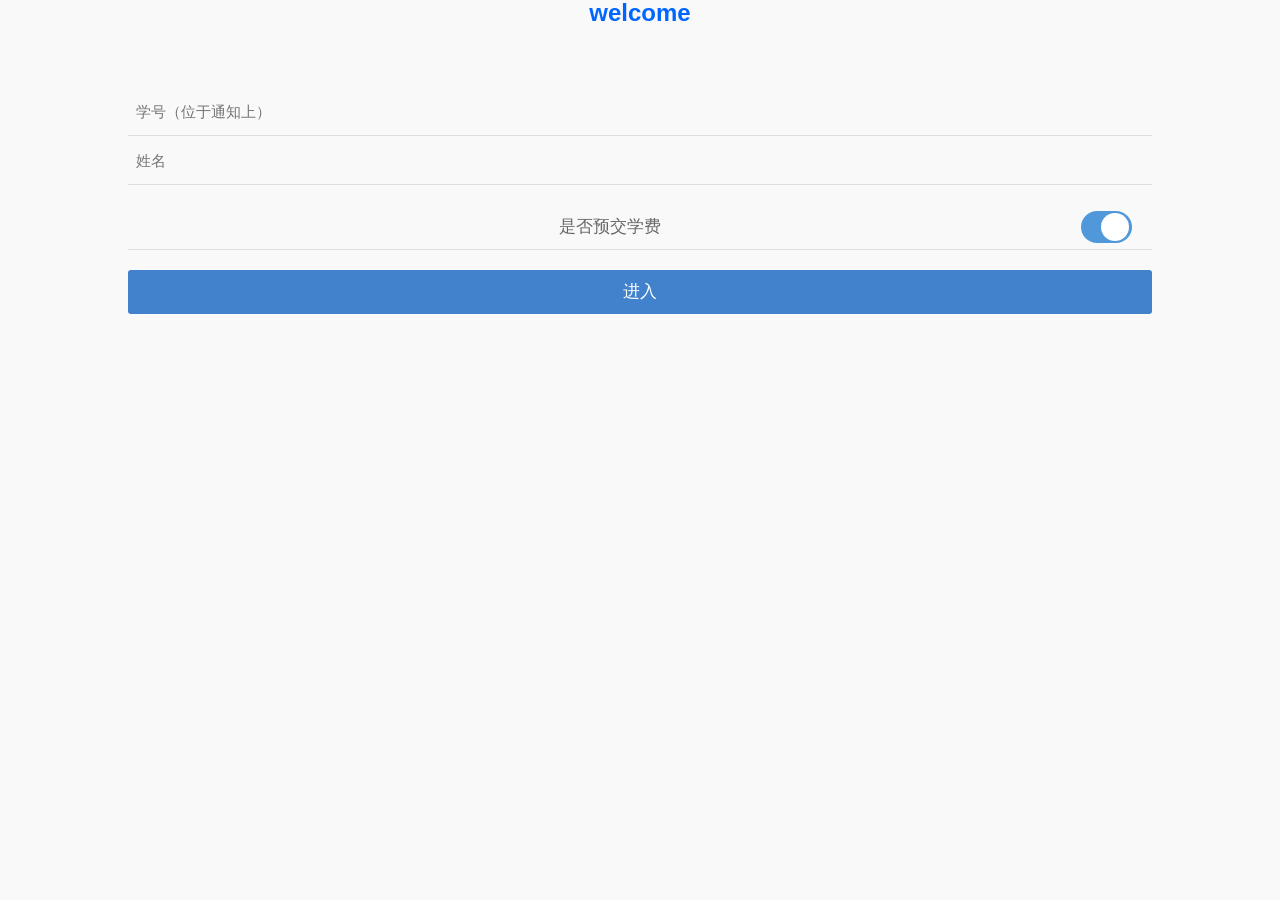
<file: src/main/webapp/login.html>
<!DOCTYPE HTML PUBLIC "-//W3C//DTD HTML 4.01 Transitional//EN">
<html>
<head>
    <meta charset="UTF-8">
    <link href="css/onsen-css-components.css" rel="stylesheet" type="text/css"/>
    <link href="css/onsenui.css" rel="stylesheet" type="text/css"/>

    <link href="css/MyCss.css" rel="stylesheet" type="text/css"/>

    <script type="text/javascript" src="js/angular/angular.js"></script>
    <script type="text/javascript" src="js/onsenui.js"></script>
    <script type="text/javascript" src="js/jquery-1.11.3.min.js"></script>

    <script type="text/javascript" src="js/common.js"></script>
    <script type="text/javascript" src="js/SuperMap.Include.js"></script>

    <script type="text/javascript">
        var global_path = "/nsff/";
    </script>
    <script type="text/javascript" src="common/ajax.js"></script>
    <style type="text/css">
        .login-form {
            text-align: center;
            width: 80%;
            margin: 60px auto 0;
        }

        input[type=text] {
            display: block;
            width: 100%;
            margin: 0 auto;
            outline: none;
            padding-top: 24px;
            padding-bottom: 24px;
        }

        .login-button {
            width: 100%;
            margin: 0 auto;
        }

        .radio-button {
            width: 100%
        }
    </style>

    <script>
        ons.bootstrap();
        //var global_path = 'http://123.57.251.92:8080/nsff/';
        var global_path = "/nsff/";

        function login() {
            var queryString = $('#loginFrom').serialize();
            $.ajax({
                url : global_path + 'student/student_login.action',
                cache : false,
                async : true,
                type : "post",
                dataType : 'json',
                data : queryString,
                success : function(data) {
                    if(data.result == 'success'){
                        window.location.href=global_path + 'mobile/mobile_guide.action';
                    }
                    else{
                        alert(data.msg);
                    }
                },
                error : function(result) {
                }
            });
        }
    </script>

    <title>welcome</title>
</head>
<body>
<ons-page>
    <h3 style="color:#0066FF" align="center">welcome</h3>
    <form id="loginFrom" class="login-form">
        <input type="text" name="student.id" class="text-input--underbar"
               placeholder="学号（位于通知上）" value=""> <input type="text"
                                                        name="student.name" class="text-input--underbar" placeholder="姓名"
                                                        value=""> <br>
        <ons-list-item> <span style="color: #666">是否预交学费</span>
            <ons-switch  modifier="list-item" checked></ons-switch>
        </ons-list-item>
        <br />

        <ons-button onclick="login()" modifier="large" class="login-button">进入</ons-button>
        <br>
        <br>
    </form>
</ons-page>
</body>
</html>
</file>
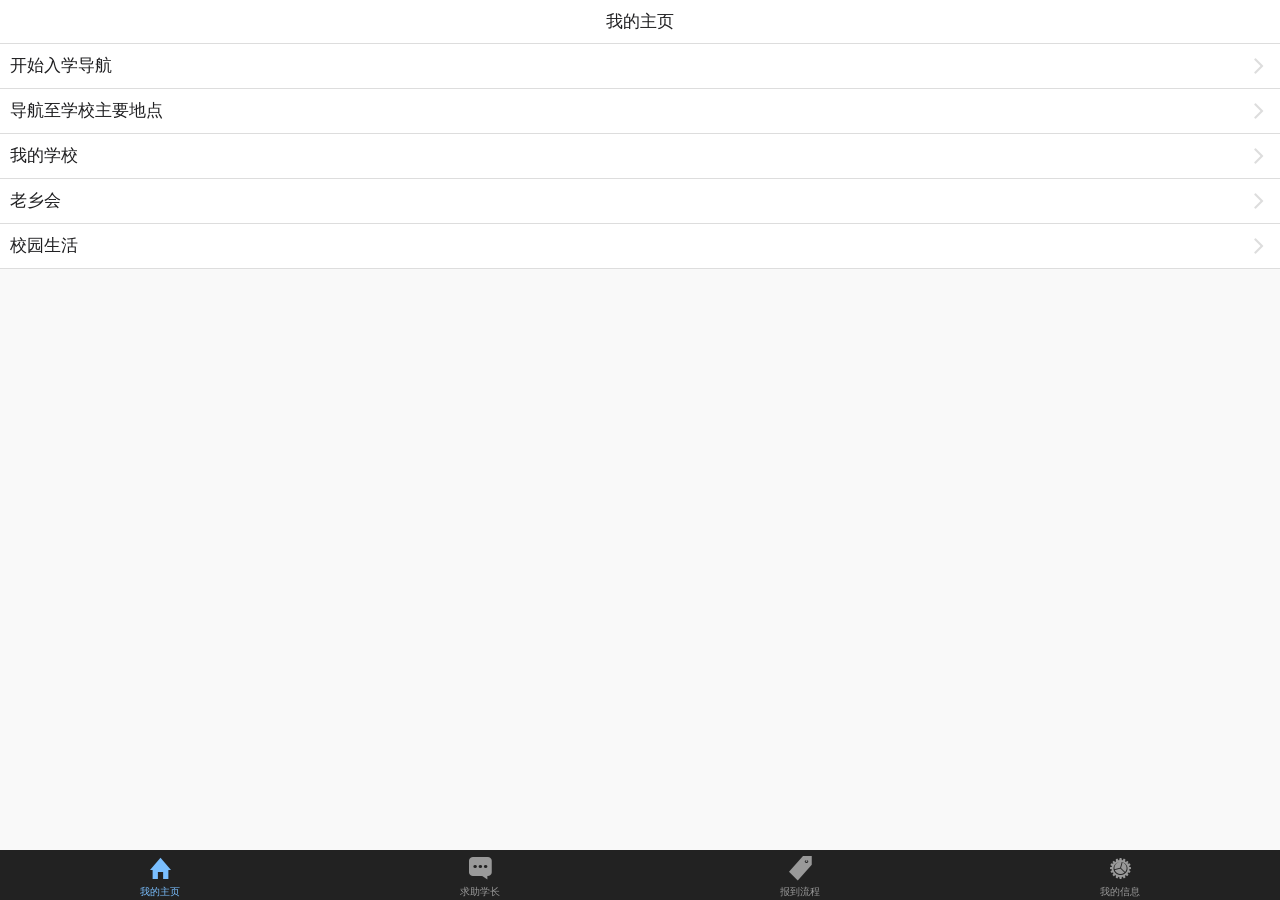
<file: src/main/webapp/mobile/main/main.html>
﻿<!DOCTYPE html PUBLIC "-//W3C//DTD XHTML 1.0 Transitional//EN" "http://www.w3.org/TR/xhtml1/DTD/xhtml1-transitional.dtd">
<html xmlns="http://www.w3.org/1999/xhtml">
<head>
    <meta http-equiv="Content-Type" content="text/html; charset="UTF-8" />
    <title>nsff</title>
    <link rel="stylesheet" type="text/css" href="../css/onsen-css-components.css" />
    <link rel="stylesheet" type="text/css" href="../css/onsenui.css" />
    <script type="text/javascript" src="../js/angular/angular.js"></script>
    <script type="text/javascript" src="../js/onsenui.js"></script>
    <script type="text/javascript" src="../js/common.js"></script>
	<script type="text/javascript" src="../js/jquery-1.11.3.min.js"></script>
    <link href="../css/MyCss.css" rel="stylesheet" />

    <script src="Scripts/supermap/SuperMap.Include.js"></script>

    <!--<script type="text/javascript">
    function disp_alert()
    {
    alert("我是一个消息框！")
    }
    </script>
    -->

    <script type="text/javascript">
        var xloc, yloc, locationName, step, TimeO;
        var isStart = 0;
        var isNavigation = false;

        function alert1() {

            ons.notification.alert({ message: '确定退出吗？' });

        };

        function confirm() {
            ons.notification.confirm({
                message: '是否开始下一次导航 ?',
                callback: function (idx) {
                    switch (idx) {
                        case 0:
                            if (step==1||step==2) {
                                step = 3;
                                //写入数据库
                            }
                            if (step==2||step==4) {
                                step = step + 1;
                                //写入数据库
                            }
                            break;
                        case 1:
                            if (step == 1 || step == 2) {
                                step = 3;
                                //写入数据库
                            }
                            if (step == 2 || step == 4) {
                                step = step + 1;
                                //写入数据库
                            }
                            //得到终点坐标

                            clearElements();
                            clearTimeout(TimeO);
                            isStart = 0;
                            geoLocation();
                            break;
                    }
                }
            });
        }

        //0未开始，1绿色通道，2交费处，3报到点，4宿舍，5报道导航完成
        function confirm_step0() {
            ons.notification.confirm({
                message: '请确定是否已经缴费 ?',
                callback: function (idx) {
                    switch (idx) {
                        case 0:
                            step = step + 3;
                            //写进数据库
                            //获取到达报到点的坐标
                            xloc = 4158.5057275359;
                            yloc = -3151.8838173298;
                            init();
                            geoLocation(locationName);
                            break;
                        case 1:
                            confirm_step1();
                            break;
                    }
                }
            });
        }
        
        function confirm_step1() {
            ons.notification.confirm({
                message: '是否选择绿色通道 ?',
                callback: function (idx) {
                    switch (idx) {
                        case 0:
                            step = step + 2;
                            //写进数据库
                            //获取到达报到点的坐标
                            xloc = 4158.5057275359;
                            yloc = -3151.8838173298;
                            init();
                            geoLocation(locationName);
                            break;
                        case 1:
                            step = step + 1;
                            //写进数据库
                            //获取到达报到点的坐标
                            xloc = 4158.5057275359;
                            yloc = -3151.8838173298;
                            init();
                            geoLocation(locationName);
                            break;
                    }
                }
            });
        }

        $(function () {
            myNavigator.on('postpush', function (event) {
                //根据locationName，判断是否需要开始导航，进入特定的一些页面才进入导航
                if (isNavigation && locationName == "开始入学导航" && step == 0) {
                    confirm_step0();
                    return;
                }


                if (isNavigation) {
                    init();
                    geoLocation(locationName);
                }

                

            });

            myNavigator.on('postpop', function (event) {
                isStart = 0;
                isNavigation = false;

            });

            //TimeO = setTimeout(geoLocation(), 30000);
            //clearTimeout(TimeO);
        });

        function getReady(id) {


            locationName = $.trim(id.innerText);
            if (locationName=="开始入学导航") {
                //得到开始入学导航的导航步骤
            }
            //得到终点坐标
            xloc=4158.5057275359;
            yloc = -3151.8838173298;
            isNavigation = true;

        }


   
        //var host = document.location.toString().match(/file:\/\//) ? "http://localhost:8090" : 'http://' + document.location.host;
        var host = "http://localhost:8090";
        var local, map, layer, vectorLayer, markerLayer, geolocate,
        drawPoint, select,marker,
        nodeArray = [], pathTime, i = 0, j = 0,
        style = {
            strokeColor: "#304DBE",
            strokeWidth: 3,
            pointerEvents: "visiblePainted",
            fill: false
        },
        styleGuidePoint = {
            pointRadius: 10,
            externalGraphic: "images/walk.png"
        },
        styleGuideLine = {
            strokeColor: "#25FF25",
            strokeWidth: 6,
            fill: false
        },
        url1 = host + "/iserver/services/map-changchun/rest/maps/长春市区图",
        url2 = host + "/iserver/services/transportationanalyst-sample/rest/networkanalyst/RoadNet@Changchun";
        //加载地图
        function init() {
            vectorLayer = new SuperMap.Layer.Vector("Vector Layer");

            drawPoint = new SuperMap.Control.DrawFeature(vectorLayer, SuperMap.Handler.Point);

            select = new SuperMap.Control.SelectFeature(vectorLayer, { onSelect: onFeatureSelect, onUnselect: onFeatureUnselect });

            drawPoint.events.on({ "featureadded": drawCompleted });
            map = new SuperMap.Map("map", {
                controls: [
                new SuperMap.Control.LayerSwitcher(),
                new SuperMap.Control.Zoom(),
                new SuperMap.Control.Navigation({
                    dragPanOptions: {
                        enableKinetic: true
                    }
                }),
                drawPoint,
                select], units: "m"
            });

            //添加geo定位控件
            //地理定位控件包装了w3c 的geolocation 接口，与map结合使用；在位置改变时可以响应事件。
            //通过 activate 和 deactivate 两个方法，实现动态的激活和注销。
            geolocate = new SuperMap.Control.Geolocate({
                bind: false,
                geolocationOptions: {
                    //指示浏览器获取高精度的位置，默认为false
                    enableHighAccuracy: false,
                    maximumAge: 0
                },
                eventListeners: {
                    //locationupdated 当浏览器返回新的位置时触发。
                    //locationfailed 当地理定位失败时触发。
                    //locationuncapable 当前浏览器不支持地理定位时触发。
                    "locationupdated": getGeolocationCompleted,
                    "locationfailed": getGeolocationFailed
                }
            });
            //激活控件
            map.addControl(geolocate);

            layer = new SuperMap.Layer.TiledDynamicRESTLayer("Changchun", url1, { transparent: true, cacheEnabled: true }, { maxResolution: "auto" });
            layer.events.on({ "layerInitialized": addLayer });
            markerLayer = new SuperMap.Layer.Markers("Markers");
        }

        function addLayer() {
            map.addLayers([layer, vectorLayer, markerLayer]);
            map.setCenter(new SuperMap.LonLat(4503.6240321526, -3861.911472192499), 1);
        }

        //响应选择站点按钮点击事件
        function selectPoints() {
            clearElements();
            drawPoint.activate();
        }

        //当添加要素时会触发此事件
        function drawCompleted(drawGeometryArgs) {
            var point = drawGeometryArgs.feature.geometry,
            size = new SuperMap.Size(44, 33),
            offset = new SuperMap.Pixel(-(size.w / 2), -size.h),
            icon = new SuperMap.Icon("../theme/images/marker.png", size, offset);
            markerLayer.addMarker(new SuperMap.Marker(new SuperMap.LonLat(point.x, point.y), icon));
            nodeArray.push(point);
        }

        //选中时显示路径指引信息
        function onFeatureSelect(feature) {
            if (feature.attributes.description) {
                popup = new SuperMap.Popup("chicken",
                feature.geometry.getBounds().getCenterLonLat(),
                new SuperMap.Size(200, 30),
                "<div style='font-size:.8em; opacity: 0.8'>" + feature.attributes.description + "</div>",
                null, false);
                feature.popup = popup;
                map.addPopup(popup);
            }
            if (feature.geometry.CLASS_NAME != "SuperMap.Geometry.Point") {
                feature.style = styleGuideLine;
                vectorLayer.redraw();
            }
        }

        //清除要素时调用此函数
        function onFeatureUnselect(feature) {
            map.removePopup(feature.popup);
            feature.popup.destroy();
            feature.popup = null;
            if (feature.geometry.CLASS_NAME != "SuperMap.Geometry.Point") {
                feature.style = style;
            }
            vectorLayer.redraw();

        }

        //响应提交按钮点击事件
        function findPath() {
            drawPoint.deactivate();
            var findPathService, parameter, analystParameter, resultSetting;
            resultSetting = new SuperMap.REST.TransportationAnalystResultSetting({
                returnEdgeFeatures: true,
                returnEdgeGeometry: true,
                returnEdgeIDs: true,
                returnNodeFeatures: true,
                returnNodeGeometry: true,
                returnNodeIDs: true,
                returnPathGuides: true,
                returnRoutes: true
            });
            analystParameter = new SuperMap.REST.TransportationAnalystParameter({
                resultSetting: resultSetting,
                weightFieldName: "length"
            });
            parameter = new SuperMap.REST.FindPathParameters({
                isAnalyzeById: false,
                nodes: nodeArray,
                hasLeastEdgeCount: false,
                parameter: analystParameter
            });
            if (nodeArray.length <= 1) {
                alert("站点数目有误");
            }
            findPathService = new SuperMap.REST.FindPathService(url2, {
                eventListeners: { "processCompleted": processCompleted }
            });
            findPathService.processAsync(parameter);
        }

        //服务端成功返回最佳路径分析结果时触发事件
        function processCompleted(findPathEventArgs) {
            var result = findPathEventArgs.result;
            allScheme(result);
        }
        function allScheme(result) {
            if (i < result.pathList.length) {
                addPath(result);
            } else {
                i = 0;
                addPathGuideItems(result);

            }
        }

        ////以动画效果显示分析结果
        function addPath(result) {
            if (j < result.pathList[i].route.components.length) {
                var pathFeature = new SuperMap.Feature.Vector();
                var points = [];
                for (var k = 0; k < 2; k++) {
                    if (result.pathList[i].route.components[j + k]) {
                        points.push(new SuperMap.Geometry.Point(result.pathList[i].route.components[j + k].x, result.pathList[i].route.components[j + k].y));
                    }
                }
                var curLine = new SuperMap.Geometry.LinearRing(points);
                pathFeature.geometry = curLine;
                pathFeature.style = style;
                vectorLayer.addFeatures(pathFeature);
                pathTime = setTimeout(function () { addPath(result); }, 0.001);
                j++;
            } else {
                clearTimeout(pathTime);
                j = 0;
                i++;
                allScheme(result);
            }
        }

        var sesul ;
        //线绘制完成后会绘制关于路径指引点的信息
        function addPathGuideItems(result) {
            resul = result;
            vectorLayer.removeAllFeatures();
            for (var k = 0; k < result.pathList.length; k++) {
                var pathGuideItems = result.pathList[i].pathGuideItems, len = pathGuideItems.length;
                for (var m = 0; m < len; m++) {
                    var guideFeature = new SuperMap.Feature.Vector();
                    guideFeature.geometry = pathGuideItems[m].geometry;
                    guideFeature.attributes = { description: pathGuideItems[m].description };
                    if (guideFeature.geometry.CLASS_NAME === "SuperMap.Geometry.Point") {
                        guideFeature.style = styleGuidePoint;
                    }
                    else {
                        guideFeature.style = style;
                    }
                    vectorLayer.addFeatures(guideFeature);
                }

                select.activate();

            }
        }
            //清楚要素
            function clearElements() {
                n = 0;
                i = 0;
                j = 0;
                nodeArray = [];
                select.deactivate();
                if (vectorLayer.selectedFeatures.length > 0) {
                    map.removePopup(vectorLayer.selectedFeatures[0].popup);
                }
                vectorLayer.removeAllFeatures();
                markerLayer.clearMarkers();
            }

            //function walking_route() {
            //    var pathGuideItems = resul.pathList[0].pathGuideItems;
            //    var path
            //    var steps = [];
            //    route_text = "";
            //    for (var v = 0; v < pathGuideItems.length; v++) {
            //        if (v % 2 == 0 && v != 0) {
            //            var instruction = pathGuideItems[v - 1].description + pathGuideItems[v].description;
            //            steps.push(instruction);
            //        }
            //    }
            //    for (var i = 0 ; i < steps.length; i++) {
            //        route_text += "<tr><td >" + i + "." + steps[i] + "</td></tr>";
            //    }
            //    route_text = "<table cellspacing=\"5 px\" >" + route_text + "</table>";
            //    document.getElementById("result").innerHTML = route_text;

            //}

            function geoLocation() {
                if (!geolocate.active) {
                    geolocate.activate();
                }
                geolocate.getCurrentLocation();
            }

            var j=0;
            //更新定位
            function getGeolocationCompleted(event) {
                var isDingWeiDian = false;
                if (isStart == 0) {
                    drawpoint(2599.3728359303, -3700.8742721205,"qidian.png",isDingWeiDian);
                    drawpoint(xloc, yloc,"zhongdian.png",isDingWeiDian);
                    isStart++;
                    findPath();
                    geolocate.deactivate();
                    TimeO = setTimeout("geoLocation()", 10000);
                    return;
                }
                if (isStart < 4) {
                    isStart++;
                    return;
                }
                var lonLat = new SuperMap.LonLat(event.point.x, event.point.y);
                //if (isDingWeiDian>4) {
                //    isDingWeiDian = true;
                //    alert("settimeout执行成功");
                //}
                //if (isStart == 4) {
                //    alert("第五次");

                //}
                //if (isStart == 5) {
                //    alert("第六次");
                //}
                //if (isStart == 6) {
                //    alert("第七次");
                //}
                //if (isStart == 7) {
                //    alert("第八次");
                //}
                //if (isStart == 8) {
                //    alert("第九次");
                //}
                //if (isStart == 9) {
                //    alert("第十次");
                //}
                //positionLayer.clearMarkers()
                //size = new SuperMap.Size(44, 33),
                //offset = new SuperMap.Pixel(-(size.w / 2), -size.h),
                //icon = new SuperMap.Icon("../theme/images/marker.png", size, offset);
                //positionLayer.addMarker(new SuperMap.Marker(lonLat, icon));
                //map.setCenter(lonLat);
                drawpoint(2607.8522400652, -3682.5745902937, "dingWeiDian.png",isDingWeiDian);

                event.point.x = 2607.8522400652;
                event.point.y = -3682.5745902937;
                var hint_Text = getHint_Text(event, j);
                $("#hint_p").text(hint_Text);

                //event.point.x = 2622.1165105855;
                //event.point.y = -3641.7791667841;
                //var hint_Text2 = getHint_Text(event, j);
                //event.point.x = 2629.9119339793;
                //event.point.y = -3642.5297396713;
                //var hint_Text3 = getHint_Text(event, j);
                //hint_Text = "您已到达终点";
                //step = 1;
                if (hint_Text=="您已到达终点") {
                    if (locationName == "开始入学导航" && step < 4) {
                        confirm();
                    }

                }
            }

            function getGeolocationFailed(event) {
                alert("您当前使用的浏览器不支持地图定位服务");
            }
            //计算两点间的距离
            function getDistance(a,b) {
                var z = (a.x - b.x) * (a.x - b.x) + (a.y - b.y) * (a.y - b.y);
                var dis = Math.sqrt(z);
                return dis;
            }

            // p点到(a,b)点两所在直线的垂点坐标
            function getFoot(a, b, p) {
                var fa = b.y - a.y;
                var fb = a.x - b.x;
                var fc = a.y * b.x - a.x * b.y;
                var foot = new SuperMap.Geometry.Point(0, 0);
                foot.x = 13;
                var jd = (fb * fb * p.x - fa * fb * p.y - fa * fc) / (fa * fa + fb * fb);
                foot.x = (fb * fb * p.x - fa * fb * p.y - fa * fc) / (fa * fa + fb * fb);
                foot.y = (fa * fa * p.y - fa * fb * p.x - fb * fc) / (fa * fa + fb * fb);
                return foot;
            }

            //判断p点是否在(a,b)两点所在直线上
            function dotIsOnLine(a,b,foot) {
                return Math.min(a.x, b.x) <= foot.x && foot.x <= Math.max(a.x, b.x) && Math.min(a.y, b.y) <= foot.y && foot.y <= Math.max(a.y, b.y);
            }

            function getHint_Text(event, k) {
                var pathGuideItems = resul.pathList[0].pathGuideItems;
                var hint_Text;
                for (var i = k; i < pathGuideItems.length; i++) {
                    if (pathGuideItems[i].geometry.CLASS_NAME == "SuperMap.Geometry.Point") {
                        var disQian = getDistance(event.point, pathGuideItems[i].geometry);
                        var disZhong = getDistance(event.point, pathGuideItems[i + 2].geometry);
                        //判断是否在当前线段内
                        //当前线段
                        var foot2 = getFoot(pathGuideItems[i].geometry, pathGuideItems[i + 2].geometry, event.point);
                        var dis2 = getDistance(event.point, foot2);
                        var dotIsOnLine2 = dotIsOnLine(pathGuideItems[i].geometry, pathGuideItems[i + 2].geometry, foot2);
                        //当下一条线段为最后一条线段不能计算
                        if (i < pathGuideItems.length - 3) {
                            var foot3 = getFoot(pathGuideItems[i + 2].geometry, pathGuideItems[i + 4].geometry, event.point);
                            var dis3 = getDistance(event.point, foot3);
                            var dotIsOnLine3 = dotIsOnLine(pathGuideItems[i + 2].geometry, pathGuideItems[i + 4].geometry, foot3);
                        }

                        //当前线段为最后一条线段
                        if (i == pathGuideItems.length - 3) {
                            //在当前线段内
                            if (dotIsOnLine2 == true) {
                                hint_Text = getText(i, dis2, disZhong, pathGuideItems);
                                j = i;
                                return hint_Text;
                            }

                            if (dotIsOnLine2 == false) {
                                var dismin_2 = Math.min(disQian, disZhong);
                                //在上一条线段内
                                if (dismin_2 == disQian) {
                                    i = i - 3;
                                    continue;
                                }
                                //走过了终点
                                if (dismin_2 == disZhong) {
                                    hint_Text = "您已走过了终点";
                                    j = i;
                                    return hint_Text;
                                }
                            }
                        }

                        //在当前线段内
                        if (dotIsOnLine2 == true && dotIsOnLine3 == false) {
                            hint_Text = getText(i, dis2, disZhong, pathGuideItems);
                            j = i;
                            return hint_Text;
                        }

                        //在下一条线段内
                        if (dotIsOnLine2 == false && dotIsOnLine3 == true) {
                            i = i + 1;
                            continue;
                        }



                        if (dotIsOnLine2 == true && dotIsOnLine3 == true) {
                            //在下一条线段内
                            if (dis2 > dis3) {
                                i = i + 1;
                                continue;
                            }
                            //在当前线段内
                            if (dis2 <= dis3) {
                                hint_Text = getText(i, dis2, disZhong, pathGuideItems);
                                j = i;
                                return hint_Text;
                            }
                        }

                        if (dotIsOnLine2 == false && dotIsOnLine3 == false) {
                            var disHou = getDistance(event.point, pathGuideItems[i + 4].geometry);
                            var dismin = Math.min(disQian, disZhong, disHou);
                            //在上一条线段内
                            if (dismin == disQian) {
                                if (i > 0) {
                                    i = i - 3;
                                    continue;
                                }
                                //当前线段为第一条线段
                                if (i = 0) {
                                    hint_Text = "您走错了方向";
                                    j = o;
                                    return hint_Text;
                                }
                            }
                            //在下一条线段内
                            if (dismin == disHou) {
                                i = i + 1;
                                continue;
                            }
                            //在当前线段内
                            if (dismin == disZhong) {
                                hint_Text = getText(i, dis2, disZhong, pathGuideItems);
                                j = i;
                                return hint_Text;
                            }
                        }



                    }

                }
            }

            //已判断为在当前线段内，分析得到提示
            function getText(i, dis2, disZhong, pathGuideItems) {
                var hint_Text;

                //在当前线段内，判断是否偏离路径
                if (dis2 > 40) {
                    hint_Text = "偏离路径";
                    return hint_Text;
                }

                //判断是否到达终点
                if (i == pathGuideItems.length - 3 && disZhong < 20) {
                    hint_Text = "您已到达终点";
                    return hint_Text;
                }

                //在当前线段内，返回hint_Text
                if (pathGuideItems[i + 1].length > 50) {

                    if (disZhong > 50) {
                        hint_Text = pathGuideItems[i + 1].description;
                        return hint_Text;
                    }
                    else {
                        hint_Text = "50米后路口" + pathGuideItems[i + 2].description;
                        return hint_Text;
                    }
                }
                else {
                    hint_Text = pathGuideItems[i + 1].description + pathGuideItems[i + 2].description;
                    return hint_Text;
                }

            }






            function drawpoint(x, y, tubiao,isDingWeiDian) {
                if (isDingWeiDian) {
                    markerLayer.removeMarker(marker);
                }
                var point = new SuperMap.Geometry.Point(x, y);
                var size = new SuperMap.Size(44, 44),
                offset = new SuperMap.Pixel(-(size.w / 2), -size.h),
                tubiaoPath="theme/images/"+tubiao;
                icon = new SuperMap.Icon(tubiaoPath, size, offset);
                
                marker = new SuperMap.Marker(new SuperMap.LonLat(x, y), icon);
                markerLayer.addMarker(marker);
                
                nodeArray.push(point);
            }

                //function drawElements() {
                //    drawpoint(2599.3728359303, -3700.8742721205);
                //    drawpoint(4158.5057275359, -3151.8838173298);

                //}

    </script>



</head>

<body>
            
    <ons-tabbar>
        <ons-tab page="zhuye" label="我的主页" icon="ion-home" active="true"></ons-tab>
        <ons-tab page="help" label="求助学长" icon="ion-chatbox-working"></ons-tab>
        <ons-tab page="flow" label="报到流程" icon="ion-ios-pricetag"></ons-tab>
        <ons-tab page="myme" label="我的信息" icon="ion-ios-cog"></ons-tab>
    </ons-tabbar>

    <!------------------------------------我的主页----------------------------------------->
    <ons-template id="zhuye">
        <ons-navigator title="Navigator" var="myNavigator" ons-postpush="true" postpush="alert('postpush')" postpop="alert('postpop')" >
            <ons-page>
                <ons-toolbar>
                    <div class="center">我的主页</div>
                </ons-toolbar>

                <ons-list>
                    <ons-list-item modifier="chevron" onclick="getReady(this);myNavigator.pushPage('daohang', { animation: 'slide' }); ">
                        开始入学导航
                    </ons-list-item>
                    <ons-list-item modifier="chevron" onclick="myNavigator.pushPage('mainPlace', { animation : 'slide' } )">
                        导航至学校主要地点
                    </ons-list-item>
                    <ons-list-item modifier="chevron" onclick="myNavigator.pushPage('mySchool', { animation : 'slide' } )">
                        我的学校
                    </ons-list-item>
                    <ons-list-item modifier="chevron" onclick="myNavigator.pushPage('laoxiang', { animation : 'slide' } )">
                        老乡会
                    </ons-list-item>
                    <ons-list-item modifier="chevron" onclick="myNavigator.pushPage('sLife', { animation : 'slide' } )">
                        校园生活
                    </ons-list-item>
                </ons-list>
            </ons-page>
        </ons-navigator>
    </ons-template>

    <!------------------------------------我的主页----------------------------------------->
    <!----------------------地图导航界面导航---------------------------->

    <ons-template id="daohang">
        <ons-page>
            <ons-toolbar>
                <div class="left"><ons-back-button>Back</ons-back-button></div>
                <div class="center">实时导航</div>
                <!--<div class="right"><input type="button" value="开始导航" onclick="geoLocation();" /></div>-->
            </ons-toolbar>
            <div id="hint">
                <div id="hint_img_div"><img id="hint_img" src="Images/hint/walk.png" /></div>
                <div id="hint_p_div"><p id="hint_p">从此处开始出发</p></div>
            </div>
			<div id="map" >
            </div>

        </ons-page>
        
    </ons-template>
    <!----------------------地图导航界面导航---------------------------->

    <ons-template id="mainPlace">
        <ons-page>
            <ons-toolbar>
                <div class="left"><ons-back-button>Back</ons-back-button></div>
                <div class="center">请选择地点分类</div>
            </ons-toolbar>
            <ons-list>
                <ons-list-item modifier="chevron" onclick="myNavigator.pushPage('jiaoxuelou', { animation : 'slide' } )">
                    教学楼
                </ons-list-item>
                <ons-list-item modifier="chevron" onclick="myNavigator.pushPage('shitang', { animation : 'slide' } )">
                    食堂
                </ons-list-item>
                <ons-list-item modifier="chevron" onclick="myNavigator.pushPage('sushe', { animation : 'slide' } )">
                    宿舍
                </ons-list-item>
                <ons-list-item modifier="chevron" onclick="myNavigator.pushPage('tiyu', { animation : 'slide' } )">
                    体育运动
                </ons-list-item>
                <ons-list-item modifier="chevron" onclick="myNavigator.pushPage('daohang', { animation : 'slide' } )">
                    图书馆
                </ons-list-item>
                <ons-list-item modifier="chevron" onclick="myNavigator.pushPage('computer', { animation : 'slide' } )">
                    计算机中心
                </ons-list-item>
                <ons-list-item modifier="chevron" onclick="myNavigator.pushPage('daohang', { animation : 'slide' } )">
                    校医院
                </ons-list-item>
                <ons-list-item modifier="chevron" onclick="myNavigator.pushPage('daohang', { animation : 'slide' } )">
                    学术交流中心（嘉园）
                </ons-list-item>
                <ons-list-item modifier="chevron" onclick="myNavigator.pushPage('chaoshi', { animation : 'slide' } )">
                    校园超市
                </ons-list-item>
                <ons-list-item modifier="chevron" onclick="myNavigator.pushPage('xiyu', { animation : 'slide' } )">
                    洗浴中心
                </ons-list-item>
            </ons-list>
        </ons-page>
    </ons-template>

    <!-----------------------------------------教学楼------------------------------------------------------------>
    <ons-template id="jiaoxuelou">
        <ons-page>
            <ons-toolbar>
                <div class="left"><ons-back-button>Back</ons-back-button></div>
                <div class="center">教学楼</div>
            </ons-toolbar>

            <ons-list>
                <ons-list-header style="background-color:#33FFFF">主校区</ons-list-header>
                <ons-list-item modifier="chevron" onclick="myNavigator.pushPage('daohang', { animation : 'slide' } )">
                    主教
                </ons-list-item>
                <ons-list-item modifier="chevron" onclick="myNavigator.pushPage('daohang', { animation : 'slide' } )">
                    行政楼
                </ons-list-item>
                <ons-list-item modifier="chevron" onclick="myNavigator.pushPage('daohang', { animation : 'slide' } )">
                    电阶教室
                </ons-list-item>
                <ons-list-item modifier="chevron" onclick="myNavigator.pushPage('daohang', { animation : 'slide' } )">
                    第二教学楼
                </ons-list-item>
                <ons-list-item modifier="chevron" onclick="myNavigator.pushPage('daohang', { animation : 'slide' } )">
                    第三教学楼
                </ons-list-item>
                <ons-list-item modifier="chevron" onclick="myNavigator.pushPage('daohang', { animation : 'slide' } )">
                    第四教学楼
                </ons-list-item>
                <ons-list-item modifier="chevron" onclick="myNavigator.pushPage('daohang', { animation : 'slide' } )">
                    第五教学楼
                </ons-list-item>
                <ons-list-item modifier="chevron" onclick="myNavigator.pushPage('daohang', { animation : 'slide' } )">
                    第六教学楼
                </ons-list-item>
                <ons-list-item modifier="chevron" onclick="myNavigator.pushPage('daohang', { animation : 'slide' } )">
                    第七教学楼
                </ons-list-item>
                <ons-list-header style="background-color:#33FFFF">西校区</ons-list-header>
                <ons-list-item modifier="chevron" onclick="myNavigator.pushPage('daohang', { animation : 'slide' } )">
                    第八教学楼
                </ons-list-item>
                <ons-list-item modifier="chevron" onclick="myNavigator.pushPage('daohang', { animation : 'slide' } )">
                    第九教学楼
                </ons-list-item>
                <ons-list-item modifier="chevron" onclick="myNavigator.pushPage('daohang', { animation : 'slide' } )">
                    第十教学楼
                </ons-list-item>
                <ons-list-header style="background-color:#33FFFF">东校区（科信）</ons-list-header>
                <ons-list-item modifier="chevron" onclick="myNavigator.pushPage('daohang', { animation : 'slide' } )">
                    第十一教学楼
                </ons-list-item>
                <ons-list-item modifier="chevron" onclick="myNavigator.pushPage('daohang', { animation : 'slide' } )">
                    第十二教学楼
                </ons-list-item>
                <ons-list-item modifier="chevron" onclick="myNavigator.pushPage('daohang', { animation : 'slide' } )">
                    第十三教学楼
                </ons-list-item>
                <ons-list-item modifier="chevron" onclick="myNavigator.pushPage('daohang', { animation : 'slide' } )">
                    第十四教学楼
                </ons-list-item>
            </ons-list>
        </ons-page>
    </ons-template>
    <!-----------------------------------------教学楼------------------------------------------------------------>
    <!------------------------------------------食堂-------------------------------------------------------------->
    <ons-template id="shitang">
        <ons-page>
            <ons-toolbar>
                <div class="left"><ons-back-button>Back</ons-back-button></div>
                <div class="center">食堂</div>
            </ons-toolbar>
            <ons-list>
                <ons-list-header style="background-color:#33FFFF">主校食堂</ons-list-header>
                <ons-list-item modifier="chevron" onclick="myNavigator.pushPage('daohang', { animation : 'slide' } )">
                    第一餐厅
                </ons-list-item>
                <ons-list-item modifier="chevron" onclick="myNavigator.pushPage('daohang', { animation : 'slide' } )">
                    第二餐厅
                </ons-list-item>
                <ons-list-item modifier="chevron" onclick="myNavigator.pushPage('daohang', { animation : 'slide' } )">
                    好味道（德顺斋）
                </ons-list-item>
                <ons-list-item modifier="chevron" onclick="myNavigator.pushPage('daohang', { animation : 'slide' } )">
                    好时尚
                </ons-list-item>
                <ons-list-item modifier="chevron" onclick="myNavigator.pushPage('daohang', { animation : 'slide' } )">
                    红泥餐厅（米兰）
                </ons-list-item>
                <ons-list-item modifier="chevron" onclick="myNavigator.pushPage('daohang', { animation : 'slide' } )">
                    湖南风味餐厅
                </ons-list-item>
                <ons-list-item modifier="chevron" onclick="myNavigator.pushPage('daohang', { animation : 'slide' } )">
                    中和饮食广场
                </ons-list-item>
                <ons-list-header style="background-color:#33FFFF">东校区（科信）食堂</ons-list-header>
                <ons-list-item modifier="chevron" onclick="myNavigator.pushPage('daohang', { animation : 'slide' } )">
                    东苑饮食广场
                </ons-list-item>
                <ons-list-header style="background-color:#33FFFF">西校区食堂</ons-list-header>
                <ons-list-item modifier="chevron" onclick="myNavigator.pushPage('daohang', { animation : 'slide' } )">
                    公诚饮食广场
                </ons-list-item>
            </ons-list>
        </ons-page>
    </ons-template>
    <!------------------------------------------食堂-------------------------------------------------------------->
    <!--------------------------------------------宿舍------------------------------------------------------------>
    <ons-template id="sushe">
        <ons-page>
            <ons-toolbar>
                <div class="left"><ons-back-button>Back</ons-back-button></div>
                <div class="center">宿舍</div>
            </ons-toolbar>
            <ons-list>
                <ons-list-header style="background-color:#33FFFF">主校区宿舍</ons-list-header>
                <ons-list-item modifier="chevron" onclick="myNavigator.pushPage('daohang', { animation : 'slide' } )">
                    思静斋
                </ons-list-item>
                <ons-list-item modifier="chevron" onclick="myNavigator.pushPage('daohang', { animation : 'slide' } )">
                    思敏斋
                </ons-list-item>
                <ons-list-item modifier="chevron" onclick="myNavigator.pushPage('daohang', { animation : 'slide' } )">
                    思信斋
                </ons-list-item>
                <ons-list-item modifier="chevron" onclick="myNavigator.pushPage('daohang', { animation : 'slide' } )">
                    思齐斋
                </ons-list-item>
                <ons-list-item modifier="chevron" onclick="myNavigator.pushPage('daohang', { animation : 'slide' } )">
                    思远斋
                </ons-list-item>
                <ons-list-item modifier="chevron" onclick="myNavigator.pushPage('daohang', { animation : 'slide' } )">
                    临雅轩
                </ons-list-item>
                <ons-list-item modifier="chevron" onclick="myNavigator.pushPage('daohang', { animation : 'slide' } )">
                    临风轩
                </ons-list-item>
                <ons-list-item modifier="chevron" onclick="myNavigator.pushPage('daohang', { animation : 'slide' } )">
                    听湖轩
                </ons-list-item>
                <ons-list-item modifier="chevron" onclick="myNavigator.pushPage('daohang', { animation : 'slide' } )">
                    观湖轩
                </ons-list-item>
                <ons-list-item modifier="chevron" onclick="myNavigator.pushPage('daohang', { animation : 'slide' } )">
                    鉴湖轩
                </ons-list-item>
                <ons-list-item modifier="chevron" onclick="myNavigator.pushPage('daohang', { animation : 'slide' } )">
                    宏民苑
                </ons-list-item>
                <ons-list-item modifier="chevron" onclick="myNavigator.pushPage('daohang', { animation : 'slide' } )">
                    宏善苑
                </ons-list-item>
                <ons-list-item modifier="chevron" onclick="myNavigator.pushPage('daohang', { animation : 'slide' } )">
                    宏德苑
                </ons-list-item>
                <ons-list-header style="background-color:#33FFFF">东校区（科信）宿舍</ons-list-header>
                <ons-list-item modifier="chevron" onclick="myNavigator.pushPage('daohang', { animation : 'slide' } )">
                    致远楼
                </ons-list-item>
                <ons-list-item modifier="chevron" onclick="myNavigator.pushPage('daohang', { animation : 'slide' } )">
                    明志楼
                </ons-list-item>
                <ons-list-item modifier="chevron" onclick="myNavigator.pushPage('daohang', { animation : 'slide' } )">
                    成学楼
                </ons-list-item>
                <ons-list-item modifier="chevron" onclick="myNavigator.pushPage('daohang', { animation : 'slide' } )">
                    广才楼
                </ons-list-item>
                <ons-list-item modifier="chevron" onclick="myNavigator.pushPage('daohang', { animation : 'slide' } )">
                    养德楼
                </ons-list-item>
                <ons-list-item modifier="chevron" onclick="myNavigator.pushPage('daohang', { animation : 'slide' } )">
                    崇礼楼
                </ons-list-item>
                <ons-list-item modifier="chevron" onclick="myNavigator.pushPage('daohang', { animation : 'slide' } )">
                    修身楼
                </ons-list-item>
                <ons-list-item modifier="chevron" onclick="myNavigator.pushPage('daohang', { animation : 'slide' } )">
                    明德楼
                </ons-list-item>
                <ons-list-item modifier="chevron" onclick="myNavigator.pushPage('daohang', { animation : 'slide' } )">
                    知行楼
                </ons-list-item>
                <ons-list-header style="background-color:#33FFFF">西校区宿舍</ons-list-header>
                <ons-list-item modifier="chevron" onclick="myNavigator.pushPage('daohang', { animation : 'slide' } )">
                    朝曦楼
                </ons-list-item>
                <ons-list-item modifier="chevron" onclick="myNavigator.pushPage('daohang', { animation : 'slide' } )">
                    朝晖楼
                </ons-list-item>
                <ons-list-item modifier="chevron" onclick="myNavigator.pushPage('daohang', { animation : 'slide' } )">
                    朝华楼
                </ons-list-item>
                <ons-list-item modifier="chevron" onclick="myNavigator.pushPage('daohang', { animation : 'slide' } )">
                    朝阳楼
                </ons-list-item>
            </ons-list>
        </ons-page>
    </ons-template>

    <!--------------------------------------------宿舍------------------------------------------------------------>
    <!------------------------------------------体育运动------------------------------------------------------------->
    <ons-template id="tiyu">
        <ons-page>
            <ons-toolbar>
                <div class="left"><ons-back-button>Back</ons-back-button></div>
                <div class="center">体育运动</div>
            </ons-toolbar>

            <ons-list>
                <ons-list-header style="background-color:#33FFFF">主校区</ons-list-header>
                <ons-list-item modifier="chevron" onclick="myNavigator.pushPage('daohang', { animation : 'slide' } )">
                    主校塑胶篮球场
                </ons-list-item>
                <ons-list-item modifier="chevron" onclick="myNavigator.pushPage('daohang', { animation : 'slide' } )">
                    主校网球场
                </ons-list-item>
                <ons-list-item modifier="chevron" onclick="myNavigator.pushPage('daohang', { animation : 'slide' } )">
                    主校操场
                </ons-list-item>
                <ons-list-item modifier="chevron" onclick="myNavigator.pushPage('daohang', { animation : 'slide' } )">
                    主校乒乓球场
                </ons-list-item>
                <ons-list-item modifier="chevron" onclick="myNavigator.pushPage('daohang', { animation : 'slide' } )">
                    主校体育馆
                </ons-list-item>
                <ons-list-header style="background-color:#33FFFF">东校区（科信）</ons-list-header>
                <ons-list-item modifier="chevron" onclick="myNavigator.pushPage('daohang', { animation : 'slide' } )">
                    篮球场
                </ons-list-item>
                <ons-list-item modifier="chevron" onclick="myNavigator.pushPage('daohang', { animation : 'slide' } )">
                    东校区操场（体育场）
                </ons-list-item>
                <ons-list-header style="background-color:#33FFFF">西校区</ons-list-header>
                <ons-list-item modifier="chevron" onclick="myNavigator.pushPage('daohang', { animation : 'slide' } )">
                    篮球场（乒乓球场）
                </ons-list-item>
            </ons-list>
        </ons-page>
    </ons-template>

    <!------------------------------------------体育运动------------------------------------------------------------->
    <!-------------------------------------------计算机中心---------------------------------------------------------->
    <ons-template id="computer">
        <ons-page>
            <ons-toolbar>
                <div class="left"><ons-back-button>Back</ons-back-button></div>
                <div class="center">计算机中心</div>
            </ons-toolbar>
            <ons-list>
                <ons-list-header style="background-color:#33FFFF">主校区</ons-list-header>
                <ons-list-item modifier="chevron" onclick="myNavigator.pushPage('daohang', { animation : 'slide' } )">
                    主校区计算机中心
                </ons-list-item>
                <ons-list-header style="background-color:#33FFFF">东校区（科信）</ons-list-header>
                <ons-list-item modifier="chevron" onclick="myNavigator.pushPage('daohang', { animation : 'slide' } )">
                    东校区校区计算机中心
                </ons-list-item>
            </ons-list>
        </ons-page>
    </ons-template>
    <!-------------------------------------------计算机中心---------------------------------------------------------->
    <!----------------------------------------------超市------------------------------------------------------------>
    <ons-template id="chaoshi">
        <ons-page>
            <ons-toolbar>
                <div class="left"><ons-back-button>Back</ons-back-button></div>
                <div class="center">校园超市</div>
            </ons-toolbar>
            <ons-list>
                <ons-list-header style="background-color:#33FFFF">主校区</ons-list-header>
                <ons-list-item modifier="chevron" onclick="myNavigator.pushPage('daohang', { animation : 'slide' } )">
                    鉴园超市
                </ons-list-item>
                <ons-list-item modifier="chevron" onclick="myNavigator.pushPage('daohang', { animation : 'slide' } )">
                    塑胶篮球场小超市
                </ons-list-item>
                <ons-list-header style="background-color:#33FFFF">东校区（科信）</ons-list-header>
                <ons-list-item modifier="chevron" onclick="myNavigator.pushPage('daohang', { animation : 'slide' } )">
                    小超市
                </ons-list-item>
            </ons-list>
        </ons-page>
    </ons-template>
    <!----------------------------------------------超市------------------------------------------------------------>
    <!---------------------------------------------洗浴中心------------------------------------------------------->
    <ons-template id="xiyu">
        <ons-page>
            <ons-toolbar>
                <div class="left"><ons-back-button>Back</ons-back-button></div>
                <div class="center">洗浴中心</div>
            </ons-toolbar>
            <ons-list>
                <ons-list-header style="background-color:#33FFFF">主校区</ons-list-header>
                <ons-list-item modifier="chevron" onclick="myNavigator.pushPage('daohang', { animation : 'slide' } )">
                    学生洗浴中心（理发）
                </ons-list-item>
                <ons-list-header style="background-color:#33FFFF">东校区（科信）</ons-list-header>
                <ons-list-item modifier="chevron" onclick="myNavigator.pushPage('daohang', { animation : 'slide' } )">
                    学生洗浴中心
                </ons-list-item>
            </ons-list>
        </ons-page>
    </ons-template>
    <!---------------------------------------------洗浴中心------------------------------------------------------->
    <!-----------------------------------------------校园生活---------------------------------------------------->
    <ons-template id="sLife">
        <ons-page>
            <ons-toolbar>
                <div class="left"><ons-back-button>Back</ons-back-button></div>
                <div class="center">校园生活</div>
            </ons-toolbar>
            <ons-list>
                <ons-list-item modifier="chevron" onclick="myNavigator.pushPage('common', { animation : 'slide' } )">
                    学生会
                </ons-list-item>
                <ons-list-item modifier="chevron" onclick="myNavigator.pushPage('common', { animation : 'slide' } )">
                    社团组织介绍
                </ons-list-item>
                <ons-list-item modifier="chevron" onclick="myNavigator.pushPage('common', { animation : 'slide' } )">
                    校园一卡通
                </ons-list-item>
                <ons-list-item modifier="chevron" onclick="myNavigator.pushPage('common', { animation : 'slide' } )">
                    图书馆
                </ons-list-item>
            </ons-list>
        </ons-page>
    </ons-template>
    <!-----------------------------------------------校园生活---------------------------------------------------->
    <!------------------------------------------------老乡会------------------------------------------------------>
    <ons-template id="laoxiang">
        <ons-page>
            <ons-toolbar>
                <div class="left"><ons-back-button>Back</ons-back-button></div>
                <div class="center">老乡会信息</div>
            </ons-toolbar>
            <ons-list>
                <ons-list-header style="background-color:#33FFFF">乡长信息</ons-list-header>
                <ons-list-item>
                    姓名：****
                </ons-list-item>
                <ons-list-item>
                    手机号：12312423523
                </ons-list-item>
                <ons-list-item>
                    微信：
                </ons-list-item>
                <ons-list-item>
                    QQ：
                </ons-list-item>
                <ons-list-item>
                    学院专业：
                </ons-list-item>
                <ons-list-item>
                    年级：
                </ons-list-item>
                <ons-list-item>
                    老乡会QQ群：
                </ons-list-item>
            </ons-list>
        </ons-page>
    </ons-template>
    <!------------------------------------------------老乡会------------------------------------------------------>
    <!--------------------------------------------------我的学校------------------------------------------------>
    <ons-template id="mySchool">
        <ons-page>
            <ons-toolbar>
                <div class="left"><ons-back-button>Back</ons-back-button></div>
                <div class="center">我的学校</div>
            </ons-toolbar>
            <ons-list style=" padding-top:10px;">
                <ons-list-item modifier="chevron" onclick="myNavigator.pushPage('common', { animation : 'slide' } )">
                    学校简介
                </ons-list-item>
                <ons-list-item modifier="chevron" onclick="myNavigator.pushPage('common', { animation : 'slide' } )">
                    学校领导班子
                </ons-list-item>
                <ons-list-item modifier="chevron" onclick="myNavigator.pushPage('common', { animation : 'slide' } )">
                    荣誉校友
                </ons-list-item>
                <ons-list-item modifier="chevron" onclick="myNavigator.pushPage('common', { animation : 'slide' } )">
                    校园风光
                </ons-list-item>
            </ons-list>
        </ons-page>
    </ons-template>
    <!--------------------------------------------------我的学校------------------------------------------------>
    <!--------------------------------------------------common content----------------------------------------->
    <ons-template id="common">
        <ons-page>
            <ons-toolbar>
                <div class="left"><ons-back-button>Back</ons-back-button></div>
            </ons-toolbar>
            <p>信息正在完善中...</p>

        </ons-page>
    </ons-template>

    <!--------------------------------------------------common content----------------------------------------->
    <!------------------------------------------------help---------------------------------------------------------->
    <ons-template id="help">
        <ons-page>
            <ons-toolbar>
                <div class="center">求助学长</div>
            </ons-toolbar>

            <ons-list>
                <ons-list-header style="background-color:#33FFFF">联系方式</ons-list-header>

                <ons-list-item>QQ：1234355667</ons-list-item>
                <ons-list-item>微信：12234354364</ons-list-item>
                <ons-list-item>手机号：183****4204</ons-list-item>

                <ons-list-header style="background-color:#33FFFF">在线提问</ons-list-header>

                <section style="padding:8px">
                    <textarea class="textarea" ng-model="text2" placeholder="描述你的问题并留下你的联系方式" style="width: 100%; height:150px;"></textarea>
                </section>

                <form action="http://w3school.com.cn/example/html/form_action.asp" method="get">
                    <input type="submit" value="Submit" id="sub" style="margin-top:5px;width:200px;height:40px;line-height:35px;border:none;background-color:#33CCFF;margin-left:80px;" />
                </form>
                </ons-list-item>
            </ons-list>
        </ons-page>
    </ons-template>

    <!------------------------------------------------help---------------------------------------------------------->
    <!-------------------------------------------------tags-------------------------------------------------------->
    <ons-template id="flow">
        <ons-page>
            <ons-toolbar>
                <div class="left"><ons-back-button>Back</ons-back-button></div>
                <div class="center">报到流程</div>
            </ons-toolbar>
            <p>导入张恒首页的流程图</p>
        </ons-page>

    </ons-template>
    <!-------------------------------------------------tags-------------------------------------------------------->
    <!-------------------------------------------------me-------------------------------------------------------->

    <ons-template id="myme">
        <ons-navigator title="Navigator" var="myNavigator">
            <ons-page>
                <ons-toolbar>
                    <div class="left"><ons-back-button>Back</ons-back-button></div>
                    <div class="center">我的信息</div>
                </ons-toolbar>

                <ons-list>
                    <ons-list-header style="background-color:#33FFFF">基本信息</ons-list-header>
                    <ons-list-item modifier="chevron" onclick="myNavigator.pushPage('common', { animation : 'slide' } )">
                        我的报到步骤
                    </ons-list-item>
                    <ons-list-item modifier="chevron" onclick="myNavigator.pushPage('medaoyuan', { animation : 'slide' } )">
                        我的导员
                    </ons-list-item>
                    <ons-list-item modifier="chevron" onclick="myNavigator.pushPage('common', { animation : 'slide' } )">
                        我的学院介绍
                    </ons-list-item>
                    <ons-list-header style="background-color:#33FFFF">我的常用导航</ons-list-header>
                    <ons-list-item modifier="chevron" onclick="myNavigator.pushPage('daohang', { animation : 'slide' } )">
                        到我的宿舍
                    </ons-list-item>
                    <ons-list-item modifier="chevron" onclick="myNavigator.pushPage('daohang', { animation : 'slide' } )">
                        到我的学院
                    </ons-list-item>
                    <ons-list-header style="background-color:#33FFFF">账号管理</ons-list-header>
                    <ons-list-item modifier="chevron" onclick="alert1()">
                        <!--<input type="button" onclick="alert('确定退出吗？')" value="显示消息框" />-->
                        退出
                    </ons-list-item>
                </ons-list>

                <div style="margin:10px 0 0 10px;"></div>


            </ons-page>

        </ons-navigator>
    </ons-template>
    <!-------------------------------------------------me-------------------------------------------------------->
    <!----------------------------------------------我的导员----------------------------------------------------->
    <ons-template id="medaoyuan">
        <ons-page>
            <ons-toolbar>
                <div class="left"><ons-back-button>Back</ons-back-button></div>
                <div class="center">我的导员</div>
            </ons-toolbar>
            <ons-list>
                <ons-list-header style="background-color:#33FFFF">基本信息</ons-list-header>
                <ons-list-item>
                    姓名：****
                </ons-list-item>
                <ons-list-item>
                    性别：
                </ons-list-item>
                <ons-list-item>
                    手机号：12312423523
                </ons-list-item>
                <ons-list-item>
                    微信：
                </ons-list-item>
                <ons-list-item>
                    QQ：
                </ons-list-item>
                <ons-list-item>
                    教龄：
                </ons-list-item>
                <ons-list-item>
                    职称：
                </ons-list-item>
            </ons-list>
        </ons-page>
    </ons-template>
    <!----------------------------------------------我的导员----------------------------------------------------->


</body>
</html>
</file>
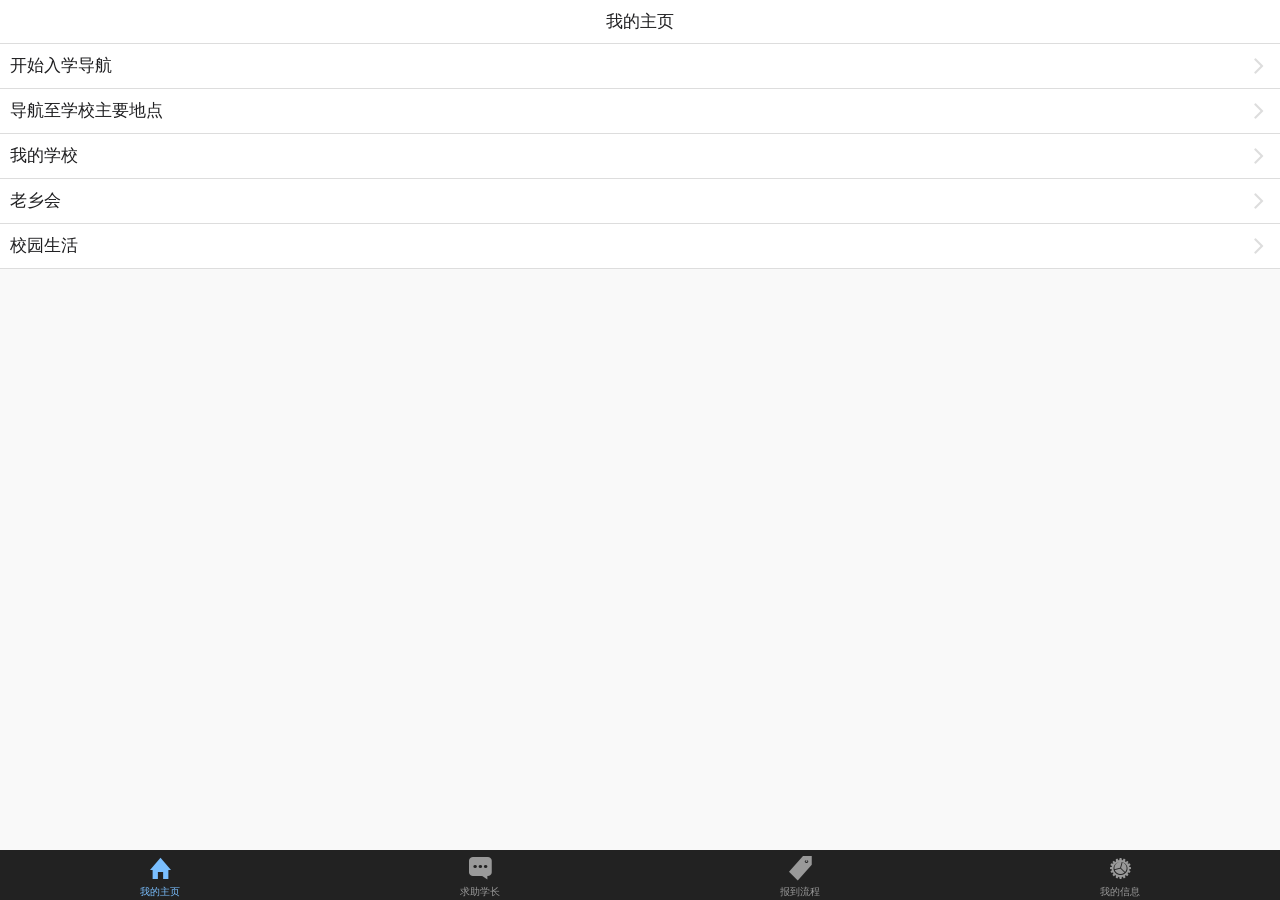
<file: src/main/webapp/mobile/main/main2.html>
﻿<!DOCTYPE html PUBLIC "-//W3C//DTD XHTML 1.0 Transitional//EN" "http://www.w3.org/TR/xhtml1/DTD/xhtml1-transitional.dtd">
<html xmlns="http://www.w3.org/1999/xhtml">
<head>
    <meta http-equiv="Content-Type" content="text/html; charset="UTF-8" />
    <title>nsff</title>
    <link rel="stylesheet" type="text/css" href="../css/onsen-css-components.css" />
    <link rel="stylesheet" type="text/css" href="../css/onsenui.css" />
    <script type="text/javascript" src="../js/angular/angular.js"></script>
    <script type="text/javascript" src="../js/onsenui.js"></script>
    <script type="text/javascript" src="../js/common.js"></script>
	<script type="text/javascript" src="../js/jquery-1.11.3.min.js"></script>
    <link href="../css/MyCss.css" rel="stylesheet" />

    <script src="Scripts/supermap/SuperMap.Include.js"></script>

    <script src="../js/ajax.js"></script>
    <!--<script type="text/javascript">
    function disp_alert()
    {
    alert("我是一个消息框！")
    }
    </script>
    -->

    <script type="text/javascript">
        var xloc, yloc, locationName, stepNumber, TimeO;
        var isStart = 0;
        var isNavigation = false;

        function alert1() {

            ons.notification.alert({ message: '确定退出吗？' });

        };

        function confirm() {
            ons.notification.confirm({
                message: '是否开始下一次导航 ?',
                callback: function (idx) {
                    switch (idx) {
                        case 0:
                            if (stepNumber == 1 || stepNumber == 2) {
                                stepNumber = 3;
                                //写入数据库
                                ajaxUtil.setStep(stepNumber)
                            }
                            if (stepNumber == 2 || stepNumber == 4) {
                                stepNumber = stepNumber + 1;
                                //写入数据库
                                ajaxUtil.setStep(stepNumber)
                            }
                            break;
                        case 1:
                            if (stepNumber == 1 || stepNumber == 2) {
                                stepNumber = 3;
                                //写入数据库
                                ajaxUtil.setStep(stepNumber)
                            }
                            if (stepNumber == 2 || stepNumber == 4) {
                                stepNumber = stepNumber + 1;
                                //写入数据库
                                ajaxUtil.setStep(stepNumber)
                            }
                            //得到终点坐标
                            ajaxUtil.getLoc(stepNumber);
                            xloc = 4158.5057275359;
                            yloc = -3151.8838173298;
                            clearElements();
                            clearTimeout(TimeO);
                            isStart = 0;
                            geoLocation();
                            break;
                    }
                }
            });
        }

        //0未开始，1绿色通道，2交费处，3报到点，4宿舍，5报道导航完成
        function confirm_step0() {
            ons.notification.confirm({
                message: '请确定是否已经缴费 ?',
                callback: function (idx) {
                    switch (idx) {
                        case 0:
                            stepNumber = stepNumber + 3;
                            //写进数据库
                            ajaxUtil.setStep(stepNumber)
                            //获取到达报到点的坐标
                            ajaxUtil.getLoc(stepNumber);
                            xloc = 4158.5057275359;
                            yloc = -3151.8838173298;
                            init();
                            geoLocation(locationName);
                            break;
                        case 1:
                            confirm_step1();
                            break;
                    }
                }
            });
        }
        
        function confirm_step1() {
            ons.notification.confirm({
                message: '是否选择绿色通道 ?',
                callback: function (idx) {
                    switch (idx) {
                        case 0:
                            stepNumber = stepNumber + 2;
                            //写进数据库
                            ajaxUtil.setStep(stepNumber)

                            //获取到达报到点的坐标
                            ajaxUtil.getLoc(stepNumber);
                            xloc = 4158.5057275359;
                            yloc = -3151.8838173298;
                            init();
                            geoLocation(locationName);
                            break;
                        case 1:
                            stepNumber = stepNumber + 1;
                            //写进数据库
                            ajaxUtil.setStep(stepNumber)
                            //获取到达报到点的坐标
                            ajaxUtil.getLoc(stepNumber);
                            xloc = 4158.5057275359;
                            yloc = -3151.8838173298;
                            init();
                            geoLocation(locationName);
                            break;
                    }
                }
            });
        }

        $(function () {
            myNavigator.on('postpush', function (event) {
                //根据locationName，判断是否需要开始导航，进入特定的一些页面才进入导航
                if (isNavigation && locationName == "开始入学导航" && stepNumber == 0) {
                    confirm_step0();
                    return;
                }


                if (isNavigation) {
                        init();
                }

                //$(function () {
                //    setTimeout("geoLocation()", 1000);
                //});


            });

            myNavigator.on('postpop', function (event) {
                isStart = 0;
                isNavigation = false;

            });

            //TimeO = setTimeout(geoLocation(), 30000);
            //clearTimeout(TimeO);
        });

        function getReady(id) {


            locationName = $.trim(id.innerText);
            if (locationName=="开始入学导航") {
                //得到开始入学导航的导航步骤
                //ajaxUtil.getStep();
            }
            //得到终点坐标
            //ajaxUtil.getLoc(stepNumber);
            xloc=4158.5057275359;
            yloc = -3151.8838173298;
            isNavigation = true;

        }


   
        //var host = document.location.toString().match(/file:\/\//) ? "http://localhost:8090" : 'http://' + document.location.host;
        var host = "http://192.168.1.109:8090";
        var local, map, layer, vectorLayer, markerLayer, geolocate,
        drawPoint, select,marker,
        nodeArray = [], pathTime, i = 0, j = 0,
        style = {
            strokeColor: "#304DBE",
            strokeWidth: 3,
            pointerEvents: "visiblePainted",
            fill: false
        },
        styleGuidePoint = {
            pointRadius: 10,
            externalGraphic: "images/walk.png"
        },
        styleGuideLine = {
            strokeColor: "#25FF25",
            strokeWidth: 6,
            fill: false
        },
        url1 = host + "/iserver/services/map-changchun/rest/maps/长春市区图",
        url2 = host + "/iserver/services/transportationanalyst-sample/rest/networkanalyst/RoadNet@Changchun";
        //加载地图
        function init() {
            vectorLayer = new SuperMap.Layer.Vector("Vector Layer");

            drawPoint = new SuperMap.Control.DrawFeature(vectorLayer, SuperMap.Handler.Point);

            select = new SuperMap.Control.SelectFeature(vectorLayer, { onSelect: onFeatureSelect, onUnselect: onFeatureUnselect });

            drawPoint.events.on({ "featureadded": drawCompleted });
            map = new SuperMap.Map("map", {
                controls: [
                new SuperMap.Control.LayerSwitcher(),
                new SuperMap.Control.Zoom(),
                new SuperMap.Control.Navigation({
                    dragPanOptions: {
                        enableKinetic: true
                    }
                }),
                drawPoint,
                select], units: "m"
            });

            //添加geo定位控件
            //地理定位控件包装了w3c 的geolocation 接口，与map结合使用；在位置改变时可以响应事件。
            //通过 activate 和 deactivate 两个方法，实现动态的激活和注销。
            geolocate = new SuperMap.Control.Geolocate({
                bind: false,
                geolocationOptions: {
                    //指示浏览器获取高精度的位置，默认为false
                    enableHighAccuracy: false,
                    maximumAge: 0
                },
                eventListeners: {
                    //locationupdated 当浏览器返回新的位置时触发。
                    //locationfailed 当地理定位失败时触发。
                    //locationuncapable 当前浏览器不支持地理定位时触发。
                    "locationupdated": getGeolocationCompleted,
                    "locationfailed": getGeolocationFailed
                }
            });
            //激活控件
            map.addControl(geolocate);

            layer = new SuperMap.Layer.TiledDynamicRESTLayer("Changchun", url1, { transparent: true, cacheEnabled: true }, { maxResolution: "auto" });
            layer.events.on({ "layerInitialized": addLayer });
            markerLayer = new SuperMap.Layer.Markers("Markers");
        }

        function addLayer() {
            map.addLayers([layer, vectorLayer, markerLayer]);
            map.setCenter(new SuperMap.LonLat(4503.6240321526, -3861.911472192499), 1);
            geoLocation();
        }

        //响应选择站点按钮点击事件
        function selectPoints() {
            clearElements();
            drawPoint.activate();
        }

        //当添加要素时会触发此事件
        function drawCompleted(drawGeometryArgs) {
            var point = drawGeometryArgs.feature.geometry,
            size = new SuperMap.Size(44, 33),
            offset = new SuperMap.Pixel(-(size.w / 2), -size.h),
            icon = new SuperMap.Icon("../theme/images/marker.png", size, offset);
            markerLayer.addMarker(new SuperMap.Marker(new SuperMap.LonLat(point.x, point.y), icon));
            nodeArray.push(point);
        }

        //选中时显示路径指引信息
        function onFeatureSelect(feature) {
            if (feature.attributes.description) {
                popup = new SuperMap.Popup("chicken",
                feature.geometry.getBounds().getCenterLonLat(),
                new SuperMap.Size(200, 30),
                "<div style='font-size:.8em; opacity: 0.8'>" + feature.attributes.description + "</div>",
                null, false);
                feature.popup = popup;
                map.addPopup(popup);
            }
            if (feature.geometry.CLASS_NAME != "SuperMap.Geometry.Point") {
                feature.style = styleGuideLine;
                vectorLayer.redraw();
            }
        }

        //清除要素时调用此函数
        function onFeatureUnselect(feature) {
            map.removePopup(feature.popup);
            feature.popup.destroy();
            feature.popup = null;
            if (feature.geometry.CLASS_NAME != "SuperMap.Geometry.Point") {
                feature.style = style;
            }
            vectorLayer.redraw();

        }

        //响应提交按钮点击事件
        function findPath() {
            drawPoint.deactivate();
            var findPathService, parameter, analystParameter, resultSetting;
            resultSetting = new SuperMap.REST.TransportationAnalystResultSetting({
                returnEdgeFeatures: true,
                returnEdgeGeometry: true,
                returnEdgeIDs: true,
                returnNodeFeatures: true,
                returnNodeGeometry: true,
                returnNodeIDs: true,
                returnPathGuides: true,
                returnRoutes: true
            });
            analystParameter = new SuperMap.REST.TransportationAnalystParameter({
                resultSetting: resultSetting,
                weightFieldName: "length"
            });
            parameter = new SuperMap.REST.FindPathParameters({
                isAnalyzeById: false,
                nodes: nodeArray,
                hasLeastEdgeCount: false,
                parameter: analystParameter
            });
            if (nodeArray.length <= 1) {
                alert("站点数目有误");
            }
            findPathService = new SuperMap.REST.FindPathService(url2, {
                eventListeners: { "processCompleted": processCompleted }
            });
            findPathService.processAsync(parameter);
        }

        //服务端成功返回最佳路径分析结果时触发事件
        function processCompleted(findPathEventArgs) {
            var result = findPathEventArgs.result;
            allScheme(result);
        }
        function allScheme(result) {
            if (i < result.pathList.length) {
                addPath(result);
            } else {
                i = 0;
                addPathGuideItems(result);

            }
        }

        ////以动画效果显示分析结果
        function addPath(result) {
            if (j < result.pathList[i].route.components.length) {
                var pathFeature = new SuperMap.Feature.Vector();
                var points = [];
                for (var k = 0; k < 2; k++) {
                    if (result.pathList[i].route.components[j + k]) {
                        points.push(new SuperMap.Geometry.Point(result.pathList[i].route.components[j + k].x, result.pathList[i].route.components[j + k].y));
                    }
                }
                var curLine = new SuperMap.Geometry.LinearRing(points);
                pathFeature.geometry = curLine;
                pathFeature.style = style;
                vectorLayer.addFeatures(pathFeature);
                pathTime = setTimeout(function () { addPath(result); }, 0.001);
                j++;
            } else {
                clearTimeout(pathTime);
                j = 0;
                i++;
                allScheme(result);
            }
        }

        var sesul ;
        //线绘制完成后会绘制关于路径指引点的信息
        function addPathGuideItems(result) {
            resul = result;
            vectorLayer.removeAllFeatures();
            for (var k = 0; k < result.pathList.length; k++) {
                var pathGuideItems = result.pathList[i].pathGuideItems, len = pathGuideItems.length;
                for (var m = 0; m < len; m++) {
                    var guideFeature = new SuperMap.Feature.Vector();
                    guideFeature.geometry = pathGuideItems[m].geometry;
                    guideFeature.attributes = { description: pathGuideItems[m].description };
                    if (guideFeature.geometry.CLASS_NAME === "SuperMap.Geometry.Point") {
                        guideFeature.style = styleGuidePoint;
                    }
                    else {
                        guideFeature.style = style;
                    }
                    vectorLayer.addFeatures(guideFeature);
                }

                select.activate();

            }
        }
            //清楚要素
            function clearElements() {
                n = 0;
                i = 0;
                j = 0;
                nodeArray = [];
                select.deactivate();
                if (vectorLayer.selectedFeatures.length > 0) {
                    map.removePopup(vectorLayer.selectedFeatures[0].popup);
                }
                vectorLayer.removeAllFeatures();
                markerLayer.clearMarkers();
            }

            //function walking_route() {
            //    var pathGuideItems = resul.pathList[0].pathGuideItems;
            //    var path
            //    var steps = [];
            //    route_text = "";
            //    for (var v = 0; v < pathGuideItems.length; v++) {
            //        if (v % 2 == 0 && v != 0) {
            //            var instruction = pathGuideItems[v - 1].description + pathGuideItems[v].description;
            //            steps.push(instruction);
            //        }
            //    }
            //    for (var i = 0 ; i < steps.length; i++) {
            //        route_text += "<tr><td >" + i + "." + steps[i] + "</td></tr>";
            //    }
            //    route_text = "<table cellspacing=\"5 px\" >" + route_text + "</table>";
            //    document.getElementById("result").innerHTML = route_text;

        //}


            function geoLocation() {
                if (!geolocate.active) {
                    geolocate.activate();
                }
                geolocate.getCurrentLocation();
                //没网络，定位不成功，直接执行，若有网络，定位成功则触发getGeolocationCompleted事件
                //getGeolocationCompleted();
            }

            var j=0;
            //更新定位
            function getGeolocationCompleted(event) {
                var isDingWeiDian = false;
                if (isStart == 0) {
                    drawpoint(2599.3728359303, -3700.8742721205,"qidian.png",isDingWeiDian);
                    drawpoint(xloc, yloc,"zhongdian.png",isDingWeiDian);
                    isStart++;
                    findPath();
                    geolocate.deactivate();
                    TimeO = setTimeout("geoLocation()", 10000);
                    return;
                }
                if (isStart < 4) {
                    isStart++;
                    return;
                }
                var lonLat = new SuperMap.LonLat(event.point.x, event.point.y);
                event.point.x = 2607.8522400652;
                event.point.y = -3682.5745902937;

                if (isStart == 2) {
                    drawpoint(2607.8522400652, -3682.5745902937, "dingWeiDian.png", isDingWeiDian);

                }

                if (isStart == 2) {
                    drawpoint(2622.1165105855, -3641.7791667841, "dingWeiDian.png", isDingWeiDian);
                }

                if (isStart ==3) {
                    drawpoint(2629.9119339793, -3642.5297396713, "dingWeiDian.png", isDingWeiDian);

                }


                if (isStart == 4) {
                    drawpoint(2607.8522400652, -3682.5745902937, "dingWeiDian.png", isDingWeiDian);

                }
                if (isStart == 5) {
                    drawpoint(2607.8522400652, -3682.5745902937, "dingWeiDian.png", isDingWeiDian);
                }
                if (isStart == 6) {
                    drawpoint(2607.8522400652, -3682.5745902937, "dingWeiDian.png", isDingWeiDian);
                }
                if (isStart == 7) {
                    drawpoint(2607.8522400652, -3682.5745902937, "dingWeiDian.png", isDingWeiDian);
                }
                if (isStart == 8) {
                    drawpoint(2607.8522400652, -3682.5745902937, "dingWeiDian.png", isDingWeiDian);
                }
                if (isStart == 9) {
                    drawpoint(2607.8522400652, -3682.5745902937, "dingWeiDian.png", isDingWeiDian);
                }


                drawpoint(2607.8522400652, -3682.5745902937, "dingWeiDian.png",isDingWeiDian);

                map.setCenter(new SuperMap.LonLat(event.point.x, event.point.y), 4);
                var hint_Text = getHint_Text(event, j);
                $("#hint_p").text(hint_Text);

                if (hint_Text=="您已到达终点") {
                    if (locationName == "开始入学导航" && stepNumber < 4) {
                        confirm();
                    }

                }
            }

            function getGeolocationFailed(event) {
                alert("您当前使用的浏览器不支持地图定位服务");
            }
            //计算两点间的距离
            function getDistance(a,b) {
                var z = (a.x - b.x) * (a.x - b.x) + (a.y - b.y) * (a.y - b.y);
                var dis = Math.sqrt(z);
                return dis;
            }

            // p点到(a,b)点两所在直线的垂点坐标
            function getFoot(a, b, p) {
                var fa = b.y - a.y;
                var fb = a.x - b.x;
                var fc = a.y * b.x - a.x * b.y;
                var foot = new SuperMap.Geometry.Point(0, 0);
                foot.x = 13;
                var jd = (fb * fb * p.x - fa * fb * p.y - fa * fc) / (fa * fa + fb * fb);
                foot.x = (fb * fb * p.x - fa * fb * p.y - fa * fc) / (fa * fa + fb * fb);
                foot.y = (fa * fa * p.y - fa * fb * p.x - fb * fc) / (fa * fa + fb * fb);
                return foot;
            }

            //判断p点是否在(a,b)两点所在直线上
            function dotIsOnLine(a,b,foot) {
                return Math.min(a.x, b.x) <= foot.x && foot.x <= Math.max(a.x, b.x) && Math.min(a.y, b.y) <= foot.y && foot.y <= Math.max(a.y, b.y);
            }

            function getHint_Text(event, k) {
                var pathGuideItems = resul.pathList[0].pathGuideItems;
                var hint_Text;
                for (var i = k; i < pathGuideItems.length; i++) {
                    if (pathGuideItems[i].geometry.CLASS_NAME == "SuperMap.Geometry.Point") {
                        var disQian = getDistance(event.point, pathGuideItems[i].geometry);
                        var disZhong = getDistance(event.point, pathGuideItems[i + 2].geometry);
                        //判断是否在当前线段内
                        //当前线段
                        var foot2 = getFoot(pathGuideItems[i].geometry, pathGuideItems[i + 2].geometry, event.point);
                        var dis2 = getDistance(event.point, foot2);
                        var dotIsOnLine2 = dotIsOnLine(pathGuideItems[i].geometry, pathGuideItems[i + 2].geometry, foot2);
                        //当下一条线段为最后一条线段不能计算
                        if (i < pathGuideItems.length - 3) {
                            var foot3 = getFoot(pathGuideItems[i + 2].geometry, pathGuideItems[i + 4].geometry, event.point);
                            var dis3 = getDistance(event.point, foot3);
                            var dotIsOnLine3 = dotIsOnLine(pathGuideItems[i + 2].geometry, pathGuideItems[i + 4].geometry, foot3);
                        }

                        //当前线段为最后一条线段
                        if (i == pathGuideItems.length - 3) {
                            //在当前线段内
                            if (dotIsOnLine2 == true) {
                                hint_Text = getText(i, dis2, disZhong, pathGuideItems);
                                j = i;
                                return hint_Text;
                            }

                            if (dotIsOnLine2 == false) {
                                var dismin_2 = Math.min(disQian, disZhong);
                                //在上一条线段内
                                if (dismin_2 == disQian) {
                                    i = i - 3;
                                    continue;
                                }
                                //走过了终点
                                if (dismin_2 == disZhong) {
                                    hint_Text = "您已走过了终点";
                                    j = i;
                                    return hint_Text;
                                }
                            }
                        }

                        //在当前线段内
                        if (dotIsOnLine2 == true && dotIsOnLine3 == false) {
                            hint_Text = getText(i, dis2, disZhong, pathGuideItems);
                            j = i;
                            return hint_Text;
                        }

                        //在下一条线段内
                        if (dotIsOnLine2 == false && dotIsOnLine3 == true) {
                            i = i + 1;
                            continue;
                        }



                        if (dotIsOnLine2 == true && dotIsOnLine3 == true) {
                            //在下一条线段内
                            if (dis2 > dis3) {
                                i = i + 1;
                                continue;
                            }
                            //在当前线段内
                            if (dis2 <= dis3) {
                                hint_Text = getText(i, dis2, disZhong, pathGuideItems);
                                j = i;
                                return hint_Text;
                            }
                        }

                        if (dotIsOnLine2 == false && dotIsOnLine3 == false) {
                            var disHou = getDistance(event.point, pathGuideItems[i + 4].geometry);
                            var dismin = Math.min(disQian, disZhong, disHou);
                            //在上一条线段内
                            if (dismin == disQian) {
                                if (i > 0) {
                                    i = i - 3;
                                    continue;
                                }
                                //当前线段为第一条线段
                                if (i = 0) {
                                    hint_Text = "您走错了方向";
                                    j = o;
                                    return hint_Text;
                                }
                            }
                            //在下一条线段内
                            if (dismin == disHou) {
                                i = i + 1;
                                continue;
                            }
                            //在当前线段内
                            if (dismin == disZhong) {
                                hint_Text = getText(i, dis2, disZhong, pathGuideItems);
                                j = i;
                                return hint_Text;
                            }
                        }



                    }

                }
            }

            //已判断为在当前线段内，分析得到提示
            function getText(i, dis2, disZhong, pathGuideItems) {
                var hint_Text;

                //在当前线段内，判断是否偏离路径
                if (dis2 > 40) {
                    hint_Text = "偏离路径";
                    return hint_Text;
                }

                //判断是否到达终点
                if (i == pathGuideItems.length - 3 && disZhong < 20) {
                    hint_Text = "您已到达终点";
                    return hint_Text;
                }

                //在当前线段内，返回hint_Text
                if (pathGuideItems[i + 1].length > 50) {

                    if (disZhong > 50) {
                        hint_Text = pathGuideItems[i + 1].description;
                        return hint_Text;
                    }
                    else {
                        hint_Text = "50米后路口" + pathGuideItems[i + 2].description;
                        return hint_Text;
                    }
                }
                else {
                    hint_Text = pathGuideItems[i + 1].description + pathGuideItems[i + 2].description;
                    return hint_Text;
                }

            }






            function drawpoint(x, y, tubiao,isDingWeiDian) {
                if (isDingWeiDian) {
                    markerLayer.removeMarker(marker);
                }
                var point = new SuperMap.Geometry.Point(x, y);
                var size = new SuperMap.Size(44, 44),
                offset = new SuperMap.Pixel(-(size.w / 2), -size.h),
                tubiaoPath="theme/images/"+tubiao;
                icon = new SuperMap.Icon(tubiaoPath, size, offset);
                
                marker = new SuperMap.Marker(new SuperMap.LonLat(x, y), icon);
                markerLayer.addMarker(marker);
                
                nodeArray.push(point);
            }

                //function drawElements() {
                //    drawpoint(2599.3728359303, -3700.8742721205);
                //    drawpoint(4158.5057275359, -3151.8838173298);

                //}

    </script>



</head>

<body>
            
    <ons-tabbar>
        <ons-tab page="zhuye" label="我的主页" icon="ion-home" active="true"></ons-tab>
        <ons-tab page="help" label="求助学长" icon="ion-chatbox-working"></ons-tab>
        <ons-tab page="flow" label="报到流程" icon="ion-ios-pricetag"></ons-tab>
        <ons-tab page="myme" label="我的信息" icon="ion-ios-cog"></ons-tab>
    </ons-tabbar>

    <!------------------------------------我的主页----------------------------------------->
    <ons-template id="zhuye">
        <ons-navigator title="Navigator" var="myNavigator" ons-postpush="true" postpush="alert('postpush')" postpop="alert('postpop')" >
            <ons-page>
                <ons-toolbar>
                    <div class="center">我的主页</div>
                </ons-toolbar>

                <ons-list>
                    <ons-list-item modifier="chevron" onclick="getReady(this);myNavigator.pushPage('daohang', { animation: 'slide' }); ">
                        开始入学导航
                    </ons-list-item>
                    <ons-list-item modifier="chevron" onclick="myNavigator.pushPage('mainPlace', { animation : 'slide' } )">
                        导航至学校主要地点
                    </ons-list-item>
                    <ons-list-item modifier="chevron" onclick="myNavigator.pushPage('mySchool', { animation : 'slide' } )">
                        我的学校
                    </ons-list-item>
                    <ons-list-item modifier="chevron" onclick="myNavigator.pushPage('laoxiang', { animation : 'slide' } )">
                        老乡会
                    </ons-list-item>
                    <ons-list-item modifier="chevron" onclick="myNavigator.pushPage('sLife', { animation : 'slide' } )">
                        校园生活
                    </ons-list-item>
                </ons-list>
            </ons-page>
        </ons-navigator>
    </ons-template>

    <!------------------------------------我的主页----------------------------------------->
    <!----------------------地图导航界面导航---------------------------->

    <ons-template id="daohang">
        <ons-page>
            <ons-toolbar>
                <div class="left"><ons-back-button>Back</ons-back-button></div>
                <div class="center">实时导航</div>
                <!--<div class="right"><input type="button" value="开始导航" onclick="geoLocation();" /></div>-->
            </ons-toolbar>
            <div id="hint">
                <div id="hint_img_div"><img id="hint_img" src="Images/hint/walk.png" /></div>
                <div id="hint_p_div"><p id="hint_p">从此处开始出发</p></div>
            </div>
			<div id="map" >
            </div>

        </ons-page>
        
    </ons-template>
    <!----------------------地图导航界面导航---------------------------->

    <ons-template id="mainPlace">
        <ons-page>
            <ons-toolbar>
                <div class="left"><ons-back-button>Back</ons-back-button></div>
                <div class="center">请选择地点分类</div>
            </ons-toolbar>
            <ons-list>
                <ons-list-item modifier="chevron" onclick="myNavigator.pushPage('jiaoxuelou', { animation : 'slide' } )">
                    教学楼
                </ons-list-item>
                <ons-list-item modifier="chevron" onclick="myNavigator.pushPage('shitang', { animation : 'slide' } )">
                    食堂
                </ons-list-item>
                <ons-list-item modifier="chevron" onclick="myNavigator.pushPage('sushe', { animation : 'slide' } )">
                    宿舍
                </ons-list-item>
                <ons-list-item modifier="chevron" onclick="myNavigator.pushPage('tiyu', { animation : 'slide' } )">
                    体育运动
                </ons-list-item>
                <ons-list-item modifier="chevron" onclick="myNavigator.pushPage('daohang', { animation : 'slide' } )">
                    图书馆
                </ons-list-item>
                <ons-list-item modifier="chevron" onclick="myNavigator.pushPage('computer', { animation : 'slide' } )">
                    计算机中心
                </ons-list-item>
                <ons-list-item modifier="chevron" onclick="myNavigator.pushPage('daohang', { animation : 'slide' } )">
                    校医院
                </ons-list-item>
                <ons-list-item modifier="chevron" onclick="myNavigator.pushPage('daohang', { animation : 'slide' } )">
                    学术交流中心（嘉园）
                </ons-list-item>
                <ons-list-item modifier="chevron" onclick="myNavigator.pushPage('chaoshi', { animation : 'slide' } )">
                    校园超市
                </ons-list-item>
                <ons-list-item modifier="chevron" onclick="myNavigator.pushPage('xiyu', { animation : 'slide' } )">
                    洗浴中心
                </ons-list-item>
            </ons-list>
        </ons-page>
    </ons-template>

    <!-----------------------------------------教学楼------------------------------------------------------------>
    <ons-template id="jiaoxuelou">
        <ons-page>
            <ons-toolbar>
                <div class="left"><ons-back-button>Back</ons-back-button></div>
                <div class="center">教学楼</div>
            </ons-toolbar>

            <ons-list>
                <ons-list-header style="background-color:#33FFFF">主校区</ons-list-header>
                <ons-list-item modifier="chevron" onclick="myNavigator.pushPage('daohang', { animation : 'slide' } )">
                    主教
                </ons-list-item>
                <ons-list-item modifier="chevron" onclick="myNavigator.pushPage('daohang', { animation : 'slide' } )">
                    行政楼
                </ons-list-item>
                <ons-list-item modifier="chevron" onclick="myNavigator.pushPage('daohang', { animation : 'slide' } )">
                    电阶教室
                </ons-list-item>
                <ons-list-item modifier="chevron" onclick="myNavigator.pushPage('daohang', { animation : 'slide' } )">
                    第二教学楼
                </ons-list-item>
                <ons-list-item modifier="chevron" onclick="myNavigator.pushPage('daohang', { animation : 'slide' } )">
                    第三教学楼
                </ons-list-item>
                <ons-list-item modifier="chevron" onclick="myNavigator.pushPage('daohang', { animation : 'slide' } )">
                    第四教学楼
                </ons-list-item>
                <ons-list-item modifier="chevron" onclick="myNavigator.pushPage('daohang', { animation : 'slide' } )">
                    第五教学楼
                </ons-list-item>
                <ons-list-item modifier="chevron" onclick="myNavigator.pushPage('daohang', { animation : 'slide' } )">
                    第六教学楼
                </ons-list-item>
                <ons-list-item modifier="chevron" onclick="myNavigator.pushPage('daohang', { animation : 'slide' } )">
                    第七教学楼
                </ons-list-item>
                <ons-list-header style="background-color:#33FFFF">西校区</ons-list-header>
                <ons-list-item modifier="chevron" onclick="myNavigator.pushPage('daohang', { animation : 'slide' } )">
                    第八教学楼
                </ons-list-item>
                <ons-list-item modifier="chevron" onclick="myNavigator.pushPage('daohang', { animation : 'slide' } )">
                    第九教学楼
                </ons-list-item>
                <ons-list-item modifier="chevron" onclick="myNavigator.pushPage('daohang', { animation : 'slide' } )">
                    第十教学楼
                </ons-list-item>
                <ons-list-header style="background-color:#33FFFF">东校区（科信）</ons-list-header>
                <ons-list-item modifier="chevron" onclick="myNavigator.pushPage('daohang', { animation : 'slide' } )">
                    第十一教学楼
                </ons-list-item>
                <ons-list-item modifier="chevron" onclick="myNavigator.pushPage('daohang', { animation : 'slide' } )">
                    第十二教学楼
                </ons-list-item>
                <ons-list-item modifier="chevron" onclick="myNavigator.pushPage('daohang', { animation : 'slide' } )">
                    第十三教学楼
                </ons-list-item>
                <ons-list-item modifier="chevron" onclick="myNavigator.pushPage('daohang', { animation : 'slide' } )">
                    第十四教学楼
                </ons-list-item>
            </ons-list>
        </ons-page>
    </ons-template>
    <!-----------------------------------------教学楼------------------------------------------------------------>
    <!------------------------------------------食堂-------------------------------------------------------------->
    <ons-template id="shitang">
        <ons-page>
            <ons-toolbar>
                <div class="left"><ons-back-button>Back</ons-back-button></div>
                <div class="center">食堂</div>
            </ons-toolbar>
            <ons-list>
                <ons-list-header style="background-color:#33FFFF">主校食堂</ons-list-header>
                <ons-list-item modifier="chevron" onclick="myNavigator.pushPage('daohang', { animation : 'slide' } )">
                    第一餐厅
                </ons-list-item>
                <ons-list-item modifier="chevron" onclick="myNavigator.pushPage('daohang', { animation : 'slide' } )">
                    第二餐厅
                </ons-list-item>
                <ons-list-item modifier="chevron" onclick="myNavigator.pushPage('daohang', { animation : 'slide' } )">
                    好味道（德顺斋）
                </ons-list-item>
                <ons-list-item modifier="chevron" onclick="myNavigator.pushPage('daohang', { animation : 'slide' } )">
                    好时尚
                </ons-list-item>
                <ons-list-item modifier="chevron" onclick="myNavigator.pushPage('daohang', { animation : 'slide' } )">
                    红泥餐厅（米兰）
                </ons-list-item>
                <ons-list-item modifier="chevron" onclick="myNavigator.pushPage('daohang', { animation : 'slide' } )">
                    湖南风味餐厅
                </ons-list-item>
                <ons-list-item modifier="chevron" onclick="myNavigator.pushPage('daohang', { animation : 'slide' } )">
                    中和饮食广场
                </ons-list-item>
                <ons-list-header style="background-color:#33FFFF">东校区（科信）食堂</ons-list-header>
                <ons-list-item modifier="chevron" onclick="myNavigator.pushPage('daohang', { animation : 'slide' } )">
                    东苑饮食广场
                </ons-list-item>
                <ons-list-header style="background-color:#33FFFF">西校区食堂</ons-list-header>
                <ons-list-item modifier="chevron" onclick="myNavigator.pushPage('daohang', { animation : 'slide' } )">
                    公诚饮食广场
                </ons-list-item>
            </ons-list>
        </ons-page>
    </ons-template>
    <!------------------------------------------食堂-------------------------------------------------------------->
    <!--------------------------------------------宿舍------------------------------------------------------------>
    <ons-template id="sushe">
        <ons-page>
            <ons-toolbar>
                <div class="left"><ons-back-button>Back</ons-back-button></div>
                <div class="center">宿舍</div>
            </ons-toolbar>
            <ons-list>
                <ons-list-header style="background-color:#33FFFF">主校区宿舍</ons-list-header>
                <ons-list-item modifier="chevron" onclick="myNavigator.pushPage('daohang', { animation : 'slide' } )">
                    思静斋
                </ons-list-item>
                <ons-list-item modifier="chevron" onclick="myNavigator.pushPage('daohang', { animation : 'slide' } )">
                    思敏斋
                </ons-list-item>
                <ons-list-item modifier="chevron" onclick="myNavigator.pushPage('daohang', { animation : 'slide' } )">
                    思信斋
                </ons-list-item>
                <ons-list-item modifier="chevron" onclick="myNavigator.pushPage('daohang', { animation : 'slide' } )">
                    思齐斋
                </ons-list-item>
                <ons-list-item modifier="chevron" onclick="myNavigator.pushPage('daohang', { animation : 'slide' } )">
                    思远斋
                </ons-list-item>
                <ons-list-item modifier="chevron" onclick="myNavigator.pushPage('daohang', { animation : 'slide' } )">
                    临雅轩
                </ons-list-item>
                <ons-list-item modifier="chevron" onclick="myNavigator.pushPage('daohang', { animation : 'slide' } )">
                    临风轩
                </ons-list-item>
                <ons-list-item modifier="chevron" onclick="myNavigator.pushPage('daohang', { animation : 'slide' } )">
                    听湖轩
                </ons-list-item>
                <ons-list-item modifier="chevron" onclick="myNavigator.pushPage('daohang', { animation : 'slide' } )">
                    观湖轩
                </ons-list-item>
                <ons-list-item modifier="chevron" onclick="myNavigator.pushPage('daohang', { animation : 'slide' } )">
                    鉴湖轩
                </ons-list-item>
                <ons-list-item modifier="chevron" onclick="myNavigator.pushPage('daohang', { animation : 'slide' } )">
                    宏民苑
                </ons-list-item>
                <ons-list-item modifier="chevron" onclick="myNavigator.pushPage('daohang', { animation : 'slide' } )">
                    宏善苑
                </ons-list-item>
                <ons-list-item modifier="chevron" onclick="myNavigator.pushPage('daohang', { animation : 'slide' } )">
                    宏德苑
                </ons-list-item>
                <ons-list-header style="background-color:#33FFFF">东校区（科信）宿舍</ons-list-header>
                <ons-list-item modifier="chevron" onclick="myNavigator.pushPage('daohang', { animation : 'slide' } )">
                    致远楼
                </ons-list-item>
                <ons-list-item modifier="chevron" onclick="myNavigator.pushPage('daohang', { animation : 'slide' } )">
                    明志楼
                </ons-list-item>
                <ons-list-item modifier="chevron" onclick="myNavigator.pushPage('daohang', { animation : 'slide' } )">
                    成学楼
                </ons-list-item>
                <ons-list-item modifier="chevron" onclick="myNavigator.pushPage('daohang', { animation : 'slide' } )">
                    广才楼
                </ons-list-item>
                <ons-list-item modifier="chevron" onclick="myNavigator.pushPage('daohang', { animation : 'slide' } )">
                    养德楼
                </ons-list-item>
                <ons-list-item modifier="chevron" onclick="myNavigator.pushPage('daohang', { animation : 'slide' } )">
                    崇礼楼
                </ons-list-item>
                <ons-list-item modifier="chevron" onclick="myNavigator.pushPage('daohang', { animation : 'slide' } )">
                    修身楼
                </ons-list-item>
                <ons-list-item modifier="chevron" onclick="myNavigator.pushPage('daohang', { animation : 'slide' } )">
                    明德楼
                </ons-list-item>
                <ons-list-item modifier="chevron" onclick="myNavigator.pushPage('daohang', { animation : 'slide' } )">
                    知行楼
                </ons-list-item>
                <ons-list-header style="background-color:#33FFFF">西校区宿舍</ons-list-header>
                <ons-list-item modifier="chevron" onclick="myNavigator.pushPage('daohang', { animation : 'slide' } )">
                    朝曦楼
                </ons-list-item>
                <ons-list-item modifier="chevron" onclick="myNavigator.pushPage('daohang', { animation : 'slide' } )">
                    朝晖楼
                </ons-list-item>
                <ons-list-item modifier="chevron" onclick="myNavigator.pushPage('daohang', { animation : 'slide' } )">
                    朝华楼
                </ons-list-item>
                <ons-list-item modifier="chevron" onclick="myNavigator.pushPage('daohang', { animation : 'slide' } )">
                    朝阳楼
                </ons-list-item>
            </ons-list>
        </ons-page>
    </ons-template>

    <!--------------------------------------------宿舍------------------------------------------------------------>
    <!------------------------------------------体育运动------------------------------------------------------------->
    <ons-template id="tiyu">
        <ons-page>
            <ons-toolbar>
                <div class="left"><ons-back-button>Back</ons-back-button></div>
                <div class="center">体育运动</div>
            </ons-toolbar>

            <ons-list>
                <ons-list-header style="background-color:#33FFFF">主校区</ons-list-header>
                <ons-list-item modifier="chevron" onclick="myNavigator.pushPage('daohang', { animation : 'slide' } )">
                    主校塑胶篮球场
                </ons-list-item>
                <ons-list-item modifier="chevron" onclick="myNavigator.pushPage('daohang', { animation : 'slide' } )">
                    主校网球场
                </ons-list-item>
                <ons-list-item modifier="chevron" onclick="myNavigator.pushPage('daohang', { animation : 'slide' } )">
                    主校操场
                </ons-list-item>
                <ons-list-item modifier="chevron" onclick="myNavigator.pushPage('daohang', { animation : 'slide' } )">
                    主校乒乓球场
                </ons-list-item>
                <ons-list-item modifier="chevron" onclick="myNavigator.pushPage('daohang', { animation : 'slide' } )">
                    主校体育馆
                </ons-list-item>
                <ons-list-header style="background-color:#33FFFF">东校区（科信）</ons-list-header>
                <ons-list-item modifier="chevron" onclick="myNavigator.pushPage('daohang', { animation : 'slide' } )">
                    篮球场
                </ons-list-item>
                <ons-list-item modifier="chevron" onclick="myNavigator.pushPage('daohang', { animation : 'slide' } )">
                    东校区操场（体育场）
                </ons-list-item>
                <ons-list-header style="background-color:#33FFFF">西校区</ons-list-header>
                <ons-list-item modifier="chevron" onclick="myNavigator.pushPage('daohang', { animation : 'slide' } )">
                    篮球场（乒乓球场）
                </ons-list-item>
            </ons-list>
        </ons-page>
    </ons-template>

    <!------------------------------------------体育运动------------------------------------------------------------->
    <!-------------------------------------------计算机中心---------------------------------------------------------->
    <ons-template id="computer">
        <ons-page>
            <ons-toolbar>
                <div class="left"><ons-back-button>Back</ons-back-button></div>
                <div class="center">计算机中心</div>
            </ons-toolbar>
            <ons-list>
                <ons-list-header style="background-color:#33FFFF">主校区</ons-list-header>
                <ons-list-item modifier="chevron" onclick="myNavigator.pushPage('daohang', { animation : 'slide' } )">
                    主校区计算机中心
                </ons-list-item>
                <ons-list-header style="background-color:#33FFFF">东校区（科信）</ons-list-header>
                <ons-list-item modifier="chevron" onclick="myNavigator.pushPage('daohang', { animation : 'slide' } )">
                    东校区校区计算机中心
                </ons-list-item>
            </ons-list>
        </ons-page>
    </ons-template>
    <!-------------------------------------------计算机中心---------------------------------------------------------->
    <!----------------------------------------------超市------------------------------------------------------------>
    <ons-template id="chaoshi">
        <ons-page>
            <ons-toolbar>
                <div class="left"><ons-back-button>Back</ons-back-button></div>
                <div class="center">校园超市</div>
            </ons-toolbar>
            <ons-list>
                <ons-list-header style="background-color:#33FFFF">主校区</ons-list-header>
                <ons-list-item modifier="chevron" onclick="myNavigator.pushPage('daohang', { animation : 'slide' } )">
                    鉴园超市
                </ons-list-item>
                <ons-list-item modifier="chevron" onclick="myNavigator.pushPage('daohang', { animation : 'slide' } )">
                    塑胶篮球场小超市
                </ons-list-item>
                <ons-list-header style="background-color:#33FFFF">东校区（科信）</ons-list-header>
                <ons-list-item modifier="chevron" onclick="myNavigator.pushPage('daohang', { animation : 'slide' } )">
                    小超市
                </ons-list-item>
            </ons-list>
        </ons-page>
    </ons-template>
    <!----------------------------------------------超市------------------------------------------------------------>
    <!---------------------------------------------洗浴中心------------------------------------------------------->
    <ons-template id="xiyu">
        <ons-page>
            <ons-toolbar>
                <div class="left"><ons-back-button>Back</ons-back-button></div>
                <div class="center">洗浴中心</div>
            </ons-toolbar>
            <ons-list>
                <ons-list-header style="background-color:#33FFFF">主校区</ons-list-header>
                <ons-list-item modifier="chevron" onclick="myNavigator.pushPage('daohang', { animation : 'slide' } )">
                    学生洗浴中心（理发）
                </ons-list-item>
                <ons-list-header style="background-color:#33FFFF">东校区（科信）</ons-list-header>
                <ons-list-item modifier="chevron" onclick="myNavigator.pushPage('daohang', { animation : 'slide' } )">
                    学生洗浴中心
                </ons-list-item>
            </ons-list>
        </ons-page>
    </ons-template>
    <!---------------------------------------------洗浴中心------------------------------------------------------->
    <!-----------------------------------------------校园生活---------------------------------------------------->
    <ons-template id="sLife">
        <ons-page>
            <ons-toolbar>
                <div class="left"><ons-back-button>Back</ons-back-button></div>
                <div class="center">校园生活</div>
            </ons-toolbar>
            <ons-list>
                <ons-list-item modifier="chevron" onclick="myNavigator.pushPage('common', { animation : 'slide' } )">
                    学生会
                </ons-list-item>
                <ons-list-item modifier="chevron" onclick="myNavigator.pushPage('common', { animation : 'slide' } )">
                    社团组织介绍
                </ons-list-item>
                <ons-list-item modifier="chevron" onclick="myNavigator.pushPage('common', { animation : 'slide' } )">
                    校园一卡通
                </ons-list-item>
                <ons-list-item modifier="chevron" onclick="myNavigator.pushPage('common', { animation : 'slide' } )">
                    图书馆
                </ons-list-item>
            </ons-list>
        </ons-page>
    </ons-template>
    <!-----------------------------------------------校园生活---------------------------------------------------->
    <!------------------------------------------------老乡会------------------------------------------------------>
    <ons-template id="laoxiang">
        <ons-page>
            <ons-toolbar>
                <div class="left"><ons-back-button>Back</ons-back-button></div>
                <div class="center">老乡会信息</div>
            </ons-toolbar>
            <ons-list>
                <ons-list-header style="background-color:#33FFFF">乡长信息</ons-list-header>
                <ons-list-item>
                    姓名：****
                </ons-list-item>
                <ons-list-item>
                    手机号：12312423523
                </ons-list-item>
                <ons-list-item>
                    微信：
                </ons-list-item>
                <ons-list-item>
                    QQ：
                </ons-list-item>
                <ons-list-item>
                    学院专业：
                </ons-list-item>
                <ons-list-item>
                    年级：
                </ons-list-item>
                <ons-list-item>
                    老乡会QQ群：
                </ons-list-item>
            </ons-list>
        </ons-page>
    </ons-template>
    <!------------------------------------------------老乡会------------------------------------------------------>
    <!--------------------------------------------------我的学校------------------------------------------------>
    <ons-template id="mySchool">
        <ons-page>
            <ons-toolbar>
                <div class="left"><ons-back-button>Back</ons-back-button></div>
                <div class="center">我的学校</div>
            </ons-toolbar>
            <ons-list style=" padding-top:10px;">
                <ons-list-item modifier="chevron" onclick="myNavigator.pushPage('common', { animation : 'slide' } )">
                    学校简介
                </ons-list-item>
                <ons-list-item modifier="chevron" onclick="myNavigator.pushPage('common', { animation : 'slide' } )">
                    学校领导班子
                </ons-list-item>
                <ons-list-item modifier="chevron" onclick="myNavigator.pushPage('common', { animation : 'slide' } )">
                    荣誉校友
                </ons-list-item>
                <ons-list-item modifier="chevron" onclick="myNavigator.pushPage('common', { animation : 'slide' } )">
                    校园风光
                </ons-list-item>
            </ons-list>
        </ons-page>
    </ons-template>
    <!--------------------------------------------------我的学校------------------------------------------------>
    <!--------------------------------------------------common content----------------------------------------->
    <ons-template id="common">
        <ons-page>
            <ons-toolbar>
                <div class="left"><ons-back-button>Back</ons-back-button></div>
            </ons-toolbar>
            <p>信息正在完善中...</p>

        </ons-page>
    </ons-template>

    <!--------------------------------------------------common content----------------------------------------->
    <!------------------------------------------------help---------------------------------------------------------->
    <ons-template id="help">
        <ons-page>
            <ons-toolbar>
                <div class="center">求助学长</div>
            </ons-toolbar>

            <ons-list>
                <ons-list-header style="background-color:#33FFFF">联系方式</ons-list-header>

                <ons-list-item>QQ：1234355667</ons-list-item>
                <ons-list-item>微信：12234354364</ons-list-item>
                <ons-list-item>手机号：183****4204</ons-list-item>

                <ons-list-header style="background-color:#33FFFF">在线提问</ons-list-header>

                <section style="padding:8px">
                    <textarea class="textarea" ng-model="text2" placeholder="描述你的问题并留下你的联系方式" style="width: 100%; height:150px;"></textarea>
                </section>

                <form action="http://w3school.com.cn/example/html/form_action.asp" method="get">
                    <input type="submit" value="Submit" id="sub" style="margin-top:5px;width:200px;height:40px;line-height:35px;border:none;background-color:#33CCFF;margin-left:80px;" />
                </form>
                </ons-list-item>
            </ons-list>
        </ons-page>
    </ons-template>

    <!------------------------------------------------help---------------------------------------------------------->
    <!-------------------------------------------------tags-------------------------------------------------------->
    <ons-template id="flow">
        <ons-page>
            <ons-toolbar>
                <div class="left"><ons-back-button>Back</ons-back-button></div>
                <div class="center">报到流程</div>
            </ons-toolbar>
            <p>导入张恒首页的流程图</p>
        </ons-page>

    </ons-template>
    <!-------------------------------------------------tags-------------------------------------------------------->
    <!-------------------------------------------------me-------------------------------------------------------->

    <ons-template id="myme">
        <ons-navigator title="Navigator" var="myNavigator">
            <ons-page>
                <ons-toolbar>
                    <div class="left"><ons-back-button>Back</ons-back-button></div>
                    <div class="center">我的信息</div>
                </ons-toolbar>

                <ons-list>
                    <ons-list-header style="background-color:#33FFFF">基本信息</ons-list-header>
                    <ons-list-item modifier="chevron" onclick="myNavigator.pushPage('common', { animation : 'slide' } )">
                        我的报到步骤
                    </ons-list-item>
                    <ons-list-item modifier="chevron" onclick="myNavigator.pushPage('medaoyuan', { animation : 'slide' } )">
                        我的导员
                    </ons-list-item>
                    <ons-list-item modifier="chevron" onclick="myNavigator.pushPage('common', { animation : 'slide' } )">
                        我的学院介绍
                    </ons-list-item>
                    <ons-list-header style="background-color:#33FFFF">我的常用导航</ons-list-header>
                    <ons-list-item modifier="chevron" onclick="myNavigator.pushPage('daohang', { animation : 'slide' } )">
                        到我的宿舍
                    </ons-list-item>
                    <ons-list-item modifier="chevron" onclick="myNavigator.pushPage('daohang', { animation : 'slide' } )">
                        到我的学院
                    </ons-list-item>
                    <ons-list-header style="background-color:#33FFFF">账号管理</ons-list-header>
                    <ons-list-item modifier="chevron" onclick="alert1()">
                        <!--<input type="button" onclick="alert('确定退出吗？')" value="显示消息框" />-->
                        退出
                    </ons-list-item>
                </ons-list>

                <div style="margin:10px 0 0 10px;"></div>


            </ons-page>

        </ons-navigator>
    </ons-template>
    <!-------------------------------------------------me-------------------------------------------------------->
    <!----------------------------------------------我的导员----------------------------------------------------->
    <ons-template id="medaoyuan">
        <ons-page>
            <ons-toolbar>
                <div class="left"><ons-back-button>Back</ons-back-button></div>
                <div class="center">我的导员</div>
            </ons-toolbar>
            <ons-list>
                <ons-list-header style="background-color:#33FFFF">基本信息</ons-list-header>
                <ons-list-item>
                    姓名：****
                </ons-list-item>
                <ons-list-item>
                    性别：
                </ons-list-item>
                <ons-list-item>
                    手机号：12312423523
                </ons-list-item>
                <ons-list-item>
                    微信：
                </ons-list-item>
                <ons-list-item>
                    QQ：
                </ons-list-item>
                <ons-list-item>
                    教龄：
                </ons-list-item>
                <ons-list-item>
                    职称：
                </ons-list-item>
            </ons-list>
        </ons-page>
    </ons-template>
    <!----------------------------------------------我的导员----------------------------------------------------->


</body>
</html>
</file>
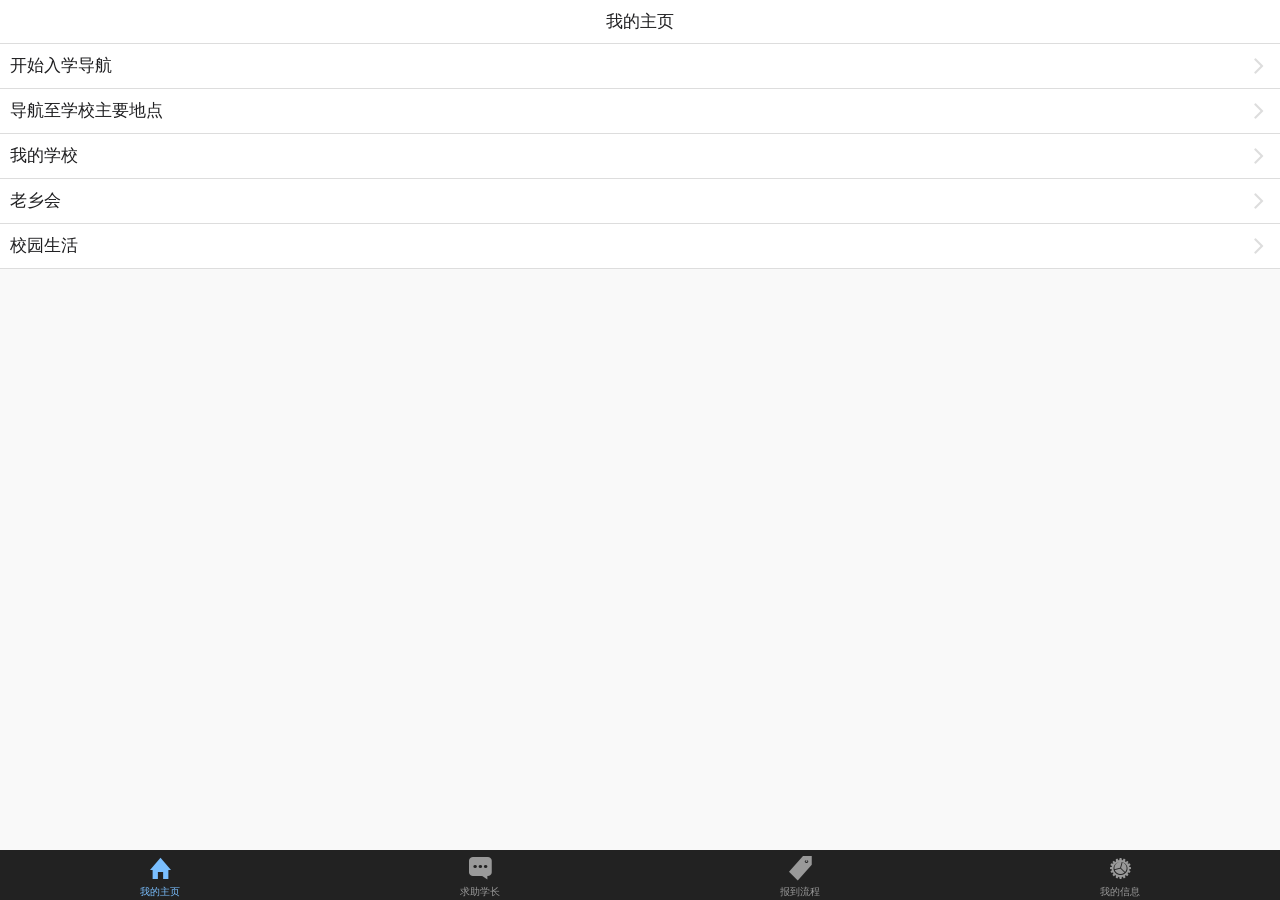
<file: src/main/webapp/mobile/main/main3.html>
﻿<!DOCTYPE html PUBLIC "-//W3C//DTD XHTML 1.0 Transitional//EN" "http://www.w3.org/TR/xhtml1/DTD/xhtml1-transitional.dtd">
<html xmlns="http://www.w3.org/1999/xhtml">
<head>
    <meta http-equiv="Content-Type" content="text/html; charset="gb2312" />
    <title>nsff</title>
    <link rel="stylesheet" type="text/css" href="../css/onsen-css-components.css" />
    <link rel="stylesheet" type="text/css" href="../css/onsenui.css" />
    <script type="text/javascript" src="../js/angular/angular.js"></script>
    <script type="text/javascript" src="../js/onsenui.js"></script>
    <script type="text/javascript" src="../js/common.js"></script>
	<script type="text/javascript" src="../js/jquery-1.11.3.min.js"></script>
    <link href="../css/MyCss.css" rel="stylesheet" />

    <script src="Scripts/supermap/SuperMap.Include.js"></script>

    <script src="../js/ajax.js"></script>
    <!--<script type="text/javascript">
    function disp_alert()
    {
    alert("我是一个消息框！")
    }
    </script>
    -->

    <script type="text/javascript">
        var xloc, yloc, locationName, stepNumber=1, TimeO;
        var isStart = 0;
        var isNavigation = false;

        function alert1() {

            ons.notification.alert({ message: '确定退出吗？' });

        };

        function confirm() {
            ons.notification.confirm({
                message: '是否开始下一次导航 ?',
                callback: function (idx) {
                    switch (idx) {
                        case 0:
                            if (stepNumber == 1 || stepNumber == 2) {
                                stepNumber = 3;
                                //写入数据库
                                ajaxUtil.setStep(stepNumber)
                            }
                            if (stepNumber == 2 || stepNumber == 4) {
                                stepNumber = stepNumber + 1;
                                //写入数据库
                                ajaxUtil.setStep(stepNumber)
                            }
                            break;
                        case 1:
                            if (stepNumber == 1 || stepNumber == 2) {
                                stepNumber = 3;
                                //写入数据库
                                ajaxUtil.setStep(stepNumber)
                            }
                            if (stepNumber == 2 || stepNumber == 4) {
                                stepNumber = stepNumber + 1;
                                //写入数据库
                                ajaxUtil.setStep(stepNumber)
                            }
                            //得到终点坐标
                            ajaxUtil.getLoc(stepNumber);
                            xloc = 4158.5057275359;
                            yloc = -3151.8838173298;
                            clearElements();
                            clearTimeout(TimeO);
                            isStart = 0;
                            geoLocation();
                            break;
                    }
                }
            });
        }

        //0未开始，1绿色通道，2交费处，3报到点，4宿舍，5报道导航完成
        function confirm_step0() {
            ons.notification.confirm({
                message: '请确定是否已经缴费 ?',
                callback: function (idx) {
                    switch (idx) {
                        case 0:
                            stepNumber = stepNumber + 3;
                            //写进数据库
                            ajaxUtil.setStep(stepNumber)
                            //获取到达报到点的坐标
                            ajaxUtil.getLoc(stepNumber);
                            xloc = 4158.5057275359;
                            yloc = -3151.8838173298;
                            init();
                            geoLocation(locationName);
                            break;
                        case 1:
                            confirm_step1();
                            break;
                    }
                }
            });
        }
        
        function confirm_step1() {
            ons.notification.confirm({
                message: '是否选择绿色通道 ?',
                callback: function (idx) {
                    switch (idx) {
                        case 0:
                            stepNumber = stepNumber + 2;
                            //写进数据库
                            ajaxUtil.setStep(stepNumber)

                            //获取到达报到点的坐标
                            ajaxUtil.getLoc(stepNumber);
                            xloc = 4158.5057275359;
                            yloc = -3151.8838173298;
                            init();
                            geoLocation(locationName);
                            break;
                        case 1:
                            stepNumber = stepNumber + 1;
                            //写进数据库
                            ajaxUtil.setStep(stepNumber)
                            //获取到达报到点的坐标
                            ajaxUtil.getLoc(stepNumber);
                            xloc = 4158.5057275359;
                            yloc = -3151.8838173298;
                            init();
                            geoLocation(locationName);
                            break;
                    }
                }
            });
        }

        $(function () {
            myNavigator.on('postpush', function (event) {
                //根据locationName，判断是否需要开始导航，进入特定的一些页面才进入导航
                if (isNavigation && locationName == "开始入学导航" && stepNumber == 0) {
                    confirm_step0();
                    return;
                }


                if (isNavigation) {
                        init();
                }

                //$(function () {
                //    setTimeout("geoLocation()", 1000);
                //});


            });

            myNavigator.on('postpop', function (event) {
                isStart = 0;
                isNavigation = false;

            });

            //TimeO = setTimeout(geoLocation(), 30000);
            //clearTimeout(TimeO);
        });

        function getReady(id) {


            locationName = $.trim(id.innerText);
            if (locationName=="开始入学导航") {
                //得到开始入学导航的导航步骤
                //ajaxUtil.getStep();
            }
            //得到终点坐标
            //ajaxUtil.getLoc(stepNumber);
            xloc=4158.5057275359;
            yloc = -3151.8838173298;
            isNavigation = true;

        }


   
        //var host = document.location.toString().match(/file:\/\//) ? "http://localhost:8090" : 'http://' + document.location.host;
        var host = "http://localhost:8090";
        var local, map, layer, vectorLayer, markerLayer, geolocate,
        drawPoint, select,marker,
        nodeArray = [], pathTime, i = 0, j = 0,
        sesul, 
        style = {
            strokeColor: "#304DBE",
            strokeWidth: 3,
            pointerEvents: "visiblePainted",
            fill: false
        },
        styleGuidePoint = {
            pointRadius: 10,
            externalGraphic: "images/walk.png"
        },
        styleGuideLine = {
            strokeColor: "#25FF25",
            strokeWidth: 6,
            fill: false
        },
        url1 = host + "/iserver/services/map-changchun/rest/maps/长春市区图",
        url2 = host + "/iserver/services/transportationanalyst-sample/rest/networkanalyst/RoadNet@Changchun";
        //加载地图
        function init() {
            vectorLayer = new SuperMap.Layer.Vector("Vector Layer");

            drawPoint = new SuperMap.Control.DrawFeature(vectorLayer, SuperMap.Handler.Point);

            select = new SuperMap.Control.SelectFeature(vectorLayer, { onSelect: onFeatureSelect, onUnselect: onFeatureUnselect });

            drawPoint.events.on({ "featureadded": drawCompleted });
            map = new SuperMap.Map("map", {
                controls: [
                new SuperMap.Control.LayerSwitcher(),
                new SuperMap.Control.Zoom(),
                new SuperMap.Control.Navigation({
                    dragPanOptions: {
                        enableKinetic: true
                    }
                }),
                drawPoint,
                select], units: "m"
            });

            //添加geo定位控件
            //地理定位控件包装了w3c 的geolocation 接口，与map结合使用；在位置改变时可以响应事件。
            //通过 activate 和 deactivate 两个方法，实现动态的激活和注销。
            geolocate = new SuperMap.Control.Geolocate({
                bind: false,
                geolocationOptions: {
                    //指示浏览器获取高精度的位置，默认为false
                    enableHighAccuracy: false,
                    maximumAge: 0
                },
                eventListeners: {
                    //locationupdated 当浏览器返回新的位置时触发。
                    //locationfailed 当地理定位失败时触发。
                    //locationuncapable 当前浏览器不支持地理定位时触发。
                    "locationupdated": getGeolocationCompleted,
                    "locationfailed": getGeolocationFailed
                }
            });
            //激活控件
            map.addControl(geolocate);

            layer = new SuperMap.Layer.TiledDynamicRESTLayer("Changchun", url1, { transparent: true, cacheEnabled: true }, { maxResolution: "auto" });
            layer.events.on({ "layerInitialized": addLayer });
            markerLayer = new SuperMap.Layer.Markers("Markers");
        }

        function addLayer() {
            map.addLayers([layer, vectorLayer, markerLayer]);
            map.setCenter(new SuperMap.LonLat(4503.6240321526, -3861.911472192499), 1);
            geoLocation();
        }

        //响应选择站点按钮点击事件
        function selectPoints() {
            clearElements();
            drawPoint.activate();
        }

        //当添加要素时会触发此事件
        function drawCompleted(drawGeometryArgs) {
            var point = drawGeometryArgs.feature.geometry,
            size = new SuperMap.Size(44, 33),
            offset = new SuperMap.Pixel(-(size.w / 2), -size.h),
            icon = new SuperMap.Icon("../theme/images/marker.png", size, offset);
            markerLayer.addMarker(new SuperMap.Marker(new SuperMap.LonLat(point.x, point.y), icon));
            nodeArray.push(point);
        }

        //选中时显示路径指引信息
        function onFeatureSelect(feature) {
            if (feature.attributes.description) {
                popup = new SuperMap.Popup("chicken",
                feature.geometry.getBounds().getCenterLonLat(),
                new SuperMap.Size(200, 30),
                "<div style='font-size:.8em; opacity: 0.8'>" + feature.attributes.description + "</div>",
                null, false);
                feature.popup = popup;
                map.addPopup(popup);
            }
            if (feature.geometry.CLASS_NAME != "SuperMap.Geometry.Point") {
                feature.style = styleGuideLine;
                vectorLayer.redraw();
            }
        }

        //清除要素时调用此函数
        function onFeatureUnselect(feature) {
            map.removePopup(feature.popup);
            feature.popup.destroy();
            feature.popup = null;
            if (feature.geometry.CLASS_NAME != "SuperMap.Geometry.Point") {
                feature.style = style;
            }
            vectorLayer.redraw();

        }

        //响应提交按钮点击事件
        function findPath() {
            drawPoint.deactivate();
            var findPathService, parameter, analystParameter, resultSetting;
            resultSetting = new SuperMap.REST.TransportationAnalystResultSetting({
                returnEdgeFeatures: true,
                returnEdgeGeometry: true,
                returnEdgeIDs: true,
                returnNodeFeatures: true,
                returnNodeGeometry: true,
                returnNodeIDs: true,
                returnPathGuides: true,
                returnRoutes: true
            });
            analystParameter = new SuperMap.REST.TransportationAnalystParameter({
                resultSetting: resultSetting,
                weightFieldName: "length"
            });
            parameter = new SuperMap.REST.FindPathParameters({
                isAnalyzeById: false,
                nodes: nodeArray,
                hasLeastEdgeCount: false,
                parameter: analystParameter
            });
            if (nodeArray.length <= 1) {
                alert("站点数目有误");
            }
            findPathService = new SuperMap.REST.FindPathService(url2, {
                eventListeners: { "processCompleted": processCompleted }
            });
            findPathService.processAsync(parameter);
        }

        //服务端成功返回最佳路径分析结果时触发事件
        function processCompleted(findPathEventArgs) {
            var result = findPathEventArgs.result;
            allScheme(result);
        }
        function allScheme(result) {
            if (i < result.pathList.length) {
                addPath(result);
            } else {
                i = 0;
                addPathGuideItems(result);

            }
        }

        ////以动画效果显示分析结果
        function addPath(result) {
            if (j < result.pathList[i].route.components.length) {
                var pathFeature = new SuperMap.Feature.Vector();
                var points = [];
                for (var k = 0; k < 2; k++) {
                    if (result.pathList[i].route.components[j + k]) {
                        points.push(new SuperMap.Geometry.Point(result.pathList[i].route.components[j + k].x, result.pathList[i].route.components[j + k].y));
                    }
                }
                var curLine = new SuperMap.Geometry.LinearRing(points);
                pathFeature.geometry = curLine;
                pathFeature.style = style;
                vectorLayer.addFeatures(pathFeature);
                pathTime = setTimeout(function () { addPath(result); }, 0.001);
                j++;
            } else {
                clearTimeout(pathTime);
                j = 0;
                i++;
                allScheme(result);
            }
        }

        //线绘制完成后会绘制关于路径指引点的信息
        function addPathGuideItems(result) {
            resul = result;
            vectorLayer.removeAllFeatures();
            for (var k = 0; k < result.pathList.length; k++) {
                var pathGuideItems = result.pathList[i].pathGuideItems, len = pathGuideItems.length;
                for (var m = 0; m < len; m++) {
                    var guideFeature = new SuperMap.Feature.Vector();
                    guideFeature.geometry = pathGuideItems[m].geometry;
                    guideFeature.attributes = { description: pathGuideItems[m].description };
                    if (guideFeature.geometry.CLASS_NAME === "SuperMap.Geometry.Point") {
                        guideFeature.style = styleGuidePoint;
                    }
                    else {
                        guideFeature.style = style;
                    }
                    vectorLayer.addFeatures(guideFeature);
                }

                select.activate();

            }
        }
            //清楚要素
            function clearElements() {
                n = 0;
                i = 0;
                j = 0;
                nodeArray = [];
                select.deactivate();
                if (vectorLayer.selectedFeatures.length > 0) {
                    map.removePopup(vectorLayer.selectedFeatures[0].popup);
                }
                vectorLayer.removeAllFeatures();
                markerLayer.clearMarkers();
            }

            //function walking_route() {
            //    var pathGuideItems = resul.pathList[0].pathGuideItems;
            //    var path
            //    var steps = [];
            //    route_text = "";
            //    for (var v = 0; v < pathGuideItems.length; v++) {
            //        if (v % 2 == 0 && v != 0) {
            //            var instruction = pathGuideItems[v - 1].description + pathGuideItems[v].description;
            //            steps.push(instruction);
            //        }
            //    }
            //    for (var i = 0 ; i < steps.length; i++) {
            //        route_text += "<tr><td >" + i + "." + steps[i] + "</td></tr>";
            //    }
            //    route_text = "<table cellspacing=\"5 px\" >" + route_text + "</table>";
            //    document.getElementById("result").innerHTML = route_text;

        //}


            function geoLocation() {
                if (!geolocate.active) {
                    geolocate.activate();
                }
                geolocate.getCurrentLocation();
                //没网络，定位不成功，直接执行，若有网络，定位成功则触发getGeolocationCompleted事件
                //getGeolocationCompleted();
            }

            var j=0;
            //更新定位
            function getGeolocationCompleted(event) {
                var isDingWeiDian = false;
                if (isStart == 0) {
                    drawpoint(2599.3728359303, -3700.8742721205,"qidian.png",isDingWeiDian);
                    drawpoint(xloc, yloc,"zhongdian.png",isDingWeiDian);
                    isStart++;
                    findPath();
                    geolocate.deactivate();
                    TimeO = setTimeout("geoLocation()", 10000);
                    return;
                }
                if (isStart < 4) {
                    isStart++;
                    return;
                }
                //var lonLat = new SuperMap.LonLat(event.point.x, event.point.y);
                event.point.x = 2607.8522400652;
                event.point.y = -3682.5745902937;

                if (isStart == 2) {
                    drawpoint(2607.8522400652, -3682.5745902937, "dingWeiDian.png", isDingWeiDian);

                }

                if (isStart == 2) {
                    drawpoint(2622.1165105855, -3641.7791667841, "dingWeiDian.png", isDingWeiDian);
                }

                if (isStart ==3) {
                    drawpoint(2629.9119339793, -3642.5297396713, "dingWeiDian.png", isDingWeiDian);

                }


                if (isStart == 4) {
                    drawpoint(2607.8522400652, -3682.5745902937, "dingWeiDian.png", isDingWeiDian);

                }
                if (isStart == 5) {
                    drawpoint(2607.8522400652, -3682.5745902937, "dingWeiDian.png", isDingWeiDian);
                }
                if (isStart == 6) {
                    drawpoint(2607.8522400652, -3682.5745902937, "dingWeiDian.png", isDingWeiDian);
                }
                if (isStart == 7) {
                    drawpoint(2607.8522400652, -3682.5745902937, "dingWeiDian.png", isDingWeiDian);
                }
                if (isStart == 8) {
                    drawpoint(2607.8522400652, -3682.5745902937, "dingWeiDian.png", isDingWeiDian);
                }
                if (isStart == 9) {
                    drawpoint(2607.8522400652, -3682.5745902937, "dingWeiDian.png", isDingWeiDian);
                }


                drawpoint(2607.8522400652, -3682.5745902937, "dingWeiDian.png",isDingWeiDian);

                map.setCenter(new SuperMap.LonLat(event.point.x, event.point.y), 4);
                var hint_Text = getHint_Text(event, j);
                $("#hint_p").text(hint_Text);

                if (hint_Text=="您已到达终点") {
                    if (locationName == "开始入学导航" && stepNumber < 4) {
                        confirm();
                    }

                }
            }

            function getGeolocationFailed(event) {
                alert("您当前使用的浏览器不支持地图定位服务");
            }
            //计算两点间的距离
            function getDistance(a,b) {
                var z = (a.x - b.x) * (a.x - b.x) + (a.y - b.y) * (a.y - b.y);
                var dis = Math.sqrt(z);
                return dis;
            }

            // p点到(a,b)点两所在直线的垂点坐标
            function getFoot(a, b, p) {
                var fa = b.y - a.y;
                var fb = a.x - b.x;
                var fc = a.y * b.x - a.x * b.y;
                var foot = new SuperMap.Geometry.Point(0, 0);
                foot.x = 13;
                var jd = (fb * fb * p.x - fa * fb * p.y - fa * fc) / (fa * fa + fb * fb);
                foot.x = (fb * fb * p.x - fa * fb * p.y - fa * fc) / (fa * fa + fb * fb);
                foot.y = (fa * fa * p.y - fa * fb * p.x - fb * fc) / (fa * fa + fb * fb);
                return foot;
            }

            //判断p点是否在(a,b)两点所在直线上
            function dotIsOnLine(a,b,foot) {
                return Math.min(a.x, b.x) <= foot.x && foot.x <= Math.max(a.x, b.x) && Math.min(a.y, b.y) <= foot.y && foot.y <= Math.max(a.y, b.y);
            }

            function getHint_Text(event, k) {
                var pathGuideItems = resul.pathList[0].pathGuideItems;
                var hint_Text;
                for (var i = k; i < pathGuideItems.length; i++) {
                    if (pathGuideItems[i].geometry.CLASS_NAME == "SuperMap.Geometry.Point") {
                        var disQian = getDistance(event.point, pathGuideItems[i].geometry);
                        var disZhong = getDistance(event.point, pathGuideItems[i + 2].geometry);
                        //判断是否在当前线段内
                        //当前线段
                        var foot2 = getFoot(pathGuideItems[i].geometry, pathGuideItems[i + 2].geometry, event.point);
                        var dis2 = getDistance(event.point, foot2);
                        var dotIsOnLine2 = dotIsOnLine(pathGuideItems[i].geometry, pathGuideItems[i + 2].geometry, foot2);
                        //当下一条线段为最后一条线段不能计算
                        if (i < pathGuideItems.length - 3) {
                            var foot3 = getFoot(pathGuideItems[i + 2].geometry, pathGuideItems[i + 4].geometry, event.point);
                            var dis3 = getDistance(event.point, foot3);
                            var dotIsOnLine3 = dotIsOnLine(pathGuideItems[i + 2].geometry, pathGuideItems[i + 4].geometry, foot3);
                        }

                        //当前线段为最后一条线段
                        if (i == pathGuideItems.length - 3) {
                            //在当前线段内
                            if (dotIsOnLine2 == true) {
                                hint_Text = getText(i, dis2, disZhong, pathGuideItems);
                                j = i;
                                return hint_Text;
                            }

                            if (dotIsOnLine2 == false) {
                                var dismin_2 = Math.min(disQian, disZhong);
                                //在上一条线段内
                                if (dismin_2 == disQian) {
                                    i = i - 3;
                                    continue;
                                }
                                //走过了终点
                                if (dismin_2 == disZhong) {
                                    hint_Text = "您已走过了终点";
                                    j = i;
                                    return hint_Text;
                                }
                            }
                        }

                        //在当前线段内
                        if (dotIsOnLine2 == true && dotIsOnLine3 == false) {
                            hint_Text = getText(i, dis2, disZhong, pathGuideItems);
                            j = i;
                            return hint_Text;
                        }

                        //在下一条线段内
                        if (dotIsOnLine2 == false && dotIsOnLine3 == true) {
                            i = i + 1;
                            continue;
                        }



                        if (dotIsOnLine2 == true && dotIsOnLine3 == true) {
                            //在下一条线段内
                            if (dis2 > dis3) {
                                i = i + 1;
                                continue;
                            }
                            //在当前线段内
                            if (dis2 <= dis3) {
                                hint_Text = getText(i, dis2, disZhong, pathGuideItems);
                                j = i;
                                return hint_Text;
                            }
                        }

                        if (dotIsOnLine2 == false && dotIsOnLine3 == false) {
                            var disHou = getDistance(event.point, pathGuideItems[i + 4].geometry);
                            var dismin = Math.min(disQian, disZhong, disHou);
                            //在上一条线段内
                            if (dismin == disQian) {
                                if (i > 0) {
                                    i = i - 3;
                                    continue;
                                }
                                //当前线段为第一条线段
                                if (i = 0) {
                                    hint_Text = "您走错了方向";
                                    j = o;
                                    return hint_Text;
                                }
                            }
                            //在下一条线段内
                            if (dismin == disHou) {
                                i = i + 1;
                                continue;
                            }
                            //在当前线段内
                            if (dismin == disZhong) {
                                hint_Text = getText(i, dis2, disZhong, pathGuideItems);
                                j = i;
                                return hint_Text;
                            }
                        }



                    }

                }
            }

            //已判断为在当前线段内，分析得到提示
            function getText(i, dis2, disZhong, pathGuideItems) {
                var hint_Text;

                //在当前线段内，判断是否偏离路径
                if (dis2 > 40) {
                    hint_Text = "偏离路径";
                    return hint_Text;
                }

                //判断是否到达终点
                if (i == pathGuideItems.length - 3 && disZhong < 20) {
                    hint_Text = "您已到达终点";
                    return hint_Text;
                }

                //在当前线段内，返回hint_Text
                if (pathGuideItems[i + 1].length > 50) {

                    if (disZhong > 50) {
                        hint_Text = pathGuideItems[i + 1].description;
                        return hint_Text;
                    }
                    else {
                        hint_Text = "50米后路口" + pathGuideItems[i + 2].description;
                        return hint_Text;
                    }
                }
                else {
                    hint_Text = pathGuideItems[i + 1].description + pathGuideItems[i + 2].description;
                    return hint_Text;
                }

            }






            function drawpoint(x, y, tubiao,isDingWeiDian) {
                if (isDingWeiDian) {
                    markerLayer.removeMarker(marker);
                }
                var point = new SuperMap.Geometry.Point(x, y);
                var size = new SuperMap.Size(44, 44),
                offset = new SuperMap.Pixel(-(size.w / 2), -size.h),
                tubiaoPath="theme/images/"+tubiao;
                icon = new SuperMap.Icon(tubiaoPath, size, offset);
                
                marker = new SuperMap.Marker(new SuperMap.LonLat(x, y), icon);
                markerLayer.addMarker(marker);
                
                nodeArray.push(point);
            }

                //function drawElements() {
                //    drawpoint(2599.3728359303, -3700.8742721205);
                //    drawpoint(4158.5057275359, -3151.8838173298);

                //}

    </script>



</head>

<body>
            
    <ons-tabbar>
        <ons-tab page="zhuye" label="我的主页" icon="ion-home" active="true"></ons-tab>
        <ons-tab page="help" label="求助学长" icon="ion-chatbox-working"></ons-tab>
        <ons-tab page="flow" label="报到流程" icon="ion-ios-pricetag"></ons-tab>
        <ons-tab page="myme" label="我的信息" icon="ion-ios-cog"></ons-tab>
    </ons-tabbar>

    <!------------------------------------我的主页----------------------------------------->
    <ons-template id="zhuye">
        <ons-navigator title="Navigator" var="myNavigator" ons-postpush="true" postpush="alert('postpush')" postpop="alert('postpop')" >
            <ons-page>
                <ons-toolbar>
                    <div class="center">我的主页</div>
                </ons-toolbar>

                <ons-list>
                    <ons-list-item modifier="chevron" onclick="getReady(this);myNavigator.pushPage('daohang', { animation: 'slide' }); ">
                        开始入学导航
                    </ons-list-item>
                    <ons-list-item modifier="chevron" onclick="myNavigator.pushPage('mainPlace', { animation : 'slide' } )">
                        导航至学校主要地点
                    </ons-list-item>
                    <ons-list-item modifier="chevron" onclick="myNavigator.pushPage('mySchool', { animation : 'slide' } )">
                        我的学校
                    </ons-list-item>
                    <ons-list-item modifier="chevron" onclick="myNavigator.pushPage('laoxiang', { animation : 'slide' } )">
                        老乡会
                    </ons-list-item>
                    <ons-list-item modifier="chevron" onclick="myNavigator.pushPage('sLife', { animation : 'slide' } )">
                        校园生活
                    </ons-list-item>
                </ons-list>
            </ons-page>
        </ons-navigator>
    </ons-template>

    <!------------------------------------我的主页----------------------------------------->
    <!----------------------地图导航界面导航---------------------------->

    <ons-template id="daohang">
        <ons-page>
            <ons-toolbar>
                <div class="left"><ons-back-button>Back</ons-back-button></div>
                <div class="center">实时导航</div>
                <!--<div class="right"><input type="button" value="开始导航" onclick="geoLocation();" /></div>-->
            </ons-toolbar>
            <div id="hint">
                <div id="hint_img_div"><img id="hint_img" src="Images/hint/walk.png" /></div>
                <div id="hint_p_div"><p id="hint_p">从此处开始出发</p></div>
            </div>
			<div id="map" >
            </div>

        </ons-page>
        
    </ons-template>
    <!----------------------地图导航界面导航---------------------------->

    <ons-template id="mainPlace">
        <ons-page>
            <ons-toolbar>
                <div class="left"><ons-back-button>Back</ons-back-button></div>
                <div class="center">请选择地点分类</div>
            </ons-toolbar>
            <ons-list>
                <ons-list-item modifier="chevron" onclick="myNavigator.pushPage('jiaoxuelou', { animation : 'slide' } )">
                    教学楼
                </ons-list-item>
                <ons-list-item modifier="chevron" onclick="myNavigator.pushPage('shitang', { animation : 'slide' } )">
                    食堂
                </ons-list-item>
                <ons-list-item modifier="chevron" onclick="myNavigator.pushPage('sushe', { animation : 'slide' } )">
                    宿舍
                </ons-list-item>
                <ons-list-item modifier="chevron" onclick="myNavigator.pushPage('tiyu', { animation : 'slide' } )">
                    体育运动
                </ons-list-item>
                <ons-list-item modifier="chevron" onclick="myNavigator.pushPage('daohang', { animation : 'slide' } )">
                    图书馆
                </ons-list-item>
                <ons-list-item modifier="chevron" onclick="myNavigator.pushPage('computer', { animation : 'slide' } )">
                    计算机中心
                </ons-list-item>
                <ons-list-item modifier="chevron" onclick="myNavigator.pushPage('daohang', { animation : 'slide' } )">
                    校医院
                </ons-list-item>
                <ons-list-item modifier="chevron" onclick="myNavigator.pushPage('daohang', { animation : 'slide' } )">
                    学术交流中心（嘉园）
                </ons-list-item>
                <ons-list-item modifier="chevron" onclick="myNavigator.pushPage('chaoshi', { animation : 'slide' } )">
                    校园超市
                </ons-list-item>
                <ons-list-item modifier="chevron" onclick="myNavigator.pushPage('xiyu', { animation : 'slide' } )">
                    洗浴中心
                </ons-list-item>
            </ons-list>
        </ons-page>
    </ons-template>

    <!-----------------------------------------教学楼------------------------------------------------------------>
    <ons-template id="jiaoxuelou">
        <ons-page>
            <ons-toolbar>
                <div class="left"><ons-back-button>Back</ons-back-button></div>
                <div class="center">教学楼</div>
            </ons-toolbar>

            <ons-list>
                <ons-list-header style="background-color:#33FFFF">主校区</ons-list-header>
                <ons-list-item modifier="chevron" onclick="myNavigator.pushPage('daohang', { animation : 'slide' } )">
                    主教
                </ons-list-item>
                <ons-list-item modifier="chevron" onclick="myNavigator.pushPage('daohang', { animation : 'slide' } )">
                    行政楼
                </ons-list-item>
                <ons-list-item modifier="chevron" onclick="myNavigator.pushPage('daohang', { animation : 'slide' } )">
                    电阶教室
                </ons-list-item>
                <ons-list-item modifier="chevron" onclick="myNavigator.pushPage('daohang', { animation : 'slide' } )">
                    第二教学楼
                </ons-list-item>
                <ons-list-item modifier="chevron" onclick="myNavigator.pushPage('daohang', { animation : 'slide' } )">
                    第三教学楼
                </ons-list-item>
                <ons-list-item modifier="chevron" onclick="myNavigator.pushPage('daohang', { animation : 'slide' } )">
                    第四教学楼
                </ons-list-item>
                <ons-list-item modifier="chevron" onclick="myNavigator.pushPage('daohang', { animation : 'slide' } )">
                    第五教学楼
                </ons-list-item>
                <ons-list-item modifier="chevron" onclick="myNavigator.pushPage('daohang', { animation : 'slide' } )">
                    第六教学楼
                </ons-list-item>
                <ons-list-item modifier="chevron" onclick="myNavigator.pushPage('daohang', { animation : 'slide' } )">
                    第七教学楼
                </ons-list-item>
                <ons-list-header style="background-color:#33FFFF">西校区</ons-list-header>
                <ons-list-item modifier="chevron" onclick="myNavigator.pushPage('daohang', { animation : 'slide' } )">
                    第八教学楼
                </ons-list-item>
                <ons-list-item modifier="chevron" onclick="myNavigator.pushPage('daohang', { animation : 'slide' } )">
                    第九教学楼
                </ons-list-item>
                <ons-list-item modifier="chevron" onclick="myNavigator.pushPage('daohang', { animation : 'slide' } )">
                    第十教学楼
                </ons-list-item>
                <ons-list-header style="background-color:#33FFFF">东校区（科信）</ons-list-header>
                <ons-list-item modifier="chevron" onclick="myNavigator.pushPage('daohang', { animation : 'slide' } )">
                    第十一教学楼
                </ons-list-item>
                <ons-list-item modifier="chevron" onclick="myNavigator.pushPage('daohang', { animation : 'slide' } )">
                    第十二教学楼
                </ons-list-item>
                <ons-list-item modifier="chevron" onclick="myNavigator.pushPage('daohang', { animation : 'slide' } )">
                    第十三教学楼
                </ons-list-item>
                <ons-list-item modifier="chevron" onclick="myNavigator.pushPage('daohang', { animation : 'slide' } )">
                    第十四教学楼
                </ons-list-item>
            </ons-list>
        </ons-page>
    </ons-template>
    <!-----------------------------------------教学楼------------------------------------------------------------>
    <!------------------------------------------食堂-------------------------------------------------------------->
    <ons-template id="shitang">
        <ons-page>
            <ons-toolbar>
                <div class="left"><ons-back-button>Back</ons-back-button></div>
                <div class="center">食堂</div>
            </ons-toolbar>
            <ons-list>
                <ons-list-header style="background-color:#33FFFF">主校食堂</ons-list-header>
                <ons-list-item modifier="chevron" onclick="myNavigator.pushPage('daohang', { animation : 'slide' } )">
                    第一餐厅
                </ons-list-item>
                <ons-list-item modifier="chevron" onclick="myNavigator.pushPage('daohang', { animation : 'slide' } )">
                    第二餐厅
                </ons-list-item>
                <ons-list-item modifier="chevron" onclick="myNavigator.pushPage('daohang', { animation : 'slide' } )">
                    好味道（德顺斋）
                </ons-list-item>
                <ons-list-item modifier="chevron" onclick="myNavigator.pushPage('daohang', { animation : 'slide' } )">
                    好时尚
                </ons-list-item>
                <ons-list-item modifier="chevron" onclick="myNavigator.pushPage('daohang', { animation : 'slide' } )">
                    红泥餐厅（米兰）
                </ons-list-item>
                <ons-list-item modifier="chevron" onclick="myNavigator.pushPage('daohang', { animation : 'slide' } )">
                    湖南风味餐厅
                </ons-list-item>
                <ons-list-item modifier="chevron" onclick="myNavigator.pushPage('daohang', { animation : 'slide' } )">
                    中和饮食广场
                </ons-list-item>
                <ons-list-header style="background-color:#33FFFF">东校区（科信）食堂</ons-list-header>
                <ons-list-item modifier="chevron" onclick="myNavigator.pushPage('daohang', { animation : 'slide' } )">
                    东苑饮食广场
                </ons-list-item>
                <ons-list-header style="background-color:#33FFFF">西校区食堂</ons-list-header>
                <ons-list-item modifier="chevron" onclick="myNavigator.pushPage('daohang', { animation : 'slide' } )">
                    公诚饮食广场
                </ons-list-item>
            </ons-list>
        </ons-page>
    </ons-template>
    <!------------------------------------------食堂-------------------------------------------------------------->
    <!--------------------------------------------宿舍------------------------------------------------------------>
    <ons-template id="sushe">
        <ons-page>
            <ons-toolbar>
                <div class="left"><ons-back-button>Back</ons-back-button></div>
                <div class="center">宿舍</div>
            </ons-toolbar>
            <ons-list>
                <ons-list-header style="background-color:#33FFFF">主校区宿舍</ons-list-header>
                <ons-list-item modifier="chevron" onclick="myNavigator.pushPage('daohang', { animation : 'slide' } )">
                    思静斋
                </ons-list-item>
                <ons-list-item modifier="chevron" onclick="myNavigator.pushPage('daohang', { animation : 'slide' } )">
                    思敏斋
                </ons-list-item>
                <ons-list-item modifier="chevron" onclick="myNavigator.pushPage('daohang', { animation : 'slide' } )">
                    思信斋
                </ons-list-item>
                <ons-list-item modifier="chevron" onclick="myNavigator.pushPage('daohang', { animation : 'slide' } )">
                    思齐斋
                </ons-list-item>
                <ons-list-item modifier="chevron" onclick="myNavigator.pushPage('daohang', { animation : 'slide' } )">
                    思远斋
                </ons-list-item>
                <ons-list-item modifier="chevron" onclick="myNavigator.pushPage('daohang', { animation : 'slide' } )">
                    临雅轩
                </ons-list-item>
                <ons-list-item modifier="chevron" onclick="myNavigator.pushPage('daohang', { animation : 'slide' } )">
                    临风轩
                </ons-list-item>
                <ons-list-item modifier="chevron" onclick="myNavigator.pushPage('daohang', { animation : 'slide' } )">
                    听湖轩
                </ons-list-item>
                <ons-list-item modifier="chevron" onclick="myNavigator.pushPage('daohang', { animation : 'slide' } )">
                    观湖轩
                </ons-list-item>
                <ons-list-item modifier="chevron" onclick="myNavigator.pushPage('daohang', { animation : 'slide' } )">
                    鉴湖轩
                </ons-list-item>
                <ons-list-item modifier="chevron" onclick="myNavigator.pushPage('daohang', { animation : 'slide' } )">
                    宏民苑
                </ons-list-item>
                <ons-list-item modifier="chevron" onclick="myNavigator.pushPage('daohang', { animation : 'slide' } )">
                    宏善苑
                </ons-list-item>
                <ons-list-item modifier="chevron" onclick="myNavigator.pushPage('daohang', { animation : 'slide' } )">
                    宏德苑
                </ons-list-item>
                <ons-list-header style="background-color:#33FFFF">东校区（科信）宿舍</ons-list-header>
                <ons-list-item modifier="chevron" onclick="myNavigator.pushPage('daohang', { animation : 'slide' } )">
                    致远楼
                </ons-list-item>
                <ons-list-item modifier="chevron" onclick="myNavigator.pushPage('daohang', { animation : 'slide' } )">
                    明志楼
                </ons-list-item>
                <ons-list-item modifier="chevron" onclick="myNavigator.pushPage('daohang', { animation : 'slide' } )">
                    成学楼
                </ons-list-item>
                <ons-list-item modifier="chevron" onclick="myNavigator.pushPage('daohang', { animation : 'slide' } )">
                    广才楼
                </ons-list-item>
                <ons-list-item modifier="chevron" onclick="myNavigator.pushPage('daohang', { animation : 'slide' } )">
                    养德楼
                </ons-list-item>
                <ons-list-item modifier="chevron" onclick="myNavigator.pushPage('daohang', { animation : 'slide' } )">
                    崇礼楼
                </ons-list-item>
                <ons-list-item modifier="chevron" onclick="myNavigator.pushPage('daohang', { animation : 'slide' } )">
                    修身楼
                </ons-list-item>
                <ons-list-item modifier="chevron" onclick="myNavigator.pushPage('daohang', { animation : 'slide' } )">
                    明德楼
                </ons-list-item>
                <ons-list-item modifier="chevron" onclick="myNavigator.pushPage('daohang', { animation : 'slide' } )">
                    知行楼
                </ons-list-item>
                <ons-list-header style="background-color:#33FFFF">西校区宿舍</ons-list-header>
                <ons-list-item modifier="chevron" onclick="myNavigator.pushPage('daohang', { animation : 'slide' } )">
                    朝曦楼
                </ons-list-item>
                <ons-list-item modifier="chevron" onclick="myNavigator.pushPage('daohang', { animation : 'slide' } )">
                    朝晖楼
                </ons-list-item>
                <ons-list-item modifier="chevron" onclick="myNavigator.pushPage('daohang', { animation : 'slide' } )">
                    朝华楼
                </ons-list-item>
                <ons-list-item modifier="chevron" onclick="myNavigator.pushPage('daohang', { animation : 'slide' } )">
                    朝阳楼
                </ons-list-item>
            </ons-list>
        </ons-page>
    </ons-template>

    <!--------------------------------------------宿舍------------------------------------------------------------>
    <!------------------------------------------体育运动------------------------------------------------------------->
    <ons-template id="tiyu">
        <ons-page>
            <ons-toolbar>
                <div class="left"><ons-back-button>Back</ons-back-button></div>
                <div class="center">体育运动</div>
            </ons-toolbar>

            <ons-list>
                <ons-list-header style="background-color:#33FFFF">主校区</ons-list-header>
                <ons-list-item modifier="chevron" onclick="myNavigator.pushPage('daohang', { animation : 'slide' } )">
                    主校塑胶篮球场
                </ons-list-item>
                <ons-list-item modifier="chevron" onclick="myNavigator.pushPage('daohang', { animation : 'slide' } )">
                    主校网球场
                </ons-list-item>
                <ons-list-item modifier="chevron" onclick="myNavigator.pushPage('daohang', { animation : 'slide' } )">
                    主校操场
                </ons-list-item>
                <ons-list-item modifier="chevron" onclick="myNavigator.pushPage('daohang', { animation : 'slide' } )">
                    主校乒乓球场
                </ons-list-item>
                <ons-list-item modifier="chevron" onclick="myNavigator.pushPage('daohang', { animation : 'slide' } )">
                    主校体育馆
                </ons-list-item>
                <ons-list-header style="background-color:#33FFFF">东校区（科信）</ons-list-header>
                <ons-list-item modifier="chevron" onclick="myNavigator.pushPage('daohang', { animation : 'slide' } )">
                    篮球场
                </ons-list-item>
                <ons-list-item modifier="chevron" onclick="myNavigator.pushPage('daohang', { animation : 'slide' } )">
                    东校区操场（体育场）
                </ons-list-item>
                <ons-list-header style="background-color:#33FFFF">西校区</ons-list-header>
                <ons-list-item modifier="chevron" onclick="myNavigator.pushPage('daohang', { animation : 'slide' } )">
                    篮球场（乒乓球场）
                </ons-list-item>
            </ons-list>
        </ons-page>
    </ons-template>

    <!------------------------------------------体育运动------------------------------------------------------------->
    <!-------------------------------------------计算机中心---------------------------------------------------------->
    <ons-template id="computer">
        <ons-page>
            <ons-toolbar>
                <div class="left"><ons-back-button>Back</ons-back-button></div>
                <div class="center">计算机中心</div>
            </ons-toolbar>
            <ons-list>
                <ons-list-header style="background-color:#33FFFF">主校区</ons-list-header>
                <ons-list-item modifier="chevron" onclick="myNavigator.pushPage('daohang', { animation : 'slide' } )">
                    主校区计算机中心
                </ons-list-item>
                <ons-list-header style="background-color:#33FFFF">东校区（科信）</ons-list-header>
                <ons-list-item modifier="chevron" onclick="myNavigator.pushPage('daohang', { animation : 'slide' } )">
                    东校区校区计算机中心
                </ons-list-item>
            </ons-list>
        </ons-page>
    </ons-template>
    <!-------------------------------------------计算机中心---------------------------------------------------------->
    <!----------------------------------------------超市------------------------------------------------------------>
    <ons-template id="chaoshi">
        <ons-page>
            <ons-toolbar>
                <div class="left"><ons-back-button>Back</ons-back-button></div>
                <div class="center">校园超市</div>
            </ons-toolbar>
            <ons-list>
                <ons-list-header style="background-color:#33FFFF">主校区</ons-list-header>
                <ons-list-item modifier="chevron" onclick="myNavigator.pushPage('daohang', { animation : 'slide' } )">
                    鉴园超市
                </ons-list-item>
                <ons-list-item modifier="chevron" onclick="myNavigator.pushPage('daohang', { animation : 'slide' } )">
                    塑胶篮球场小超市
                </ons-list-item>
                <ons-list-header style="background-color:#33FFFF">东校区（科信）</ons-list-header>
                <ons-list-item modifier="chevron" onclick="myNavigator.pushPage('daohang', { animation : 'slide' } )">
                    小超市
                </ons-list-item>
            </ons-list>
        </ons-page>
    </ons-template>
    <!----------------------------------------------超市------------------------------------------------------------>
    <!---------------------------------------------洗浴中心------------------------------------------------------->
    <ons-template id="xiyu">
        <ons-page>
            <ons-toolbar>
                <div class="left"><ons-back-button>Back</ons-back-button></div>
                <div class="center">洗浴中心</div>
            </ons-toolbar>
            <ons-list>
                <ons-list-header style="background-color:#33FFFF">主校区</ons-list-header>
                <ons-list-item modifier="chevron" onclick="myNavigator.pushPage('daohang', { animation : 'slide' } )">
                    学生洗浴中心（理发）
                </ons-list-item>
                <ons-list-header style="background-color:#33FFFF">东校区（科信）</ons-list-header>
                <ons-list-item modifier="chevron" onclick="myNavigator.pushPage('daohang', { animation : 'slide' } )">
                    学生洗浴中心
                </ons-list-item>
            </ons-list>
        </ons-page>
    </ons-template>
    <!---------------------------------------------洗浴中心------------------------------------------------------->
    <!-----------------------------------------------校园生活---------------------------------------------------->
    <ons-template id="sLife">
        <ons-page>
            <ons-toolbar>
                <div class="left"><ons-back-button>Back</ons-back-button></div>
                <div class="center">校园生活</div>
            </ons-toolbar>
            <ons-list>
                <ons-list-item modifier="chevron" onclick="myNavigator.pushPage('common', { animation : 'slide' } )">
                    学生会
                </ons-list-item>
                <ons-list-item modifier="chevron" onclick="myNavigator.pushPage('common', { animation : 'slide' } )">
                    社团组织介绍
                </ons-list-item>
                <ons-list-item modifier="chevron" onclick="myNavigator.pushPage('common', { animation : 'slide' } )">
                    校园一卡通
                </ons-list-item>
                <ons-list-item modifier="chevron" onclick="myNavigator.pushPage('common', { animation : 'slide' } )">
                    图书馆
                </ons-list-item>
            </ons-list>
        </ons-page>
    </ons-template>
    <!-----------------------------------------------校园生活---------------------------------------------------->
    <!------------------------------------------------老乡会------------------------------------------------------>
    <ons-template id="laoxiang">
        <ons-page>
            <ons-toolbar>
                <div class="left"><ons-back-button>Back</ons-back-button></div>
                <div class="center">老乡会信息</div>
            </ons-toolbar>
            <ons-list>
                <ons-list-header style="background-color:#33FFFF">乡长信息</ons-list-header>
                <ons-list-item>
                    姓名：****
                </ons-list-item>
                <ons-list-item>
                    手机号：12312423523
                </ons-list-item>
                <ons-list-item>
                    微信：
                </ons-list-item>
                <ons-list-item>
                    QQ：
                </ons-list-item>
                <ons-list-item>
                    学院专业：
                </ons-list-item>
                <ons-list-item>
                    年级：
                </ons-list-item>
                <ons-list-item>
                    老乡会QQ群：
                </ons-list-item>
            </ons-list>
        </ons-page>
    </ons-template>
    <!------------------------------------------------老乡会------------------------------------------------------>
    <!--------------------------------------------------我的学校------------------------------------------------>
    <ons-template id="mySchool">
        <ons-page>
            <ons-toolbar>
                <div class="left"><ons-back-button>Back</ons-back-button></div>
                <div class="center">我的学校</div>
            </ons-toolbar>
            <ons-list style=" padding-top:10px;">
                <ons-list-item modifier="chevron" onclick="myNavigator.pushPage('common', { animation : 'slide' } )">
                    学校简介
                </ons-list-item>
                <ons-list-item modifier="chevron" onclick="myNavigator.pushPage('common', { animation : 'slide' } )">
                    学校领导班子
                </ons-list-item>
                <ons-list-item modifier="chevron" onclick="myNavigator.pushPage('common', { animation : 'slide' } )">
                    荣誉校友
                </ons-list-item>
                <ons-list-item modifier="chevron" onclick="myNavigator.pushPage('common', { animation : 'slide' } )">
                    校园风光
                </ons-list-item>
            </ons-list>
        </ons-page>
    </ons-template>
    <!--------------------------------------------------我的学校------------------------------------------------>
    <!--------------------------------------------------common content----------------------------------------->
    <ons-template id="common">
        <ons-page>
            <ons-toolbar>
                <div class="left"><ons-back-button>Back</ons-back-button></div>
            </ons-toolbar>
            <p>信息正在完善中...</p>

        </ons-page>
    </ons-template>

    <!--------------------------------------------------common content----------------------------------------->
    <!------------------------------------------------help---------------------------------------------------------->
    <ons-template id="help">
        <ons-page>
            <ons-toolbar>
                <div class="center">求助学长</div>
            </ons-toolbar>

            <ons-list>
                <ons-list-header style="background-color:#33FFFF">联系方式</ons-list-header>

                <ons-list-item>QQ：1234355667</ons-list-item>
                <ons-list-item>微信：12234354364</ons-list-item>
                <ons-list-item>手机号：183****4204</ons-list-item>

                <ons-list-header style="background-color:#33FFFF">在线提问</ons-list-header>

                <section style="padding:8px">
                    <textarea class="textarea" ng-model="text2" placeholder="描述你的问题并留下你的联系方式" style="width: 100%; height:150px;"></textarea>
                </section>

                <form action="http://w3school.com.cn/example/html/form_action.asp" method="get">
                    <input type="submit" value="Submit" id="sub" style="margin-top:5px;width:200px;height:40px;line-height:35px;border:none;background-color:#33CCFF;margin-left:80px;" />
                </form>
                </ons-list-item>
            </ons-list>
        </ons-page>
    </ons-template>

    <!------------------------------------------------help---------------------------------------------------------->
    <!-------------------------------------------------tags-------------------------------------------------------->
    <ons-template id="flow">
        <ons-page>
            <ons-toolbar>
                <div class="left"><ons-back-button>Back</ons-back-button></div>
                <div class="center">报到流程</div>
            </ons-toolbar>
            <p>导入张恒首页的流程图</p>
        </ons-page>

    </ons-template>
    <!-------------------------------------------------tags-------------------------------------------------------->
    <!-------------------------------------------------me-------------------------------------------------------->

    <ons-template id="myme">
        <ons-navigator title="Navigator" var="myNavigator">
            <ons-page>
                <ons-toolbar>
                    <div class="left"><ons-back-button>Back</ons-back-button></div>
                    <div class="center">我的信息</div>
                </ons-toolbar>

                <ons-list>
                    <ons-list-header style="background-color:#33FFFF">基本信息</ons-list-header>
                    <ons-list-item modifier="chevron" onclick="myNavigator.pushPage('common', { animation : 'slide' } )">
                        我的报到步骤
                    </ons-list-item>
                    <ons-list-item modifier="chevron" onclick="myNavigator.pushPage('medaoyuan', { animation : 'slide' } )">
                        我的导员
                    </ons-list-item>
                    <ons-list-item modifier="chevron" onclick="myNavigator.pushPage('common', { animation : 'slide' } )">
                        我的学院介绍
                    </ons-list-item>
                    <ons-list-header style="background-color:#33FFFF">我的常用导航</ons-list-header>
                    <ons-list-item modifier="chevron" onclick="myNavigator.pushPage('daohang', { animation : 'slide' } )">
                        到我的宿舍
                    </ons-list-item>
                    <ons-list-item modifier="chevron" onclick="myNavigator.pushPage('daohang', { animation : 'slide' } )">
                        到我的学院
                    </ons-list-item>
                    <ons-list-header style="background-color:#33FFFF">账号管理</ons-list-header>
                    <ons-list-item modifier="chevron" onclick="alert1()">
                        <!--<input type="button" onclick="alert('确定退出吗？')" value="显示消息框" />-->
                        退出
                    </ons-list-item>
                </ons-list>

                <div style="margin:10px 0 0 10px;"></div>


            </ons-page>

        </ons-navigator>
    </ons-template>
    <!-------------------------------------------------me-------------------------------------------------------->
    <!----------------------------------------------我的导员----------------------------------------------------->
    <ons-template id="medaoyuan">
        <ons-page>
            <ons-toolbar>
                <div class="left"><ons-back-button>Back</ons-back-button></div>
                <div class="center">我的导员</div>
            </ons-toolbar>
            <ons-list>
                <ons-list-header style="background-color:#33FFFF">基本信息</ons-list-header>
                <ons-list-item>
                    姓名：****
                </ons-list-item>
                <ons-list-item>
                    性别：
                </ons-list-item>
                <ons-list-item>
                    手机号：12312423523
                </ons-list-item>
                <ons-list-item>
                    微信：
                </ons-list-item>
                <ons-list-item>
                    QQ：
                </ons-list-item>
                <ons-list-item>
                    教龄：
                </ons-list-item>
                <ons-list-item>
                    职称：
                </ons-list-item>
            </ons-list>
        </ons-page>
    </ons-template>
    <!----------------------------------------------我的导员----------------------------------------------------->


</body>
</html>
</file>
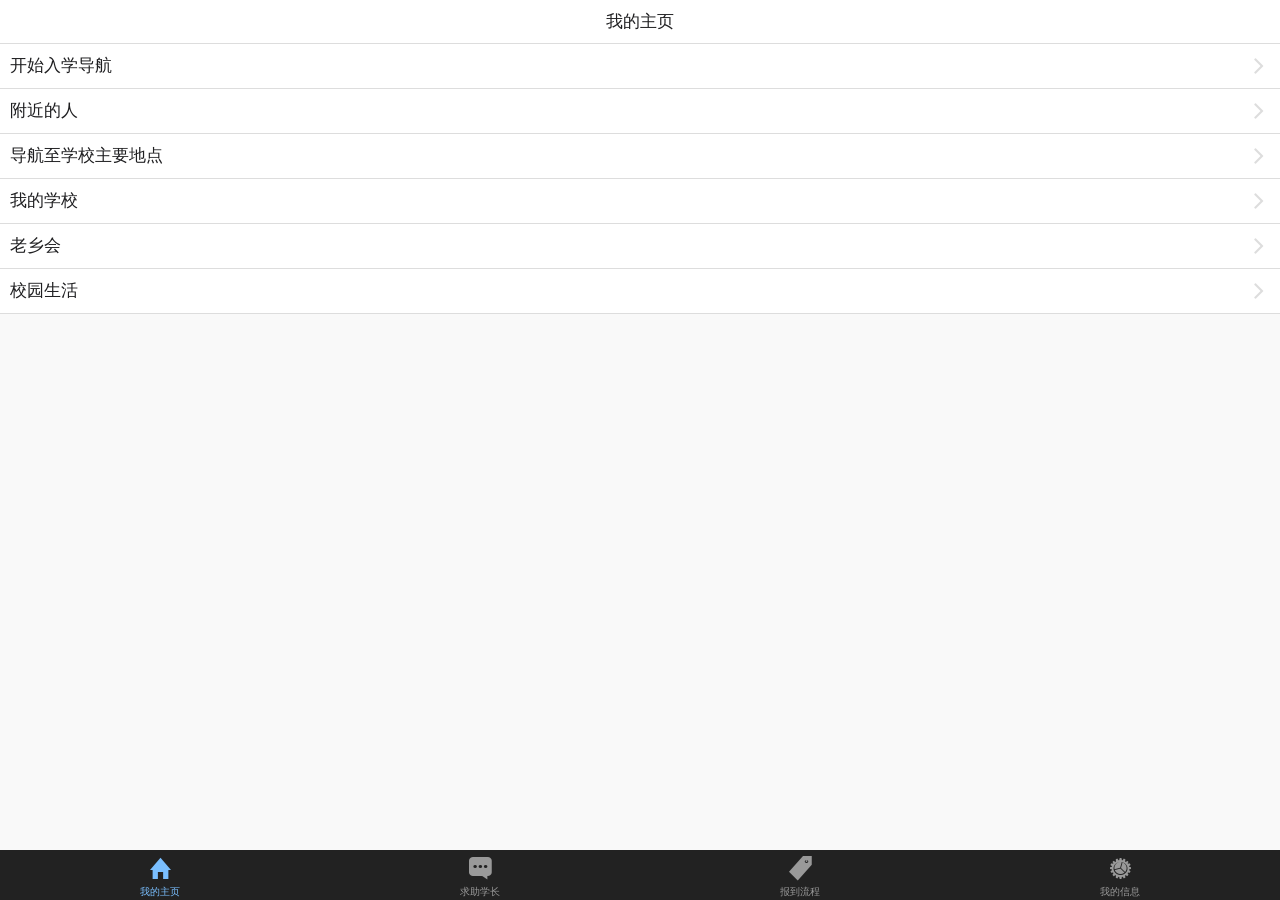
<file: src/main/webapp/mobile/main/main4.html>
﻿<!DOCTYPE html PUBLIC "-//W3C//DTD XHTML 1.0 Transitional//EN" "http://www.w3.org/TR/xhtml1/DTD/xhtml1-transitional.dtd">
<html xmlns="http://www.w3.org/1999/xhtml">
<head>
    <meta http-equiv="Content-Type" content="text/html; charset=" gb2312
    " />
    <title>nsff</title>
    <link rel="stylesheet" href="http://cache.amap.com/lbs/static/main1119.css"/>
    <link rel="stylesheet" type="text/css" href="../css/onsen-css-components.css"/>
    <link rel="stylesheet" type="text/css" href="../css/onsenui.css"/>
    <script type="text/javascript" src="http://webapi.amap.com/maps?v=1.3&key=b0f837d5e6fb78c607e725d7942b7d9b&plugin=AMap.Walking,AMap.ToolBar"></script>
    <script type="text/javascript" src="../js/angular/angular.js"></script>
    <script type="text/javascript" src="../js/onsenui.js"></script>
    <script type="text/javascript" src="../js/common.js"></script>
    <script type="text/javascript" src="../js/ajax.js"></script>
    <script type="text/javascript" src="../js/jquery-1.11.3.min.js"></script>
    <link href="../css/MyCss.css" rel="stylesheet"/>
    <style type="text/css">
        #panel {
            position: fixed;
            opacity: 0.80;
            background-color: white;
            max-height: 15%;
            overflow-y: auto;
            top: 44px;
            width: 100%;
            border: medium;
        }

        #container {
            position: absolute;
            top: 0;
            left: 0;
            right: 0;
            bottom: 0;
            width: 100%;
            height: 100%;
        }

        #nearbyPersion {
            position: absolute;
            top: 0;
            left: 0;
            right: 0;
            bottom: 0;
            width: 100%;
            height: 100%;
        }

        .button-group {
            position: absolute;
            bottom: 20px;
            left: 20px;
            font-size: 12px;
            padding: 10px;
        }

        .button-group .button {
            height: 28px;
            line-height: 28px;
            background-color: #0D9BF2;
            color: #FFF;
            border: 0;
            outline: none;
            padding-left: 5px;
            padding-right: 5px;
            border-radius: 3px;
            margin-bottom: 4px;
            cursor: pointer;
        }
    </style>


    <script type="text/javascript">
        var map, walking;
        var toolBar =  new AMap.ToolBar({
            visible: true
        });
        var xloc, yloc, locationName, stepNumber = 0, TimeO;
        var isStart = 0;
        var isNavigation = false;
        var isNearby = false;

        var personMap;

        function alert1() {

            ons.notification.alert({
                message: '确定退出吗？'
            });

        }
        ;

        function confirm() {
            ons.notification.confirm({
                message: '是否开始下一次导航 ?',
                callback: function (idx) {
                    switch (idx) {
                        case 0:
                            if (stepNumber == 1 || stepNumber == 2) {
                                stepNumber = 3;
                                //写入数据库
                                ajaxUtil.setStep(stepNumber)
                            }
                            if (stepNumber == 2 || stepNumber == 4) {
                                stepNumber = stepNumber + 1;
                                //写入数据库
                                ajaxUtil.setStep(stepNumber)
                            }
                            break;
                        case 1:
                            if (stepNumber == 1 || stepNumber == 2) {
                                stepNumber = 3;
                                //写入数据库
                                ajaxUtil.setStep(stepNumber)
                            }
                            if (stepNumber == 2 || stepNumber == 4) {
                                stepNumber = stepNumber + 1;
                                //写入数据库
                                ajaxUtil.setStep(stepNumber)
                            }
                            //获取到达报到点的坐标
                            getLoc(stepNumber + 1);
                            //xloc = 4158.5057275359;
                            //yloc = -3151.8838173298;
                            //xloc = ajaxUtil.getLocX(stepNumber + 1);
                            //yloc = ajaxUtil.getLocY(stepNumber + 1);
                            clearElements();
                            clearTimeout(TimeO);
                            isStart = 0;
                            geoLocation();
                            break;
                    }
                }
            });
        }

        //0未开始，1绿色通道，2交费处，3报到点，4宿舍，5报道导航完成
        function confirm_step0() {
            ons.notification.confirm({
                message: '请确定是否已经缴费 ?',
                title: '请确认',
                buttonLabels: ['是', '否'],
                callback: function (idx) {
                    switch (idx) {
                        case 0:
                            stepNumber = stepNumber + 3;
                            //写进数据库
                            ajaxUtil.setStep(stepNumber);
                            console.info("已经交费,step: " + stepNumber);

                            mapInit();//初始化地图
                            break;
                        case 1:
                            confirm_step1();
                            break;
                    }
                }
            });
        }

        function confirm_step1() {
            ons.notification.confirm({
                message: '是否选择绿色通道 ?',
                title: '请确认',
                buttonLabels: ['是', '否'],
                callback: function (idx) {
                    switch (idx) {
                        case 1:
                            stepNumber = stepNumber + 2;
                            //写进数据库
                            ajaxUtil.setStep(stepNumber)
                            mapInit();
                            break;
                        case 0:
                            stepNumber = stepNumber + 1;
                            //写进数据库
                            ajaxUtil.setStep(stepNumber)
                            //获取到达报到点的坐标
                            mapInit();
                            break;
                    }
                }
            });
        }

        $(function () {
            myNavigator.on('postpush', function (event) {
                console.info("pushmap")
                //根据locationName，判断是否需要开始导航，进入特定的一些页面才进入导航
                if (isNavigation && locationName == "开始入学导航" && stepNumber == 0) {
                    confirm_step0();
                    console.info("not in nav");
                    return;
                }

                if (isNavigation) {
                    console.info("in nav");
                    mapInit();
                }

                if (isNearby) {
                    console.info("in nearby");
                    myNearby();
                }

            });

            myNavigator.on('postpop', function (event) {
                isStart = 0;
                isNavigation = false;
                isNearby = false;

            });

            //TimeO = setTimeout(geoLocation(), 30000);
            //clearTimeout(TimeO);
        });

        function getReady(id) {

            locationName = $.trim(id.innerText);
            console.info(locationName);
            if (locationName == "开始入学导航") {
                //得到开始入学导航的导航步骤
                ajaxUtil.getStep();
                console.info("step: " + stepNumber);
                isNavigation = true;
            }
            ;
            if (locationName == "附近的人") {
                isNearby = true;
            }
            ;


        }

        function getLoc(stepN) {
            $.ajax({
                url: global_path + 'student/student_getLocByStep.action',
                async: false,
                type: "post",
                dataType: 'json',
                data: 'student.step=' + stepN,
                success: function (data) {
                    if (null != data && data != "") {
                        xloc = data.locX;
                        yloc = data.locY;
                    }
                },
                error: function (result) {
                }

            });
        }


    </script>


</head>

<body>

<ons-tabbar>
    <ons-tab page="zhuye" label="我的主页" icon="ion-home" active="true"></ons-tab>
    <ons-tab page="help" label="求助学长" icon="ion-chatbox-working"></ons-tab>
    <ons-tab page="flow" label="报到流程" icon="ion-ios-pricetag"></ons-tab>
    <ons-tab page="myme" label="我的信息" icon="ion-ios-cog"></ons-tab>
</ons-tabbar>

<!------------------------------------我的主页----------------------------------------->
<ons-template id="zhuye">
    <ons-navigator title="Navigator" var="myNavigator" ons-postpush="true" postpush="alert('postpush')" postpop="alert('postpop')">
        <ons-page>
            <ons-toolbar>
                <div class="center">我的主页</div>
            </ons-toolbar>
            <ons-list>
                <ons-list-item modifier="chevron" onclick="getReady(this);myNavigator.pushPage('daohang', { animation: 'slide' }); "> 开始入学导航</ons-list-item>
                <ons-list-item modifier="chevron" onclick="getReady(this);myNavigator.pushPage('nearby', { animation: 'slide' }); "> 附近的人</ons-list-item>
                <ons-list-item modifier="chevron"
                               onclick="myNavigator.pushPage('mainPlace', { animation : 'slide' } )"> 导航至学校主要地点
                </ons-list-item>
                <ons-list-item modifier="chevron"
                               onclick="myNavigator.pushPage('mySchool', { animation : 'slide' } )"> 我的学校
                </ons-list-item>
                <ons-list-item modifier="chevron" onclick="myNavigator.pushPage('laoxiang', { animation : 'slide' } )">
                    老乡会
                </ons-list-item>
                <ons-list-item modifier="chevron" onclick="myNavigator.pushPage('sLife', { animation : 'slide' } )"> 校园生活</ons-list-item>
            </ons-list>
        </ons-page>
    </ons-navigator>
</ons-template>

<!------------------------------------我的主页----------------------------------------->
<!----------------------地图导航界面导航---------------------------->

<ons-template id="daohang">
    <ons-page>
        <ons-toolbar>
            <div class="left">
                <ons-back-button>Back</ons-back-button>
            </div>
            <div class="center">实时导航</div>
        </ons-toolbar>
        <div id="container"></div>
        <div id="panel"></div>
        <div class="button-group">
            <input id="calc" onclick="nextStep()" type="button" class="button" value="我已到达"/>
        </div>

    </ons-page>
</ons-template>

<!----------------------地图导航详情---------------------------->
<ons-template id="xiangqing">
    <ons-page>
        <ons-toolbar>
            <div class="left">
                <ons-back-button>回到地图</ons-back-button>
            </div>
            <div class="center">详情</div>
        </ons-toolbar>
        <div id="panel"></div>
    </ons-page>
</ons-template>

<!----------------------附近的人---------------------------->
<ons-template id="nearby">
    <ons-page>
        <ons-toolbar>
            <div class="left">
                <ons-back-button>Back</ons-back-button>
            </div>
            <div class="center">附近的人</div>
        </ons-toolbar>
        <div id="nearbyPersion"></div>
    </ons-page>
</ons-template>


<!----------------------地图导航界面导航---------------------------->

<ons-template id="mainPlace">
    <ons-page>
        <ons-toolbar>
            <div class="left">
                <ons-back-button>Back</ons-back-button>
            </div>
            <div class="center">请选择地点分类</div>
        </ons-toolbar>
        <ons-list>
            <ons-list-item modifier="chevron" onclick="myNavigator.pushPage('jiaoxuelou', { animation : 'slide' } )"> 教学楼</ons-list-item>
            <ons-list-item modifier="chevron"
                           onclick="myNavigator.pushPage('shitang', { animation : 'slide' } )"> 食堂
            </ons-list-item>
            <ons-list-item modifier="chevron" onclick="myNavigator.pushPage('sushe', { animation : 'slide' } )">
                宿舍
            </ons-list-item>
            <ons-list-item modifier="chevron" onclick="myNavigator.pushPage('tiyu', { animation : 'slide' } )"> 体育运动</ons-list-item>
            <ons-list-item modifier="chevron"
                           onclick="myNavigator.pushPage('daohang', { animation : 'slide' } )"> 图书馆
            </ons-list-item>
            <ons-list-item modifier="chevron" onclick="myNavigator.pushPage('computer', { animation : 'slide' } )">
                计算机中心
            </ons-list-item>
            <ons-list-item modifier="chevron" onclick="myNavigator.pushPage('daohang', { animation : 'slide' } )"> 校医院</ons-list-item>
            <ons-list-item modifier="chevron"
                           onclick="myNavigator.pushPage('daohang', { animation : 'slide' } )"> 学术交流中心（嘉园）
            </ons-list-item>
            <ons-list-item modifier="chevron" onclick="myNavigator.pushPage('chaoshi', { animation : 'slide' } )">
                校园超市
            </ons-list-item>
            <ons-list-item modifier="chevron" onclick="myNavigator.pushPage('xiyu', { animation : 'slide' } )"> 洗浴中心</ons-list-item>
        </ons-list>
    </ons-page>
</ons-template>

<!-----------------------------------------教学楼------------------------------------------------------------>
<ons-template id="jiaoxuelou">
    <ons-page>
        <ons-toolbar>
            <div class="left">
                <ons-back-button>Back</ons-back-button>
            </div>
            <div class="center">教学楼</div>
        </ons-toolbar>
        <ons-list>
            <ons-list-header style="background-color:#33FFFF">主校区</ons-list-header>
            <ons-list-item modifier="chevron" onclick="myNavigator.pushPage('daohang', { animation : 'slide' } )">
                主教
            </ons-list-item>
            <ons-list-item modifier="chevron" onclick="myNavigator.pushPage('daohang', { animation : 'slide' } )"> 行政楼</ons-list-item>
            <ons-list-item modifier="chevron"
                           onclick="myNavigator.pushPage('daohang', { animation : 'slide' } )"> 电阶教室
            </ons-list-item>
            <ons-list-item modifier="chevron" onclick="myNavigator.pushPage('daohang', { animation : 'slide' } )">
                第二教学楼
            </ons-list-item>
            <ons-list-item modifier="chevron" onclick="myNavigator.pushPage('daohang', { animation : 'slide' } )"> 第三教学楼</ons-list-item>
            <ons-list-item modifier="chevron"
                           onclick="myNavigator.pushPage('daohang', { animation : 'slide' } )"> 第四教学楼
            </ons-list-item>
            <ons-list-item modifier="chevron" onclick="myNavigator.pushPage('daohang', { animation : 'slide' } )">
                第五教学楼
            </ons-list-item>
            <ons-list-item modifier="chevron" onclick="myNavigator.pushPage('daohang', { animation : 'slide' } )"> 第六教学楼</ons-list-item>
            <ons-list-item modifier="chevron"
                           onclick="myNavigator.pushPage('daohang', { animation : 'slide' } )"> 第七教学楼
            </ons-list-item>
            <ons-list-header style="background-color:#33FFFF">西校区</ons-list-header>
            <ons-list-item modifier="chevron"
                           onclick="myNavigator.pushPage('daohang', { animation : 'slide' } )"> 第八教学楼
            </ons-list-item>
            <ons-list-item modifier="chevron" onclick="myNavigator.pushPage('daohang', { animation : 'slide' } )">
                第九教学楼
            </ons-list-item>
            <ons-list-item modifier="chevron" onclick="myNavigator.pushPage('daohang', { animation : 'slide' } )"> 第十教学楼</ons-list-item>
            <ons-list-header style="background-color:#33FFFF">东校区（科信）</ons-list-header>
            <ons-list-item modifier="chevron" onclick="myNavigator.pushPage('daohang', { animation : 'slide' } )"> 第十一教学楼</ons-list-item>
            <ons-list-item modifier="chevron"
                           onclick="myNavigator.pushPage('daohang', { animation : 'slide' } )"> 第十二教学楼
            </ons-list-item>
            <ons-list-item modifier="chevron" onclick="myNavigator.pushPage('daohang', { animation : 'slide' } )">
                第十三教学楼
            </ons-list-item>
            <ons-list-item modifier="chevron" onclick="myNavigator.pushPage('daohang', { animation : 'slide' } )"> 第十四教学楼</ons-list-item>
        </ons-list>
    </ons-page>
</ons-template>
<!-----------------------------------------教学楼------------------------------------------------------------>
<!------------------------------------------食堂-------------------------------------------------------------->
<ons-template id="shitang">
    <ons-page>
        <ons-toolbar>
            <div class="left">
                <ons-back-button>Back</ons-back-button>
            </div>
            <div class="center">食堂</div>
        </ons-toolbar>
        <ons-list>
            <ons-list-header style="background-color:#33FFFF">主校食堂</ons-list-header>
            <ons-list-item modifier="chevron" onclick="myNavigator.pushPage('daohang', { animation : 'slide' } )">
                第一餐厅
            </ons-list-item>
            <ons-list-item modifier="chevron" onclick="myNavigator.pushPage('daohang', { animation : 'slide' } )"> 第二餐厅</ons-list-item>
            <ons-list-item modifier="chevron"
                           onclick="myNavigator.pushPage('daohang', { animation : 'slide' } )"> 好味道（德顺斋）
            </ons-list-item>
            <ons-list-item modifier="chevron" onclick="myNavigator.pushPage('daohang', { animation : 'slide' } )">
                好时尚
            </ons-list-item>
            <ons-list-item modifier="chevron" onclick="myNavigator.pushPage('daohang', { animation : 'slide' } )"> 红泥餐厅（米兰）</ons-list-item>
            <ons-list-item modifier="chevron"
                           onclick="myNavigator.pushPage('daohang', { animation : 'slide' } )"> 湖南风味餐厅
            </ons-list-item>
            <ons-list-item modifier="chevron" onclick="myNavigator.pushPage('daohang', { animation : 'slide' } )">
                中和饮食广场
            </ons-list-item>
            <ons-list-header style="background-color:#33FFFF">东校区（科信）食堂</ons-list-header>
            <ons-list-item modifier="chevron" onclick="myNavigator.pushPage('daohang', { animation : 'slide' } )">
                东苑饮食广场
            </ons-list-item>
            <ons-list-header style="background-color:#33FFFF">西校区食堂</ons-list-header>
            <ons-list-item modifier="chevron" onclick="myNavigator.pushPage('daohang', { animation : 'slide' } )">
                公诚饮食广场
            </ons-list-item>
        </ons-list>
    </ons-page>
</ons-template>
<!------------------------------------------食堂-------------------------------------------------------------->
<!--------------------------------------------宿舍------------------------------------------------------------>
<ons-template id="sushe">
    <ons-page>
        <ons-toolbar>
            <div class="left">
                <ons-back-button>Back</ons-back-button>
            </div>
            <div class="center">宿舍</div>
        </ons-toolbar>
        <ons-list>
            <ons-list-header style="background-color:#33FFFF">主校区宿舍</ons-list-header>
            <ons-list-item modifier="chevron" onclick="myNavigator.pushPage('daohang', { animation : 'slide' } )">
                思静斋
            </ons-list-item>
            <ons-list-item modifier="chevron" onclick="myNavigator.pushPage('daohang', { animation : 'slide' } )"> 思敏斋</ons-list-item>
            <ons-list-item modifier="chevron"
                           onclick="myNavigator.pushPage('daohang', { animation : 'slide' } )"> 思信斋
            </ons-list-item>
            <ons-list-item modifier="chevron" onclick="myNavigator.pushPage('daohang', { animation : 'slide' } )">
                思齐斋
            </ons-list-item>
            <ons-list-item modifier="chevron" onclick="myNavigator.pushPage('daohang', { animation : 'slide' } )"> 思远斋</ons-list-item>
            <ons-list-item modifier="chevron"
                           onclick="myNavigator.pushPage('daohang', { animation : 'slide' } )"> 临雅轩
            </ons-list-item>
            <ons-list-item modifier="chevron" onclick="myNavigator.pushPage('daohang', { animation : 'slide' } )">
                临风轩
            </ons-list-item>
            <ons-list-item modifier="chevron" onclick="myNavigator.pushPage('daohang', { animation : 'slide' } )"> 听湖轩</ons-list-item>
            <ons-list-item modifier="chevron"
                           onclick="myNavigator.pushPage('daohang', { animation : 'slide' } )"> 观湖轩
            </ons-list-item>
            <ons-list-item modifier="chevron" onclick="myNavigator.pushPage('daohang', { animation : 'slide' } )">
                鉴湖轩
            </ons-list-item>
            <ons-list-item modifier="chevron" onclick="myNavigator.pushPage('daohang', { animation : 'slide' } )"> 宏民苑</ons-list-item>
            <ons-list-item modifier="chevron"
                           onclick="myNavigator.pushPage('daohang', { animation : 'slide' } )"> 宏善苑
            </ons-list-item>
            <ons-list-item modifier="chevron" onclick="myNavigator.pushPage('daohang', { animation : 'slide' } )">
                宏德苑
            </ons-list-item>
            <ons-list-header style="background-color:#33FFFF">东校区（科信）宿舍</ons-list-header>
            <ons-list-item modifier="chevron" onclick="myNavigator.pushPage('daohang', { animation : 'slide' } )">
                致远楼
            </ons-list-item>
            <ons-list-item modifier="chevron" onclick="myNavigator.pushPage('daohang', { animation : 'slide' } )"> 明志楼</ons-list-item>
            <ons-list-item modifier="chevron"
                           onclick="myNavigator.pushPage('daohang', { animation : 'slide' } )"> 成学楼
            </ons-list-item>
            <ons-list-item modifier="chevron" onclick="myNavigator.pushPage('daohang', { animation : 'slide' } )">
                广才楼
            </ons-list-item>
            <ons-list-item modifier="chevron" onclick="myNavigator.pushPage('daohang', { animation : 'slide' } )"> 养德楼</ons-list-item>
            <ons-list-item modifier="chevron"
                           onclick="myNavigator.pushPage('daohang', { animation : 'slide' } )"> 崇礼楼
            </ons-list-item>
            <ons-list-item modifier="chevron" onclick="myNavigator.pushPage('daohang', { animation : 'slide' } )">
                修身楼
            </ons-list-item>
            <ons-list-item modifier="chevron" onclick="myNavigator.pushPage('daohang', { animation : 'slide' } )"> 明德楼</ons-list-item>
            <ons-list-item modifier="chevron"
                           onclick="myNavigator.pushPage('daohang', { animation : 'slide' } )"> 知行楼
            </ons-list-item>
            <ons-list-header style="background-color:#33FFFF">西校区宿舍</ons-list-header>
            <ons-list-item modifier="chevron"
                           onclick="myNavigator.pushPage('daohang', { animation : 'slide' } )"> 朝曦楼
            </ons-list-item>
            <ons-list-item modifier="chevron" onclick="myNavigator.pushPage('daohang', { animation : 'slide' } )">
                朝晖楼
            </ons-list-item>
            <ons-list-item modifier="chevron" onclick="myNavigator.pushPage('daohang', { animation : 'slide' } )"> 朝华楼</ons-list-item>
            <ons-list-item modifier="chevron"
                           onclick="myNavigator.pushPage('daohang', { animation : 'slide' } )"> 朝阳楼
            </ons-list-item>
        </ons-list>
    </ons-page>
</ons-template>

<!--------------------------------------------宿舍------------------------------------------------------------>
<!------------------------------------------体育运动------------------------------------------------------------->
<ons-template id="tiyu">
    <ons-page>
        <ons-toolbar>
            <div class="left">
                <ons-back-button>Back</ons-back-button>
            </div>
            <div class="center">体育运动</div>
        </ons-toolbar>
        <ons-list>
            <ons-list-header style="background-color:#33FFFF">主校区</ons-list-header>
            <ons-list-item modifier="chevron" onclick="myNavigator.pushPage('daohang', { animation : 'slide' } )">
                主校塑胶篮球场
            </ons-list-item>
            <ons-list-item modifier="chevron" onclick="myNavigator.pushPage('daohang', { animation : 'slide' } )"> 主校网球场</ons-list-item>
            <ons-list-item modifier="chevron"
                           onclick="myNavigator.pushPage('daohang', { animation : 'slide' } )"> 主校操场
            </ons-list-item>
            <ons-list-item modifier="chevron" onclick="myNavigator.pushPage('daohang', { animation : 'slide' } )">
                主校乒乓球场
            </ons-list-item>
            <ons-list-item modifier="chevron" onclick="myNavigator.pushPage('daohang', { animation : 'slide' } )"> 主校体育馆</ons-list-item>
            <ons-list-header style="background-color:#33FFFF">东校区（科信）</ons-list-header>
            <ons-list-item modifier="chevron" onclick="myNavigator.pushPage('daohang', { animation : 'slide' } )"> 篮球场</ons-list-item>
            <ons-list-item modifier="chevron"
                           onclick="myNavigator.pushPage('daohang', { animation : 'slide' } )"> 东校区操场（体育场）
            </ons-list-item>
            <ons-list-header style="background-color:#33FFFF">西校区</ons-list-header>
            <ons-list-item
                    modifier="chevron" onclick="myNavigator.pushPage('daohang', { animation : 'slide' } )"> 篮球场（乒乓球场）
            </ons-list-item>
        </ons-list>
    </ons-page>
</ons-template>

<!------------------------------------------体育运动------------------------------------------------------------->
<!-------------------------------------------计算机中心---------------------------------------------------------->
<ons-template id="computer">
    <ons-page>
        <ons-toolbar>
            <div class="left">
                <ons-back-button>Back</ons-back-button>
            </div>
            <div class="center">计算机中心</div>
        </ons-toolbar>
        <ons-list>
            <ons-list-header style="background-color:#33FFFF">主校区</ons-list-header>
            <ons-list-item modifier="chevron" onclick="myNavigator.pushPage('daohang', { animation : 'slide' } )">
                主校区计算机中心
            </ons-list-item>
            <ons-list-header style="background-color:#33FFFF">东校区（科信）</ons-list-header>
            <ons-list-item modifier="chevron" onclick="myNavigator.pushPage('daohang', { animation : 'slide' } )">
                东校区校区计算机中心
            </ons-list-item>
        </ons-list>
    </ons-page>
</ons-template>
<!-------------------------------------------计算机中心---------------------------------------------------------->
<!----------------------------------------------超市------------------------------------------------------------>
<ons-template id="chaoshi">
    <ons-page>
        <ons-toolbar>
            <div class="left">
                <ons-back-button>Back</ons-back-button>
            </div>
            <div class="center">校园超市</div>
        </ons-toolbar>
        <ons-list>
            <ons-list-header style="background-color:#33FFFF">主校区</ons-list-header>
            <ons-list-item modifier="chevron" onclick="myNavigator.pushPage('daohang', { animation : 'slide' } )">
                鉴园超市
            </ons-list-item>
            <ons-list-item modifier="chevron" onclick="myNavigator.pushPage('daohang', { animation : 'slide' } )"> 塑胶篮球场小超市</ons-list-item>
            <ons-list-header style="background-color:#33FFFF">东校区（科信）</ons-list-header>
            <ons-list-item modifier="chevron" onclick="myNavigator.pushPage('daohang', { animation : 'slide' } )"> 小超市</ons-list-item>
        </ons-list>
    </ons-page>
</ons-template>
<!----------------------------------------------超市------------------------------------------------------------>
<!---------------------------------------------洗浴中心------------------------------------------------------->
<ons-template id="xiyu">
    <ons-page>
        <ons-toolbar>
            <div class="left">
                <ons-back-button>Back</ons-back-button>
            </div>
            <div class="center">洗浴中心</div>
        </ons-toolbar>
        <ons-list>
            <ons-list-header style="background-color:#33FFFF">主校区</ons-list-header>
            <ons-list-item modifier="chevron" onclick="myNavigator.pushPage('daohang', { animation : 'slide' } )">
                学生洗浴中心（理发）
            </ons-list-item>
            <ons-list-header style="background-color:#33FFFF">东校区（科信）</ons-list-header>
            <ons-list-item modifier="chevron" onclick="myNavigator.pushPage('daohang', { animation : 'slide' } )">
                学生洗浴中心
            </ons-list-item>
        </ons-list>
    </ons-page>
</ons-template>
<!---------------------------------------------洗浴中心------------------------------------------------------->
<!-----------------------------------------------校园生活---------------------------------------------------->
<ons-template id="sLife">
    <ons-page>
        <ons-toolbar>
            <div class="left">
                <ons-back-button>Back</ons-back-button>
            </div>
            <div class="center">校园生活</div>
        </ons-toolbar>
        <ons-list>
            <ons-list-item modifier="chevron" onclick="myNavigator.pushPage('common', { animation : 'slide' } )"> 学生会</ons-list-item>
            <ons-list-item modifier="chevron"
                           onclick="myNavigator.pushPage('common', { animation : 'slide' } )"> 社团组织介绍
            </ons-list-item>
            <ons-list-item modifier="chevron" onclick="myNavigator.pushPage('common', { animation : 'slide' } )">
                校园一卡通
            </ons-list-item>
            <ons-list-item modifier="chevron" onclick="myNavigator.pushPage('common', { animation : 'slide' } )"> 图书馆</ons-list-item>
        </ons-list>
    </ons-page>
</ons-template>
<!-----------------------------------------------校园生活---------------------------------------------------->
<!------------------------------------------------老乡会------------------------------------------------------>
<ons-template id="laoxiang">
    <ons-page>
        <ons-toolbar>
            <div class="left">
                <ons-back-button>Back</ons-back-button>
            </div>
            <div class="center">老乡会信息</div>
        </ons-toolbar>
        <ons-list>
            <ons-list-header style="background-color:#33FFFF">乡长信息</ons-list-header>
            <ons-list-item> 姓名：****</ons-list-item>
            <ons-list-item> 手机号：12312423523</ons-list-item>
            <ons-list-item>
                微信：
            </ons-list-item>
            <ons-list-item> QQ：</ons-list-item>
            <ons-list-item> 学院专业：</ons-list-item>
            <ons-list-item> 年级：</ons-list-item>
            <ons-list-item> 老乡会QQ群：</ons-list-item>
        </ons-list>
    </ons-page>
</ons-template>
<!------------------------------------------------老乡会------------------------------------------------------>
<!--------------------------------------------------我的学校------------------------------------------------>
<ons-template id="mySchool">
    <ons-page>
        <ons-toolbar>
            <div class="left">
                <ons-back-button>Back</ons-back-button>
            </div>
            <div class="center">我的学校</div>
        </ons-toolbar>
        <ons-list style=" padding-top:10px;">
            <ons-list-item modifier="chevron" onclick="myNavigator.pushPage('common', { animation : 'slide' } )"> 学校简介</ons-list-item>
            <ons-list-item
                    modifier="chevron" onclick="myNavigator.pushPage('common', { animation : 'slide' } )"> 学校领导班子
            </ons-list-item>
            <ons-list-item modifier="chevron"
                           onclick="myNavigator.pushPage('common', { animation : 'slide' } )"> 荣誉校友
            </ons-list-item>
            <ons-list-item modifier="chevron" onclick="myNavigator.pushPage('common', { animation : 'slide' } )">
                校园风光
            </ons-list-item>
        </ons-list>
    </ons-page>
</ons-template>
<!--------------------------------------------------我的学校------------------------------------------------>
<!--------------------------------------------------common content----------------------------------------->
<ons-template id="common">
    <ons-page>
        <ons-toolbar>
            <div class="left">
                <ons-back-button>Back</ons-back-button>
            </div>
        </ons-toolbar>
        <p>信息正在完善中...</p>

    </ons-page>
</ons-template>

<!--------------------------------------------------common content----------------------------------------->
<!------------------------------------------------help---------------------------------------------------------->
<ons-template id="help">
    <ons-page>
        <ons-toolbar>
            <div class="center">求助学长</div>
        </ons-toolbar>
        <ons-list>
            <ons-list-header style="background-color:#33FFFF">联系方式</ons-list-header>
            <ons-list-item>QQ：1234355667</ons-list-item>
            <ons-list-item>微信：12234354364</ons-list-item>
            <ons-list-item>手机号：183****4204</ons-list-item>

            <ons-list-header style="background-color:#33FFFF">在线提问</ons-list-header>
            <section style="padding:8px"> <textarea class="textarea" ng-model="text2" placeholder="描述你的问题并留下你的联系方式"
                                                    style="width: 100%; height:150px;"></textarea></section>

            <form action="http://w3school.com.cn/example/html/form_action.asp" method="get">
                <input type="submit" value="Submit" id="sub" style="margin-top:5px;width:200px;height:40px;line-height:35px;border:none;background-color:#33CCFF;margin-left:80px;"/>
            </form>
            </ons-list-item> </ons-list>
    </ons-page>
</ons-template>

<!------------------------------------------------help---------------------------------------------------------->
<!-------------------------------------------------tags-------------------------------------------------------->
<ons-template id="flow">
    <ons-page>
        <ons-toolbar>
            <div class="left">
                <ons-back-button>Back</ons-back-button>
            </div>
            <div class="center">报到流程</div>
        </ons-toolbar>
        <p>导入张恒首页的流程图</p>
    </ons-page>
</ons-template>
<!-------------------------------------------------tags-------------------------------------------------------->
<!-------------------------------------------------me-------------------------------------------------------->

<ons-template id="myme">
    <ons-navigator title="Navigator" var="meNavigator">
        <ons-page>
            <ons-toolbar>
                <div class="left">
                    <ons-back-button>Back</ons-back-button>
                </div>
                <div class="center">我的信息</div>
            </ons-toolbar>
            <ons-list>
                <ons-list-header style="background-color:#33FFFF">基本信息</ons-list-header>
                <ons-list-item modifier="chevron" onclick="meNavigator.pushPage('common', { animation : 'slide' } )">
                    我的报到步骤
                </ons-list-item>
                <ons-list-item modifier="chevron" onclick="meNavigator.pushPage('medaoyuan', { animation : 'slide' } )"> 我的导员</ons-list-item>
                <ons-list-item modifier="chevron"
                               onclick="meNavigator.pushPage('common', { animation : 'slide' } )"> 我的学院介绍
                </ons-list-item>
                <ons-list-header style="background-color:#33FFFF">我的常用导航</ons-list-header>
                <ons-list-item
                        modifier="chevron" onclick="meNavigator.pushPage('daohang', { animation : 'slide' } )"> 到我的宿舍
                </ons-list-item>
                <ons-list-item modifier="chevron"
                               onclick="meNavigator.pushPage('daohang', { animation : 'slide' } )"> 到我的学院
                </ons-list-item>
                <ons-list-header style="background-color:#33FFFF">账号管理</ons-list-header>
                <ons-list-item modifier="chevron"
                               onclick="alert1()"> <!--<input type="button" onclick="alert('确定退出吗？')" value="显示消息框" />--> 退出
                </ons-list-item>
            </ons-list>

            <div style="margin:10px 0 0 10px;"></div>


        </ons-page>
    </ons-navigator>
</ons-template>
<!-------------------------------------------------me-------------------------------------------------------->
<!----------------------------------------------我的导员----------------------------------------------------->
<ons-template id="medaoyuan">
    <ons-page>
        <ons-toolbar>
            <div class="left">
                <ons-back-button>Back</ons-back-button>
            </div>
            <div class="center">我的导员</div>
        </ons-toolbar>
        <ons-list>
            <ons-list-header style="background-color:#33FFFF">基本信息</ons-list-header>
            <ons-list-item> 姓名：****</ons-list-item>
            <ons-list-item> 性别：</ons-list-item>
            <ons-list-item>
                手机号：12312423523
            </ons-list-item>
            <ons-list-item> 微信：</ons-list-item>
            <ons-list-item> QQ：</ons-list-item>
            <ons-list-item> 教龄：</ons-list-item>
            <ons-list-item> 职称：</ons-list-item>
        </ons-list>
    </ons-page>
</ons-template>
<!----------------------------------------------我的导员----------------------------------------------------->

<script type="text/javascript">
    function mapInit() {
        //获取到达报到点的坐标
        getLoc(stepNumber);
        console.info("地图开始");
        console.info(xloc);
        console.info(yloc);


        map = new AMap.Map("container", {
            resizeEnable: true,
            zoom: 13 //地图显示的缩放级别
        });

        map.addControl(toolBar);

        walking = new AMap.Walking({
            map: map,
            panel: "panel"
        });
        //根据起终点坐标规划步行路线
        console.info(xloc);
        console.info(yloc);
        walking.search([114.498730, 36.576073], [xloc, yloc]);
    }

    function nextStep() {
        ons.notification.confirm({
            message: '是否到达了目的地 ?',
            title: '请确认',
            buttonLabels: ['是', '否'],
            callback: function (idx) {
                switch (idx) {
                        //yes
                    case 0:
                        stepNumber = stepNumber + 1;
                        //写进数据库
                        ajaxUtil.setStep(stepNumber);
                        myNavigator.popPage();
                        break;
                        //no
                    case 1:
                        break;
                }
            }
        });
    }

    function myNearby() {
        var reqUrl = "";
        var points = [{"lnglat":["114.498772","36.570935"],"name":"杜玉威"},{"lnglat":["114.497772","36.570935"],"name":"罗文斌"},{"lnglat":["114.498772","36.571935"],"name":"张恒"}];
        //异步调用，获取每小时订单量数据
        $.getJSON(reqUrl, function(result) {
            //设置数据集
            //points = result;

        });

        personMap = new AMap.Map("nearbyPersion", {
            resizeEnable: true,
            center: [114.498772, 36.570935],
            zoom: 18
        });

        personMap.addControl(toolBar);

        var mass = new AMap.MassMarks(points, {
            url: 'http://webapi.amap.com/theme/v1.3/markers/n/mark_b.png',
            anchor: new AMap.Pixel(3, 7),
            size: new AMap.Size(10, 14),
            opacity:0.7,
            cursor:'pointer',
            zIndex: 1
        });
        mass.on('click',function(e){
            openInfo(e.data);
        })
        mass.setMap(personMap);

    }

    //在指定位置打开信息窗体
    function openInfo(data) {
        //构建信息窗体中显示的内容
        console.info("信息窗体");
        var msgpoint = new AMap.LngLat(data.lnglat.lng,data.lnglat.lat);
        console.info(msgpoint);
        var info = [];
        info.push("<div><div><img style=\"float:left;\" src=\" http://webapi.amap.com/images/autonavi.png \"/></div> ");
        info.push("<div style=\"padding:0px 0px 0px 4px;\"><b>姓名：" + data.name + "</b>");
        //info.push("电话 : 010-84107000   邮编 : 100102");
        infoWindow = new AMap.InfoWindow({
            content: info.join("<br/>")  //使用默认信息窗体框样式，显示信息内容
        });
        infoWindow.open(personMap, msgpoint);

    }


</script>

</body>
</html>
</file>
<file: src/main/webapp/css/onsen-css-components.css>
html {
  height: 100%;
  width: 100%;
}
body {
  position: absolute;
  top: 0;
  right: 0;
  left: 0;
  bottom: 0;
  padding: 0;
  margin: 0;
  -webkit-text-size-adjust: 100%;
}
*:not(input):not(textarea):not(select) {
  -webkit-user-select: none;
  -moz-user-select: none;
  -ms-user-select: none;
  user-select: none;
}
* {
  -webkit-tap-highlight-color: rgba(0,0,0,0);
}
input:active,
input:focus,
textarea:active,
textarea:focus,
select:active,
select:focus {
  outline: none;
}
h1 {
  font-size: 36px;
}
h2 {
  font-size: 30px;
}
h3 {
  font-size: 24px;
}
h4,
h5,
h6 {
  font-size: 18px;
}
.page {
  font-family: 'Helvetica Neue', Helvetica, Arial, 'Lucida Grande', sans-serif;
  -webkit-font-smoothing: antialiased;
  -moz-osx-font-smoothing: grayscale;
  font-weight: 400;
  font-size: 17px;
  background-color: #f9f9f9;
  position: absolute;
  top: 0px;
  left: 0px;
  right: 0px;
  bottom: 0px;
  overflow: visible;
  font-size: 17px;
  color: #1f1f21;
}
.page::-webkit-scrollbar {
  display: none;
}
.page__content {
  background-color: #f9f9f9;
  position: absolute;
  top: 0px;
  left: 0px;
  right: 0px;
  bottom: 0px;
  -webkit-box-sizing: border-box;
  -moz-box-sizing: border-box;
  box-sizing: border-box;
  margin-top: -1px;
}
.page__background {
  background-color: #f9f9f9;
  position: absolute;
  top: 0px;
  left: 0px;
  right: 0px;
  bottom: 0px;
  -webkit-box-sizing: border-box;
  -moz-box-sizing: border-box;
  box-sizing: border-box;
}
.content-padded {
  padding: 8px;
}
/* topdoc
  name: Switch
  class: switch
  modifiers:
    :focus: Focus state
    :disabled: Disabled state
  markup:
    <label class="switch">
      <input type="checkbox" class="switch__input">
      <div class="switch__toggle"></div>
    </label>
    <label class="switch">
      <input type="checkbox" class="switch__input" checked>
      <div class="switch__toggle"></div>
    </label>
    <label class="switch">
      <input type="checkbox" class="switch__input" disabled>
      <div class="switch__toggle"></div>
    </label>
*/
.switch {
  position: relative;
  display: inline-block;
  vertical-align: top;
  -webkit-box-sizing: border-box;
  -moz-box-sizing: border-box;
  box-sizing: border-box;
  -webkit-background-clip: padding-box;
  background-clip: padding-box;
  position: relative;
  overflow: hidden;
  font-size: 17px;
  padding: 0 20px;
  border: none;
  overflow: visible;
  width: 51px;
  height: 32px;
  z-index: 0;
  text-align: left;
}
.switch__input {
  position: absolute;
  overflow: hidden;
  right: 0px;
  top: 0px;
  left: 0px;
  bottom: 0px;
  padding: 0;
  border: 0;
  opacity: 0.001;
  z-index: 1;
  vertical-align: top;
  outline: none;
  width: 100%;
  height: 100%;
  margin: 0;
  -webkit-appearance: none;
  appearance: none;
  width: 51px;
  height: 44px;
  margin-top: -6px;
  top: 0px;
  left: 0px;
  -webkit-transition: all 0.2s linear;
  -moz-transition: all 0.2s linear;
  -o-transition: all 0.2s linear;
  transition: all 0.2s linear;
}
.switch__toggle {
  background-color: #ddd;
  position: absolute;
  top: 0px;
  left: 0px;
  right: 0px;
  bottom: 0px;
  -webkit-border-radius: 30px;
  border-radius: 30px;
  -webkit-transition-property: all;
  -moz-transition-property: all;
  -o-transition-property: all;
  transition-property: all;
  -webkit-transition-duration: 0.35s;
  -moz-transition-duration: 0.35s;
  -o-transition-duration: 0.35s;
  transition-duration: 0.35s;
  -webkit-transition-timing-function: ease-out;
  -moz-transition-timing-function: ease-out;
  -o-transition-timing-function: ease-out;
  transition-timing-function: ease-out;
}
.switch__toggle:before {
  -webkit-box-sizing: border-box;
  -moz-box-sizing: border-box;
  box-sizing: border-box;
  -webkit-background-clip: padding-box;
  background-clip: padding-box;
  position: absolute;
  content: '';
  -webkit-border-radius: 28px;
  border-radius: 28px;
  height: 28px;
  width: 28px;
  background-color: #fff;
  left: 2px;
  top: 2px;
  -webkit-transition-property: all;
  -moz-transition-property: all;
  -o-transition-property: all;
  transition-property: all;
  -webkit-transition-duration: 0.35s;
  -moz-transition-duration: 0.35s;
  -o-transition-duration: 0.35s;
  transition-duration: 0.35s;
  -webkit-transition-timing-function: cubic-bezier(0.5, 1.6, 0.5, 1);
  -moz-transition-timing-function: cubic-bezier(0.5, 1.6, 0.5, 1);
  -o-transition-timing-function: cubic-bezier(0.5, 1.6, 0.5, 1);
  transition-timing-function: cubic-bezier(0.5, 1.6, 0.5, 1);
}
.switch__input:checked + .switch__toggle {
  background-color: #5198db;
}
.switch__input:checked + .switch__toggle:before {
  -webkit-transform: translateX(18px);
  -moz-transform: translateX(18px);
  -ms-transform: translateX(18px);
  -o-transform: translateX(18px);
  transform: translateX(18px);
}
.switch__input:not(:checked) + .switch__toggle:before {
  -webkit-transform: translateX(0px);
  -moz-transform: translateX(0px);
  -ms-transform: translateX(0px);
  -o-transform: translateX(0px);
  transform: translateX(0px);
}
.switch__input:disabled + .switch__toggle {
  opacity: 0.3;
  cursor: default;
  pointer-events: none;
}
/* topdoc
  name: Range
  class: range
  modifiers:
    :active: Active state
    :disabled: Disabled state
    :focus: Focused
  markup:
    <input type="range" class="range">
    <input type="range" class="range" disabled>
  showcase:
    <div class="navigation-bar">
        <div class="navigation-bar__item center full">
            <h1 class="navigation-bar__title">Range</h1>
        </div>
    </div>

    <div style="padding:8px">
      <input type="range" class="range" style="width:100%" value="0">
    </div>

    <div style="padding:8px">
      <input type="range" class="range" style="width:100%" value="30">
    </div>

    <div style="padding:8px">
      <input type="range" class="range" style="width:100%" value="60">
    </div>

    <div style="padding:8px">
      <input type="range" class="range" style="width:100%" value="90">
    </div>
*/
.range {
  padding: 0;
  margin: 0;
  font: inherit;
  color: inherit;
  background: transparent;
  border: none;
  line-height: normal;
  -webkit-box-sizing: border-box;
  -moz-box-sizing: border-box;
  box-sizing: border-box;
  -webkit-background-clip: padding-box;
  background-clip: padding-box;
  vertical-align: top;
  outline: none;
  line-height: 1;
  -webkit-appearance: none;
  -webkit-border-radius: 4px;
  border-radius: 4px;
  border: none;
  height: 2px;
  -webkit-border-radius: 0;
  border-radius: 0;
  -webkit-border-radius: 3px;
  border-radius: 3px;
  background-image: -webkit-gradient(linear, left top, left bottom, from(#ddd), to(#ddd));
  background-image: -webkit-linear-gradient(#ddd, #ddd);
  background-image: -moz-linear-gradient(#ddd, #ddd);
  background-image: -o-linear-gradient(#ddd, #ddd);
  background-image: linear-gradient(#ddd, #ddd);
  background-position: left center;
  -webkit-background-size: 100% 2px;
  background-size: 100% 2px;
  background-repeat: no-repeat;
  overflow: hidden;
  height: 31px;
}
.range::-moz-range-track {
  position: relative;
  border: none;
  background-color: #ddd;
  height: 2px;
  border-radius: 30px;
  box-shadow: none;
  top: 0;
  margin: 0;
  padding: 0;
}
.range::-webkit-slider-thumb {
  cursor: pointer;
  -webkit-appearance: none;
  position: relative;
  height: 29px;
  width: 29px;
  background-color: #fff;
  border: 1px solid #ddd;
  -webkit-border-radius: 30px;
  border-radius: 30px;
  -webkit-box-shadow: none;
  box-shadow: none;
  top: 0;
  margin: 0;
  padding: 0;
}
.range::-moz-range-thumb {
  cursor: pointer;
  position: relative;
  height: 29px;
  width: 29px;
  background-color: #fff;
  border: 1px solid #ddd;
  border-radius: 30px;
  box-shadow: none;
  margin: 0;
  padding: 0;
}
.range::-webkit-slider-thumb:before {
  position: absolute;
  top: 13px;
  right: 0px;
  left: -1024px;
  width: 1024px;
  height: 2px;
  background-color: rgba(24,103,194,0.81);
  content: '';
  margin: 0;
  padding: 0;
}
.range:disabled {
  opacity: 0.3;
  cursor: default;
  pointer-events: none;
}
/* topdoc
  name: Navigation Bar
  class: navigation-bar
  markup:
    <div class="navigation-bar">
      <div class="navigation-bar__center">Navigation Bar</div>
    </div>
*/
.navigation-bar {
  font-family: 'Helvetica Neue', Helvetica, Arial, 'Lucida Grande', sans-serif;
  -webkit-font-smoothing: antialiased;
  -moz-osx-font-smoothing: grayscale;
  font-weight: 400;
  font-size: 17px;
  -webkit-box-sizing: border-box;
  -moz-box-sizing: border-box;
  box-sizing: border-box;
  -webkit-background-clip: padding-box;
  background-clip: padding-box;
  white-space: nowrap;
  overflow: hidden;
  word-spacing: 0;
  padding: 0;
  margin: 0;
  font: inherit;
  color: inherit;
  background: transparent;
  border: none;
  line-height: normal;
  cursor: default;
  -webkit-user-select: none;
  -moz-user-select: none;
  -ms-user-select: none;
  user-select: none;
  z-index: 2;
  display: block;
  height: 44px;
  padding-left: 0;
  padding-right: 0;
  background: #fff;
  color: #1f1f21;
  -webkit-box-shadow: none;
  box-shadow: none;
  border-bottom: 1px solid #ddd;
  font-weight: 400;
  width: 100%;
  white-space: nowrap;
  overflow: visible;
}
@media (-webkit-min-device-pixel-ratio: 2), (min-resolution: 192dpi) {
  .navigation-bar {
    border-bottom: none;
    -webkit-background-size: 100% 1px;
    background-size: 100% 1px;
    background-repeat: no-repeat;
    background-position: bottom;
    background-image: -webkit-linear-gradient(90deg, #ddd, #ddd 50%, transparent 50%);
    background-image: -moz-linear-gradient(90deg, #ddd, #ddd 50%, transparent 50%);
    background-image: -o-linear-gradient(90deg, #ddd, #ddd 50%, transparent 50%);
    background-image: linear-gradient(0deg, #ddd, #ddd 50%, transparent 50%);
  }
}
.navigation-bar__line-height {
  line-height: 44px;
  padding-bottom: 0;
  padding-top: 0;
}
.navigation-bar__bg {
  background: #fff;
}
.navigation-bar__item,
.navigation-bar__left,
.navigation-bar__right,
.navigation-bar__center {
  -webkit-box-sizing: border-box;
  -moz-box-sizing: border-box;
  box-sizing: border-box;
  -webkit-background-clip: padding-box;
  background-clip: padding-box;
  padding: 0;
  margin: 0;
  font: inherit;
  color: inherit;
  background: transparent;
  border: none;
  line-height: normal;
  height: 44px;
  vertical-align: top;
  overflow: visible;
  display: block;
  vertical-align: middle;
  float: left;
}
.navigation-bar__left {
  max-width: 50%;
  width: 27%;
  text-align: left;
}
.navigation-bar__right {
  max-width: 50%;
  width: 27%;
  text-align: right;
}
.navigation-bar__center {
  width: 46%;
  text-align: center;
  line-height: 44px;
  font-size: 17px;
  font-weight: 500;
  color: #1f1f21;
}
.navigation-bar__title {
  line-height: 44px;
  font-size: 17px;
  font-weight: 500;
  color: #1f1f21;
  margin: 0;
  padding: 0;
  overflow: visible;
}
.navigation-bar__center:first-child:last-child {
  width: 100%;
}
/* topdoc
  name: Navigation Bar Item
  use: Toolbar Button, Navigation Bar
  markup:
    <div class="navigation-bar">
      <div class="navigation-bar__left">
        <span class="toolbar-button--quiet navigation-bar__line-height">
          <i class="ion-navicon" style="font-size:32px; vertical-align:-6px;"></i>
        </span>
      </div>

      <div class="navigation-bar__center">
        Navigation Bar
      </div>

      <div class="navigation-bar__right">
        <span class="toolbar-button--quiet navigation-bar__line-height">Label</span>
      </div>
    </div>
*/
/* topdoc
  name: Navigation Bar with Outline Button
  use: Toolbar Button, Navigation Bar
  markup:
    <!-- Prerequisite=This example use ionicons(http://ionicons.com) to display icons. -->
    <div class="navigation-bar">
      <div class="navigation-bar__left">
        <span class="toolbar-button--outline navigation-bar__line-height">
          <i class="ion-navicon" style="font-size:32px; vertical-align:-6px;"></i>
        </span>
      </div>

      <div class="navigation-bar__center">
        Title
      </div>

      <div class="navigation-bar__right">
        <span class="toolbar-button--outline navigation-bar__line-height">Button</span>
      </div>
    </div>
*/
/* topdoc
  name: Android-like Navigation Bar
  class: navigation-bar--android
  hint: .navigation-bar--android
  use: Navigation Bar, Toolbar Button
  markup:
    <div class="navigation-bar navigation-bar--android">
      <div class="navigation-bar__left navigation-bar--android__left">
        <span class="toolbar-button navigation-bar__line-height" style="padding:0 5px 0 5px;"><i class="ion-android-arrow-back" style="font-size:20px;"></i></span>
      </div>
      <div class="navigation-bar__center navigation-bar--android__center">
        <span class="toolbar-button navigation-bar__line-height" style="padding:0">
          <i class="ion-cube" style="font-size:20px;"></i> App Bar
        </span>
      </div>
      <div class="navigation-bar__right navigation-bar--android__right">
        <span class="toolbar-button--quiet navigation-bar__line-height">
          <i class="ion-android-share" style="font-size:20px;"></i>
        </span>
        <span class="toolbar-button--quiet navigation-bar__line-height">
          <i class="ion-android-more" style="font-size:20px;"></i>
        </span>
      </div>
    </div>
*/
.navigation-bar--android__left {
  float: left;
  text-align: left;
  width: auto;
  min-width: 10px;
}
.navigation-bar--android__center {
  float: left;
  text-align: left;
  width: auto;
  max-width: 50%;
}
.navigation-bar--android__right {
  float: right;
  text-align: right;
  width: auto;
}
.navigation-bar--android__center:first-child:last-child {
  padding-left: 10px;
}
/* topdoc
  name: Android-like Navigation Bar(2)
  use: Android-like Navigation Bar
  markup:
    <div class="navigation-bar navigation-bar--android">
      <div class="navigation-bar__left navigation-bar--android__left">
        <span class="toolbar-button navigation-bar__line-height" style="padding:0 5px 0 0;"><i class="ion-android-drawer" style="font-size:20px;"></i></span>
      </div>
      <div class="navigation-bar__center navigation-bar--android__center">
        App Bar
      </div>
      <div class="navigation-bar__right navigation-bar--android__right">
        <span class="toolbar-button--quiet navigation-bar__line-height">
          <i class="ion-android-star" style="font-size:20px;"></i>
        </span>
        <span class="toolbar-button--quiet navigation-bar__line-height">
          <i class="ion-android-search" style="font-size:20px;"></i>
        </span>
        <span class="toolbar-button--quiet navigation-bar__line-height">
          <i class="ion-android-more" style="font-size:20px;"></i>
        </span>
      </div>
    </div>
*/
/* topdoc
  name: Transparent Navigation Bar
  class: navigation-bar--transparent
  use: Toolbar Button, Navigation Bar
  markup:
    <div class="navigation-bar navigation-bar--transparent">
      <div class="navigation-bar__left">
        <span class="toolbar-button--quiet navigation-bar__line-height">
          <i class="ion-navicon" style="font-size:32px; vertical-align:-6px;"></i>
        </span>
      </div>
      <div class="navigation-bar__center">
        Navigation Bar
      </div>
      <div class="navigation-bar__right">
        <span class="toolbar-button--quiet navigation-bar__line-height">Label</span>
      </div>
    </div>
*/
.navigation-bar--transparent {
  background-color: transparent;
  background-image: none;
  border: none;
}
/* topdoc
  name: Navigation Bar with Outline Button
  use: Toolbar Button, Navigation Bar
  markup:
    <!-- Prerequisite=This example use ionicons(http://ionicons.com) to display icons. -->
    <div class="navigation-bar">
      <div class="navigation-bar__left">
        <span class="toolbar-button--outline navigation-bar__line-height">
          <i class="ion-navicon" style="font-size:32px; vertical-align:-6px;"></i>
        </span>
      </div>

      <div class="navigation-bar__center">
        Title
      </div>

      <div class="navigation-bar__right">
        <span class="toolbar-button--outline navigation-bar__line-height">Button</span>
      </div>
    </div>
*/
/* topdoc
  name: Transparent Navigation Bar
  class: navigation-bar--transparent
  use: Toolbar Button, Navigation Bar
  markup:
    <!-- Prerequisite=This example use ionicons(http://ionicons.com) to display icons. -->
    <div class="navigation-bar navigation-bar--transparent">
      <div class="navigation-bar__left">
        <span class="toolbar-button--quiet navigation-bar__line-height">
          <i class="ion-navicon" style="font-size:32px; vertical-align:-6px;"></i>
        </span>
      </div>
      <div class="navigation-bar__center">
        Navigation Bar
      </div>
      <div class="navigation-bar__right">
        <span class="toolbar-button--quiet navigation-bar__line-height">Label</span>
      </div>
    </div>
*/
.navigation-bar--transparent {
  background-color: transparent;
  background-image: none;
  border: none;
}
/* topdoc
  name: Bottom Bar
  class: bottom-bar
  use: Navigation Bar
  markup:
    <div class="bottom-bar">
      <div class="bottom-bar__line-height" style="text-align:center">Bottom Toolbar</div>
    </div>
*/
.bottom-bar {
  font-family: 'Helvetica Neue', Helvetica, Arial, 'Lucida Grande', sans-serif;
  -webkit-font-smoothing: antialiased;
  -moz-osx-font-smoothing: grayscale;
  font-weight: 400;
  font-size: 17px;
  -webkit-box-sizing: border-box;
  -moz-box-sizing: border-box;
  box-sizing: border-box;
  -webkit-background-clip: padding-box;
  background-clip: padding-box;
  white-space: nowrap;
  overflow: hidden;
  word-spacing: 0;
  padding: 0;
  margin: 0;
  font: inherit;
  color: inherit;
  background: transparent;
  border: none;
  line-height: normal;
  cursor: default;
  -webkit-user-select: none;
  -moz-user-select: none;
  -ms-user-select: none;
  user-select: none;
  z-index: 2;
  display: block;
  height: 44px;
  padding-left: 0;
  padding-right: 0;
  background: #fff;
  color: #1f1f21;
  -webkit-box-shadow: none;
  box-shadow: none;
  font-weight: 400;
  border-bottom: none;
  border-top: 1px solid #ddd;
  position: absolute;
  bottom: 0px;
  right: 0px;
  left: 0px;
}
@media (-webkit-min-device-pixel-ratio: 2), (min-resolution: 192dpi) {
  .bottom-bar {
    border-top: none;
    -webkit-background-size: 100% 1px;
    background-size: 100% 1px;
    background-repeat: no-repeat;
    background-position: top;
    background-image: -webkit-linear-gradient(270deg, #ddd, #ddd 50%, transparent 50%);
    background-image: -moz-linear-gradient(270deg, #ddd, #ddd 50%, transparent 50%);
    background-image: -o-linear-gradient(270deg, #ddd, #ddd 50%, transparent 50%);
    background-image: linear-gradient(180deg, #ddd, #ddd 50%, transparent 50%);
  }
}
.bottom-bar__line-height {
  line-height: 44px;
  padding-bottom: 0;
  padding-top: 0;
}
.bottom-bar--transparent {
  background-color: transparent;
  background-image: none;
  border: none;
}
/* topdoc
  name: Navigation Bar with Segment
  class: navigation-bar
  hint: .navigation-bar .button-bar
  use: Segment, Navigation Bar
  markup:
    <div class="navigation-bar">
      <div class="navigation-bar__center">
        <div class="button-bar" style="width:200px;margin:7px 50px;">
          <div class="button-bar__item">
            <input type="radio" name="navi-segment-a" checked>
            <div class="button-bar__button">One</div>
          </div>

          <div class="button-bar__item">
            <input type="radio" name="navi-segment-a">
            <div class="button-bar__button">Two</div>
          </div>
        </div>
      </div>
    </div>
*/
/* topdoc
  name: Button
  class: button
  modifiers:
    :active: Active state
    :disabled: Disabled state
    :focus: Focused
  markup:
    <button class="button">Button</button>
    <button class="button" disabled>Button</button>
*/
.button {
  position: relative;
  display: inline-block;
  vertical-align: top;
  -webkit-box-sizing: border-box;
  -moz-box-sizing: border-box;
  box-sizing: border-box;
  -webkit-background-clip: padding-box;
  background-clip: padding-box;
  padding: 0;
  margin: 0;
  font: inherit;
  color: inherit;
  background: transparent;
  border: none;
  line-height: normal;
  font-family: 'Helvetica Neue', Helvetica, Arial, 'Lucida Grande', sans-serif;
  -webkit-font-smoothing: antialiased;
  -moz-osx-font-smoothing: grayscale;
  font-weight: 400;
  font-size: 17px;
  cursor: default;
  -webkit-user-select: none;
  -moz-user-select: none;
  -ms-user-select: none;
  user-select: none;
  text-overflow: ellipsis;
  white-space: nowrap;
  overflow: hidden;
  height: auto;
  text-decoration: none;
  padding: 4px 10px;
  font-size: 17px;
  line-height: 32px;
  letter-spacing: 0;
  color: #fff;
  vertical-align: middle;
  background-color: rgba(24,103,194,0.81);
  border: 0px solid currentColor;
  -webkit-border-radius: 3px;
  border-radius: 3px;
  -webkit-transition: none;
  -moz-transition: none;
  -o-transition: none;
  transition: none;
}
.button:hover {
  -webkit-transition: none;
  -moz-transition: none;
  -o-transition: none;
  transition: none;
}
.button:active {
  background-color: rgba(24,103,194,0.81);
  -webkit-transition: none;
  -moz-transition: none;
  -o-transition: none;
  transition: none;
  opacity: 0.2;
}
.button:focus {
  outline: 0;
}
.button:disabled,
.button[disabled] {
  opacity: 0.3;
  cursor: default;
  pointer-events: none;
}
/* topdoc
  name: Outline Button
  class: button--outline
  use: Button
  markup:
    <button class="button button--outline">Button</button>
    <button class="button button--outline" disabled>Button</button>
*/
.button--outline {
  background-color: transparent;
  border: 1px solid rgba(24,103,194,0.81);
  color: rgba(24,103,194,0.81);
}
.button--outline:active {
  background-color: rgba(24,103,194,0.2);
  border: 1px solid rgba(24,103,194,0.81);
  color: rgba(24,103,194,0.81);
  opacity: 1;
}
.button--outline:hover {
  border: 1px solid rgba(24,103,194,0.81);
  -webkit-transition: 0;
  -moz-transition: 0;
  -o-transition: 0;
  transition: 0;
}
/* topdoc
  name: Light Button
  class: button--light
  use: Button
  markup:
    <button class="button button--light">Button</button>
    <button class="button button--light" disabled>Button</button>
*/
.button--light {
  background-color: transparent;
  color: rgba(0,0,0,0.4);
  border: 1px solid rgba(0,0,0,0.2);
}
.button--light:active {
  background-color: rgba(0,0,0,0.05);
  color: rgba(0,0,0,0.4);
  border: 1px solid rgba(0,0,0,0.2);
  opacity: 1;
}
/* topdoc
  name: Quiet Button
  class: button--quiet
  markup:
    <button class="button--quiet">Button</button>
    <button class="button--quiet" disabled>Button</button>
*/
.button--quiet {
  position: relative;
  display: inline-block;
  vertical-align: top;
  -webkit-box-sizing: border-box;
  -moz-box-sizing: border-box;
  box-sizing: border-box;
  -webkit-background-clip: padding-box;
  background-clip: padding-box;
  padding: 0;
  margin: 0;
  font: inherit;
  color: inherit;
  background: transparent;
  border: none;
  line-height: normal;
  font-family: 'Helvetica Neue', Helvetica, Arial, 'Lucida Grande', sans-serif;
  -webkit-font-smoothing: antialiased;
  -moz-osx-font-smoothing: grayscale;
  font-weight: 400;
  font-size: 17px;
  cursor: default;
  -webkit-user-select: none;
  -moz-user-select: none;
  -ms-user-select: none;
  user-select: none;
  text-overflow: ellipsis;
  white-space: nowrap;
  overflow: hidden;
  height: auto;
  text-decoration: none;
  padding: 4px 10px;
  font-size: 17px;
  line-height: 32px;
  letter-spacing: 0;
  color: #fff;
  vertical-align: middle;
  background-color: rgba(24,103,194,0.81);
  border: 0px solid currentColor;
  -webkit-border-radius: 3px;
  border-radius: 3px;
  -webkit-transition: none;
  -moz-transition: none;
  -o-transition: none;
  transition: none;
  background: transparent;
  border: 1px solid transparent;
  -webkit-box-shadow: none;
  box-shadow: none;
  background: transparent;
  color: rgba(24,103,194,0.81);
  border: none;
}
.button--quiet:disabled,
.button--quiet[disabled] {
  opacity: 0.3;
  cursor: default;
  pointer-events: none;
  border: none;
}
.button--quiet:hover {
  -webkit-transition: none;
  -moz-transition: none;
  -o-transition: none;
  transition: none;
}
.button--quiet:focus {
  outline: 0;
}
.button--quiet:active {
  background-color: transparent;
  border: none;
  -webkit-transition: none;
  -moz-transition: none;
  -o-transition: none;
  transition: none;
  opacity: 0.2;
  color: rgba(24,103,194,0.81);
}
/* topdoc
  name: Call To Action Button
  class: button--cta
  markup:
    <button class="button--cta">Button</button>
    <button class="button--cta" disabled>Button</button>
*/
.button--cta {
  position: relative;
  display: inline-block;
  vertical-align: top;
  -webkit-box-sizing: border-box;
  -moz-box-sizing: border-box;
  box-sizing: border-box;
  -webkit-background-clip: padding-box;
  background-clip: padding-box;
  padding: 0;
  margin: 0;
  font: inherit;
  color: inherit;
  background: transparent;
  border: none;
  line-height: normal;
  font-family: 'Helvetica Neue', Helvetica, Arial, 'Lucida Grande', sans-serif;
  -webkit-font-smoothing: antialiased;
  -moz-osx-font-smoothing: grayscale;
  font-weight: 400;
  font-size: 17px;
  cursor: default;
  -webkit-user-select: none;
  -moz-user-select: none;
  -ms-user-select: none;
  user-select: none;
  text-overflow: ellipsis;
  white-space: nowrap;
  overflow: hidden;
  height: auto;
  text-decoration: none;
  padding: 4px 10px;
  font-size: 17px;
  line-height: 32px;
  letter-spacing: 0;
  color: #fff;
  vertical-align: middle;
  background-color: rgba(24,103,194,0.81);
  border: 0px solid currentColor;
  -webkit-border-radius: 3px;
  border-radius: 3px;
  -webkit-transition: none;
  -moz-transition: none;
  -o-transition: none;
  transition: none;
  border: none;
  background-color: #25a6d9;
  color: #fff;
}
.button--cta:hover {
  -webkit-transition: none;
  -moz-transition: none;
  -o-transition: none;
  transition: none;
}
.button--cta:focus {
  outline: 0;
}
.button--cta:active {
  color: var-button-cat-color;
  background-color: #25a6d9;
  -webkit-transition: none;
  -moz-transition: none;
  -o-transition: none;
  transition: none;
  opacity: 0.2;
}
.button--cta:disabled,
.button--cta[disabled] {
  opacity: 0.3;
  cursor: default;
  pointer-events: none;
}
/* topdoc
  name: Large Button
  class: button--large
  use: Button
  markup:
    <button class="button button--large">Button</button>
*/
.button--large {
  font-size: 17px;
  font-weight: 500;
  line-height: 36px;
  padding: 4px 12px;
  display: block;
  width: 100%;
  text-align: center;
}
.button--large:active {
  background-color: rgba(24,103,194,0.81);
  -webkit-transition: none;
  -moz-transition: none;
  -o-transition: none;
  transition: none;
  opacity: 0.2;
  -webkit-transition: none;
  -moz-transition: none;
  -o-transition: none;
  transition: none;
}
.button--large:disabled,
.button--large[disabled] {
  opacity: 0.3;
  cursor: default;
  pointer-events: none;
}
.button--large:hover {
  -webkit-transition: none;
  -moz-transition: none;
  -o-transition: none;
  transition: none;
}
.button--large:focus {
  outline: 0;
}
/* topdoc
  name: Large Quiet Button
  class: button--large--quiet
  markup:
    <button class="button--large--quiet">Button</button>
*/
.button--large--quiet {
  position: relative;
  display: inline-block;
  vertical-align: top;
  -webkit-box-sizing: border-box;
  -moz-box-sizing: border-box;
  box-sizing: border-box;
  -webkit-background-clip: padding-box;
  background-clip: padding-box;
  padding: 0;
  margin: 0;
  font: inherit;
  color: inherit;
  background: transparent;
  border: none;
  line-height: normal;
  font-family: 'Helvetica Neue', Helvetica, Arial, 'Lucida Grande', sans-serif;
  -webkit-font-smoothing: antialiased;
  -moz-osx-font-smoothing: grayscale;
  font-weight: 400;
  font-size: 17px;
  cursor: default;
  -webkit-user-select: none;
  -moz-user-select: none;
  -ms-user-select: none;
  user-select: none;
  text-overflow: ellipsis;
  white-space: nowrap;
  overflow: hidden;
  height: auto;
  text-decoration: none;
  padding: 4px 10px;
  font-size: 17px;
  line-height: 32px;
  letter-spacing: 0;
  color: #fff;
  vertical-align: middle;
  background-color: rgba(24,103,194,0.81);
  border: 0px solid currentColor;
  -webkit-border-radius: 3px;
  border-radius: 3px;
  -webkit-transition: none;
  -moz-transition: none;
  -o-transition: none;
  transition: none;
  font-size: 17px;
  font-weight: 500;
  line-height: 36px;
  padding: 4px 12px;
  display: block;
  width: 100%;
  background: transparent;
  border: 1px solid transparent;
  -webkit-box-shadow: none;
  box-shadow: none;
  color: rgba(24,103,194,0.81);
  text-align: center;
}
.button--large--quiet:active {
  -webkit-transition: none;
  -moz-transition: none;
  -o-transition: none;
  transition: none;
  opacity: 0.2;
  color: rgba(24,103,194,0.81);
  background: transparent;
  border: 1px solid transparent;
  -webkit-box-shadow: none;
  box-shadow: none;
}
.button--large--quiet:disabled,
.button--large--quiet[disabled] {
  opacity: 0.3;
  cursor: default;
  pointer-events: none;
}
.button--large--quiet:hover {
  -webkit-transition: none;
  -moz-transition: none;
  -o-transition: none;
  transition: none;
}
.button--large--quiet:focus {
  outline: 0;
}
/* topdoc
  name: Large Call To Action Button
  class: button--large--cta
  markup:
    <button class="button--large--cta" >Button</button>
*/
.button--large--cta {
  position: relative;
  display: inline-block;
  vertical-align: top;
  -webkit-box-sizing: border-box;
  -moz-box-sizing: border-box;
  box-sizing: border-box;
  -webkit-background-clip: padding-box;
  background-clip: padding-box;
  padding: 0;
  margin: 0;
  font: inherit;
  color: inherit;
  background: transparent;
  border: none;
  line-height: normal;
  font-family: 'Helvetica Neue', Helvetica, Arial, 'Lucida Grande', sans-serif;
  -webkit-font-smoothing: antialiased;
  -moz-osx-font-smoothing: grayscale;
  font-weight: 400;
  font-size: 17px;
  cursor: default;
  -webkit-user-select: none;
  -moz-user-select: none;
  -ms-user-select: none;
  user-select: none;
  text-overflow: ellipsis;
  white-space: nowrap;
  overflow: hidden;
  height: auto;
  text-decoration: none;
  padding: 4px 10px;
  font-size: 17px;
  line-height: 32px;
  letter-spacing: 0;
  color: #fff;
  vertical-align: middle;
  background-color: rgba(24,103,194,0.81);
  border: 0px solid currentColor;
  -webkit-border-radius: 3px;
  border-radius: 3px;
  -webkit-transition: none;
  -moz-transition: none;
  -o-transition: none;
  transition: none;
  border: none;
  background-color: #25a6d9;
  color: #fff;
  font-size: 17px;
  font-weight: 500;
  line-height: 36px;
  padding: 4px 12px;
  width: 100%;
  text-align: center;
  display: block;
}
.button--large--cta:hover {
  -webkit-transition: none;
  -moz-transition: none;
  -o-transition: none;
  transition: none;
}
.button--large--cta:focus {
  outline: 0;
}
.button--large--cta:active {
  color: #fff;
  background-color: #25a6d9;
  -webkit-transition: none;
  -moz-transition: none;
  -o-transition: none;
  transition: none;
  opacity: 0.2;
}
.button--large--cta:disabled,
.button--large--cta[disabled] {
  opacity: 0.3;
  cursor: default;
  pointer-events: none;
}
/* topdoc
  name: Button Bar
  class: button-bar
  modifiers:
    :disabled: Disabled state
  markup:
    <div class="button-bar" style="width:280px;margin:0 auto;">
      <div class="button-bar__item">
        <button class="button-bar__button">One</button>
      </div>
      <div class="button-bar__item">
        <button class="button-bar__button">Two</button>
      </div>
      <div class="button-bar__item">
        <button class="button-bar__button">Three</button>
      </div>
    </div>
*/
.button-bar {
  font-family: 'Helvetica Neue', Helvetica, Arial, 'Lucida Grande', sans-serif;
  -webkit-font-smoothing: antialiased;
  -moz-osx-font-smoothing: grayscale;
  font-weight: 400;
  font-size: 17px;
  display: table;
  table-layout: fixed;
  white-space: nowrap;
  margin: 0;
  padding: 0;
  position: relative;
  margin: 0;
  border: none;
}
.button-bar__item {
  font-family: 'Helvetica Neue', Helvetica, Arial, 'Lucida Grande', sans-serif;
  -webkit-font-smoothing: antialiased;
  -moz-osx-font-smoothing: grayscale;
  font-weight: 400;
  font-size: 17px;
  display: table-cell;
  width: auto;
  -webkit-border-radius: 0;
  border-radius: 0;
  position: relative;
  position: relative;
  overflow: hidden;
  padding: 0;
  position: relative;
  overflow: hidden;
}
.button-bar__item > input {
  position: absolute;
  overflow: hidden;
  right: 0px;
  top: 0px;
  left: 0px;
  bottom: 0px;
  padding: 0;
  border: 0;
  opacity: 0.001;
  z-index: 1;
  vertical-align: top;
  outline: none;
  width: 100%;
  height: 100%;
  margin: 0;
  -webkit-appearance: none;
  appearance: none;
}
.button-bar__item:first-child > .button-bar__button {
  border-left: 1px solid rgba(18,114,224,0.77);
  border-right: 1px solid rgba(18,114,224,0.77);
  -webkit-border-top-left-radius: 4px;
  border-top-left-radius: 4px;
  -webkit-border-bottom-left-radius: 4px;
  border-bottom-left-radius: 4px;
}
.button-bar__item:last-child > .button-bar__button {
  border-right: 1px solid rgba(18,114,224,0.77);
  -webkit-border-top-right-radius: 4px;
  border-top-right-radius: 4px;
  -webkit-border-bottom-right-radius: 4px;
  border-bottom-right-radius: 4px;
}
.button-bar__button {
  font-family: 'Helvetica Neue', Helvetica, Arial, 'Lucida Grande', sans-serif;
  -webkit-font-smoothing: antialiased;
  -moz-osx-font-smoothing: grayscale;
  font-weight: 400;
  font-size: 17px;
  -webkit-border-radius: inherit;
  border-radius: inherit;
  background-color: transparent;
  color: rgba(18,114,224,0.77);
  border: 0px solid rgba(18,114,224,0.77);
  border-top: 1px solid rgba(18,114,224,0.77);
  border-bottom: 1px solid rgba(18,114,224,0.77);
  border-right: 1px solid rgba(18,114,224,0.77);
  font-weight: 400;
  padding: 0 8px;
  height: 27px;
  line-height: 27px;
  font-size: 13px;
  width: 100%;
  -webkit-transition: background-color 0.2s linear, color 0.2s linear;
  -moz-transition: background-color 0.2s linear, color 0.2s linear;
  -o-transition: background-color 0.2s linear, color 0.2s linear;
  transition: background-color 0.2s linear, color 0.2s linear;
  -webkit-box-sizing: border-box;
  -moz-box-sizing: border-box;
  box-sizing: border-box;
}
.button-bar__button:active,
:active + .button-bar__button {
  background-color: rgba(18,114,224,0.2);
  border: 0px solid rgba(18,114,224,0.77);
  border-top: 1px solid rgba(18,114,224,0.77);
  border-bottom: 1px solid rgba(18,114,224,0.77);
  border-right: 1px solid rgba(18,114,224,0.77);
  height: 27px;
  line-height: 27px;
  font-size: 13px;
  width: 100%;
  -webkit-transition: none;
  -moz-transition: none;
  -o-transition: none;
  transition: none;
}
.button-bar__item.active > .button-bar__button,
:checked + .button-bar__button {
  background-color: rgba(18,114,224,0.77);
  color: #fff;
  -webkit-transition: none;
  -moz-transition: none;
  -o-transition: none;
  transition: none;
}
.button-bar__button:disabled {
  opacity: 0.3;
  cursor: default;
  pointer-events: none;
}
.button-bar__button:hover {
  -webkit-transition: none;
  -moz-transition: none;
  -o-transition: none;
  transition: none;
}
.button-bar__button:focus {
  outline: 0;
}
/* topdoc
  name: Segment
  use: Button Bar
  modifiers:
    :disabled: Disabled state
  markup:
    <div class="button-bar" style="width:280px;margin:0 auto;">
      <div class="button-bar__item">
        <input type="radio" name="segment-a" checked>
        <button class="button-bar__button">One</button>
      </div>
      <div class="button-bar__item">
        <input type="radio" name="segment-a">
        <button class="button-bar__button">Two</button>
      </div>
      <div class="button-bar__item">
        <input type="radio" name="segment-a">
        <button class="button-bar__button">Three</button>
      </div>
    </div>
*/
/* topdoc
  name: Icon Tab Bar
  class: tab-bar
  use: Tab Bar
  modifiers:
    :disabled: Disabled state
  markup:
    <!-- Prerequisite=This example use ionicons(http://ionicons.com) to display icons. -->
    <div class="tab-bar">
      <label class="tab-bar__item">
        <input type="radio" name="tab-bar-a" checked="checked">
        <button class="tab-bar__button">
          <i class="tab-bar__icon ion-stop"></i>
          <div class="tab-bar__label">One</div>
        </button>
      </label>

      <label class="tab-bar__item">
        <input type="radio" name="tab-bar-a">
        <button class="tab-bar__button">
          <i class="tab-bar__icon ion-record"></i>
          <div class="tab-bar__label">Two</div>
        </button>
      </label>

      <label class="tab-bar__item">
        <input type="radio" name="tab-bar-a">
        <button class="tab-bar__button">
          <i class="tab-bar__icon ion-star"></i>
          <div class="tab-bar__label">Three</div>
        </button>
      </label>
    </div>
*/
/* topdoc
  name: Tab Bar
  class: tab-bar
  modifiers:
    :disabled: Disabled state
  markup:
    <div class="tab-bar">
      <label class="tab-bar__item">
        <input type="radio" name="tab-bar-c" checked="checked">
        <button class="tab-bar__button">
          <div class="tab-bar__label">One</div>
        </button>
      </label>

      <label class="tab-bar__item">
        <input type="radio" name="tab-bar-c">
        <button class="tab-bar__button">
          <div class="tab-bar__label">Two</div>
        </button>
      </label>

      <label class="tab-bar__item">
        <input type="radio" name="tab-bar-c">
        <button class="tab-bar__button">
          <div class="tab-bar__label">Three</div>
        </button>
      </label>
    </div>
*/
.tab-bar {
  font-family: 'Helvetica Neue', Helvetica, Arial, 'Lucida Grande', sans-serif;
  -webkit-font-smoothing: antialiased;
  -moz-osx-font-smoothing: grayscale;
  font-weight: 400;
  font-size: 17px;
  display: table;
  table-layout: fixed;
  position: absolute;
  bottom: 0px;
  left: 0px;
  right: 0px;
  white-space: nowrap;
  margin: 0;
  padding: 0;
  height: 49px;
  background-color: #222;
  border-top: 1px solid rgba(0,0,0,0);
  width: 100%;
}
@media (-webkit-min-device-pixel-ratio: 2), (min-resolution: 192dpi) {
  .tab-bar {
    border-top: none;
    -webkit-background-size: 100% 1px;
    background-size: 100% 1px;
    background-repeat: no-repeat;
    background-position: top;
    background-image: -webkit-linear-gradient(270deg, rgba(0,0,0,0), rgba(0,0,0,0) 50%, transparent 50%);
    background-image: -moz-linear-gradient(270deg, rgba(0,0,0,0), rgba(0,0,0,0) 50%, transparent 50%);
    background-image: -o-linear-gradient(270deg, rgba(0,0,0,0), rgba(0,0,0,0) 50%, transparent 50%);
    background-image: linear-gradient(180deg, rgba(0,0,0,0), rgba(0,0,0,0) 50%, transparent 50%);
  }
}
.tab-bar__item {
  font-family: 'Helvetica Neue', Helvetica, Arial, 'Lucida Grande', sans-serif;
  -webkit-font-smoothing: antialiased;
  -moz-osx-font-smoothing: grayscale;
  font-weight: 400;
  font-size: 17px;
  position: relative;
  overflow: hidden;
  display: table-cell;
  width: auto;
  -webkit-border-radius: 0;
  border-radius: 0;
}
.tab-bar__item > input {
  position: absolute;
  overflow: hidden;
  right: 0px;
  top: 0px;
  left: 0px;
  bottom: 0px;
  padding: 0;
  border: 0;
  opacity: 0.001;
  z-index: 1;
  vertical-align: top;
  outline: none;
  width: 100%;
  height: 100%;
  margin: 0;
  -webkit-appearance: none;
  appearance: none;
}
.tab-bar__button {
  position: relative;
  display: inline-block;
  vertical-align: top;
  font-family: 'Helvetica Neue', Helvetica, Arial, 'Lucida Grande', sans-serif;
  -webkit-font-smoothing: antialiased;
  -moz-osx-font-smoothing: grayscale;
  font-weight: 400;
  font-size: 17px;
  -webkit-box-sizing: border-box;
  -moz-box-sizing: border-box;
  box-sizing: border-box;
  -webkit-background-clip: padding-box;
  background-clip: padding-box;
  padding: 0;
  margin: 0;
  font: inherit;
  color: inherit;
  background: transparent;
  border: none;
  line-height: normal;
  cursor: default;
  -webkit-user-select: none;
  -moz-user-select: none;
  -ms-user-select: none;
  user-select: none;
  text-overflow: ellipsis;
  white-space: nowrap;
  overflow: hidden;
  text-decoration: none;
  padding: 0;
  height: 49px;
  letter-spacing: 0;
  color: #999;
  text-shadow: 0 1px none;
  vertical-align: top;
  background-color: transparent;
  -webkit-box-shadow: none;
  box-shadow: none;
  border-top: none;
  width: 100%;
  font-weight: 400;
  line-height: 49px;
}
@media (-webkit-min-device-pixel-ratio: 2), (min-resolution: 192dpi) {
  .tab-bar__button {
    border-top: none;
  }
}
.tab-bar__icon {
  font-size: 24px;
  padding: 0;
  margin: 0;
  line-height: 32px;
  display: block;
  height: 32px;
}
.tab-bar__label {
  font-family: 'Helvetica Neue', Helvetica, Arial, 'Lucida Grande', sans-serif;
  -webkit-font-smoothing: antialiased;
  -moz-osx-font-smoothing: grayscale;
  font-weight: 400;
  font-size: 17px;
}
.tab-bar__icon + .tab-bar__label {
  font-size: 10px;
  line-height: 1;
  margin: 0;
  font-weight: 400;
}
.tab-bar__label:first-child {
  font-size: 16px;
  line-height: 49px;
  margin: 0;
  padding: 0;
}
.tab-bar__button {
  color: #999;
}
:checked + .tab-bar__button {
  color: #7abfff;
  background-color: transparent;
  -webkit-box-shadow: none;
  box-shadow: none;
  border-top: none;
}
:checked + .tab-bar__button > .tab-bar__icon {
  color: #7abfff;
}
.tab-bar__button:disabled {
  opacity: 0.3;
  cursor: default;
  pointer-events: none;
}
.tab-bar__button:focus {
  z-index: 1;
  border-top: none;
  -webkit-box-shadow: none;
  box-shadow: none;
  outline: 0;
}
.tab-bar__content {
  position: absolute;
  top: 0;
  left: 0;
  right: 0;
  bottom: 49px;
  z-index: 0;
}
/* topdoc
  name: Icon Only Tab Bar
  use: Tab Bar
  class: tab-bar
  hint: .tab-bar .fa
  modifiers:
    :disabled: Disabled state
  markup:
    <!-- Prerequisite=This example use ionicons(http://ionicons.com) to display icons. -->
    <div class="tab-bar">
      <label class="tab-bar__item">
        <input type="radio" name="tab-bar-b" checked="checked">
        <button class="tab-bar__button">
          <i class="tab-bar__icon ion-stop"></i>
        </button>
      </label>

      <label class="tab-bar__item">
        <input type="radio" name="tab-bar-b">
        <button class="tab-bar__button">
          <i class="tab-bar__icon ion-record"></i>
        </button>
      </label>

      <label class="tab-bar__item">
        <input type="radio" name="tab-bar-b">
        <button class="tab-bar__button">
          <i class="tab-bar__icon ion-star"></i>
        </button>
      </label>

      <label class="tab-bar__item">
        <input type="radio" name="tab-bar-b">
        <button class="tab-bar__button">
          <i class="tab-bar__icon ion-ios-cloud-outline"></i>
        </button>
      </label>

      <label class="tab-bar__item">
        <input type="radio" name="tab-bar-b">
        <button class="tab-bar__button">
          <i class="tab-bar__icon ion-ios-pie"></i>
        </button>
      </label>
    </div>
*/
/* topdoc
  name: Top Tab Bar
  class: tab-bar--top
  use: Tab Bar
  markup:
    <div class="tab-bar tab-bar--top">
      <label class="tab-bar__item">
        <input type="radio" name="top-tab-bar-a" checked="checked">
        <button class="tab-bar__button">
          <i class="tab-bar__icon ion-stop"></i>
        </button>
      </label>

      <label class="tab-bar__item">
        <input type="radio" name="top-tab-bar-a">
        <button class="tab-bar__button">
          <i class="tab-bar__icon ion-record"></i>
        </button>
      </label>

      <label class="tab-bar__item">
        <input type="radio" name="top-tab-bar-a">
        <button class="tab-bar__button">
          <i class="tab-bar__icon ion-star"></i>
        </button>
      </label>
    </div>
*/
.tab-bar--top {
  position: relative;
  top: 0px;
  left: 0px;
  right: 0px;
  bottom: auto;
  border-top: none;
  border-bottom: 1px solid rgba(0,0,0,0);
}
@media (-webkit-min-device-pixel-ratio: 2), (min-resolution: 192dpi) {
  .tab-bar--top {
    border-bottom: none;
    -webkit-background-size: 100% 1px;
    background-size: 100% 1px;
    background-repeat: no-repeat;
    background-position: bottom;
    background-image: -webkit-linear-gradient(90deg, rgba(0,0,0,0), rgba(0,0,0,0) 50%, transparent 50%);
    background-image: -moz-linear-gradient(90deg, rgba(0,0,0,0), rgba(0,0,0,0) 50%, transparent 50%);
    background-image: -o-linear-gradient(90deg, rgba(0,0,0,0), rgba(0,0,0,0) 50%, transparent 50%);
    background-image: linear-gradient(0deg, rgba(0,0,0,0), rgba(0,0,0,0) 50%, transparent 50%);
  }
}
.tab-bar--top__content {
  top: 49px;
  left: 0;
  right: 0;
  bottom: 0;
  z-index: 0;
}
/* topdoc
  name: Bordered Top Tab Bar
  class: tab-bar--top-border
  use: Top Tab Bar
  markup:
    <div class="tab-bar tab-bar--top tab-bar--top-border">
      <label class="tab-bar__item tab-bar--top-border__item">
        <input type="radio" name="top-tab-bar-b" checked="checked">
        <button class="tab-bar__button tab-bar--top-border__button">
          Home
        </button>
      </label>

      <label class="tab-bar__item tab-bar--top-border__item">
        <input type="radio" name="top-tab-bar-b">
        <button class="tab-bar__button tab-bar--top-border__button">
          Comments
        </button>
      </label>

      <label class="tab-bar__item tab-bar--top-border__item">
        <input type="radio" name="top-tab-bar-b">
        <button class="tab-bar__button tab-bar--top-border__button">
          Activity
        </button>
      </label>
    </div>
*/
.tab-bar--top-border__button {
  background-color: transparent;
  border-bottom: 4px solid transparent;
}
:checked + .tab-bar--top-border__button {
  background-color: transparent;
  border-bottom: 4px solid #7abfff;
}
/* topdoc
  name: Notification
  class: notification
  markup:
    <span class="notification">1</span>
    <span class="notification">10</span>
    <span class="notification">999</span>
*/
.notification {
  position: relative;
  display: inline-block;
  vertical-align: top;
  -webkit-box-sizing: border-box;
  -moz-box-sizing: border-box;
  box-sizing: border-box;
  -webkit-background-clip: padding-box;
  background-clip: padding-box;
  padding: 0;
  margin: 0;
  font: inherit;
  color: inherit;
  background: transparent;
  border: none;
  line-height: normal;
  font-family: 'Helvetica Neue', Helvetica, Arial, 'Lucida Grande', sans-serif;
  -webkit-font-smoothing: antialiased;
  -moz-osx-font-smoothing: grayscale;
  font-weight: 400;
  font-size: 17px;
  cursor: default;
  -webkit-user-select: none;
  -moz-user-select: none;
  -ms-user-select: none;
  user-select: none;
  text-overflow: ellipsis;
  white-space: nowrap;
  overflow: hidden;
  text-decoration: none;
  padding: 0 4px;
  width: auto;
  height: 19px;
  -webkit-border-radius: 19px;
  border-radius: 19px;
  background-color: #dc5236;
  color: #fff;
  text-align: center;
  font-size: 16px;
  min-width: 19px;
  line-height: 19px;
  font-weight: 400;
}
.notification:empty {
  display: none;
}
/* topdoc
  name: Toolbar Button
  class: toolbar-button
  modifiers:
    :active: Active state
    :disabled: Disabled state
    :focus: Focused
  markup:
    <!-- Prerequisite=This example use font-awesome(http://fortawesome.github.io/Font-Awesome/) to display icons. -->
    <button class="toolbar-button">
      <i class="fa fa-bell" style="font-size:17px"></i> Label
    </button>

    <button class="toolbar-button toolbar-button--outline">
      <i class="fa fa-bell" style="font-size:17px"></i> Label
    </button>
*/
.toolbar-button,
.toolbar-button--outline,
.toolbar-button--quiet {
  font-family: 'Helvetica Neue', Helvetica, Arial, 'Lucida Grande', sans-serif;
  -webkit-font-smoothing: antialiased;
  -moz-osx-font-smoothing: grayscale;
  font-weight: 400;
  font-size: 17px;
  padding: 4px 10px;
  letter-spacing: 0;
  color: rgba(38,100,171,0.81);
  text-shadow: 0 1px none;
  vertical-align: baseline;
  background-color: rgba(0,0,0,0);
  -webkit-border-radius: 2px;
  border-radius: 2px;
  border: 1px solid transparent;
  font-weight: 400;
  font-size: 17px;
  -webkit-transition: none;
  -moz-transition: none;
  -o-transition: none;
  transition: none;
  vertical-align: middle;
}
.toolbar-button:active,
.toolbar-button--outline:active,
.toolbar-button--quiet:active {
  background-color: rgba(0,0,0,0);
  -webkit-transition: none;
  -moz-transition: none;
  -o-transition: none;
  transition: none;
  opacity: 0.2;
}
.toolbar-button:disabled,
.toolbar-button[disabled] {
  opacity: 0.3;
  cursor: default;
  pointer-events: none;
}
.toolbar-button:focus,
.toolbar-button--outline:focus,
.toolbar-button--quiet:focus {
  outline: 0;
  -webkit-transition: none;
  -moz-transition: none;
  -o-transition: none;
  transition: none;
}
.toolbar-button:hover,
.toolbar-button--outline:hover,
.toolbar-button--quiet:hover {
  -webkit-transition: none;
  -moz-transition: none;
  -o-transition: none;
  transition: none;
}
.toolbar-button--outline {
  border: 1px solid rgba(38,100,171,0.81);
  margin: auto 8px;
  padding-left: 6px;
  padding-right: 6px;
}
/* topdoc
  name: Checkbox
  class: checkbox
  modifiers:
    :focus: Focus state
    :disabled: Disabled state
  markup:
    <label class="checkbox">
      <input type="checkbox">
      <div class="checkbox__checkmark"></div>
      OFF
    </label>

    <label class="checkbox">
      <input type="checkbox" checked="checked">
      <div class="checkbox__checkmark"></div>
      ON
    </label>

    <label class="checkbox">
      <input type="checkbox" disabled>
      <div class="checkbox__checkmark"></div>
      Disabled
    </label>
*/
.checkbox {
  position: relative;
  display: inline-block;
  vertical-align: top;
  cursor: default;
  -webkit-user-select: none;
  -moz-user-select: none;
  -ms-user-select: none;
  user-select: none;
  font-family: 'Helvetica Neue', Helvetica, Arial, 'Lucida Grande', sans-serif;
  -webkit-font-smoothing: antialiased;
  -moz-osx-font-smoothing: grayscale;
  font-weight: 400;
  font-size: 17px;
  line-height: 24px;
  margin: 10px 0;
}
.checkbox > .checkbox__checkmark {
  -webkit-box-sizing: border-box;
  -moz-box-sizing: border-box;
  box-sizing: border-box;
  -webkit-background-clip: padding-box;
  background-clip: padding-box;
  position: relative;
  display: inline-block;
  vertical-align: top;
  cursor: default;
  -webkit-user-select: none;
  -moz-user-select: none;
  -ms-user-select: none;
  user-select: none;
  font-family: 'Helvetica Neue', Helvetica, Arial, 'Lucida Grande', sans-serif;
  -webkit-font-smoothing: antialiased;
  -moz-osx-font-smoothing: grayscale;
  font-weight: 400;
  font-size: 17px;
  position: relative;
  overflow: hidden;
  height: 24px;
  pointer-events: none;
}
.checkbox > input[type="checkbox"] {
  position: absolute;
  overflow: hidden;
  right: 0px;
  top: 0px;
  left: 0px;
  bottom: 0px;
  padding: 0;
  border: 0;
  opacity: 0.001;
  z-index: 1;
  vertical-align: top;
  outline: none;
  width: 100%;
  height: 100%;
  margin: 0;
  -webkit-appearance: none;
  appearance: none;
  height: 0;
  width: 0;
}
.checkbox > input[type="checkbox"]:checked {
  background: rgba(24,103,194,0.81);
}
.checkbox > input[type="checkbox"]:checked + .checkbox__checkmark:before {
  background: rgba(24,103,194,0.81);
  border: 1px solid rgba(24,103,194,0.81);
}
.checkbox > input[type="checkbox"]:checked + .checkbox__checkmark:after {
  opacity: 1;
}
.checkbox > .checkbox__checkmark:before {
  content: '';
  position: absolute;
  -webkit-box-sizing: border-box;
  -moz-box-sizing: border-box;
  box-sizing: border-box;
  -webkit-background-clip: padding-box;
  background-clip: padding-box;
  width: 24px;
  height: 24px;
  background: transparent;
  border: 1px solid rgba(24,103,194,0.81);
  -webkit-border-radius: 16px;
  border-radius: 16px;
  -webkit-box-shadow: none;
  box-shadow: none;
  left: 0;
}
.checkbox > .checkbox__checkmark {
  -webkit-box-sizing: border-box;
  -moz-box-sizing: border-box;
  box-sizing: border-box;
  -webkit-background-clip: padding-box;
  background-clip: padding-box;
  position: relative;
  display: inline-block;
  vertical-align: top;
  cursor: default;
  -webkit-user-select: none;
  -moz-user-select: none;
  -ms-user-select: none;
  user-select: none;
  font-family: 'Helvetica Neue', Helvetica, Arial, 'Lucida Grande', sans-serif;
  -webkit-font-smoothing: antialiased;
  -moz-osx-font-smoothing: grayscale;
  font-weight: 400;
  font-size: 17px;
  position: relative;
  overflow: hidden;
  width: 24px;
  height: 24px;
}
.checkbox > .checkbox__checkmark:after {
  content: '';
  position: absolute;
  top: 6px;
  left: 5px;
  width: 12px;
  height: 6px;
  background: transparent;
  border: 3px solid #fff;
  border-width: 2px;
  border-top: none;
  border-right: none;
  -webkit-border-radius: 0px;
  border-radius: 0px;
  -webkit-transform: rotate(-45deg);
  -moz-transform: rotate(-45deg);
  -ms-transform: rotate(-45deg);
  -o-transform: rotate(-45deg);
  transform: rotate(-45deg);
  opacity: 0;
}
.checkbox > input[type="checkbox"]:focus + .checkbox__checkmark:before {
  -webkit-box-shadow: none;
  box-shadow: none;
}
.checkbox > input[type="checkbox"]:disabled + .checkbox__checkmark {
  opacity: 0.3;
  cursor: default;
  pointer-events: none;
}
.checkbox > input[type="checkbox"]:disabled:active + .checkbox__checkmark:before {
  background: transparent;
  -webkit-box-shadow: none;
  box-shadow: none;
}
/* topdoc
  name: No border Checkbox
  class: checkbox--noborder
  markup:
    <label class="checkbox--noborder">
      <input type="checkbox">
      <div class="checkbox__checkmark"></div>
      OFF
    </label>

    <label class="checkbox--noborder">
      <input type="checkbox" checked="checked">
      <div class="checkbox__checkmark"></div>
      ON
    </label>

    <label class="checkbox--noborder">
      <input type="checkbox" disabled checked="checked">
      <div class="checkbox__checkmark"></div>
      Disabled
    </label>
 */
.checkbox--noborder > input[type="checkbox"] {
  position: absolute;
  overflow: hidden;
  right: 0px;
  top: 0px;
  left: 0px;
  bottom: 0px;
  padding: 0;
  border: 0;
  opacity: 0.001;
  z-index: 1;
  vertical-align: top;
  outline: none;
  width: 100%;
  height: 100%;
  margin: 0;
  -webkit-appearance: none;
  appearance: none;
}
.checkbox--noborder {
  position: relative;
  display: inline-block;
  vertical-align: top;
  cursor: default;
  -webkit-user-select: none;
  -moz-user-select: none;
  -ms-user-select: none;
  user-select: none;
  font-family: 'Helvetica Neue', Helvetica, Arial, 'Lucida Grande', sans-serif;
  -webkit-font-smoothing: antialiased;
  -moz-osx-font-smoothing: grayscale;
  font-weight: 400;
  font-size: 17px;
  line-height: 24px;
  margin: 10px 0;
  position: relative;
  overflow: hidden;
}
.checkbox--noborder > .checkbox__checkmark {
  position: relative;
  display: inline-block;
  vertical-align: top;
  cursor: default;
  -webkit-user-select: none;
  -moz-user-select: none;
  -ms-user-select: none;
  user-select: none;
  -webkit-box-sizing: border-box;
  -moz-box-sizing: border-box;
  box-sizing: border-box;
  -webkit-background-clip: padding-box;
  background-clip: padding-box;
  height: 24px;
  background: transparent;
}
.checkbox--noborder > input[type="checkbox"] {
  position: absolute;
  overflow: hidden;
  right: 0px;
  top: 0px;
  left: 0px;
  bottom: 0px;
  padding: 0;
  border: 0;
  opacity: 0.001;
  z-index: 1;
  vertical-align: top;
  outline: none;
  width: 100%;
  height: 100%;
  margin: 0;
  -webkit-appearance: none;
  appearance: none;
  height: 0;
  width: 0;
}
.checkbox--noborder > input[type="checkbox"]:checked + .checkbox__checkmark:before {
  background: transparent;
  border: none;
}
.checkbox--noborder > input[type="checkbox"]:checked + .checkbox__checkmark:after {
  opacity: 1;
}
.checkbox--noborder > .checkbox__checkmark:before {
  content: '';
  position: absolute;
  width: 24px;
  height: 24px;
  background: transparent;
  border: none;
  -webkit-border-radius: 16px;
  border-radius: 16px;
  left: 0;
}
.checkbox--noborder > .checkbox__checkmark {
  position: relative;
  display: inline-block;
  vertical-align: top;
  cursor: default;
  -webkit-user-select: none;
  -moz-user-select: none;
  -ms-user-select: none;
  user-select: none;
  -webkit-box-sizing: border-box;
  -moz-box-sizing: border-box;
  box-sizing: border-box;
  -webkit-background-clip: padding-box;
  background-clip: padding-box;
  width: 24px;
  height: 24px;
  border: none;
}
.checkbox--noborder > .checkbox__checkmark:after {
  content: '';
  position: absolute;
  top: 6px;
  left: 5px;
  opacity: 0;
  width: 12px;
  height: 6px;
  background: transparent;
  border: 3px solid rgba(24,103,194,0.81);
  border-width: 2px;
  border-top: none;
  border-right: none;
  -webkit-border-radius: 0px;
  border-radius: 0px;
  -webkit-transform: rotate(-45deg);
  -moz-transform: rotate(-45deg);
  -ms-transform: rotate(-45deg);
  -o-transform: rotate(-45deg);
  transform: rotate(-45deg);
}
.checkbox--noborder > input[type="checkbox"]:focus + .checkbox__checkmark:before {
  border: none;
  -webkit-box-shadow: none;
  box-shadow: none;
}
.checkbox--noborder > input[type="checkbox"]:disabled + .checkbox__checkmark {
  opacity: 0.3;
  cursor: default;
  pointer-events: none;
}
.checkbox--noborder > input[type="checkbox"]:disabled:active + .checkbox--noborder__checkmark:before {
  background: transparent;
  -webkit-box-shadow: none;
  box-shadow: none;
  border: none;
}
/* topdoc
  name: Radio Button
  class: radio-button
  modifiers:
  markup:
    <label class="radio-button">
      <input type="radio" name="r" checked="checked">
      <div class="radio-button__checkmark"></div>
      Label
    </label>

    <label class="radio-button">
      <input type="radio" name="r">
      <div class="radio-button__checkmark"></div>
      Label
    </label>

    <label class="radio-button">
      <input type="radio" name="r">
      <div class="radio-button__checkmark"></div>
      Label
    </label>
*/
.radio-button > input[type="radio"] {
  position: absolute;
  overflow: hidden;
  right: 0px;
  top: 0px;
  left: 0px;
  bottom: 0px;
  padding: 0;
  border: 0;
  opacity: 0.001;
  z-index: 1;
  vertical-align: top;
  outline: none;
  width: 100%;
  height: 100%;
  margin: 0;
  -webkit-appearance: none;
  appearance: none;
  height: 0px;
  width: 0px;
}
.radio-button > input[type="radio"]:active,
.radio-button > input[type="radio"]:focus {
  outline: 0;
  -webkit-tap-highlight-color: rgba(0,0,0,0);
}
.radio-button > input[type="radio"]:checked + .radio-button__checkmark:after {
  opacity: 1;
}
.radio-button > input[type="radio"]:checked + .radio-button__checkmark:before {
  background: transparent;
  border: none;
}
.radio-button {
  position: relative;
  display: inline-block;
  vertical-align: top;
  cursor: default;
  -webkit-user-select: none;
  -moz-user-select: none;
  -ms-user-select: none;
  user-select: none;
  position: relative;
  overflow: hidden;
  line-height: 24px;
  text-align: left;
  margin: 10px 0;
}
.radio-button__checkmark:before {
  content: '';
  position: absolute;
  -webkit-border-radius: 100%;
  border-radius: 100%;
  -webkit-box-sizing: border-box;
  -moz-box-sizing: border-box;
  box-sizing: border-box;
  -webkit-background-clip: padding-box;
  background-clip: padding-box;
  width: 24px;
  height: 24px;
  background: transparent;
  border: none;
  -webkit-border-radius: 16px;
  border-radius: 16px;
  left: 0;
}
.radio-button__checkmark {
  -webkit-box-sizing: border-box;
  -moz-box-sizing: border-box;
  box-sizing: border-box;
  -webkit-background-clip: padding-box;
  background-clip: padding-box;
  position: relative;
  display: inline-block;
  vertical-align: top;
  cursor: default;
  -webkit-user-select: none;
  -moz-user-select: none;
  -ms-user-select: none;
  user-select: none;
  font-family: 'Helvetica Neue', Helvetica, Arial, 'Lucida Grande', sans-serif;
  -webkit-font-smoothing: antialiased;
  -moz-osx-font-smoothing: grayscale;
  font-weight: 400;
  font-size: 17px;
  position: relative;
  overflow: hidden;
  position: relative;
  width: 24px;
  height: 24px;
  background: transparent;
  pointer-events: none;
}
.radio-button > input[type="radio"]:checked + .radio-button__checkmark {
  background: rgba(0,0,0,0);
}
.radio-button__checkmark:after {
  content: '';
  position: absolute;
  -webkit-border-radius: 100%;
  border-radius: 100%;
  top: 50%;
  left: 50%;
  -webkit-transform: translate(-50%, -50%);
  -moz-transform: translate(-50%, -50%);
  -ms-transform: translate(-50%, -50%);
  -o-transform: translate(-50%, -50%);
  transform: translate(-50%, -50%);
  top: 6px;
  left: 5px;
  opacity: 0;
  width: 12px;
  height: 6px;
  background: transparent;
  border: 3px solid rgba(24,103,194,0.81);
  border-width: 2px;
  border-top: none;
  border-right: none;
  -webkit-border-radius: 0px;
  border-radius: 0px;
  -webkit-transform: rotate(-45deg);
  -moz-transform: rotate(-45deg);
  -ms-transform: rotate(-45deg);
  -o-transform: rotate(-45deg);
  transform: rotate(-45deg);
}
.radio-button > input[type="radio"]:disabled + .radio-button__checkmark {
  opacity: 0.3;
  cursor: default;
  pointer-events: none;
}
/* topdoc
  name: List
  class: list
  markup:
    <ul class="list">
      <li class="list__item">
        <span class="list__item__line-height">Item</span>
      </li>
      <li class="list__item">
        <span class="list__item__line-height">Item</span>
      </li>
    </ul>
*/
.list--noborder {
  border-top: none;
  border-bottom: none;
}
.list__header {
  margin: 0;
  padding: 0;
  list-style: none;
  text-align: left;
  display: block;
  -webkit-box-sizing: border-box;
  -moz-box-sizing: border-box;
  box-sizing: border-box;
  padding: 0 0 0 10px;
  font-size: 15px;
  font-weight: 500;
  background-color: #eee;
  color: #1f1f21;
  text-shadow: none;
  border-top: none;
  border-bottom: none;
  min-height: 24px;
  line-height: 24px;
}
@media (-webkit-min-device-pixel-ratio: 2), (min-resolution: 192dpi) {
  .list__header:first-child {
    border-top: none;
    -webkit-background-size: 100% 1px;
    background-size: 100% 1px;
    background-repeat: no-repeat;
    background-position: top;
    background-image: -webkit-linear-gradient(270deg, rgba(0,0,0,0), rgba(0,0,0,0) 50%, transparent 50%);
    background-image: -moz-linear-gradient(270deg, rgba(0,0,0,0), rgba(0,0,0,0) 50%, transparent 50%);
    background-image: -o-linear-gradient(270deg, rgba(0,0,0,0), rgba(0,0,0,0) 50%, transparent 50%);
    background-image: linear-gradient(180deg, rgba(0,0,0,0), rgba(0,0,0,0) 50%, transparent 50%);
  }
}
.list {
  padding: 0;
  margin: 0;
  font: inherit;
  color: inherit;
  background: transparent;
  border: none;
  line-height: normal;
  cursor: default;
  -webkit-user-select: none;
  -moz-user-select: none;
  -ms-user-select: none;
  user-select: none;
  font-family: 'Helvetica Neue', Helvetica, Arial, 'Lucida Grande', sans-serif;
  -webkit-font-smoothing: antialiased;
  -moz-osx-font-smoothing: grayscale;
  font-weight: 400;
  font-size: 17px;
  padding: 0;
  margin: 0;
  list-style-type: none;
  text-align: left;
  overflow: auto;
  display: block;
  -webkit-overflow-scrolling: touch;
  padding: 0;
  background-color: #fff;
  border-top: 1px solid #ddd;
  border-bottom: 1px solid #ddd;
  background-color: #fff;
}
@media (-webkit-min-device-pixel-ratio: 2), (min-resolution: 192dpi) {
  .list {
    border: none;
    -webkit-background-size: 100% 1px, 100% 1px;
    background-size: 100% 1px, 100% 1px;
    background-repeat: no-repeat;
    background-position: bottom, top;
    background-image: -webkit-linear-gradient(90deg, #ddd, #ddd 50%, transparent 50%), -webkit-linear-gradient(270deg, #ddd, #ddd 50%, transparent 50%);
    background-image: -moz-linear-gradient(90deg, #ddd, #ddd 50%, transparent 50%), -moz-linear-gradient(270deg, #ddd, #ddd 50%, transparent 50%);
    background-image: -o-linear-gradient(90deg, #ddd, #ddd 50%, transparent 50%), -o-linear-gradient(270deg, #ddd, #ddd 50%, transparent 50%);
    background-image: linear-gradient(0deg, #ddd, #ddd 50%, transparent 50%), linear-gradient(180deg, #ddd, #ddd 50%, transparent 50%);
  }
}
.list__item {
  margin: 0;
  padding: 0;
  position: relative;
  list-style: none;
  -webkit-box-sizing: border-box;
  -moz-box-sizing: border-box;
  box-sizing: border-box;
  display: block;
  padding: 0 10px 0 10px;
  margin: 0 0 0 0;
  border-top: none;
  border-bottom: 1px solid #ddd;
  color: #1f1f21;
  background-color: transparent;
  min-height: 44px;
  line-height: 44px;
}
.list__item--no-padding {
  padding: 0;
}
.list__item__line-height,
.list__item--line-height {
  line-height: 44px;
}
.list__item_active:active {
  background-color: #d9d9d9;
  -webkit-transition: none;
  -moz-transition: none;
  -o-transition: none;
  transition: none;
}
.list__item:first-child {
  border-top: none;
  border-bottom: 1px solid #ddd;
}
.list__item:last-child {
  border-bottom: none;
}
.list__item:first-child:last-child {
  border-top: none;
  border-bottom: none;
}
@media (-webkit-min-device-pixel-ratio: 2), (min-resolution: 192dpi) {
  .list__item:not(:last-child) {
    border-bottom: none;
    -webkit-background-size: 100% 1px;
    background-size: 100% 1px;
    background-repeat: no-repeat;
    background-position: bottom;
    background-image: -webkit-linear-gradient(90deg, #ddd, #ddd 50%, transparent 50%);
    background-image: -moz-linear-gradient(90deg, #ddd, #ddd 50%, transparent 50%);
    background-image: -o-linear-gradient(90deg, #ddd, #ddd 50%, transparent 50%);
    background-image: linear-gradient(0deg, #ddd, #ddd 50%, transparent 50%);
  }
}
/* topdoc
  name: Noborder List
  class: list--noborder
  use: List
  markup:
    <ul class="list list--noborder">
      <li class="list__item">
        <span class="list__item__line-height">Item</span>
      </li>
      <li class="list__item">
        <span class="list__item__line-height">Item</span>
      </li>
    </ul>
 */
.list--noborder {
  background-color: #fff;
  border-top: none;
  border-bottom: none;
  background-image: none;
}
/* topdoc
  name: Category List Header
  class: list__header
  use: List
  markup:
    <ul class="list">
      <li class="list__header">
        Header
      </li>
      <li class="list__item">
        Item
      </li>
      <li class="list__header">
        Header
      </li>
      <li class="list__item">
        Item
      </li>
    </ul>
 */
/* topdoc
  name: Tappable List
  class: list__item--tappable
  use: List
  markup:
    <ul class="list">
      <li class="list__item list__item--tappable">
        Tappable Item
      </li>
    </ul>
 */
.list__item--tappable {
  -webkit-transition: background-color 0.2s linear;
  -moz-transition: background-color 0.2s linear;
  -o-transition: background-color 0.2s linear;
  transition: background-color 0.2s linear;
}
.list__item--tappable:active {
  background-color: #d9d9d9;
  -webkit-transition: none;
  -moz-transition: none;
  -o-transition: none;
  transition: none;
}
.list__item--tappable:hover {
  -webkit-transition: none;
  -moz-transition: none;
  -o-transition: none;
  transition: none;
}
/* topdoc
  name: Switch in List Item
  class: switch--list-item
  use: Switch, List
  markup:
    <ul class="list">
      <li class="list__item">
        Label
        <label class="switch switch--list-item">
          <input type="checkbox" class="switch__input" checked>
          <div class="switch__toggle"></div>
        </label>
      </li>
      <li class="list__item">
        Label
        <label class="switch switch--list-item">
          <input type="checkbox" class="switch__input">
          <div class="switch__toggle"></div>
        </label>
      </li>
    </ul>
*/
.switch--list-item {
  float: right;
  margin-top: 6px;
  margin-right: 10px;
}
/* topdoc
  name: List Item with Chevron
  class: list__item--chevron
  use: List
  markup:
    <ul class="list">
      <li class="list__item list__item--chevron">
        Tappable Item
      </li>
      <li class="list__item list__item--chevron">
        Tappable Item
      </li>
    </ul>
 */
.list__item--chevron {
  -webkit-transition: background-color 0.2s linear;
  -moz-transition: background-color 0.2s linear;
  -o-transition: background-color 0.2s linear;
  transition: background-color 0.2s linear;
  overflow: hidden;
}
.list__item--chevron:active {
  background-color: #d9d9d9;
  -webkit-transition: none;
  -moz-transition: none;
  -o-transition: none;
  transition: none;
}
.list__item--chevron:hover {
  -webkit-transition: none;
  -moz-transition: none;
  -o-transition: none;
  transition: none;
}
.list__item--chevron:before {
  position: absolute;
  right: 16px;
  top: 50%;
  color: #ddd;
  line-height: 28px;
  height: 28px;
  -webkit-transform: translateY(-50%);
  -moz-transform: translateY(-50%);
  -ms-transform: translateY(-50%);
  -o-transform: translateY(-50%);
  transform: translateY(-50%);
  font-size: 28px;
  font-family: FontAwesome;
  font-style: normal;
  font-weight: normal;
  content: "\f105";
}
/* topdoc
  name: Inset List
  use: List, List Item with Chevron
  markup:
    <ul class="list list--inset">
      <li class="list__item list--inset__item list__item--chevron">
        List Item with Chevron
      </li>
      <li class="list__item list--inset__item list__item--chevron">
        List Item with Chevron
      </li>
    </ul>
 */
.list--inset {
  margin-left: 8px;
  margin-right: 8px;
  border: 1px solid #ddd;
  -webkit-border-radius: 4px;
  border-radius: 4px;
  background-image: none;
}
.list--inset__item:not(:last-child) {
  border-bottom: 1px solid #ddd;
  background-image: none;
}
/* topdoc
  name: Radio Button in List Item
  modifiers:
  use: Radio Button, List, Tappable List
  markup:
    <ul class="list">
      <li class="list__item list__item--tappable">
        <label class="radio-button radio-button--list-item">
          <input type="radio" name="b" checked="checked">
          <div class="radio-button__checkmark radio-button--list-item__checkmark"></div>
          Radio Button
        </label>
      </li>
      <li class="list__item list__item--tappable">
        <label class="radio-button radio-button--list-item">
          <input type="radio" name="b">
          <div class="radio-button__checkmark radio-button--list-item__checkmark"></div>
          Radio Button
        </label>
      </li>
    </ul>
*/
.radio-button--list-item {
  width: 100%;
  height: 100%;
  padding: 0;
  margin: 0;
  line-height: 44px;
}
.radio-button--list-item__checkmark {
  margin-top: 10px;
}
/* topdoc
  name: Checkbox in List Item
  use: Checkbox, List, Tappable List
  markup:
    <ul class="list">
      <li class="list__item list__item--tappable">
        <label class="checkbox checkbox--list-item">
          <input type="checkbox">
          <div class="checkbox__checkmark checkbox--list-item__checkmark"></div>
          Checkbox
        </label>
      </li>
      <li class="list__item list__item--tappable">
        <label class="checkbox checkbox--list-item">
          <input type="checkbox" checked>
          <div class="checkbox__checkmark checkbox--list-item__checkmark"></div>
          Checkbox
        </label>
      </li>
    </ul>
*/
.checkbox--list-item {
  width: 100%;
  height: 100%;
  padding: 0;
  margin: 0;
  line-height: 44px;
}
.checkbox--list-item__checkmark {
  margin-top: 10px;
}
/* topdoc
  name: No border Checkbox in List Item
  use: Checkbox in List Item, No border Checkbox
  class: chckbox--list-item
  markup:
    <ul class="list">
      <li class="list__item list__item--tappable">
        <label class="checkbox checkbox--noborder checkbox--list-item">
          <input type="checkbox">
          <div class="checkbox__checkmark checkbox--noborder checkbox--list-item__checkmark"></div>
          Checkbox
        </label>
      </li>
      <li class="list__item list__item--tappable">
        <label class="checkbox checkbox--noborder checkbox--list-item">
          <input type="checkbox" checked>
          <div class="checkbox__checkmark checkbox--noborder checkbox--list-item__checkmark"></div>
          Checkbox
        </label>
      </li>
    </ul>
*/
/* topdoc
  name: Text Input in List Item
  use: List, Transparent Text Input
  markup:
    <ul class="list">
      <li class="list__item">
        <input type="text" class="text-input text-input--transparent" style="width:100%; margin-top:4px;" placeholder="name">
      </li>
      <li class="list__item">
        <input type="text" class="text-input text-input--transparent" style="width:100%; margin-top:4px;" placeholder="email">
      </li>
    </ul>
*/
/* topdoc
  name: Textarea in List Item
  use: List, Textarea Transparent
  markup:
    <ul class="list">
      <li class="list__item">
        <textarea class="textarea textarea--transparent" style="width:100%;height:50px;margin-top:4px;" placeholder="text message"></textarea>
      </li>
    </ul>
*/
/* topdoc
  name: Right Label in List Item
  use: List
  class: list__right-label
  markup:
    <ul class="list">
      <li class="list__item">
        <div class="list__right-label">Label</div>
        Label
      </li>
    </ul>
*/
.list__right-label {
  font-size: 14px;
  padding-right: 8px;
  float: right;
}
/* topdoc
  name: Search Input
  class: search-input
  modifiers:
    :disabled: Disabled state
  markup:
    <input type="search" value="" placeholder="Search" class="search-input">
*/
input[type="search"].search-input::-webkit-search-cancel-button {
  -webkit-appearance: none;
  display: none;
}
.search-input {
  padding: 0;
  margin: 0;
  font: inherit;
  color: inherit;
  background: transparent;
  border: none;
  line-height: normal;
  -webkit-box-sizing: border-box;
  -moz-box-sizing: border-box;
  box-sizing: border-box;
  -webkit-background-clip: padding-box;
  background-clip: padding-box;
  vertical-align: top;
  outline: none;
  line-height: 1;
  font-family: 'Helvetica Neue', Helvetica, Arial, 'Lucida Grande', sans-serif;
  -webkit-font-smoothing: antialiased;
  -moz-osx-font-smoothing: grayscale;
  font-weight: 400;
  font-size: 17px;
  -webkit-appearance: none;
  -webkit-box-sizing: border-box;
  -moz-box-sizing: border-box;
  box-sizing: border-box;
  height: 31px;
  font-size: 15px;
  border: 1px solid #ddd;
  background-color: #f9f9f9;
  -webkit-box-shadow: none;
  box-shadow: none;
  color: #1f1f21;
  padding: 4px 0 0 28px;
  -webkit-border-radius: 4px;
  border-radius: 4px;
  background-image: url("data:image/svg+xml;utf8,<svg width='41px' height='40px' viewBox='0 0 41 40' version='1.1' xmlns='http://www.w3.org/2000/svg' xmlns:xlink='http://www.w3.org/1999/xlink' xmlns:sketch='http://www.bohemiancoding.com/sketch/ns'><title>Slice 1</title><description>Created with Sketch (http://www.bohemiancoding.com/sketch)</description><defs></defs><g id='Page 1' stroke='none' stroke-width='1' fill='none' fill-rule='evenodd'><g id='search' fill='#C6C8C8'><path d='M0.504,16.338 C0.504,25.085 7.635,32.165 16.444,32.165 C25.24,32.165 32.382,25.085 32.382,16.338 C32.382,7.591 25.24,0.5 16.444,0.5 C7.635,0.5 0.504,7.591 0.504,16.338 L0.504,16.338 Z M5.555,16.338 C5.555,10.359 10.423,5.521 16.445,5.521 C22.455,5.521 27.333,10.36 27.333,16.338 C27.333,22.317 22.455,27.156 16.445,27.156 C10.423,27.156 5.555,22.316 5.555,16.338 L5.555,16.338 Z M27.666,30.861 L34.521,38.67 C35.625,39.772 36.338,39.781 37.46,38.67 L39.661,36.489 C40.743,35.408 40.811,34.711 39.661,33.568 L31.765,26.793 L27.666,30.861 L27.666,30.861 Z M27.666,30.861' id='Shape'></path></g></g></svg>");
  background-position: 8px center;
  background-repeat: no-repeat;
  -webkit-background-size: 17px;
  background-size: 17px;
  font-weight: 400;
  display: block;
  width: 100%;
}
.search-input:focus {
  background-color: #f9f9f9;
  color: #1f1f21;
  border: 1px solid #ddd;
  -webkit-box-shadow: none;
  box-shadow: none;
}
.search-input::-webkit-search-cancel-button,
.search-input::-webkit-search-decoration {
  margin-right: 0px;
}
.search-input::-webkit-input-placeholder,
.search-input::-moz-placeholder,
.search-input::-ms-input-placeholder {
  color: #999;
}
.search-input:disabled {
  opacity: 0.3;
  cursor: default;
  pointer-events: none;
}
/* topdoc
  name: Text Input
  class: text-input
  modifiers:
    :disabled: Disabled state
    :focus: Focused
    :invalid: Hover state
  markup:
    <input type="text" class="text-input" placeholder="text" value="">
    <br>
    <input type="text" class="text-input" placeholder="text" value="" disabled>
*/
.text-input {
  padding: 0;
  margin: 0;
  font: inherit;
  color: inherit;
  background: transparent;
  border: none;
  line-height: normal;
  -webkit-box-sizing: border-box;
  -moz-box-sizing: border-box;
  box-sizing: border-box;
  -webkit-background-clip: padding-box;
  background-clip: padding-box;
  vertical-align: top;
  outline: none;
  line-height: 1;
  font-family: 'Helvetica Neue', Helvetica, Arial, 'Lucida Grande', sans-serif;
  -webkit-font-smoothing: antialiased;
  -moz-osx-font-smoothing: grayscale;
  font-weight: 400;
  font-size: 17px;
  letter-spacing: 0;
  border: 1px solid #ddd;
  -webkit-border-radius: 4px;
  border-radius: 4px;
  background-color: #f9f9f9;
  -webkit-box-shadow: none;
  box-shadow: none;
  color: #1f1f21;
  padding: 4px 8px 0 8px;
  margin: 0;
  font-size: 15px;
  height: 31px;
  font-weight: 400;
  -webkit-box-sizing: border-box;
  -moz-box-sizing: border-box;
  box-sizing: border-box;
}
.text-input::-webkit-input-placeholder,
.text-input::-moz-placeholder,
.text-input::-ms-input-placeholder {
  color: #999;
}
.text-input:disabled {
  opacity: 0.3;
  cursor: default;
  pointer-events: none;
}
.text-input:disabled::-webkit-input-placeholder,
.text-input:disabled::-moz-placeholder,
.text-input:disabled:-ms-input-placeholder {
  color: #999;
}
.text-input:invalid {
  border: 1px solid #ddd;
  color: #1f1f21;
}
/* topdoc
  name: Transparent Text Input
  class: text-input--transparent
  markup:
    <input type="text" class="text-input--transparent" placeholder="text" value="">
    <br>
    <input type="text" class="text-input--transparent" placeholder="text" value="" disabled>
*/
.text-input--transparent {
  padding: 0;
  margin: 0;
  font: inherit;
  color: inherit;
  background: transparent;
  border: none;
  line-height: normal;
  -webkit-box-sizing: border-box;
  -moz-box-sizing: border-box;
  box-sizing: border-box;
  -webkit-background-clip: padding-box;
  background-clip: padding-box;
  vertical-align: top;
  outline: none;
  line-height: 1;
  font-family: 'Helvetica Neue', Helvetica, Arial, 'Lucida Grande', sans-serif;
  -webkit-font-smoothing: antialiased;
  -moz-osx-font-smoothing: grayscale;
  font-weight: 400;
  font-size: 17px;
  letter-spacing: 0;
  border: 1px solid #ddd;
  -webkit-border-radius: 4px;
  border-radius: 4px;
  background-color: #f9f9f9;
  -webkit-box-shadow: none;
  box-shadow: none;
  color: #1f1f21;
  padding: 4px 8px 0 8px;
  margin: 0;
  font-size: 15px;
  height: 31px;
  font-weight: 400;
  -webkit-box-sizing: border-box;
  -moz-box-sizing: border-box;
  box-sizing: border-box;
  border: none;
  background-color: transparent;
  padding-left: 0;
  padding-right: 0;
}
.text-input--transparent:disabled {
  opacity: 0.3;
  cursor: default;
  pointer-events: none;
  border: none;
  background-color: transparent;
}
.text-input--transparent:disabled::-webkit-input-placeholder,
.text-input--transparent:disabled::-moz-placeholder,
.text-input--transparent:disabled:-ms-input-placeholder {
  color: #999;
  border: none;
  background-color: transparent;
}
.text-input--transparent:invalid {
  border: 1px solid #ddd;
  color: #1f1f21;
  border: none;
  background-color: transparent;
}
/* topdoc
  name: Underbar Text Input
  class: text-input--underbar
  markup:
    <input type="text" class="text-input--underbar" placeholder="text" value="">
    <br>
    <input type="text" class="text-input--underbar" placeholder="text" value="" disabled>
*/
.text-input--underbar {
  padding: 0;
  margin: 0;
  font: inherit;
  color: inherit;
  background: transparent;
  border: none;
  line-height: normal;
  -webkit-box-sizing: border-box;
  -moz-box-sizing: border-box;
  box-sizing: border-box;
  -webkit-background-clip: padding-box;
  background-clip: padding-box;
  vertical-align: top;
  outline: none;
  line-height: 1;
  font-family: 'Helvetica Neue', Helvetica, Arial, 'Lucida Grande', sans-serif;
  -webkit-font-smoothing: antialiased;
  -moz-osx-font-smoothing: grayscale;
  font-weight: 400;
  font-size: 17px;
  letter-spacing: 0;
  border: 1px solid #ddd;
  -webkit-border-radius: 4px;
  border-radius: 4px;
  background-color: #f9f9f9;
  -webkit-box-shadow: none;
  box-shadow: none;
  color: #1f1f21;
  padding: 4px 8px 0 8px;
  margin: 0;
  font-size: 15px;
  height: 31px;
  font-weight: 400;
  -webkit-box-sizing: border-box;
  -moz-box-sizing: border-box;
  box-sizing: border-box;
  border: none;
  background-color: transparent;
  border-bottom: 1px solid #ddd;
  -webkit-border-radius: 0px;
  border-radius: 0px;
}
.text-input--underbar:disabled {
  opacity: 0.3;
  cursor: default;
  pointer-events: none;
  border: none;
  background-color: transparent;
  border-bottom: 1px solid #ddd;
}
.text-input--underbar:disabled::-webkit-input-placeholder,
.text-input--underbar:disabled::-moz-placeholder,
.text-input--underbar:disabled:-ms-input-placeholder {
  color: #999;
  border: none;
  background-color: transparent;
}
.text-input--underbar:invalid {
  border: 1px solid #ddd;
  color: #1f1f21;
  border: none;
  background-color: transparent;
  border-bottom: 1px solid #ddd;
}
/* topdoc
  name: Textarea
  class: textarea
  modifiers:
    :disabled: Disabled state
  markup:
    <textarea class="textarea" rows="3" placeholder="Textarea"></textarea>
  showcase:
*/
.textarea {
  -webkit-box-sizing: border-box;
  -moz-box-sizing: border-box;
  box-sizing: border-box;
  -webkit-background-clip: padding-box;
  background-clip: padding-box;
  padding: 0;
  margin: 0;
  font: inherit;
  color: inherit;
  background: transparent;
  border: none;
  line-height: normal;
  font-family: 'Helvetica Neue', Helvetica, Arial, 'Lucida Grande', sans-serif;
  -webkit-font-smoothing: antialiased;
  -moz-osx-font-smoothing: grayscale;
  font-weight: 400;
  font-size: 17px;
  vertical-align: top;
  resize: none;
  outline: none;
  padding: 5px 5px 5px 5px;
  font-size: 15px;
  font-weight: 400;
  -webkit-border-radius: 4px;
  border-radius: 4px;
  border: 1px solid #ddd;
  background-color: #f9f9f9;
  color: #1f1f21;
  letter-spacing: 0;
  -webkit-box-shadow: none;
  box-shadow: none;
  -webkit-appearance: none;
}
.textarea:disabled {
  opacity: 0.3;
  cursor: default;
  pointer-events: none;
}
.textarea::-webkit-input-placeholder,
.textarea::-moz-placeholder,
.textarea:-ms-input-placeholder {
  color: #999;
}
/* topdoc
  name: Textarea Transparent
  class: textarea--transparent
  modifiers:
    :disabled: Disabled state
  markup:
    <textarea class="textarea--transparent" rows="3" placeholder="Textarea"></textarea>
  showcase:
*/
.textarea--transparent {
  -webkit-box-sizing: border-box;
  -moz-box-sizing: border-box;
  box-sizing: border-box;
  -webkit-background-clip: padding-box;
  background-clip: padding-box;
  padding: 0;
  margin: 0;
  font: inherit;
  color: inherit;
  background: transparent;
  border: none;
  line-height: normal;
  font-family: 'Helvetica Neue', Helvetica, Arial, 'Lucida Grande', sans-serif;
  -webkit-font-smoothing: antialiased;
  -moz-osx-font-smoothing: grayscale;
  font-weight: 400;
  font-size: 17px;
  vertical-align: top;
  resize: none;
  outline: none;
  padding: 5px 5px 5px 5px;
  padding-left: 0;
  padding-right: 0;
  font-size: 15px;
  font-weight: 400;
  -webkit-border-radius: 4px;
  border-radius: 4px;
  border: none;
  background-color: transparent;
  color: #1f1f21;
  letter-spacing: 0;
  -webkit-box-shadow: none;
  box-shadow: none;
  -webkit-appearance: none;
}
.textarea--transparent:disabled {
  opacity: 0.3;
  cursor: default;
  pointer-events: none;
}
.textarea--transpanret::-webkit-input-placeholder,
.textarea--transparent::-moz-placeholder,
.textarea--transparent:-ms-input-placeholder {
  color: #999;
}
/* topdoc
  name: Dialog
  class: dialog
  markup:
    <div class="dialog-mask"></div>
    <div class="dialog">
      <div class="page">
        <p style="text-align:center;margin-top:40px;opacity:0.4;">Content</p>
      </div>
    </div>
*/
.dialog {
  -webkit-box-sizing: border-box;
  -moz-box-sizing: border-box;
  box-sizing: border-box;
  -webkit-background-clip: padding-box;
  background-clip: padding-box;
  padding: 0;
  margin: 0;
  font: inherit;
  color: inherit;
  background: transparent;
  border: none;
  line-height: normal;
  cursor: default;
  -webkit-user-select: none;
  -moz-user-select: none;
  -ms-user-select: none;
  user-select: none;
  font-family: 'Helvetica Neue', Helvetica, Arial, 'Lucida Grande', sans-serif;
  -webkit-font-smoothing: antialiased;
  -moz-osx-font-smoothing: grayscale;
  font-weight: 400;
  font-size: 17px;
  position: absolute;
  top: 50%;
  left: 50%;
  -webkit-transform: translate(-50%, -50%);
  -moz-transform: translate(-50%, -50%);
  -ms-transform: translate(-50%, -50%);
  -o-transform: translate(-50%, -50%);
  transform: translate(-50%, -50%);
  margin: auto auto;
  background-color: rgba(255,255,255,0.92);
  -webkit-box-shadow: 0 2px 12px rgba(0,0,0,0.07);
  box-shadow: 0 2px 12px rgba(0,0,0,0.07);
  overflow: hidden;
  min-width: 270px;
  min-height: 100px;
  text-align: left;
  -webkit-border-radius: 4px;
  border-radius: 4px;
}
.dialog-mask {
  padding: 0;
  margin: 0;
  font: inherit;
  color: inherit;
  background: transparent;
  border: none;
  line-height: normal;
  cursor: default;
  -webkit-user-select: none;
  -moz-user-select: none;
  -ms-user-select: none;
  user-select: none;
  position: absolute;
  top: 0;
  right: 0;
  left: 0;
  bottom: 0;
  background-color: rgba(0,0,0,0.3);
}
/* topdoc
  name: Alert Dialog
  class: alert-dialog
  height: 360px
  markup:
    <div class="alert-dialog-mask"></div>
    <div class="alert-dialog">
      <div class="alert-dialog-title">Alert</div>

      <div class="alert-dialog-content">
        Hello World!
      </div>

      <div class="alert-dialog-footer">
        <button class="alert-dialog-button alert-dialog-button--primal">OK</button>
      </div>
    </div>
*/
.alert-dialog {
  -webkit-box-sizing: border-box;
  -moz-box-sizing: border-box;
  box-sizing: border-box;
  -webkit-background-clip: padding-box;
  background-clip: padding-box;
  padding: 0;
  margin: 0;
  font: inherit;
  color: inherit;
  background: transparent;
  border: none;
  line-height: normal;
  cursor: default;
  -webkit-user-select: none;
  -moz-user-select: none;
  -ms-user-select: none;
  user-select: none;
  font-family: 'Helvetica Neue', Helvetica, Arial, 'Lucida Grande', sans-serif;
  -webkit-font-smoothing: antialiased;
  -moz-osx-font-smoothing: grayscale;
  font-weight: 400;
  font-size: 17px;
  position: absolute;
  top: 50%;
  left: 50%;
  -webkit-transform: translate(-50%, -50%);
  -moz-transform: translate(-50%, -50%);
  -ms-transform: translate(-50%, -50%);
  -o-transform: translate(-50%, -50%);
  transform: translate(-50%, -50%);
  width: 270px;
  margin: auto auto;
  background-color: rgba(255,255,255,0.92);
  -webkit-box-shadow: 0 2px 12px rgba(0,0,0,0.07);
  box-shadow: 0 2px 12px rgba(0,0,0,0.07);
  -webkit-border-radius: 8px;
  border-radius: 8px;
  overflow: hidden;
  padding: 16px 0 0 0;
  max-width: 95%;
  color: #1f1f21;
}
.alert-dialog-title {
  font-family: 'Helvetica Neue', Helvetica, Arial, 'Lucida Grande', sans-serif;
  -webkit-font-smoothing: antialiased;
  -moz-osx-font-smoothing: grayscale;
  font-weight: 400;
  font-size: 17px;
  font-size: 17px;
  font-weight: 500;
  padding: 0px 8px 0px 8px;
  text-align: center;
  color: #1f1f21;
}
.alert-dialog-content {
  -webkit-box-sizing: border-box;
  -moz-box-sizing: border-box;
  box-sizing: border-box;
  -webkit-background-clip: padding-box;
  background-clip: padding-box;
  padding: 4px 12px 8px 12px;
  font-size: 14px;
  min-height: 36px;
  text-align: center;
  color: #1f1f21;
}
.alert-dialog-footer {
  width: 100%;
}
.alert-dialog-button {
  -webkit-box-sizing: border-box;
  -moz-box-sizing: border-box;
  box-sizing: border-box;
  -webkit-background-clip: padding-box;
  background-clip: padding-box;
  padding: 0;
  margin: 0;
  font: inherit;
  color: inherit;
  background: transparent;
  border: none;
  line-height: normal;
  font-family: 'Helvetica Neue', Helvetica, Arial, 'Lucida Grande', sans-serif;
  -webkit-font-smoothing: antialiased;
  -moz-osx-font-smoothing: grayscale;
  font-weight: 400;
  font-size: 17px;
  cursor: default;
  -webkit-user-select: none;
  -moz-user-select: none;
  -ms-user-select: none;
  user-select: none;
  text-overflow: ellipsis;
  white-space: nowrap;
  overflow: hidden;
  text-decoration: none;
  letter-spacing: 0;
  vertical-align: middle;
  border: none;
  border-top: 1px solid #ddd;
  font-size: 16px;
  padding: 0 8px;
  margin: 0;
  display: block;
  width: 100%;
  background-color: transparent;
  text-align: center;
  height: 44px;
  line-height: 44px;
  outline: none;
  color: rgba(24,103,194,0.81);
}
@media (-webkit-min-device-pixel-ratio: 2), (min-resolution: 192dpi) {
  .alert-dialog-button {
    border-top: none;
    -webkit-background-size: 100% 1px;
    background-size: 100% 1px;
    background-repeat: no-repeat;
    background-position: top;
    background-image: -webkit-linear-gradient(270deg, #ddd, #ddd 50%, transparent 50%);
    background-image: -moz-linear-gradient(270deg, #ddd, #ddd 50%, transparent 50%);
    background-image: -o-linear-gradient(270deg, #ddd, #ddd 50%, transparent 50%);
    background-image: linear-gradient(180deg, #ddd, #ddd 50%, transparent 50%);
  }
}
.alert-dialog-button:active {
  background-color: rgba(0,0,0,0.05);
}
.alert-dialog-button--primal {
  font-weight: 500;
}
.alert-dialog-footer--one {
  white-space: nowrap;
  display: -webkit-box;
  display: -webkit-flex;
  display: -moz-box;
  display: -moz-flex;
  display: -ms-flexbox;
  display: flex;
  -webkit-flex-wrap: wrap;
  -ms-flex-wrap: wrap;
  flex-wrap: wrap;
}
.alert-dialog-button--one {
  -webkit-box-flex: 1;
  -webkit-flex: 1;
  -moz-box-flex: 1;
  -moz-flex: 1;
  -ms-flex: 1;
  flex: 1;
  display: block;
  width: 100%;
  border-left: 1px solid #ddd;
}
@media (-webkit-min-device-pixel-ratio: 2), (min-resolution: 192dpi) {
  .alert-dialog-button--one {
    border-top: none;
    border-left: none;
    -webkit-background-size: 100% 1px, 1px 100%;
    background-size: 100% 1px, 1px 100%;
    background-repeat: no-repeat;
    background-position: top, left;
    background-image: -webkit-linear-gradient(90deg, transparent, transparent 50%, #ddd 50%), -webkit-linear-gradient(0deg, transparent, transparent 50%, #ddd 50%);
    background-image: -moz-linear-gradient(90deg, transparent, transparent 50%, #ddd 50%), -moz-linear-gradient(0deg, transparent, transparent 50%, #ddd 50%);
    background-image: -o-linear-gradient(90deg, transparent, transparent 50%, #ddd 50%), -o-linear-gradient(0deg, transparent, transparent 50%, #ddd 50%);
    background-image: linear-gradient(0deg, transparent, transparent 50%, #ddd 50%), linear-gradient(90deg, transparent, transparent 50%, #ddd 50%);
  }
}
.alert-dialog-button--one:first-child {
  border-left: none;
}
@media (-webkit-min-device-pixel-ratio: 2), (min-resolution: 192dpi) {
  .alert-dialog-button--one:first-child {
    border-top: none;
    -webkit-background-size: 100% 1px;
    background-size: 100% 1px;
    background-repeat: no-repeat;
    background-position: top, left;
    background-image: -webkit-linear-gradient(90deg, transparent, transparent 50%, #ddd 50%);
    background-image: -moz-linear-gradient(90deg, transparent, transparent 50%, #ddd 50%);
    background-image: -o-linear-gradient(90deg, transparent, transparent 50%, #ddd 50%);
    background-image: linear-gradient(0deg, transparent, transparent 50%, #ddd 50%);
  }
}
.alert-dialog-mask {
  padding: 0;
  margin: 0;
  font: inherit;
  color: inherit;
  background: transparent;
  border: none;
  line-height: normal;
  cursor: default;
  -webkit-user-select: none;
  -moz-user-select: none;
  -ms-user-select: none;
  user-select: none;
  position: absolute;
  top: 0;
  right: 0;
  left: 0;
  bottom: 0;
  background-color: rgba(0,0,0,0.2);
}
/* topdoc
  name: Alert Dialog without Title
  use: Alert Dialog
  height: 360px
  markup:
    <div class="alert-dialog-mask"></div>
    <div class="alert-dialog">
      <div class="alert-dialog-content">
        Hello World!
      </div>

      <div class="alert-dialog-footer">
        <button class="alert-dialog-button alert-dialog-button--primal">OK</button>
      </div>
    </div>
*/
/* topdoc
  name: Alert Dialog with Multiple Buttons
  use: Alert Dialog
  height: 360px
  markup:
    <div class="alert-dialog-mask"></div>
    <div class="alert-dialog">
      <div class="alert-dialog-content">
        Hello World!
      </div>

      <div class="alert-dialog-footer">
        <button class="alert-dialog-button">Cancel</button>
        <button class="alert-dialog-button alert-dialog-button--primal">OK</button>
      </div>
    </div>
*/
/* topdoc
  name: Alert Dialog with Multiple Buttons 2
  use: Alert Dialog
  height: 360px
  markup:
    <div class="alert-dialog-mask"></div>
    <div class="alert-dialog">
      <div class="alert-dialog-title">Alert</div>

      <div class="alert-dialog-content">
        Hello World!
      </div>

      <div class="alert-dialog-footer alert-dialog-footer--one">
        <button class="alert-dialog-button alert-dialog-button--one">Left</button>
        <button class="alert-dialog-button alert-dialog-button--primal alert-dialog-button--one">Center</button>
        <button class="alert-dialog-button alert-dialog-button--one">Right</button>
      </div>
    </div>
*/
/* topdoc
  name: Android-like Alert Dialog
  use: Alert Dialog
  height: 360px
  markup:
    <div class="alert-dialog-mask"></div>

    <div class="alert-dialog alert-dialog--android">
      <div class="alert-dialog-title alert-dialog-title--android">
        Alert
      </div>

      <div class="alert-dialog-content alert-dialog-content--android">
        Hello World!
      </div>

      <div class="alert-dialog-footer alert-dialog-footer--one">
        <button class="alert-dialog-button alert-dialog-button--one">Cancel</button>
        <button class="alert-dialog-button alert-dialog-button--primal alert-dialog-button--one">Ok</button>
      </div>
    </div>
*/
.alert-dialog--android {
  -webkit-border-radius: 2px;
  border-radius: 2px;
  padding: 0;
  -webkit-box-shadow: none;
  box-shadow: none;
}
.alert-dialog-title--android {
  border-bottom: 1px solid #ddd;
  height: 52px;
  line-height: 52px;
  padding: 0 12px;
  margin-bottom: 8px;
  text-align: left;
}
.alert-dialog-content--android {
  text-align: left;
  padding: 8px 12px;
}
/* topdoc
  name: Popover
  class: popover
  markup:
    <div class="popover-mask"></div>
    <div class="popover popover--up" style="bottom:20px;left:50px;">
      <div class="popover__bottom-arrow"></div>
      <div class="popover__content">
        <div style="text-align:center;opacity:0.4;margin-top:40px">Content</div>
      </div>
    </div>
*/
.popover-mask {
  position: absolute;
  left: 0;
  right: 0;
  top: 0;
  bottom: 0;
  background-color: rgba(0,0,0,0.1);
}
.popover {
  -webkit-box-sizing: border-box;
  -moz-box-sizing: border-box;
  box-sizing: border-box;
  -webkit-background-clip: padding-box;
  background-clip: padding-box;
  padding: 0;
  margin: 0;
  font: inherit;
  color: inherit;
  background: transparent;
  border: none;
  line-height: normal;
  cursor: default;
  -webkit-user-select: none;
  -moz-user-select: none;
  -ms-user-select: none;
  user-select: none;
  font-family: 'Helvetica Neue', Helvetica, Arial, 'Lucida Grande', sans-serif;
  -webkit-font-smoothing: antialiased;
  -moz-osx-font-smoothing: grayscale;
  font-weight: 400;
  font-size: 17px;
  position: absolute;
  width: 220px;
  min-height: 100px;
}
.popover__content {
  background-color: #fff;
  -webkit-border-radius: 8px;
  border-radius: 8px;
  -webkit-box-shadow: 0 2px 16px rgba(0,0,0,0.1);
  box-shadow: 0 2px 16px rgba(0,0,0,0.1);
  color: #1f1f21;
  overflow: hidden;
  min-height: 100px;
  height: 100%;
}
.popover__content > * {
  overflow: hidden;
}
.popover__bottom-arrow {
  content: '';
  position: absolute;
  width: 18px;
  height: 18px;
  -webkit-transform-origin: 50% 50% 0;
  -moz-transform-origin: 50% 50% 0;
  -ms-transform-origin: 50% 50% 0;
  -o-transform-origin: 50% 50% 0;
  transform-origin: 50% 50% 0;
  background-color: transparent;
  background-image: -webkit-linear-gradient(45deg, #fff, #fff 50%, transparent 50%);
  background-image: -moz-linear-gradient(45deg, #fff, #fff 50%, transparent 50%);
  background-image: -o-linear-gradient(45deg, #fff, #fff 50%, transparent 50%);
  background-image: linear-gradient(45deg, #fff, #fff 50%, transparent 50%);
  -webkit-border-radius: 0 0 0 4px;
  border-radius: 0 0 0 4px;
  -webkit-transform: rotate(-45deg);
  -moz-transform: rotate(-45deg);
  -ms-transform: rotate(-45deg);
  -o-transform: rotate(-45deg);
  transform: rotate(-45deg);
  bottom: 0;
  left: 50%;
  margin-left: -9px;
  margin-bottom: -9px;
}
.popover__top-arrow {
  content: '';
  position: absolute;
  width: 18px;
  height: 18px;
  -webkit-transform-origin: 50% 50% 0;
  -moz-transform-origin: 50% 50% 0;
  -ms-transform-origin: 50% 50% 0;
  -o-transform-origin: 50% 50% 0;
  transform-origin: 50% 50% 0;
  background-color: transparent;
  background-image: -webkit-linear-gradient(45deg, #fff, #fff 50%, transparent 50%);
  background-image: -moz-linear-gradient(45deg, #fff, #fff 50%, transparent 50%);
  background-image: -o-linear-gradient(45deg, #fff, #fff 50%, transparent 50%);
  background-image: linear-gradient(45deg, #fff, #fff 50%, transparent 50%);
  -webkit-border-radius: 0 0 0 4px;
  border-radius: 0 0 0 4px;
  -webkit-transform: rotate(135deg);
  -moz-transform: rotate(135deg);
  -ms-transform: rotate(135deg);
  -o-transform: rotate(135deg);
  transform: rotate(135deg);
  top: 0;
  left: 50%;
  margin-left: -9px;
  margin-top: -9px;
}
.popover__left-arrow {
  content: '';
  position: absolute;
  width: 18px;
  height: 18px;
  -webkit-transform-origin: 50% 50% 0;
  -moz-transform-origin: 50% 50% 0;
  -ms-transform-origin: 50% 50% 0;
  -o-transform-origin: 50% 50% 0;
  transform-origin: 50% 50% 0;
  background-color: transparent;
  background-image: -webkit-linear-gradient(45deg, #fff, #fff 50%, transparent 50%);
  background-image: -moz-linear-gradient(45deg, #fff, #fff 50%, transparent 50%);
  background-image: -o-linear-gradient(45deg, #fff, #fff 50%, transparent 50%);
  background-image: linear-gradient(45deg, #fff, #fff 50%, transparent 50%);
  -webkit-border-radius: 0 0 0 4px;
  border-radius: 0 0 0 4px;
  -webkit-transform: rotate(45deg);
  -moz-transform: rotate(45deg);
  -ms-transform: rotate(45deg);
  -o-transform: rotate(45deg);
  transform: rotate(45deg);
  top: 50%;
  left: 0;
  margin-left: -9px;
  margin-top: -9px;
}
.popover__right-arrow {
  content: '';
  position: absolute;
  width: 18px;
  height: 18px;
  -webkit-transform-origin: 50% 50% 0;
  -moz-transform-origin: 50% 50% 0;
  -ms-transform-origin: 50% 50% 0;
  -o-transform-origin: 50% 50% 0;
  transform-origin: 50% 50% 0;
  background-color: transparent;
  background-image: -webkit-linear-gradient(45deg, #fff, #fff 50%, transparent 50%);
  background-image: -moz-linear-gradient(45deg, #fff, #fff 50%, transparent 50%);
  background-image: -o-linear-gradient(45deg, #fff, #fff 50%, transparent 50%);
  background-image: linear-gradient(45deg, #fff, #fff 50%, transparent 50%);
  -webkit-border-radius: 0 0 0 4px;
  border-radius: 0 0 0 4px;
  -webkit-transform: rotate(225deg);
  -moz-transform: rotate(225deg);
  -ms-transform: rotate(225deg);
  -o-transform: rotate(225deg);
  transform: rotate(225deg);
  top: 50%;
  right: 0;
  margin-right: -9px;
  margin-top: -9px;
}
/* topdoc
  name: Popover(down)
  use: Popover
  markup:
    <div class="popover-mask"></div>
    <div class="popover popover--down" style="top:20px;left:50px;">
      <div class="popover__top-arrow"></div>
      <div class="popover__content">
        <div style="text-align:center;opacity:0.4;margin-top:40px">Content</div>
      </div>
    </div>
*/
/* topdoc
  name: Popover(left)
  use: Popover
  markup:
    <div class="popover-mask"></div>
    <div class="popover popover--left" style="top:20px;right:20px;">
      <div class="popover__right-arrow"></div>
      <div class="popover__content">
        <div style="text-align:center;opacity:0.4;margin-top:40px">Content</div>
      </div>
    </div>
*/
/* topdoc
  name: Popover(right)
  use: Popover
  markup:
    <div class="popover-mask"></div>
    <div class="popover popover--right" style="top:20px;left:20px;">
      <div class="popover__left-arrow"></div>
      <div class="popover__content">
        <div style="text-align:center;opacity:0.4;margin-top:40px">Content</div>
      </div>
    </div>
*/
/* topdoc
  name: Android-like Popover
  use: Popover
  markup:
    <div class="popover-mask"></div>
    <div class="popover popover--up popover" style="top:10px;right:10px;">
      <div class="popover__content popover__content--android">
        <div style="text-align:center;opacity:0.4;margin-top:40px">Content</div>
      </div>
    </div>
*/
.popover__content--android {
  -webkit-border-radius: 2px;
  border-radius: 2px;
}
/* topdoc
  name: Modal
  class: modal
  markup:
    <div class="modal">
      <div class="modal__content">
        Message Text
      </div>
    </div>
*/
.modal {
  -webkit-box-sizing: border-box;
  -moz-box-sizing: border-box;
  box-sizing: border-box;
  -webkit-background-clip: padding-box;
  background-clip: padding-box;
  white-space: nowrap;
  overflow: hidden;
  word-spacing: 0;
  padding: 0;
  margin: 0;
  font: inherit;
  color: inherit;
  background: transparent;
  border: none;
  line-height: normal;
  -webkit-box-sizing: border-box;
  -moz-box-sizing: border-box;
  box-sizing: border-box;
  -webkit-background-clip: padding-box;
  background-clip: padding-box;
  font-family: 'Helvetica Neue', Helvetica, Arial, 'Lucida Grande', sans-serif;
  -webkit-font-smoothing: antialiased;
  -moz-osx-font-smoothing: grayscale;
  font-weight: 400;
  font-size: 17px;
  overflow: hidden;
  background-color: rgba(0,0,0,0.7);
  position: absolute;
  left: 0;
  right: 0;
  top: 0;
  bottom: 0;
  width: 100%;
  height: 100%;
  display: table;
  z-index: 2147483647;
}
.modal__content {
  -webkit-box-sizing: border-box;
  -moz-box-sizing: border-box;
  box-sizing: border-box;
  -webkit-background-clip: padding-box;
  background-clip: padding-box;
  white-space: nowrap;
  overflow: hidden;
  word-spacing: 0;
  padding: 0;
  margin: 0;
  font: inherit;
  color: inherit;
  background: transparent;
  border: none;
  line-height: normal;
  -webkit-box-sizing: border-box;
  -moz-box-sizing: border-box;
  box-sizing: border-box;
  -webkit-background-clip: padding-box;
  background-clip: padding-box;
  font-family: 'Helvetica Neue', Helvetica, Arial, 'Lucida Grande', sans-serif;
  -webkit-font-smoothing: antialiased;
  -moz-osx-font-smoothing: grayscale;
  font-weight: 400;
  font-size: 17px;
  display: table-cell;
  vertical-align: middle;
  text-align: center;
  color: #fff;
  white-space: normal;
}
</file>
<file: src/main/webapp/css/onsenui.css>
/*! onsenui - v1.3.4 - 2015-07-01 */
/*
Copyright 2013-2015 ASIAL CORPORATION

Licensed under the Apache License, Version 2.0 (the "License");
you may not use this file except in compliance with the License.
You may obtain a copy of the License at

   http://www.apache.org/licenses/LICENSE-2.0

Unless required by applicable law or agreed to in writing, software
distributed under the License is distributed on an "AS IS" BASIS,
WITHOUT WARRANTIES OR CONDITIONS OF ANY KIND, either express or implied.
See the License for the specific language governing permissions and
limitations under the License.

 */

@import url("font_awesome/css/font-awesome.min.css");
@import url("ionicons/css/ionicons.min.css");

/* cutsom elements */
ons-page, ons-navigator,
ons-split-view, ons-sliding-menu, ons-tabbar,
ons-gesture-detector {
  display: block;
}

ons-navigator,
ons-tabbar {
  position: absolute;
  top: 0;
  left: 0;
  bottom: 0;
  right: 0;
}

ons-page, ons-navigator, ons-tabbar, ons-sliding-menu, ons-split-view {
  z-index: 2;
}

* {
  -webkit-touch-callout: none;
  -webkit-user-select: none;
  -webkit-tap-highlight-color: rgba(0, 0, 0, 0) !important;
}

::-webkit-scrollbar {
  display: none;
}

input, textarea {
  -webkit-user-select: auto;
}

.page,
.page__content {
  background-color: transparent !important;
  background: transparent !important;
}

.page__status-bar-fill ~ .page__content {
  padding-top: 20px;
}

ons-toolbar ~ .page__content {
  top: 44px;
}

.page__status-bar-fill ~ ons-toolbar {
  height: 64px;
}

.page__status-bar-fill ~ ons-toolbar > .center,
.page__status-bar-fill ~ ons-toolbar > .left,
.page__status-bar-fill ~ ons-toolbar > .right {
  padding-top: 20px;
}

.page__status-bar-fill ~ ons-toolbar ~ .page__content {
  top: 64px;
  padding-top: 0px;
}

.page__content {
  overflow: scroll;
  -webkit-overflow-scrolling: touch;
  z-index: 0;
  -ms-touch-action: pan-y;
}

.page__bottom-bar-fill ~ .page__content {
  bottom: 44px;
}

.page__content::-webkit-scrollbar {
  display: none;
}

.tab-bar__status-bar-fill ~ .tab-bar--top__content {
  top: 71px;
}

.tab-bar__status-bar-fill ~ .tab-bar--top {
  padding-top: 22px;
}

ons-dialog[disabled] > .dialog,
ons-alert-dialog[disabled],
ons-popover[disabled] {
  pointer-events: none;
  opacity: 0.75;
}

ons-pull-hook {
  position: absolute;
  left: 0;
  right: 0;
  margin: auto;
  text-align: center;
}


/*
Copyright 2013-2015 ASIAL CORPORATION

Licensed under the Apache License, Version 2.0 (the "License");
you may not use this file except in compliance with the License.
You may obtain a copy of the License at

   http://www.apache.org/licenses/LICENSE-2.0

Unless required by applicable law or agreed to in writing, software
distributed under the License is distributed on an "AS IS" BASIS,
WITHOUT WARRANTIES OR CONDITIONS OF ANY KIND, either express or implied.
See the License for the specific language governing permissions and
limitations under the License.

 */

ons-carousel {
  display: block;
  position: relative;
  width: 100%;
  overflow: hidden;
}

ons-carousel-item {
  display: block;
  height: 100%;
  visibility: hidden;
}

ons-carousel-cover {
  display: block;
  position: absolute;
  width: 100%;
  height: 100%;
  z-index: 2;
  pointer-events: none;
}

ons-carousel[fullscreen] {
  position: absolute;
  top: 0px;
  right: 0px;
  left: 0px;
  bottom: 0px;
}

ons-carousel[disabled] {
  pointer-events: none;
  opacity: 0.75;
}

.effeckt-button {
  position: relative;
  font-family: inherit;
  cursor: pointer;
  -webkit-appearance: none;
  -webkit-font-smoothing: antialiased;
}

.effeckt-button[data-loading] {
  cursor: default;
}

.effeckt-button > .spinner {
  position: absolute;
  width: 26px;
  height: 13px;
  top: 50%;
  margin-top: -12px;
  opacity: 0;
  border: 3px solid white;
  border-bottom: 0;
  border-radius: 40px 40px 0 0;
  -webkit-transform-origin: bottom center;
  background: transparent;
  box-sizing: border-box;
}

.effeckt-button[data-loading] > .spinner {
  -webkit-animation: spinner .8s infinite linear;
  animation: spinner .8s infinite linear;
}

@-webkit-keyframes spinner {
  0% {
    -webkit-transform: rotate(0deg);
    transform: rotate(0deg);
  }

  50% {
    -webkit-transform: rotate(180deg);
    transform: rotate(180deg);
  }

  100% {
    -webkit-transform: rotate(360deg);
    transform: rotate(360deg);
  }
}

@keyframes spinner {
  0% {
    -webkit-transform: rotate(0deg);
    -ms-transform: rotate(0deg);
    transform: rotate(0deg);
  }

  50% {
    -webkit-transform: rotate(180deg);
    -ms-transform: rotate(180deg);
    transform: rotate(180deg);
  }

  100% {
    -webkit-transform: rotate(360deg);
    -ms-transform: rotate(360deg);
    transform: rotate(360deg);
  }
}

.effeckt-button,
.effeckt-button > .spinner,
.effeckt-button > .label {
  -webkit-transition-property: padding, opacity, left, right, top, bottom, margin;
          transition-property: padding, opacity, left, right, top, bottom, margin;
  -webkit-transition-duration: 500ms;
          transition-duration: 500ms;
  -webkit-transition-timing-function: cubic-bezier(0.175, 0.885, 0.32, 1.275);
          transition-timing-function: cubic-bezier(0.175, 0.885, 0.32, 1.275);  
}

.effeckt-button.zoom-in,
.effeckt-button.zoom-in > .spinner,
.effeckt-button.zoom-in > .label,
.effeckt-button.zoom-out,
.effeckt-button.zoom-out > .spinner,
.effeckt-button.zoom-out > .label {
  -webkit-transition: 500ms ease all;
  transition: 500ms ease all;
}

.effeckt-button.expand-right > .spinner {
  right: 16px;
}

.effeckt-button.expand-right[data-loading] {
  padding-right: 64px;
}

.effeckt-button.expand-right[data-loading] > .spinner {
  opacity: 1;
}

.effeckt-button.expand-left > .spinner {
  left: 16px;
}

.effeckt-button.expand-left[data-loading] {
  padding-left: 64px;
}

.effeckt-button.expand-left[data-loading] > .spinner {
  opacity: 1;
}

.effeckt-button.expand-up {
  overflow: hidden;
}

.effeckt-button.expand-up > .spinner {
  top: 32px;
  left: 50%;
  margin-left: -16px;
}

.effeckt-button.expand-up[data-loading] {
  padding-top: 64px;
}

.effeckt-button.expand-up[data-loading] > .spinner {
  opacity: 1;
  top: 16px;
  margin-top: 0;
}

.effeckt-button.expand-down {
  overflow: hidden;
}

.effeckt-button.expand-down > .spinner {
  left: 50%;
  top: 100%;
  margin-left: -16px;
  margin-top: -48px;
}

.effeckt-button.expand-down[data-loading] {
  padding-bottom: 64px;
}

.effeckt-button.expand-down[data-loading] > .spinner {
  opacity: 1;
}

.effeckt-button.slide-left {
  overflow: hidden;
}

.effeckt-button.slide-left > .label {
  position: relative;
}

.effeckt-button.slide-left > .spinner {
  left: 100%;
  margin-left: -16px;
}

.effeckt-button.slide-left[data-loading] > .label {
  opacity: 0;
  left: -100%;
}

.effeckt-button.slide-left[data-loading] > .spinner {
  opacity: 1;
  left: 50%;
}

.effeckt-button.slide-right {
  overflow: hidden;
}

.effeckt-button.slide-right > .label {
  position: relative;
}

.effeckt-button.slide-right > .spinner {
  right: 100%;
  margin-left: -16px;
}

.effeckt-button.slide-right[data-loading] > .label {
  opacity: 0;
  left: 100%;
}

.effeckt-button.slide-right[data-loading] > .spinner {
  opacity: 1;
  left: 50%;
}

.effeckt-button.slide-up {
  overflow: hidden;
}

.effeckt-button.slide-up > .label {
  position: relative;
}

.effeckt-button.slide-up > .spinner {
  left: 50%;
  margin-left: -16px;
  margin-top: 1em;
}

.effeckt-button.slide-up[data-loading] > .label {
  opacity: 0;
  top: -1em;
}

.effeckt-button.slide-up[data-loading] > .spinner {
  opacity: 1;
  margin-top: -16px;
}

.effeckt-button.slide-down {
  overflow: hidden;
}

.effeckt-button.slide-down > .label {
  position: relative;
}

.effeckt-button.slide-down > .spinner {
  left: 50%;
  margin-left: -16px;
  margin-top: -32px;
}

.effeckt-button.slide-down[data-loading] > .label {
  opacity: 0;
  top: 1em;
}

.effeckt-button.slide-down[data-loading] > .spinner {
  opacity: 1;
  margin-top: -16px;
}

.effeckt-button.zoom-out {
  overflow: hidden;
}

.effeckt-button.zoom-out > .spinner {
  left: 50%;
  margin-left: -16px;
  -webkit-transform: scale(2.5);
  -ms-transform: scale(2.5);
  transform: scale(2.5);
}

.effeckt-button.zoom-out > .label {
  position: relative;
  display: inline-block;
}

.effeckt-button.zoom-out[data-loading] > .label {
  opacity: 0;
  -webkit-transform: scale(0.5);
  -ms-transform: scale(0.5);
  transform: scale(0.5);
}

.effeckt-button.zoom-out[data-loading] > .spinner {
  opacity: 1;
  -webkit-transform: none;
  -ms-transform: none;
  transform: none;
}

.effeckt-button.zoom-in {
  overflow: hidden;
}

.effeckt-button.zoom-in > .spinner {
  left: 50%;
  margin-left: -16px;
  -webkit-transform: scale(0.2);
  -ms-transform: scale(0.2);
  transform: scale(0.2);
}

.effeckt-button.zoom-in > .label {
  position: relative;
  display: inline-block;
}

.effeckt-button.zoom-in[data-loading] > .label {
  opacity: 0;
  -webkit-transform: scale(2.2);
  -ms-transform: scale(2.2);
  transform: scale(2.2);
}

.effeckt-button.zoom-in[data-loading] > .spinner {
  opacity: 1;
  -webkit-transform: none;
  -ms-transform: none;
  transform: none;
}

/**
 * Grid
 * --------------------------------------------------
 * Using flexbox for the grid, inspired by Philip Walton:
 * http://philipwalton.github.io/solved-by-flexbox/demos/grids/
 * By default each .col within a .row will evenly take up
 * available width, and the height of each .col with take
 * up the height of the tallest .col in the same .row.
 */
.row {
  display: -webkit-box;
  display: -webkit-flex;
  display: -moz-flex;
  display: -ms-flexbox;
  display: flex;
  -webkit-flex-wrap: wrap;
      -ms-flex-wrap: wrap;
          flex-wrap: wrap;
  width: 100%;
  box-sizing: border-box;
}

.row + .row {
  padding-top: 0;
}

.col {
  -webkit-box-flex: 1;
  -webkit-flex: 1;
  -moz-flex: 1;
  -ms-flex: 1;
  flex: 1;
  display: block;
  width: 100%;
  box-sizing: border-box;
}

/* Vertically Align Columns */
/* .row-* vertically aligns every .col in the .row */
.row-top {
  -webkit-box-align: start;
  box-align: start;
  -ms-flex-align: start;
  -webkit-align-items: flex-start;
  -moz-align-items: flex-start;
  align-items: flex-start;
}

.row-bottom {
  -webkit-box-align: end;
  box-align: end;
  -ms-flex-align: end;
  -webkit-align-items: flex-end;
  -moz-align-items: flex-end;
  align-items: flex-end;
}

.row-center {
  -webkit-box-align: center;
  box-align: center;
  -ms-flex-align: center;
  -webkit-align-items: center;
  -moz-align-items: center;
  align-items: center;
  text-align: inherit;
}

/* .col-* vertically aligns an individual .col */
.col-top {
  -webkit-align-self: flex-start;
  -ms-flex-item-align: start;
  align-self: flex-start; }

.col-bottom {
  -webkit-align-self: flex-end;
  -ms-flex-item-align: end;
  align-self: flex-end; }

.col-center {
  -webkit-align-self: center;
  -moz-align-self: center;
  -ms-flex-item-align: center;
  text-align: inherit;
}

/* Column Offsets */
.col-offset-10 {
  margin-left: 10%; }

.col-offset-20 {
  margin-left: 20%; }

.col-offset-25 {
  margin-left: 25%; }

.col-offset-33, .col-offset-34 {
  margin-left: 33.3333%; }

.col-offset-50 {
  margin-left: 50%; }

.col-offset-66, .col-offset-67 {
  margin-left: 66.6666%; }

.col-offset-75 {
  margin-left: 75%; }

.col-offset-80 {
  margin-left: 80%; }

.col-offset-90 {
  margin-left: 90%; }

.row--fit > .col {
  -webkit-box-flex: 1;
  -webkit-flex: 1;
  -ms-flex: 1;
  flex: 1;
}
.row--100 > .col {
  -webkit-box-flex: 0;
  -webkit-flex: 0 0 100%;
  -ms-flex: 0 0 100%;
  flex: 0 0 100%;
}

/*
Copyright 2013-2015 ASIAL CORPORATION

Licensed under the Apache License, Version 2.0 (the "License");
you may not use this file except in compliance with the License.
You may obtain a copy of the License at

   http://www.apache.org/licenses/LICENSE-2.0

Unless required by applicable law or agreed to in writing, software
distributed under the License is distributed on an "AS IS" BASIS,
WITHOUT WARRANTIES OR CONDITIONS OF ANY KIND, either express or implied.
See the License for the specific language governing permissions and
limitations under the License.

 */

.ons-icon {
  display: inline-block;
  font-style: normal;
  font-weight: normal;
  line-height: 1;
  -webkit-font-smoothing: antialiased;
  -moz-osx-font-smoothing: grayscale;
}

.ons-icon--ion {
  line-height: 0.75em;
  vertical-align: -25%;
}

ons-icon[spin="true"] {
  -webkit-animation: ons-icon-spin 2s infinite linear;
  animation: ons-icon-spin 2s infinite linear;
}

@-webkit-keyframes ons-icon-spin {
  0% {
    -webkit-transform: rotate(0deg);
  }
  100% {
    -webkit-transform: rotate(359deg);
  }
}

@keyframes ons-icon-spin {
  0% {
    -webkit-transform: rotate(0deg);
    transform: rotate(0deg);
  }
  100% {
    -webkit-transform: rotate(359deg);
    transform: rotate(359deg);
  }
}

.ons-icon[rotate="90"] {
  -webkit-transform: rotate(90deg);
  -ms-transform: rotate(90deg);
      transform: rotate(90deg);
}

.ons-icon[rotate="180"] {
  -webkit-transform: rotate(180deg);
  -ms-transform: rotate(180deg);
      transform: rotate(180deg);
}

.ons-icon[rotate="270"] {
  -webkit-transform: rotate(270deg);
  -ms-transform: rotate(270deg);
      transform: rotate(270deg);
}

ons-icon[flip="horizontal"] {
  -webkit-transform: scale(-1, 1);
  -ms-transform: scale(-1, 1);
      transform: scale(-1, 1);
}

ons-icon[flip="vertical"] {
  -webkit-transform: scale(1, -1);
  -ms-transform: scale(1, -1);
      transform: scale(1, -1);
}

ons-icon[fixed-width="true"] {
  width: 1.28571429em;
  text-align: center;
}

.ons-icon--lg {
  font-size: 1.33333333em;
  line-height: 0.75em;
  vertical-align: -15%;
}

.ons-icon--2x {
  font-size: 2em;
}

.ons-icon--3x {
  font-size: 3em;
}

.ons-icon--4x {
  font-size: 4em;
}

.ons-icon--5x {
  font-size: 5em;
}

/*
Copyright 2013-2015 ASIAL CORPORATION

Licensed under the Apache License, Version 2.0 (the "License");
you may not use this file except in compliance with the License.
You may obtain a copy of the License at

   http://www.apache.org/licenses/LICENSE-2.0

Unless required by applicable law or agreed to in writing, software
distributed under the License is distributed on an "AS IS" BASIS,
WITHOUT WARRANTIES OR CONDITIONS OF ANY KIND, either express or implied.
See the License for the specific language governing permissions and
limitations under the License.

*/

ons-scroller {
  display: block;
  height: 100%;
  overflow: scroll;
  -webkit-overflow-scrolling: touch;
  -ms-overflow-style: none;
}

ons-scroller::-webkit-scrollbar {
  display: none;
}

.ons-scroller__content {
  height: 100%;
  overflow: scroll;
}

/*
Copyright 2013-2015 ASIAL CORPORATION

Licensed under the Apache License, Version 2.0 (the "License");
you may not use this file except in compliance with the License.
You may obtain a copy of the License at

   http://www.apache.org/licenses/LICENSE-2.0

Unless required by applicable law or agreed to in writing, software
distributed under the License is distributed on an "AS IS" BASIS,
WITHOUT WARRANTIES OR CONDITIONS OF ANY KIND, either express or implied.
See the License for the specific language governing permissions and
limitations under the License.

*/

ons-sliding-menu {
  position: absolute;
  left: 0px;
  right: 0px;
  top: 0px;
  bottom: 0px;
  z-index: 0;
  overflow-x: hidden;
}

.onsen-sliding-menu__menu,
.onsen-sliding-menu__main {
  position: absolute;
  top: 0px;
  left: 0px;
  bottom: 0px;
  right: 0px;
  z-index: 0;
  margin: 0;
  padding: 0;
}

.onsen-sliding-menu__menu {
  opacity: 0;
}


/*
Copyright 2013-2015 ASIAL CORPORATION

Licensed under the Apache License, Version 2.0 (the "License");
you may not use this file except in compliance with the License.
You may obtain a copy of the License at

   http://www.apache.org/licenses/LICENSE-2.0

Unless required by applicable law or agreed to in writing, software
distributed under the License is distributed on an "AS IS" BASIS,
WITHOUT WARRANTIES OR CONDITIONS OF ANY KIND, either express or implied.
See the License for the specific language governing permissions and
limitations under the License.

*/

ons-split-view {
  position: absolute;
  left: 0px;
  right: 0px;
  top: 0px;
  bottom: 0px;
  z-index: 0;
  overflow: hidden;
}

.onsen-split-view__secondary {
  opacity: 0;
  width: 100%;
}

.onsen-split-view__secondary,
.onsen-split-view__main {
  position: absolute;
  top: 0px;
  left: 0px;
  bottom: 0px;
  right: 0px;
  z-index: 0;
  overflow-x: hidden; 
}
</file>
<file: src/main/webapp/css/MyCss.css>
﻿*{
    margin:0;
    padding:0;
}

div#hint {
    height:15%;
    z-index:3;
    background-color:#FBFBFB;
}
div#hint_img_div {
    float:left;
    height:100%;
    overflow: hidden;
}

div#hint_img_div_2 {
    height:50px;
    margin:auto;

}

img#hint_img {
    height:50px;
    vertical-align: middle;

}

div#hint_p_div {
    float:left;
}
p#hint_p {
    font-size:20px;
    font-family:仿宋;
    text-align:center;
    margin-top:20px;
}

div#map {
     height:85%;
     z-index:2;
     border-width:2px;
     border:solid;
     border-color:red;
}
</file>
<file: src/main/webapp/mobile/css/onsen-css-components.css>
html {
  height: 100%;
  width: 100%;
}
body {
  position: absolute;
  top: 0;
  right: 0;
  left: 0;
  bottom: 0;
  padding: 0;
  margin: 0;
  -webkit-text-size-adjust: 100%;
}
*:not(input):not(textarea):not(select) {
  -webkit-user-select: none;
  -moz-user-select: none;
  -ms-user-select: none;
  user-select: none;
}
* {
  -webkit-tap-highlight-color: rgba(0,0,0,0);
}
input:active,
input:focus,
textarea:active,
textarea:focus,
select:active,
select:focus {
  outline: none;
}
h1 {
  font-size: 36px;
}
h2 {
  font-size: 30px;
}
h3 {
  font-size: 24px;
}
h4,
h5,
h6 {
  font-size: 18px;
}
.page {
  font-family: 'Helvetica Neue', Helvetica, Arial, 'Lucida Grande', sans-serif;
  -webkit-font-smoothing: antialiased;
  -moz-osx-font-smoothing: grayscale;
  font-weight: 400;
  font-size: 17px;
  background-color: #f9f9f9;
  position: absolute;
  top: 0px;
  left: 0px;
  right: 0px;
  bottom: 0px;
  overflow: visible;
  font-size: 17px;
  color: #1f1f21;
}
.page::-webkit-scrollbar {
  display: none;
}
.page__content {
  background-color: #f9f9f9;
  position: absolute;
  top: 0px;
  left: 0px;
  right: 0px;
  bottom: 0px;
  -webkit-box-sizing: border-box;
  -moz-box-sizing: border-box;
  box-sizing: border-box;
  margin-top: -1px;
}
.page__background {
  background-color: #f9f9f9;
  position: absolute;
  top: 0px;
  left: 0px;
  right: 0px;
  bottom: 0px;
  -webkit-box-sizing: border-box;
  -moz-box-sizing: border-box;
  box-sizing: border-box;
}
.content-padded {
  padding: 8px;
}
/* topdoc
  name: Switch
  class: switch
  modifiers:
    :focus: Focus state
    :disabled: Disabled state
  markup:
    <label class="switch">
      <input type="checkbox" class="switch__input">
      <div class="switch__toggle"></div>
    </label>
    <label class="switch">
      <input type="checkbox" class="switch__input" checked>
      <div class="switch__toggle"></div>
    </label>
    <label class="switch">
      <input type="checkbox" class="switch__input" disabled>
      <div class="switch__toggle"></div>
    </label>
*/
.switch {
  position: relative;
  display: inline-block;
  vertical-align: top;
  -webkit-box-sizing: border-box;
  -moz-box-sizing: border-box;
  box-sizing: border-box;
  -webkit-background-clip: padding-box;
  background-clip: padding-box;
  position: relative;
  overflow: hidden;
  font-size: 17px;
  padding: 0 20px;
  border: none;
  overflow: visible;
  width: 51px;
  height: 32px;
  z-index: 0;
  text-align: left;
}
.switch__input {
  position: absolute;
  overflow: hidden;
  right: 0px;
  top: 0px;
  left: 0px;
  bottom: 0px;
  padding: 0;
  border: 0;
  opacity: 0.001;
  z-index: 1;
  vertical-align: top;
  outline: none;
  width: 100%;
  height: 100%;
  margin: 0;
  -webkit-appearance: none;
  appearance: none;
  width: 51px;
  height: 44px;
  margin-top: -6px;
  top: 0px;
  left: 0px;
  -webkit-transition: all 0.2s linear;
  -moz-transition: all 0.2s linear;
  -o-transition: all 0.2s linear;
  transition: all 0.2s linear;
}
.switch__toggle {
  background-color: #ddd;
  position: absolute;
  top: 0px;
  left: 0px;
  right: 0px;
  bottom: 0px;
  -webkit-border-radius: 30px;
  border-radius: 30px;
  -webkit-transition-property: all;
  -moz-transition-property: all;
  -o-transition-property: all;
  transition-property: all;
  -webkit-transition-duration: 0.35s;
  -moz-transition-duration: 0.35s;
  -o-transition-duration: 0.35s;
  transition-duration: 0.35s;
  -webkit-transition-timing-function: ease-out;
  -moz-transition-timing-function: ease-out;
  -o-transition-timing-function: ease-out;
  transition-timing-function: ease-out;
}
.switch__toggle:before {
  -webkit-box-sizing: border-box;
  -moz-box-sizing: border-box;
  box-sizing: border-box;
  -webkit-background-clip: padding-box;
  background-clip: padding-box;
  position: absolute;
  content: '';
  -webkit-border-radius: 28px;
  border-radius: 28px;
  height: 28px;
  width: 28px;
  background-color: #fff;
  left: 2px;
  top: 2px;
  -webkit-transition-property: all;
  -moz-transition-property: all;
  -o-transition-property: all;
  transition-property: all;
  -webkit-transition-duration: 0.35s;
  -moz-transition-duration: 0.35s;
  -o-transition-duration: 0.35s;
  transition-duration: 0.35s;
  -webkit-transition-timing-function: cubic-bezier(0.5, 1.6, 0.5, 1);
  -moz-transition-timing-function: cubic-bezier(0.5, 1.6, 0.5, 1);
  -o-transition-timing-function: cubic-bezier(0.5, 1.6, 0.5, 1);
  transition-timing-function: cubic-bezier(0.5, 1.6, 0.5, 1);
}
.switch__input:checked + .switch__toggle {
  background-color: #5198db;
}
.switch__input:checked + .switch__toggle:before {
  -webkit-transform: translateX(18px);
  -moz-transform: translateX(18px);
  -ms-transform: translateX(18px);
  -o-transform: translateX(18px);
  transform: translateX(18px);
}
.switch__input:not(:checked) + .switch__toggle:before {
  -webkit-transform: translateX(0px);
  -moz-transform: translateX(0px);
  -ms-transform: translateX(0px);
  -o-transform: translateX(0px);
  transform: translateX(0px);
}
.switch__input:disabled + .switch__toggle {
  opacity: 0.3;
  cursor: default;
  pointer-events: none;
}
/* topdoc
  name: Range
  class: range
  modifiers:
    :active: Active state
    :disabled: Disabled state
    :focus: Focused
  markup:
    <input type="range" class="range">
    <input type="range" class="range" disabled>
  showcase:
    <div class="navigation-bar">
        <div class="navigation-bar__item center full">
            <h1 class="navigation-bar__title">Range</h1>
        </div>
    </div>

    <div style="padding:8px">
      <input type="range" class="range" style="width:100%" value="0">
    </div>

    <div style="padding:8px">
      <input type="range" class="range" style="width:100%" value="30">
    </div>

    <div style="padding:8px">
      <input type="range" class="range" style="width:100%" value="60">
    </div>

    <div style="padding:8px">
      <input type="range" class="range" style="width:100%" value="90">
    </div>
*/
.range {
  padding: 0;
  margin: 0;
  font: inherit;
  color: inherit;
  background: transparent;
  border: none;
  line-height: normal;
  -webkit-box-sizing: border-box;
  -moz-box-sizing: border-box;
  box-sizing: border-box;
  -webkit-background-clip: padding-box;
  background-clip: padding-box;
  vertical-align: top;
  outline: none;
  line-height: 1;
  -webkit-appearance: none;
  -webkit-border-radius: 4px;
  border-radius: 4px;
  border: none;
  height: 2px;
  -webkit-border-radius: 0;
  border-radius: 0;
  -webkit-border-radius: 3px;
  border-radius: 3px;
  background-image: -webkit-gradient(linear, left top, left bottom, from(#ddd), to(#ddd));
  background-image: -webkit-linear-gradient(#ddd, #ddd);
  background-image: -moz-linear-gradient(#ddd, #ddd);
  background-image: -o-linear-gradient(#ddd, #ddd);
  background-image: linear-gradient(#ddd, #ddd);
  background-position: left center;
  -webkit-background-size: 100% 2px;
  background-size: 100% 2px;
  background-repeat: no-repeat;
  overflow: hidden;
  height: 31px;
}
.range::-moz-range-track {
  position: relative;
  border: none;
  background-color: #ddd;
  height: 2px;
  border-radius: 30px;
  box-shadow: none;
  top: 0;
  margin: 0;
  padding: 0;
}
.range::-webkit-slider-thumb {
  cursor: pointer;
  -webkit-appearance: none;
  position: relative;
  height: 29px;
  width: 29px;
  background-color: #fff;
  border: 1px solid #ddd;
  -webkit-border-radius: 30px;
  border-radius: 30px;
  -webkit-box-shadow: none;
  box-shadow: none;
  top: 0;
  margin: 0;
  padding: 0;
}
.range::-moz-range-thumb {
  cursor: pointer;
  position: relative;
  height: 29px;
  width: 29px;
  background-color: #fff;
  border: 1px solid #ddd;
  border-radius: 30px;
  box-shadow: none;
  margin: 0;
  padding: 0;
}
.range::-webkit-slider-thumb:before {
  position: absolute;
  top: 13px;
  right: 0px;
  left: -1024px;
  width: 1024px;
  height: 2px;
  background-color: rgba(24,103,194,0.81);
  content: '';
  margin: 0;
  padding: 0;
}
.range:disabled {
  opacity: 0.3;
  cursor: default;
  pointer-events: none;
}
/* topdoc
  name: Navigation Bar
  class: navigation-bar
  markup:
    <div class="navigation-bar">
      <div class="navigation-bar__center">Navigation Bar</div>
    </div>
*/
.navigation-bar {
  font-family: 'Helvetica Neue', Helvetica, Arial, 'Lucida Grande', sans-serif;
  -webkit-font-smoothing: antialiased;
  -moz-osx-font-smoothing: grayscale;
  font-weight: 400;
  font-size: 17px;
  -webkit-box-sizing: border-box;
  -moz-box-sizing: border-box;
  box-sizing: border-box;
  -webkit-background-clip: padding-box;
  background-clip: padding-box;
  white-space: nowrap;
  overflow: hidden;
  word-spacing: 0;
  padding: 0;
  margin: 0;
  font: inherit;
  color: inherit;
  background: transparent;
  border: none;
  line-height: normal;
  cursor: default;
  -webkit-user-select: none;
  -moz-user-select: none;
  -ms-user-select: none;
  user-select: none;
  z-index: 2;
  display: block;
  height: 44px;
  padding-left: 0;
  padding-right: 0;
  background: #fff;
  color: #1f1f21;
  -webkit-box-shadow: none;
  box-shadow: none;
  border-bottom: 1px solid #ddd;
  font-weight: 400;
  width: 100%;
  white-space: nowrap;
  overflow: visible;
}
@media (-webkit-min-device-pixel-ratio: 2), (min-resolution: 192dpi) {
  .navigation-bar {
    border-bottom: none;
    -webkit-background-size: 100% 1px;
    background-size: 100% 1px;
    background-repeat: no-repeat;
    background-position: bottom;
    background-image: -webkit-linear-gradient(90deg, #ddd, #ddd 50%, transparent 50%);
    background-image: -moz-linear-gradient(90deg, #ddd, #ddd 50%, transparent 50%);
    background-image: -o-linear-gradient(90deg, #ddd, #ddd 50%, transparent 50%);
    background-image: linear-gradient(0deg, #ddd, #ddd 50%, transparent 50%);
  }
}
.navigation-bar__line-height {
  line-height: 44px;
  padding-bottom: 0;
  padding-top: 0;
}
.navigation-bar__bg {
  background: #fff;
}
.navigation-bar__item,
.navigation-bar__left,
.navigation-bar__right,
.navigation-bar__center {
  -webkit-box-sizing: border-box;
  -moz-box-sizing: border-box;
  box-sizing: border-box;
  -webkit-background-clip: padding-box;
  background-clip: padding-box;
  padding: 0;
  margin: 0;
  font: inherit;
  color: inherit;
  background: transparent;
  border: none;
  line-height: normal;
  height: 44px;
  vertical-align: top;
  overflow: visible;
  display: block;
  vertical-align: middle;
  float: left;
}
.navigation-bar__left {
  max-width: 50%;
  width: 27%;
  text-align: left;
}
.navigation-bar__right {
  max-width: 50%;
  width: 27%;
  text-align: right;
}
.navigation-bar__center {
  width: 46%;
  text-align: center;
  line-height: 44px;
  font-size: 17px;
  font-weight: 500;
  color: #1f1f21;
}
.navigation-bar__title {
  line-height: 44px;
  font-size: 17px;
  font-weight: 500;
  color: #1f1f21;
  margin: 0;
  padding: 0;
  overflow: visible;
}
.navigation-bar__center:first-child:last-child {
  width: 100%;
}
/* topdoc
  name: Navigation Bar Item
  use: Toolbar Button, Navigation Bar
  markup:
    <div class="navigation-bar">
      <div class="navigation-bar__left">
        <span class="toolbar-button--quiet navigation-bar__line-height">
          <i class="ion-navicon" style="font-size:32px; vertical-align:-6px;"></i>
        </span>
      </div>

      <div class="navigation-bar__center">
        Navigation Bar
      </div>

      <div class="navigation-bar__right">
        <span class="toolbar-button--quiet navigation-bar__line-height">Label</span>
      </div>
    </div>
*/
/* topdoc
  name: Navigation Bar with Outline Button
  use: Toolbar Button, Navigation Bar
  markup:
    <!-- Prerequisite=This example use ionicons(http://ionicons.com) to display icons. -->
    <div class="navigation-bar">
      <div class="navigation-bar__left">
        <span class="toolbar-button--outline navigation-bar__line-height">
          <i class="ion-navicon" style="font-size:32px; vertical-align:-6px;"></i>
        </span>
      </div>

      <div class="navigation-bar__center">
        Title
      </div>

      <div class="navigation-bar__right">
        <span class="toolbar-button--outline navigation-bar__line-height">Button</span>
      </div>
    </div>
*/
/* topdoc
  name: Android-like Navigation Bar
  class: navigation-bar--android
  hint: .navigation-bar--android
  use: Navigation Bar, Toolbar Button
  markup:
    <div class="navigation-bar navigation-bar--android">
      <div class="navigation-bar__left navigation-bar--android__left">
        <span class="toolbar-button navigation-bar__line-height" style="padding:0 5px 0 5px;"><i class="ion-android-arrow-back" style="font-size:20px;"></i></span>
      </div>
      <div class="navigation-bar__center navigation-bar--android__center">
        <span class="toolbar-button navigation-bar__line-height" style="padding:0">
          <i class="ion-cube" style="font-size:20px;"></i> App Bar
        </span>
      </div>
      <div class="navigation-bar__right navigation-bar--android__right">
        <span class="toolbar-button--quiet navigation-bar__line-height">
          <i class="ion-android-share" style="font-size:20px;"></i>
        </span>
        <span class="toolbar-button--quiet navigation-bar__line-height">
          <i class="ion-android-more" style="font-size:20px;"></i>
        </span>
      </div>
    </div>
*/
.navigation-bar--android__left {
  float: left;
  text-align: left;
  width: auto;
  min-width: 10px;
}
.navigation-bar--android__center {
  float: left;
  text-align: left;
  width: auto;
  max-width: 50%;
}
.navigation-bar--android__right {
  float: right;
  text-align: right;
  width: auto;
}
.navigation-bar--android__center:first-child:last-child {
  padding-left: 10px;
}
/* topdoc
  name: Android-like Navigation Bar(2)
  use: Android-like Navigation Bar
  markup:
    <div class="navigation-bar navigation-bar--android">
      <div class="navigation-bar__left navigation-bar--android__left">
        <span class="toolbar-button navigation-bar__line-height" style="padding:0 5px 0 0;"><i class="ion-android-drawer" style="font-size:20px;"></i></span>
      </div>
      <div class="navigation-bar__center navigation-bar--android__center">
        App Bar
      </div>
      <div class="navigation-bar__right navigation-bar--android__right">
        <span class="toolbar-button--quiet navigation-bar__line-height">
          <i class="ion-android-star" style="font-size:20px;"></i>
        </span>
        <span class="toolbar-button--quiet navigation-bar__line-height">
          <i class="ion-android-search" style="font-size:20px;"></i>
        </span>
        <span class="toolbar-button--quiet navigation-bar__line-height">
          <i class="ion-android-more" style="font-size:20px;"></i>
        </span>
      </div>
    </div>
*/
/* topdoc
  name: Transparent Navigation Bar
  class: navigation-bar--transparent
  use: Toolbar Button, Navigation Bar
  markup:
    <div class="navigation-bar navigation-bar--transparent">
      <div class="navigation-bar__left">
        <span class="toolbar-button--quiet navigation-bar__line-height">
          <i class="ion-navicon" style="font-size:32px; vertical-align:-6px;"></i>
        </span>
      </div>
      <div class="navigation-bar__center">
        Navigation Bar
      </div>
      <div class="navigation-bar__right">
        <span class="toolbar-button--quiet navigation-bar__line-height">Label</span>
      </div>
    </div>
*/
.navigation-bar--transparent {
  background-color: transparent;
  background-image: none;
  border: none;
}
/* topdoc
  name: Navigation Bar with Outline Button
  use: Toolbar Button, Navigation Bar
  markup:
    <!-- Prerequisite=This example use ionicons(http://ionicons.com) to display icons. -->
    <div class="navigation-bar">
      <div class="navigation-bar__left">
        <span class="toolbar-button--outline navigation-bar__line-height">
          <i class="ion-navicon" style="font-size:32px; vertical-align:-6px;"></i>
        </span>
      </div>

      <div class="navigation-bar__center">
        Title
      </div>

      <div class="navigation-bar__right">
        <span class="toolbar-button--outline navigation-bar__line-height">Button</span>
      </div>
    </div>
*/
/* topdoc
  name: Transparent Navigation Bar
  class: navigation-bar--transparent
  use: Toolbar Button, Navigation Bar
  markup:
    <!-- Prerequisite=This example use ionicons(http://ionicons.com) to display icons. -->
    <div class="navigation-bar navigation-bar--transparent">
      <div class="navigation-bar__left">
        <span class="toolbar-button--quiet navigation-bar__line-height">
          <i class="ion-navicon" style="font-size:32px; vertical-align:-6px;"></i>
        </span>
      </div>
      <div class="navigation-bar__center">
        Navigation Bar
      </div>
      <div class="navigation-bar__right">
        <span class="toolbar-button--quiet navigation-bar__line-height">Label</span>
      </div>
    </div>
*/
.navigation-bar--transparent {
  background-color: transparent;
  background-image: none;
  border: none;
}
/* topdoc
  name: Bottom Bar
  class: bottom-bar
  use: Navigation Bar
  markup:
    <div class="bottom-bar">
      <div class="bottom-bar__line-height" style="text-align:center">Bottom Toolbar</div>
    </div>
*/
.bottom-bar {
  font-family: 'Helvetica Neue', Helvetica, Arial, 'Lucida Grande', sans-serif;
  -webkit-font-smoothing: antialiased;
  -moz-osx-font-smoothing: grayscale;
  font-weight: 400;
  font-size: 17px;
  -webkit-box-sizing: border-box;
  -moz-box-sizing: border-box;
  box-sizing: border-box;
  -webkit-background-clip: padding-box;
  background-clip: padding-box;
  white-space: nowrap;
  overflow: hidden;
  word-spacing: 0;
  padding: 0;
  margin: 0;
  font: inherit;
  color: inherit;
  background: transparent;
  border: none;
  line-height: normal;
  cursor: default;
  -webkit-user-select: none;
  -moz-user-select: none;
  -ms-user-select: none;
  user-select: none;
  z-index: 2;
  display: block;
  height: 44px;
  padding-left: 0;
  padding-right: 0;
  background: #fff;
  color: #1f1f21;
  -webkit-box-shadow: none;
  box-shadow: none;
  font-weight: 400;
  border-bottom: none;
  border-top: 1px solid #ddd;
  position: absolute;
  bottom: 0px;
  right: 0px;
  left: 0px;
}
@media (-webkit-min-device-pixel-ratio: 2), (min-resolution: 192dpi) {
  .bottom-bar {
    border-top: none;
    -webkit-background-size: 100% 1px;
    background-size: 100% 1px;
    background-repeat: no-repeat;
    background-position: top;
    background-image: -webkit-linear-gradient(270deg, #ddd, #ddd 50%, transparent 50%);
    background-image: -moz-linear-gradient(270deg, #ddd, #ddd 50%, transparent 50%);
    background-image: -o-linear-gradient(270deg, #ddd, #ddd 50%, transparent 50%);
    background-image: linear-gradient(180deg, #ddd, #ddd 50%, transparent 50%);
  }
}
.bottom-bar__line-height {
  line-height: 44px;
  padding-bottom: 0;
  padding-top: 0;
}
.bottom-bar--transparent {
  background-color: transparent;
  background-image: none;
  border: none;
}
/* topdoc
  name: Navigation Bar with Segment
  class: navigation-bar
  hint: .navigation-bar .button-bar
  use: Segment, Navigation Bar
  markup:
    <div class="navigation-bar">
      <div class="navigation-bar__center">
        <div class="button-bar" style="width:200px;margin:7px 50px;">
          <div class="button-bar__item">
            <input type="radio" name="navi-segment-a" checked>
            <div class="button-bar__button">One</div>
          </div>

          <div class="button-bar__item">
            <input type="radio" name="navi-segment-a">
            <div class="button-bar__button">Two</div>
          </div>
        </div>
      </div>
    </div>
*/
/* topdoc
  name: Button
  class: button
  modifiers:
    :active: Active state
    :disabled: Disabled state
    :focus: Focused
  markup:
    <button class="button">Button</button>
    <button class="button" disabled>Button</button>
*/
.button {
  position: relative;
  display: inline-block;
  vertical-align: top;
  -webkit-box-sizing: border-box;
  -moz-box-sizing: border-box;
  box-sizing: border-box;
  -webkit-background-clip: padding-box;
  background-clip: padding-box;
  padding: 0;
  margin: 0;
  font: inherit;
  color: inherit;
  background: transparent;
  border: none;
  line-height: normal;
  font-family: 'Helvetica Neue', Helvetica, Arial, 'Lucida Grande', sans-serif;
  -webkit-font-smoothing: antialiased;
  -moz-osx-font-smoothing: grayscale;
  font-weight: 400;
  font-size: 17px;
  cursor: default;
  -webkit-user-select: none;
  -moz-user-select: none;
  -ms-user-select: none;
  user-select: none;
  text-overflow: ellipsis;
  white-space: nowrap;
  overflow: hidden;
  height: auto;
  text-decoration: none;
  padding: 4px 10px;
  font-size: 17px;
  line-height: 32px;
  letter-spacing: 0;
  color: #fff;
  vertical-align: middle;
  background-color: rgba(24,103,194,0.81);
  border: 0px solid currentColor;
  -webkit-border-radius: 3px;
  border-radius: 3px;
  -webkit-transition: none;
  -moz-transition: none;
  -o-transition: none;
  transition: none;
}
.button:hover {
  -webkit-transition: none;
  -moz-transition: none;
  -o-transition: none;
  transition: none;
}
.button:active {
  background-color: rgba(24,103,194,0.81);
  -webkit-transition: none;
  -moz-transition: none;
  -o-transition: none;
  transition: none;
  opacity: 0.2;
}
.button:focus {
  outline: 0;
}
.button:disabled,
.button[disabled] {
  opacity: 0.3;
  cursor: default;
  pointer-events: none;
}
/* topdoc
  name: Outline Button
  class: button--outline
  use: Button
  markup:
    <button class="button button--outline">Button</button>
    <button class="button button--outline" disabled>Button</button>
*/
.button--outline {
  background-color: transparent;
  border: 1px solid rgba(24,103,194,0.81);
  color: rgba(24,103,194,0.81);
}
.button--outline:active {
  background-color: rgba(24,103,194,0.2);
  border: 1px solid rgba(24,103,194,0.81);
  color: rgba(24,103,194,0.81);
  opacity: 1;
}
.button--outline:hover {
  border: 1px solid rgba(24,103,194,0.81);
  -webkit-transition: 0;
  -moz-transition: 0;
  -o-transition: 0;
  transition: 0;
}
/* topdoc
  name: Light Button
  class: button--light
  use: Button
  markup:
    <button class="button button--light">Button</button>
    <button class="button button--light" disabled>Button</button>
*/
.button--light {
  background-color: transparent;
  color: rgba(0,0,0,0.4);
  border: 1px solid rgba(0,0,0,0.2);
}
.button--light:active {
  background-color: rgba(0,0,0,0.05);
  color: rgba(0,0,0,0.4);
  border: 1px solid rgba(0,0,0,0.2);
  opacity: 1;
}
/* topdoc
  name: Quiet Button
  class: button--quiet
  markup:
    <button class="button--quiet">Button</button>
    <button class="button--quiet" disabled>Button</button>
*/
.button--quiet {
  position: relative;
  display: inline-block;
  vertical-align: top;
  -webkit-box-sizing: border-box;
  -moz-box-sizing: border-box;
  box-sizing: border-box;
  -webkit-background-clip: padding-box;
  background-clip: padding-box;
  padding: 0;
  margin: 0;
  font: inherit;
  color: inherit;
  background: transparent;
  border: none;
  line-height: normal;
  font-family: 'Helvetica Neue', Helvetica, Arial, 'Lucida Grande', sans-serif;
  -webkit-font-smoothing: antialiased;
  -moz-osx-font-smoothing: grayscale;
  font-weight: 400;
  font-size: 17px;
  cursor: default;
  -webkit-user-select: none;
  -moz-user-select: none;
  -ms-user-select: none;
  user-select: none;
  text-overflow: ellipsis;
  white-space: nowrap;
  overflow: hidden;
  height: auto;
  text-decoration: none;
  padding: 4px 10px;
  font-size: 17px;
  line-height: 32px;
  letter-spacing: 0;
  color: #fff;
  vertical-align: middle;
  background-color: rgba(24,103,194,0.81);
  border: 0px solid currentColor;
  -webkit-border-radius: 3px;
  border-radius: 3px;
  -webkit-transition: none;
  -moz-transition: none;
  -o-transition: none;
  transition: none;
  background: transparent;
  border: 1px solid transparent;
  -webkit-box-shadow: none;
  box-shadow: none;
  background: transparent;
  color: rgba(24,103,194,0.81);
  border: none;
}
.button--quiet:disabled,
.button--quiet[disabled] {
  opacity: 0.3;
  cursor: default;
  pointer-events: none;
  border: none;
}
.button--quiet:hover {
  -webkit-transition: none;
  -moz-transition: none;
  -o-transition: none;
  transition: none;
}
.button--quiet:focus {
  outline: 0;
}
.button--quiet:active {
  background-color: transparent;
  border: none;
  -webkit-transition: none;
  -moz-transition: none;
  -o-transition: none;
  transition: none;
  opacity: 0.2;
  color: rgba(24,103,194,0.81);
}
/* topdoc
  name: Call To Action Button
  class: button--cta
  markup:
    <button class="button--cta">Button</button>
    <button class="button--cta" disabled>Button</button>
*/
.button--cta {
  position: relative;
  display: inline-block;
  vertical-align: top;
  -webkit-box-sizing: border-box;
  -moz-box-sizing: border-box;
  box-sizing: border-box;
  -webkit-background-clip: padding-box;
  background-clip: padding-box;
  padding: 0;
  margin: 0;
  font: inherit;
  color: inherit;
  background: transparent;
  border: none;
  line-height: normal;
  font-family: 'Helvetica Neue', Helvetica, Arial, 'Lucida Grande', sans-serif;
  -webkit-font-smoothing: antialiased;
  -moz-osx-font-smoothing: grayscale;
  font-weight: 400;
  font-size: 17px;
  cursor: default;
  -webkit-user-select: none;
  -moz-user-select: none;
  -ms-user-select: none;
  user-select: none;
  text-overflow: ellipsis;
  white-space: nowrap;
  overflow: hidden;
  height: auto;
  text-decoration: none;
  padding: 4px 10px;
  font-size: 17px;
  line-height: 32px;
  letter-spacing: 0;
  color: #fff;
  vertical-align: middle;
  background-color: rgba(24,103,194,0.81);
  border: 0px solid currentColor;
  -webkit-border-radius: 3px;
  border-radius: 3px;
  -webkit-transition: none;
  -moz-transition: none;
  -o-transition: none;
  transition: none;
  border: none;
  background-color: #25a6d9;
  color: #fff;
}
.button--cta:hover {
  -webkit-transition: none;
  -moz-transition: none;
  -o-transition: none;
  transition: none;
}
.button--cta:focus {
  outline: 0;
}
.button--cta:active {
  color: var-button-cat-color;
  background-color: #25a6d9;
  -webkit-transition: none;
  -moz-transition: none;
  -o-transition: none;
  transition: none;
  opacity: 0.2;
}
.button--cta:disabled,
.button--cta[disabled] {
  opacity: 0.3;
  cursor: default;
  pointer-events: none;
}
/* topdoc
  name: Large Button
  class: button--large
  use: Button
  markup:
    <button class="button button--large">Button</button>
*/
.button--large {
  font-size: 17px;
  font-weight: 500;
  line-height: 36px;
  padding: 4px 12px;
  display: block;
  width: 100%;
  text-align: center;
}
.button--large:active {
  background-color: rgba(24,103,194,0.81);
  -webkit-transition: none;
  -moz-transition: none;
  -o-transition: none;
  transition: none;
  opacity: 0.2;
  -webkit-transition: none;
  -moz-transition: none;
  -o-transition: none;
  transition: none;
}
.button--large:disabled,
.button--large[disabled] {
  opacity: 0.3;
  cursor: default;
  pointer-events: none;
}
.button--large:hover {
  -webkit-transition: none;
  -moz-transition: none;
  -o-transition: none;
  transition: none;
}
.button--large:focus {
  outline: 0;
}
/* topdoc
  name: Large Quiet Button
  class: button--large--quiet
  markup:
    <button class="button--large--quiet">Button</button>
*/
.button--large--quiet {
  position: relative;
  display: inline-block;
  vertical-align: top;
  -webkit-box-sizing: border-box;
  -moz-box-sizing: border-box;
  box-sizing: border-box;
  -webkit-background-clip: padding-box;
  background-clip: padding-box;
  padding: 0;
  margin: 0;
  font: inherit;
  color: inherit;
  background: transparent;
  border: none;
  line-height: normal;
  font-family: 'Helvetica Neue', Helvetica, Arial, 'Lucida Grande', sans-serif;
  -webkit-font-smoothing: antialiased;
  -moz-osx-font-smoothing: grayscale;
  font-weight: 400;
  font-size: 17px;
  cursor: default;
  -webkit-user-select: none;
  -moz-user-select: none;
  -ms-user-select: none;
  user-select: none;
  text-overflow: ellipsis;
  white-space: nowrap;
  overflow: hidden;
  height: auto;
  text-decoration: none;
  padding: 4px 10px;
  font-size: 17px;
  line-height: 32px;
  letter-spacing: 0;
  color: #fff;
  vertical-align: middle;
  background-color: rgba(24,103,194,0.81);
  border: 0px solid currentColor;
  -webkit-border-radius: 3px;
  border-radius: 3px;
  -webkit-transition: none;
  -moz-transition: none;
  -o-transition: none;
  transition: none;
  font-size: 17px;
  font-weight: 500;
  line-height: 36px;
  padding: 4px 12px;
  display: block;
  width: 100%;
  background: transparent;
  border: 1px solid transparent;
  -webkit-box-shadow: none;
  box-shadow: none;
  color: rgba(24,103,194,0.81);
  text-align: center;
}
.button--large--quiet:active {
  -webkit-transition: none;
  -moz-transition: none;
  -o-transition: none;
  transition: none;
  opacity: 0.2;
  color: rgba(24,103,194,0.81);
  background: transparent;
  border: 1px solid transparent;
  -webkit-box-shadow: none;
  box-shadow: none;
}
.button--large--quiet:disabled,
.button--large--quiet[disabled] {
  opacity: 0.3;
  cursor: default;
  pointer-events: none;
}
.button--large--quiet:hover {
  -webkit-transition: none;
  -moz-transition: none;
  -o-transition: none;
  transition: none;
}
.button--large--quiet:focus {
  outline: 0;
}
/* topdoc
  name: Large Call To Action Button
  class: button--large--cta
  markup:
    <button class="button--large--cta" >Button</button>
*/
.button--large--cta {
  position: relative;
  display: inline-block;
  vertical-align: top;
  -webkit-box-sizing: border-box;
  -moz-box-sizing: border-box;
  box-sizing: border-box;
  -webkit-background-clip: padding-box;
  background-clip: padding-box;
  padding: 0;
  margin: 0;
  font: inherit;
  color: inherit;
  background: transparent;
  border: none;
  line-height: normal;
  font-family: 'Helvetica Neue', Helvetica, Arial, 'Lucida Grande', sans-serif;
  -webkit-font-smoothing: antialiased;
  -moz-osx-font-smoothing: grayscale;
  font-weight: 400;
  font-size: 17px;
  cursor: default;
  -webkit-user-select: none;
  -moz-user-select: none;
  -ms-user-select: none;
  user-select: none;
  text-overflow: ellipsis;
  white-space: nowrap;
  overflow: hidden;
  height: auto;
  text-decoration: none;
  padding: 4px 10px;
  font-size: 17px;
  line-height: 32px;
  letter-spacing: 0;
  color: #fff;
  vertical-align: middle;
  background-color: rgba(24,103,194,0.81);
  border: 0px solid currentColor;
  -webkit-border-radius: 3px;
  border-radius: 3px;
  -webkit-transition: none;
  -moz-transition: none;
  -o-transition: none;
  transition: none;
  border: none;
  background-color: #25a6d9;
  color: #fff;
  font-size: 17px;
  font-weight: 500;
  line-height: 36px;
  padding: 4px 12px;
  width: 100%;
  text-align: center;
  display: block;
}
.button--large--cta:hover {
  -webkit-transition: none;
  -moz-transition: none;
  -o-transition: none;
  transition: none;
}
.button--large--cta:focus {
  outline: 0;
}
.button--large--cta:active {
  color: #fff;
  background-color: #25a6d9;
  -webkit-transition: none;
  -moz-transition: none;
  -o-transition: none;
  transition: none;
  opacity: 0.2;
}
.button--large--cta:disabled,
.button--large--cta[disabled] {
  opacity: 0.3;
  cursor: default;
  pointer-events: none;
}
/* topdoc
  name: Button Bar
  class: button-bar
  modifiers:
    :disabled: Disabled state
  markup:
    <div class="button-bar" style="width:280px;margin:0 auto;">
      <div class="button-bar__item">
        <button class="button-bar__button">One</button>
      </div>
      <div class="button-bar__item">
        <button class="button-bar__button">Two</button>
      </div>
      <div class="button-bar__item">
        <button class="button-bar__button">Three</button>
      </div>
    </div>
*/
.button-bar {
  font-family: 'Helvetica Neue', Helvetica, Arial, 'Lucida Grande', sans-serif;
  -webkit-font-smoothing: antialiased;
  -moz-osx-font-smoothing: grayscale;
  font-weight: 400;
  font-size: 17px;
  display: table;
  table-layout: fixed;
  white-space: nowrap;
  margin: 0;
  padding: 0;
  position: relative;
  margin: 0;
  border: none;
}
.button-bar__item {
  font-family: 'Helvetica Neue', Helvetica, Arial, 'Lucida Grande', sans-serif;
  -webkit-font-smoothing: antialiased;
  -moz-osx-font-smoothing: grayscale;
  font-weight: 400;
  font-size: 17px;
  display: table-cell;
  width: auto;
  -webkit-border-radius: 0;
  border-radius: 0;
  position: relative;
  position: relative;
  overflow: hidden;
  padding: 0;
  position: relative;
  overflow: hidden;
}
.button-bar__item > input {
  position: absolute;
  overflow: hidden;
  right: 0px;
  top: 0px;
  left: 0px;
  bottom: 0px;
  padding: 0;
  border: 0;
  opacity: 0.001;
  z-index: 1;
  vertical-align: top;
  outline: none;
  width: 100%;
  height: 100%;
  margin: 0;
  -webkit-appearance: none;
  appearance: none;
}
.button-bar__item:first-child > .button-bar__button {
  border-left: 1px solid rgba(18,114,224,0.77);
  border-right: 1px solid rgba(18,114,224,0.77);
  -webkit-border-top-left-radius: 4px;
  border-top-left-radius: 4px;
  -webkit-border-bottom-left-radius: 4px;
  border-bottom-left-radius: 4px;
}
.button-bar__item:last-child > .button-bar__button {
  border-right: 1px solid rgba(18,114,224,0.77);
  -webkit-border-top-right-radius: 4px;
  border-top-right-radius: 4px;
  -webkit-border-bottom-right-radius: 4px;
  border-bottom-right-radius: 4px;
}
.button-bar__button {
  font-family: 'Helvetica Neue', Helvetica, Arial, 'Lucida Grande', sans-serif;
  -webkit-font-smoothing: antialiased;
  -moz-osx-font-smoothing: grayscale;
  font-weight: 400;
  font-size: 17px;
  -webkit-border-radius: inherit;
  border-radius: inherit;
  background-color: transparent;
  color: rgba(18,114,224,0.77);
  border: 0px solid rgba(18,114,224,0.77);
  border-top: 1px solid rgba(18,114,224,0.77);
  border-bottom: 1px solid rgba(18,114,224,0.77);
  border-right: 1px solid rgba(18,114,224,0.77);
  font-weight: 400;
  padding: 0 8px;
  height: 27px;
  line-height: 27px;
  font-size: 13px;
  width: 100%;
  -webkit-transition: background-color 0.2s linear, color 0.2s linear;
  -moz-transition: background-color 0.2s linear, color 0.2s linear;
  -o-transition: background-color 0.2s linear, color 0.2s linear;
  transition: background-color 0.2s linear, color 0.2s linear;
  -webkit-box-sizing: border-box;
  -moz-box-sizing: border-box;
  box-sizing: border-box;
}
.button-bar__button:active,
:active + .button-bar__button {
  background-color: rgba(18,114,224,0.2);
  border: 0px solid rgba(18,114,224,0.77);
  border-top: 1px solid rgba(18,114,224,0.77);
  border-bottom: 1px solid rgba(18,114,224,0.77);
  border-right: 1px solid rgba(18,114,224,0.77);
  height: 27px;
  line-height: 27px;
  font-size: 13px;
  width: 100%;
  -webkit-transition: none;
  -moz-transition: none;
  -o-transition: none;
  transition: none;
}
.button-bar__item.active > .button-bar__button,
:checked + .button-bar__button {
  background-color: rgba(18,114,224,0.77);
  color: #fff;
  -webkit-transition: none;
  -moz-transition: none;
  -o-transition: none;
  transition: none;
}
.button-bar__button:disabled {
  opacity: 0.3;
  cursor: default;
  pointer-events: none;
}
.button-bar__button:hover {
  -webkit-transition: none;
  -moz-transition: none;
  -o-transition: none;
  transition: none;
}
.button-bar__button:focus {
  outline: 0;
}
/* topdoc
  name: Segment
  use: Button Bar
  modifiers:
    :disabled: Disabled state
  markup:
    <div class="button-bar" style="width:280px;margin:0 auto;">
      <div class="button-bar__item">
        <input type="radio" name="segment-a" checked>
        <button class="button-bar__button">One</button>
      </div>
      <div class="button-bar__item">
        <input type="radio" name="segment-a">
        <button class="button-bar__button">Two</button>
      </div>
      <div class="button-bar__item">
        <input type="radio" name="segment-a">
        <button class="button-bar__button">Three</button>
      </div>
    </div>
*/
/* topdoc
  name: Icon Tab Bar
  class: tab-bar
  use: Tab Bar
  modifiers:
    :disabled: Disabled state
  markup:
    <!-- Prerequisite=This example use ionicons(http://ionicons.com) to display icons. -->
    <div class="tab-bar">
      <label class="tab-bar__item">
        <input type="radio" name="tab-bar-a" checked="checked">
        <button class="tab-bar__button">
          <i class="tab-bar__icon ion-stop"></i>
          <div class="tab-bar__label">One</div>
        </button>
      </label>

      <label class="tab-bar__item">
        <input type="radio" name="tab-bar-a">
        <button class="tab-bar__button">
          <i class="tab-bar__icon ion-record"></i>
          <div class="tab-bar__label">Two</div>
        </button>
      </label>

      <label class="tab-bar__item">
        <input type="radio" name="tab-bar-a">
        <button class="tab-bar__button">
          <i class="tab-bar__icon ion-star"></i>
          <div class="tab-bar__label">Three</div>
        </button>
      </label>
    </div>
*/
/* topdoc
  name: Tab Bar
  class: tab-bar
  modifiers:
    :disabled: Disabled state
  markup:
    <div class="tab-bar">
      <label class="tab-bar__item">
        <input type="radio" name="tab-bar-c" checked="checked">
        <button class="tab-bar__button">
          <div class="tab-bar__label">One</div>
        </button>
      </label>

      <label class="tab-bar__item">
        <input type="radio" name="tab-bar-c">
        <button class="tab-bar__button">
          <div class="tab-bar__label">Two</div>
        </button>
      </label>

      <label class="tab-bar__item">
        <input type="radio" name="tab-bar-c">
        <button class="tab-bar__button">
          <div class="tab-bar__label">Three</div>
        </button>
      </label>
    </div>
*/
.tab-bar {
  font-family: 'Helvetica Neue', Helvetica, Arial, 'Lucida Grande', sans-serif;
  -webkit-font-smoothing: antialiased;
  -moz-osx-font-smoothing: grayscale;
  font-weight: 400;
  font-size: 17px;
  display: table;
  table-layout: fixed;
  position: absolute;
  bottom: 0px;
  left: 0px;
  right: 0px;
  white-space: nowrap;
  margin: 0;
  padding: 0;
  height: 49px;
  background-color: #222;
  border-top: 1px solid rgba(0,0,0,0);
  width: 100%;
}
@media (-webkit-min-device-pixel-ratio: 2), (min-resolution: 192dpi) {
  .tab-bar {
    border-top: none;
    -webkit-background-size: 100% 1px;
    background-size: 100% 1px;
    background-repeat: no-repeat;
    background-position: top;
    background-image: -webkit-linear-gradient(270deg, rgba(0,0,0,0), rgba(0,0,0,0) 50%, transparent 50%);
    background-image: -moz-linear-gradient(270deg, rgba(0,0,0,0), rgba(0,0,0,0) 50%, transparent 50%);
    background-image: -o-linear-gradient(270deg, rgba(0,0,0,0), rgba(0,0,0,0) 50%, transparent 50%);
    background-image: linear-gradient(180deg, rgba(0,0,0,0), rgba(0,0,0,0) 50%, transparent 50%);
  }
}
.tab-bar__item {
  font-family: 'Helvetica Neue', Helvetica, Arial, 'Lucida Grande', sans-serif;
  -webkit-font-smoothing: antialiased;
  -moz-osx-font-smoothing: grayscale;
  font-weight: 400;
  font-size: 17px;
  position: relative;
  overflow: hidden;
  display: table-cell;
  width: auto;
  -webkit-border-radius: 0;
  border-radius: 0;
}
.tab-bar__item > input {
  position: absolute;
  overflow: hidden;
  right: 0px;
  top: 0px;
  left: 0px;
  bottom: 0px;
  padding: 0;
  border: 0;
  opacity: 0.001;
  z-index: 1;
  vertical-align: top;
  outline: none;
  width: 100%;
  height: 100%;
  margin: 0;
  -webkit-appearance: none;
  appearance: none;
}
.tab-bar__button {
  position: relative;
  display: inline-block;
  vertical-align: top;
  font-family: 'Helvetica Neue', Helvetica, Arial, 'Lucida Grande', sans-serif;
  -webkit-font-smoothing: antialiased;
  -moz-osx-font-smoothing: grayscale;
  font-weight: 400;
  font-size: 17px;
  -webkit-box-sizing: border-box;
  -moz-box-sizing: border-box;
  box-sizing: border-box;
  -webkit-background-clip: padding-box;
  background-clip: padding-box;
  padding: 0;
  margin: 0;
  font: inherit;
  color: inherit;
  background: transparent;
  border: none;
  line-height: normal;
  cursor: default;
  -webkit-user-select: none;
  -moz-user-select: none;
  -ms-user-select: none;
  user-select: none;
  text-overflow: ellipsis;
  white-space: nowrap;
  overflow: hidden;
  text-decoration: none;
  padding: 0;
  height: 49px;
  letter-spacing: 0;
  color: #999;
  text-shadow: 0 1px none;
  vertical-align: top;
  background-color: transparent;
  -webkit-box-shadow: none;
  box-shadow: none;
  border-top: none;
  width: 100%;
  font-weight: 400;
  line-height: 49px;
}
@media (-webkit-min-device-pixel-ratio: 2), (min-resolution: 192dpi) {
  .tab-bar__button {
    border-top: none;
  }
}
.tab-bar__icon {
  font-size: 24px;
  padding: 0;
  margin: 0;
  line-height: 32px;
  display: block;
  height: 32px;
}
.tab-bar__label {
  font-family: 'Helvetica Neue', Helvetica, Arial, 'Lucida Grande', sans-serif;
  -webkit-font-smoothing: antialiased;
  -moz-osx-font-smoothing: grayscale;
  font-weight: 400;
  font-size: 17px;
}
.tab-bar__icon + .tab-bar__label {
  font-size: 10px;
  line-height: 1;
  margin: 0;
  font-weight: 400;
}
.tab-bar__label:first-child {
  font-size: 16px;
  line-height: 49px;
  margin: 0;
  padding: 0;
}
.tab-bar__button {
  color: #999;
}
:checked + .tab-bar__button {
  color: #7abfff;
  background-color: transparent;
  -webkit-box-shadow: none;
  box-shadow: none;
  border-top: none;
}
:checked + .tab-bar__button > .tab-bar__icon {
  color: #7abfff;
}
.tab-bar__button:disabled {
  opacity: 0.3;
  cursor: default;
  pointer-events: none;
}
.tab-bar__button:focus {
  z-index: 1;
  border-top: none;
  -webkit-box-shadow: none;
  box-shadow: none;
  outline: 0;
}
.tab-bar__content {
  position: absolute;
  top: 0;
  left: 0;
  right: 0;
  bottom: 49px;
  z-index: 0;
}
/* topdoc
  name: Icon Only Tab Bar
  use: Tab Bar
  class: tab-bar
  hint: .tab-bar .fa
  modifiers:
    :disabled: Disabled state
  markup:
    <!-- Prerequisite=This example use ionicons(http://ionicons.com) to display icons. -->
    <div class="tab-bar">
      <label class="tab-bar__item">
        <input type="radio" name="tab-bar-b" checked="checked">
        <button class="tab-bar__button">
          <i class="tab-bar__icon ion-stop"></i>
        </button>
      </label>

      <label class="tab-bar__item">
        <input type="radio" name="tab-bar-b">
        <button class="tab-bar__button">
          <i class="tab-bar__icon ion-record"></i>
        </button>
      </label>

      <label class="tab-bar__item">
        <input type="radio" name="tab-bar-b">
        <button class="tab-bar__button">
          <i class="tab-bar__icon ion-star"></i>
        </button>
      </label>

      <label class="tab-bar__item">
        <input type="radio" name="tab-bar-b">
        <button class="tab-bar__button">
          <i class="tab-bar__icon ion-ios-cloud-outline"></i>
        </button>
      </label>

      <label class="tab-bar__item">
        <input type="radio" name="tab-bar-b">
        <button class="tab-bar__button">
          <i class="tab-bar__icon ion-ios-pie"></i>
        </button>
      </label>
    </div>
*/
/* topdoc
  name: Top Tab Bar
  class: tab-bar--top
  use: Tab Bar
  markup:
    <div class="tab-bar tab-bar--top">
      <label class="tab-bar__item">
        <input type="radio" name="top-tab-bar-a" checked="checked">
        <button class="tab-bar__button">
          <i class="tab-bar__icon ion-stop"></i>
        </button>
      </label>

      <label class="tab-bar__item">
        <input type="radio" name="top-tab-bar-a">
        <button class="tab-bar__button">
          <i class="tab-bar__icon ion-record"></i>
        </button>
      </label>

      <label class="tab-bar__item">
        <input type="radio" name="top-tab-bar-a">
        <button class="tab-bar__button">
          <i class="tab-bar__icon ion-star"></i>
        </button>
      </label>
    </div>
*/
.tab-bar--top {
  position: relative;
  top: 0px;
  left: 0px;
  right: 0px;
  bottom: auto;
  border-top: none;
  border-bottom: 1px solid rgba(0,0,0,0);
}
@media (-webkit-min-device-pixel-ratio: 2), (min-resolution: 192dpi) {
  .tab-bar--top {
    border-bottom: none;
    -webkit-background-size: 100% 1px;
    background-size: 100% 1px;
    background-repeat: no-repeat;
    background-position: bottom;
    background-image: -webkit-linear-gradient(90deg, rgba(0,0,0,0), rgba(0,0,0,0) 50%, transparent 50%);
    background-image: -moz-linear-gradient(90deg, rgba(0,0,0,0), rgba(0,0,0,0) 50%, transparent 50%);
    background-image: -o-linear-gradient(90deg, rgba(0,0,0,0), rgba(0,0,0,0) 50%, transparent 50%);
    background-image: linear-gradient(0deg, rgba(0,0,0,0), rgba(0,0,0,0) 50%, transparent 50%);
  }
}
.tab-bar--top__content {
  top: 49px;
  left: 0;
  right: 0;
  bottom: 0;
  z-index: 0;
}
/* topdoc
  name: Bordered Top Tab Bar
  class: tab-bar--top-border
  use: Top Tab Bar
  markup:
    <div class="tab-bar tab-bar--top tab-bar--top-border">
      <label class="tab-bar__item tab-bar--top-border__item">
        <input type="radio" name="top-tab-bar-b" checked="checked">
        <button class="tab-bar__button tab-bar--top-border__button">
          Home
        </button>
      </label>

      <label class="tab-bar__item tab-bar--top-border__item">
        <input type="radio" name="top-tab-bar-b">
        <button class="tab-bar__button tab-bar--top-border__button">
          Comments
        </button>
      </label>

      <label class="tab-bar__item tab-bar--top-border__item">
        <input type="radio" name="top-tab-bar-b">
        <button class="tab-bar__button tab-bar--top-border__button">
          Activity
        </button>
      </label>
    </div>
*/
.tab-bar--top-border__button {
  background-color: transparent;
  border-bottom: 4px solid transparent;
}
:checked + .tab-bar--top-border__button {
  background-color: transparent;
  border-bottom: 4px solid #7abfff;
}
/* topdoc
  name: Notification
  class: notification
  markup:
    <span class="notification">1</span>
    <span class="notification">10</span>
    <span class="notification">999</span>
*/
.notification {
  position: relative;
  display: inline-block;
  vertical-align: top;
  -webkit-box-sizing: border-box;
  -moz-box-sizing: border-box;
  box-sizing: border-box;
  -webkit-background-clip: padding-box;
  background-clip: padding-box;
  padding: 0;
  margin: 0;
  font: inherit;
  color: inherit;
  background: transparent;
  border: none;
  line-height: normal;
  font-family: 'Helvetica Neue', Helvetica, Arial, 'Lucida Grande', sans-serif;
  -webkit-font-smoothing: antialiased;
  -moz-osx-font-smoothing: grayscale;
  font-weight: 400;
  font-size: 17px;
  cursor: default;
  -webkit-user-select: none;
  -moz-user-select: none;
  -ms-user-select: none;
  user-select: none;
  text-overflow: ellipsis;
  white-space: nowrap;
  overflow: hidden;
  text-decoration: none;
  padding: 0 4px;
  width: auto;
  height: 19px;
  -webkit-border-radius: 19px;
  border-radius: 19px;
  background-color: #dc5236;
  color: #fff;
  text-align: center;
  font-size: 16px;
  min-width: 19px;
  line-height: 19px;
  font-weight: 400;
}
.notification:empty {
  display: none;
}
/* topdoc
  name: Toolbar Button
  class: toolbar-button
  modifiers:
    :active: Active state
    :disabled: Disabled state
    :focus: Focused
  markup:
    <!-- Prerequisite=This example use font-awesome(http://fortawesome.github.io/Font-Awesome/) to display icons. -->
    <button class="toolbar-button">
      <i class="fa fa-bell" style="font-size:17px"></i> Label
    </button>

    <button class="toolbar-button toolbar-button--outline">
      <i class="fa fa-bell" style="font-size:17px"></i> Label
    </button>
*/
.toolbar-button,
.toolbar-button--outline,
.toolbar-button--quiet {
  font-family: 'Helvetica Neue', Helvetica, Arial, 'Lucida Grande', sans-serif;
  -webkit-font-smoothing: antialiased;
  -moz-osx-font-smoothing: grayscale;
  font-weight: 400;
  font-size: 17px;
  padding: 4px 10px;
  letter-spacing: 0;
  color: rgba(38,100,171,0.81);
  text-shadow: 0 1px none;
  vertical-align: baseline;
  background-color: rgba(0,0,0,0);
  -webkit-border-radius: 2px;
  border-radius: 2px;
  border: 1px solid transparent;
  font-weight: 400;
  font-size: 17px;
  -webkit-transition: none;
  -moz-transition: none;
  -o-transition: none;
  transition: none;
  vertical-align: middle;
}
.toolbar-button:active,
.toolbar-button--outline:active,
.toolbar-button--quiet:active {
  background-color: rgba(0,0,0,0);
  -webkit-transition: none;
  -moz-transition: none;
  -o-transition: none;
  transition: none;
  opacity: 0.2;
}
.toolbar-button:disabled,
.toolbar-button[disabled] {
  opacity: 0.3;
  cursor: default;
  pointer-events: none;
}
.toolbar-button:focus,
.toolbar-button--outline:focus,
.toolbar-button--quiet:focus {
  outline: 0;
  -webkit-transition: none;
  -moz-transition: none;
  -o-transition: none;
  transition: none;
}
.toolbar-button:hover,
.toolbar-button--outline:hover,
.toolbar-button--quiet:hover {
  -webkit-transition: none;
  -moz-transition: none;
  -o-transition: none;
  transition: none;
}
.toolbar-button--outline {
  border: 1px solid rgba(38,100,171,0.81);
  margin: auto 8px;
  padding-left: 6px;
  padding-right: 6px;
}
/* topdoc
  name: Checkbox
  class: checkbox
  modifiers:
    :focus: Focus state
    :disabled: Disabled state
  markup:
    <label class="checkbox">
      <input type="checkbox">
      <div class="checkbox__checkmark"></div>
      OFF
    </label>

    <label class="checkbox">
      <input type="checkbox" checked="checked">
      <div class="checkbox__checkmark"></div>
      ON
    </label>

    <label class="checkbox">
      <input type="checkbox" disabled>
      <div class="checkbox__checkmark"></div>
      Disabled
    </label>
*/
.checkbox {
  position: relative;
  display: inline-block;
  vertical-align: top;
  cursor: default;
  -webkit-user-select: none;
  -moz-user-select: none;
  -ms-user-select: none;
  user-select: none;
  font-family: 'Helvetica Neue', Helvetica, Arial, 'Lucida Grande', sans-serif;
  -webkit-font-smoothing: antialiased;
  -moz-osx-font-smoothing: grayscale;
  font-weight: 400;
  font-size: 17px;
  line-height: 24px;
  margin: 10px 0;
}
.checkbox > .checkbox__checkmark {
  -webkit-box-sizing: border-box;
  -moz-box-sizing: border-box;
  box-sizing: border-box;
  -webkit-background-clip: padding-box;
  background-clip: padding-box;
  position: relative;
  display: inline-block;
  vertical-align: top;
  cursor: default;
  -webkit-user-select: none;
  -moz-user-select: none;
  -ms-user-select: none;
  user-select: none;
  font-family: 'Helvetica Neue', Helvetica, Arial, 'Lucida Grande', sans-serif;
  -webkit-font-smoothing: antialiased;
  -moz-osx-font-smoothing: grayscale;
  font-weight: 400;
  font-size: 17px;
  position: relative;
  overflow: hidden;
  height: 24px;
  pointer-events: none;
}
.checkbox > input[type="checkbox"] {
  position: absolute;
  overflow: hidden;
  right: 0px;
  top: 0px;
  left: 0px;
  bottom: 0px;
  padding: 0;
  border: 0;
  opacity: 0.001;
  z-index: 1;
  vertical-align: top;
  outline: none;
  width: 100%;
  height: 100%;
  margin: 0;
  -webkit-appearance: none;
  appearance: none;
  height: 0;
  width: 0;
}
.checkbox > input[type="checkbox"]:checked {
  background: rgba(24,103,194,0.81);
}
.checkbox > input[type="checkbox"]:checked + .checkbox__checkmark:before {
  background: rgba(24,103,194,0.81);
  border: 1px solid rgba(24,103,194,0.81);
}
.checkbox > input[type="checkbox"]:checked + .checkbox__checkmark:after {
  opacity: 1;
}
.checkbox > .checkbox__checkmark:before {
  content: '';
  position: absolute;
  -webkit-box-sizing: border-box;
  -moz-box-sizing: border-box;
  box-sizing: border-box;
  -webkit-background-clip: padding-box;
  background-clip: padding-box;
  width: 24px;
  height: 24px;
  background: transparent;
  border: 1px solid rgba(24,103,194,0.81);
  -webkit-border-radius: 16px;
  border-radius: 16px;
  -webkit-box-shadow: none;
  box-shadow: none;
  left: 0;
}
.checkbox > .checkbox__checkmark {
  -webkit-box-sizing: border-box;
  -moz-box-sizing: border-box;
  box-sizing: border-box;
  -webkit-background-clip: padding-box;
  background-clip: padding-box;
  position: relative;
  display: inline-block;
  vertical-align: top;
  cursor: default;
  -webkit-user-select: none;
  -moz-user-select: none;
  -ms-user-select: none;
  user-select: none;
  font-family: 'Helvetica Neue', Helvetica, Arial, 'Lucida Grande', sans-serif;
  -webkit-font-smoothing: antialiased;
  -moz-osx-font-smoothing: grayscale;
  font-weight: 400;
  font-size: 17px;
  position: relative;
  overflow: hidden;
  width: 24px;
  height: 24px;
}
.checkbox > .checkbox__checkmark:after {
  content: '';
  position: absolute;
  top: 6px;
  left: 5px;
  width: 12px;
  height: 6px;
  background: transparent;
  border: 3px solid #fff;
  border-width: 2px;
  border-top: none;
  border-right: none;
  -webkit-border-radius: 0px;
  border-radius: 0px;
  -webkit-transform: rotate(-45deg);
  -moz-transform: rotate(-45deg);
  -ms-transform: rotate(-45deg);
  -o-transform: rotate(-45deg);
  transform: rotate(-45deg);
  opacity: 0;
}
.checkbox > input[type="checkbox"]:focus + .checkbox__checkmark:before {
  -webkit-box-shadow: none;
  box-shadow: none;
}
.checkbox > input[type="checkbox"]:disabled + .checkbox__checkmark {
  opacity: 0.3;
  cursor: default;
  pointer-events: none;
}
.checkbox > input[type="checkbox"]:disabled:active + .checkbox__checkmark:before {
  background: transparent;
  -webkit-box-shadow: none;
  box-shadow: none;
}
/* topdoc
  name: No border Checkbox
  class: checkbox--noborder
  markup:
    <label class="checkbox--noborder">
      <input type="checkbox">
      <div class="checkbox__checkmark"></div>
      OFF
    </label>

    <label class="checkbox--noborder">
      <input type="checkbox" checked="checked">
      <div class="checkbox__checkmark"></div>
      ON
    </label>

    <label class="checkbox--noborder">
      <input type="checkbox" disabled checked="checked">
      <div class="checkbox__checkmark"></div>
      Disabled
    </label>
 */
.checkbox--noborder > input[type="checkbox"] {
  position: absolute;
  overflow: hidden;
  right: 0px;
  top: 0px;
  left: 0px;
  bottom: 0px;
  padding: 0;
  border: 0;
  opacity: 0.001;
  z-index: 1;
  vertical-align: top;
  outline: none;
  width: 100%;
  height: 100%;
  margin: 0;
  -webkit-appearance: none;
  appearance: none;
}
.checkbox--noborder {
  position: relative;
  display: inline-block;
  vertical-align: top;
  cursor: default;
  -webkit-user-select: none;
  -moz-user-select: none;
  -ms-user-select: none;
  user-select: none;
  font-family: 'Helvetica Neue', Helvetica, Arial, 'Lucida Grande', sans-serif;
  -webkit-font-smoothing: antialiased;
  -moz-osx-font-smoothing: grayscale;
  font-weight: 400;
  font-size: 17px;
  line-height: 24px;
  margin: 10px 0;
  position: relative;
  overflow: hidden;
}
.checkbox--noborder > .checkbox__checkmark {
  position: relative;
  display: inline-block;
  vertical-align: top;
  cursor: default;
  -webkit-user-select: none;
  -moz-user-select: none;
  -ms-user-select: none;
  user-select: none;
  -webkit-box-sizing: border-box;
  -moz-box-sizing: border-box;
  box-sizing: border-box;
  -webkit-background-clip: padding-box;
  background-clip: padding-box;
  height: 24px;
  background: transparent;
}
.checkbox--noborder > input[type="checkbox"] {
  position: absolute;
  overflow: hidden;
  right: 0px;
  top: 0px;
  left: 0px;
  bottom: 0px;
  padding: 0;
  border: 0;
  opacity: 0.001;
  z-index: 1;
  vertical-align: top;
  outline: none;
  width: 100%;
  height: 100%;
  margin: 0;
  -webkit-appearance: none;
  appearance: none;
  height: 0;
  width: 0;
}
.checkbox--noborder > input[type="checkbox"]:checked + .checkbox__checkmark:before {
  background: transparent;
  border: none;
}
.checkbox--noborder > input[type="checkbox"]:checked + .checkbox__checkmark:after {
  opacity: 1;
}
.checkbox--noborder > .checkbox__checkmark:before {
  content: '';
  position: absolute;
  width: 24px;
  height: 24px;
  background: transparent;
  border: none;
  -webkit-border-radius: 16px;
  border-radius: 16px;
  left: 0;
}
.checkbox--noborder > .checkbox__checkmark {
  position: relative;
  display: inline-block;
  vertical-align: top;
  cursor: default;
  -webkit-user-select: none;
  -moz-user-select: none;
  -ms-user-select: none;
  user-select: none;
  -webkit-box-sizing: border-box;
  -moz-box-sizing: border-box;
  box-sizing: border-box;
  -webkit-background-clip: padding-box;
  background-clip: padding-box;
  width: 24px;
  height: 24px;
  border: none;
}
.checkbox--noborder > .checkbox__checkmark:after {
  content: '';
  position: absolute;
  top: 6px;
  left: 5px;
  opacity: 0;
  width: 12px;
  height: 6px;
  background: transparent;
  border: 3px solid rgba(24,103,194,0.81);
  border-width: 2px;
  border-top: none;
  border-right: none;
  -webkit-border-radius: 0px;
  border-radius: 0px;
  -webkit-transform: rotate(-45deg);
  -moz-transform: rotate(-45deg);
  -ms-transform: rotate(-45deg);
  -o-transform: rotate(-45deg);
  transform: rotate(-45deg);
}
.checkbox--noborder > input[type="checkbox"]:focus + .checkbox__checkmark:before {
  border: none;
  -webkit-box-shadow: none;
  box-shadow: none;
}
.checkbox--noborder > input[type="checkbox"]:disabled + .checkbox__checkmark {
  opacity: 0.3;
  cursor: default;
  pointer-events: none;
}
.checkbox--noborder > input[type="checkbox"]:disabled:active + .checkbox--noborder__checkmark:before {
  background: transparent;
  -webkit-box-shadow: none;
  box-shadow: none;
  border: none;
}
/* topdoc
  name: Radio Button
  class: radio-button
  modifiers:
  markup:
    <label class="radio-button">
      <input type="radio" name="r" checked="checked">
      <div class="radio-button__checkmark"></div>
      Label
    </label>

    <label class="radio-button">
      <input type="radio" name="r">
      <div class="radio-button__checkmark"></div>
      Label
    </label>

    <label class="radio-button">
      <input type="radio" name="r">
      <div class="radio-button__checkmark"></div>
      Label
    </label>
*/
.radio-button > input[type="radio"] {
  position: absolute;
  overflow: hidden;
  right: 0px;
  top: 0px;
  left: 0px;
  bottom: 0px;
  padding: 0;
  border: 0;
  opacity: 0.001;
  z-index: 1;
  vertical-align: top;
  outline: none;
  width: 100%;
  height: 100%;
  margin: 0;
  -webkit-appearance: none;
  appearance: none;
  height: 0px;
  width: 0px;
}
.radio-button > input[type="radio"]:active,
.radio-button > input[type="radio"]:focus {
  outline: 0;
  -webkit-tap-highlight-color: rgba(0,0,0,0);
}
.radio-button > input[type="radio"]:checked + .radio-button__checkmark:after {
  opacity: 1;
}
.radio-button > input[type="radio"]:checked + .radio-button__checkmark:before {
  background: transparent;
  border: none;
}
.radio-button {
  position: relative;
  display: inline-block;
  vertical-align: top;
  cursor: default;
  -webkit-user-select: none;
  -moz-user-select: none;
  -ms-user-select: none;
  user-select: none;
  position: relative;
  overflow: hidden;
  line-height: 24px;
  text-align: left;
  margin: 10px 0;
}
.radio-button__checkmark:before {
  content: '';
  position: absolute;
  -webkit-border-radius: 100%;
  border-radius: 100%;
  -webkit-box-sizing: border-box;
  -moz-box-sizing: border-box;
  box-sizing: border-box;
  -webkit-background-clip: padding-box;
  background-clip: padding-box;
  width: 24px;
  height: 24px;
  background: transparent;
  border: none;
  -webkit-border-radius: 16px;
  border-radius: 16px;
  left: 0;
}
.radio-button__checkmark {
  -webkit-box-sizing: border-box;
  -moz-box-sizing: border-box;
  box-sizing: border-box;
  -webkit-background-clip: padding-box;
  background-clip: padding-box;
  position: relative;
  display: inline-block;
  vertical-align: top;
  cursor: default;
  -webkit-user-select: none;
  -moz-user-select: none;
  -ms-user-select: none;
  user-select: none;
  font-family: 'Helvetica Neue', Helvetica, Arial, 'Lucida Grande', sans-serif;
  -webkit-font-smoothing: antialiased;
  -moz-osx-font-smoothing: grayscale;
  font-weight: 400;
  font-size: 17px;
  position: relative;
  overflow: hidden;
  position: relative;
  width: 24px;
  height: 24px;
  background: transparent;
  pointer-events: none;
}
.radio-button > input[type="radio"]:checked + .radio-button__checkmark {
  background: rgba(0,0,0,0);
}
.radio-button__checkmark:after {
  content: '';
  position: absolute;
  -webkit-border-radius: 100%;
  border-radius: 100%;
  top: 50%;
  left: 50%;
  -webkit-transform: translate(-50%, -50%);
  -moz-transform: translate(-50%, -50%);
  -ms-transform: translate(-50%, -50%);
  -o-transform: translate(-50%, -50%);
  transform: translate(-50%, -50%);
  top: 6px;
  left: 5px;
  opacity: 0;
  width: 12px;
  height: 6px;
  background: transparent;
  border: 3px solid rgba(24,103,194,0.81);
  border-width: 2px;
  border-top: none;
  border-right: none;
  -webkit-border-radius: 0px;
  border-radius: 0px;
  -webkit-transform: rotate(-45deg);
  -moz-transform: rotate(-45deg);
  -ms-transform: rotate(-45deg);
  -o-transform: rotate(-45deg);
  transform: rotate(-45deg);
}
.radio-button > input[type="radio"]:disabled + .radio-button__checkmark {
  opacity: 0.3;
  cursor: default;
  pointer-events: none;
}
/* topdoc
  name: List
  class: list
  markup:
    <ul class="list">
      <li class="list__item">
        <span class="list__item__line-height">Item</span>
      </li>
      <li class="list__item">
        <span class="list__item__line-height">Item</span>
      </li>
    </ul>
*/
.list--noborder {
  border-top: none;
  border-bottom: none;
}
.list__header {
  margin: 0;
  padding: 0;
  list-style: none;
  text-align: left;
  display: block;
  -webkit-box-sizing: border-box;
  -moz-box-sizing: border-box;
  box-sizing: border-box;
  padding: 0 0 0 10px;
  font-size: 15px;
  font-weight: 500;
  background-color: #eee;
  color: #1f1f21;
  text-shadow: none;
  border-top: none;
  border-bottom: none;
  min-height: 24px;
  line-height: 24px;
}
@media (-webkit-min-device-pixel-ratio: 2), (min-resolution: 192dpi) {
  .list__header:first-child {
    border-top: none;
    -webkit-background-size: 100% 1px;
    background-size: 100% 1px;
    background-repeat: no-repeat;
    background-position: top;
    background-image: -webkit-linear-gradient(270deg, rgba(0,0,0,0), rgba(0,0,0,0) 50%, transparent 50%);
    background-image: -moz-linear-gradient(270deg, rgba(0,0,0,0), rgba(0,0,0,0) 50%, transparent 50%);
    background-image: -o-linear-gradient(270deg, rgba(0,0,0,0), rgba(0,0,0,0) 50%, transparent 50%);
    background-image: linear-gradient(180deg, rgba(0,0,0,0), rgba(0,0,0,0) 50%, transparent 50%);
  }
}
.list {
  padding: 0;
  margin: 0;
  font: inherit;
  color: inherit;
  background: transparent;
  border: none;
  line-height: normal;
  cursor: default;
  -webkit-user-select: none;
  -moz-user-select: none;
  -ms-user-select: none;
  user-select: none;
  font-family: 'Helvetica Neue', Helvetica, Arial, 'Lucida Grande', sans-serif;
  -webkit-font-smoothing: antialiased;
  -moz-osx-font-smoothing: grayscale;
  font-weight: 400;
  font-size: 17px;
  padding: 0;
  margin: 0;
  list-style-type: none;
  text-align: left;
  overflow: auto;
  display: block;
  -webkit-overflow-scrolling: touch;
  padding: 0;
  background-color: #fff;
  border-top: 1px solid #ddd;
  border-bottom: 1px solid #ddd;
  background-color: #fff;
}
@media (-webkit-min-device-pixel-ratio: 2), (min-resolution: 192dpi) {
  .list {
    border: none;
    -webkit-background-size: 100% 1px, 100% 1px;
    background-size: 100% 1px, 100% 1px;
    background-repeat: no-repeat;
    background-position: bottom, top;
    background-image: -webkit-linear-gradient(90deg, #ddd, #ddd 50%, transparent 50%), -webkit-linear-gradient(270deg, #ddd, #ddd 50%, transparent 50%);
    background-image: -moz-linear-gradient(90deg, #ddd, #ddd 50%, transparent 50%), -moz-linear-gradient(270deg, #ddd, #ddd 50%, transparent 50%);
    background-image: -o-linear-gradient(90deg, #ddd, #ddd 50%, transparent 50%), -o-linear-gradient(270deg, #ddd, #ddd 50%, transparent 50%);
    background-image: linear-gradient(0deg, #ddd, #ddd 50%, transparent 50%), linear-gradient(180deg, #ddd, #ddd 50%, transparent 50%);
  }
}
.list__item {
  margin: 0;
  padding: 0;
  position: relative;
  list-style: none;
  -webkit-box-sizing: border-box;
  -moz-box-sizing: border-box;
  box-sizing: border-box;
  display: block;
  padding: 0 10px 0 10px;
  margin: 0 0 0 0;
  border-top: none;
  border-bottom: 1px solid #ddd;
  color: #1f1f21;
  background-color: transparent;
  min-height: 44px;
  line-height: 44px;
}
.list__item--no-padding {
  padding: 0;
}
.list__item__line-height,
.list__item--line-height {
  line-height: 44px;
}
.list__item_active:active {
  background-color: #d9d9d9;
  -webkit-transition: none;
  -moz-transition: none;
  -o-transition: none;
  transition: none;
}
.list__item:first-child {
  border-top: none;
  border-bottom: 1px solid #ddd;
}
.list__item:last-child {
  border-bottom: none;
}
.list__item:first-child:last-child {
  border-top: none;
  border-bottom: none;
}
@media (-webkit-min-device-pixel-ratio: 2), (min-resolution: 192dpi) {
  .list__item:not(:last-child) {
    border-bottom: none;
    -webkit-background-size: 100% 1px;
    background-size: 100% 1px;
    background-repeat: no-repeat;
    background-position: bottom;
    background-image: -webkit-linear-gradient(90deg, #ddd, #ddd 50%, transparent 50%);
    background-image: -moz-linear-gradient(90deg, #ddd, #ddd 50%, transparent 50%);
    background-image: -o-linear-gradient(90deg, #ddd, #ddd 50%, transparent 50%);
    background-image: linear-gradient(0deg, #ddd, #ddd 50%, transparent 50%);
  }
}
/* topdoc
  name: Noborder List
  class: list--noborder
  use: List
  markup:
    <ul class="list list--noborder">
      <li class="list__item">
        <span class="list__item__line-height">Item</span>
      </li>
      <li class="list__item">
        <span class="list__item__line-height">Item</span>
      </li>
    </ul>
 */
.list--noborder {
  background-color: #fff;
  border-top: none;
  border-bottom: none;
  background-image: none;
}
/* topdoc
  name: Category List Header
  class: list__header
  use: List
  markup:
    <ul class="list">
      <li class="list__header">
        Header
      </li>
      <li class="list__item">
        Item
      </li>
      <li class="list__header">
        Header
      </li>
      <li class="list__item">
        Item
      </li>
    </ul>
 */
/* topdoc
  name: Tappable List
  class: list__item--tappable
  use: List
  markup:
    <ul class="list">
      <li class="list__item list__item--tappable">
        Tappable Item
      </li>
    </ul>
 */
.list__item--tappable {
  -webkit-transition: background-color 0.2s linear;
  -moz-transition: background-color 0.2s linear;
  -o-transition: background-color 0.2s linear;
  transition: background-color 0.2s linear;
}
.list__item--tappable:active {
  background-color: #d9d9d9;
  -webkit-transition: none;
  -moz-transition: none;
  -o-transition: none;
  transition: none;
}
.list__item--tappable:hover {
  -webkit-transition: none;
  -moz-transition: none;
  -o-transition: none;
  transition: none;
}
/* topdoc
  name: Switch in List Item
  class: switch--list-item
  use: Switch, List
  markup:
    <ul class="list">
      <li class="list__item">
        Label
        <label class="switch switch--list-item">
          <input type="checkbox" class="switch__input" checked>
          <div class="switch__toggle"></div>
        </label>
      </li>
      <li class="list__item">
        Label
        <label class="switch switch--list-item">
          <input type="checkbox" class="switch__input">
          <div class="switch__toggle"></div>
        </label>
      </li>
    </ul>
*/
.switch--list-item {
  float: right;
  margin-top: 6px;
  margin-right: 10px;
}
/* topdoc
  name: List Item with Chevron
  class: list__item--chevron
  use: List
  markup:
    <ul class="list">
      <li class="list__item list__item--chevron">
        Tappable Item
      </li>
      <li class="list__item list__item--chevron">
        Tappable Item
      </li>
    </ul>
 */
.list__item--chevron {
  -webkit-transition: background-color 0.2s linear;
  -moz-transition: background-color 0.2s linear;
  -o-transition: background-color 0.2s linear;
  transition: background-color 0.2s linear;
  overflow: hidden;
}
.list__item--chevron:active {
  background-color: #d9d9d9;
  -webkit-transition: none;
  -moz-transition: none;
  -o-transition: none;
  transition: none;
}
.list__item--chevron:hover {
  -webkit-transition: none;
  -moz-transition: none;
  -o-transition: none;
  transition: none;
}
.list__item--chevron:before {
  position: absolute;
  right: 16px;
  top: 50%;
  color: #ddd;
  line-height: 28px;
  height: 28px;
  -webkit-transform: translateY(-50%);
  -moz-transform: translateY(-50%);
  -ms-transform: translateY(-50%);
  -o-transform: translateY(-50%);
  transform: translateY(-50%);
  font-size: 28px;
  font-family: FontAwesome;
  font-style: normal;
  font-weight: normal;
  content: "\f105";
}
/* topdoc
  name: Inset List
  use: List, List Item with Chevron
  markup:
    <ul class="list list--inset">
      <li class="list__item list--inset__item list__item--chevron">
        List Item with Chevron
      </li>
      <li class="list__item list--inset__item list__item--chevron">
        List Item with Chevron
      </li>
    </ul>
 */
.list--inset {
  margin-left: 8px;
  margin-right: 8px;
  border: 1px solid #ddd;
  -webkit-border-radius: 4px;
  border-radius: 4px;
  background-image: none;
}
.list--inset__item:not(:last-child) {
  border-bottom: 1px solid #ddd;
  background-image: none;
}
/* topdoc
  name: Radio Button in List Item
  modifiers:
  use: Radio Button, List, Tappable List
  markup:
    <ul class="list">
      <li class="list__item list__item--tappable">
        <label class="radio-button radio-button--list-item">
          <input type="radio" name="b" checked="checked">
          <div class="radio-button__checkmark radio-button--list-item__checkmark"></div>
          Radio Button
        </label>
      </li>
      <li class="list__item list__item--tappable">
        <label class="radio-button radio-button--list-item">
          <input type="radio" name="b">
          <div class="radio-button__checkmark radio-button--list-item__checkmark"></div>
          Radio Button
        </label>
      </li>
    </ul>
*/
.radio-button--list-item {
  width: 100%;
  height: 100%;
  padding: 0;
  margin: 0;
  line-height: 44px;
}
.radio-button--list-item__checkmark {
  margin-top: 10px;
}
/* topdoc
  name: Checkbox in List Item
  use: Checkbox, List, Tappable List
  markup:
    <ul class="list">
      <li class="list__item list__item--tappable">
        <label class="checkbox checkbox--list-item">
          <input type="checkbox">
          <div class="checkbox__checkmark checkbox--list-item__checkmark"></div>
          Checkbox
        </label>
      </li>
      <li class="list__item list__item--tappable">
        <label class="checkbox checkbox--list-item">
          <input type="checkbox" checked>
          <div class="checkbox__checkmark checkbox--list-item__checkmark"></div>
          Checkbox
        </label>
      </li>
    </ul>
*/
.checkbox--list-item {
  width: 100%;
  height: 100%;
  padding: 0;
  margin: 0;
  line-height: 44px;
}
.checkbox--list-item__checkmark {
  margin-top: 10px;
}
/* topdoc
  name: No border Checkbox in List Item
  use: Checkbox in List Item, No border Checkbox
  class: chckbox--list-item
  markup:
    <ul class="list">
      <li class="list__item list__item--tappable">
        <label class="checkbox checkbox--noborder checkbox--list-item">
          <input type="checkbox">
          <div class="checkbox__checkmark checkbox--noborder checkbox--list-item__checkmark"></div>
          Checkbox
        </label>
      </li>
      <li class="list__item list__item--tappable">
        <label class="checkbox checkbox--noborder checkbox--list-item">
          <input type="checkbox" checked>
          <div class="checkbox__checkmark checkbox--noborder checkbox--list-item__checkmark"></div>
          Checkbox
        </label>
      </li>
    </ul>
*/
/* topdoc
  name: Text Input in List Item
  use: List, Transparent Text Input
  markup:
    <ul class="list">
      <li class="list__item">
        <input type="text" class="text-input text-input--transparent" style="width:100%; margin-top:4px;" placeholder="name">
      </li>
      <li class="list__item">
        <input type="text" class="text-input text-input--transparent" style="width:100%; margin-top:4px;" placeholder="email">
      </li>
    </ul>
*/
/* topdoc
  name: Textarea in List Item
  use: List, Textarea Transparent
  markup:
    <ul class="list">
      <li class="list__item">
        <textarea class="textarea textarea--transparent" style="width:100%;height:50px;margin-top:4px;" placeholder="text message"></textarea>
      </li>
    </ul>
*/
/* topdoc
  name: Right Label in List Item
  use: List
  class: list__right-label
  markup:
    <ul class="list">
      <li class="list__item">
        <div class="list__right-label">Label</div>
        Label
      </li>
    </ul>
*/
.list__right-label {
  font-size: 14px;
  padding-right: 8px;
  float: right;
}
/* topdoc
  name: Search Input
  class: search-input
  modifiers:
    :disabled: Disabled state
  markup:
    <input type="search" value="" placeholder="Search" class="search-input">
*/
input[type="search"].search-input::-webkit-search-cancel-button {
  -webkit-appearance: none;
  display: none;
}
.search-input {
  padding: 0;
  margin: 0;
  font: inherit;
  color: inherit;
  background: transparent;
  border: none;
  line-height: normal;
  -webkit-box-sizing: border-box;
  -moz-box-sizing: border-box;
  box-sizing: border-box;
  -webkit-background-clip: padding-box;
  background-clip: padding-box;
  vertical-align: top;
  outline: none;
  line-height: 1;
  font-family: 'Helvetica Neue', Helvetica, Arial, 'Lucida Grande', sans-serif;
  -webkit-font-smoothing: antialiased;
  -moz-osx-font-smoothing: grayscale;
  font-weight: 400;
  font-size: 17px;
  -webkit-appearance: none;
  -webkit-box-sizing: border-box;
  -moz-box-sizing: border-box;
  box-sizing: border-box;
  height: 31px;
  font-size: 15px;
  border: 1px solid #ddd;
  background-color: #f9f9f9;
  -webkit-box-shadow: none;
  box-shadow: none;
  color: #1f1f21;
  padding: 4px 0 0 28px;
  -webkit-border-radius: 4px;
  border-radius: 4px;
  background-image: url("data:image/svg+xml;utf8,<svg width='41px' height='40px' viewBox='0 0 41 40' version='1.1' xmlns='http://www.w3.org/2000/svg' xmlns:xlink='http://www.w3.org/1999/xlink' xmlns:sketch='http://www.bohemiancoding.com/sketch/ns'><title>Slice 1</title><description>Created with Sketch (http://www.bohemiancoding.com/sketch)</description><defs></defs><g id='Page 1' stroke='none' stroke-width='1' fill='none' fill-rule='evenodd'><g id='search' fill='#C6C8C8'><path d='M0.504,16.338 C0.504,25.085 7.635,32.165 16.444,32.165 C25.24,32.165 32.382,25.085 32.382,16.338 C32.382,7.591 25.24,0.5 16.444,0.5 C7.635,0.5 0.504,7.591 0.504,16.338 L0.504,16.338 Z M5.555,16.338 C5.555,10.359 10.423,5.521 16.445,5.521 C22.455,5.521 27.333,10.36 27.333,16.338 C27.333,22.317 22.455,27.156 16.445,27.156 C10.423,27.156 5.555,22.316 5.555,16.338 L5.555,16.338 Z M27.666,30.861 L34.521,38.67 C35.625,39.772 36.338,39.781 37.46,38.67 L39.661,36.489 C40.743,35.408 40.811,34.711 39.661,33.568 L31.765,26.793 L27.666,30.861 L27.666,30.861 Z M27.666,30.861' id='Shape'></path></g></g></svg>");
  background-position: 8px center;
  background-repeat: no-repeat;
  -webkit-background-size: 17px;
  background-size: 17px;
  font-weight: 400;
  display: block;
  width: 100%;
}
.search-input:focus {
  background-color: #f9f9f9;
  color: #1f1f21;
  border: 1px solid #ddd;
  -webkit-box-shadow: none;
  box-shadow: none;
}
.search-input::-webkit-search-cancel-button,
.search-input::-webkit-search-decoration {
  margin-right: 0px;
}
.search-input::-webkit-input-placeholder,
.search-input::-moz-placeholder,
.search-input::-ms-input-placeholder {
  color: #999;
}
.search-input:disabled {
  opacity: 0.3;
  cursor: default;
  pointer-events: none;
}
/* topdoc
  name: Text Input
  class: text-input
  modifiers:
    :disabled: Disabled state
    :focus: Focused
    :invalid: Hover state
  markup:
    <input type="text" class="text-input" placeholder="text" value="">
    <br>
    <input type="text" class="text-input" placeholder="text" value="" disabled>
*/
.text-input {
  padding: 0;
  margin: 0;
  font: inherit;
  color: inherit;
  background: transparent;
  border: none;
  line-height: normal;
  -webkit-box-sizing: border-box;
  -moz-box-sizing: border-box;
  box-sizing: border-box;
  -webkit-background-clip: padding-box;
  background-clip: padding-box;
  vertical-align: top;
  outline: none;
  line-height: 1;
  font-family: 'Helvetica Neue', Helvetica, Arial, 'Lucida Grande', sans-serif;
  -webkit-font-smoothing: antialiased;
  -moz-osx-font-smoothing: grayscale;
  font-weight: 400;
  font-size: 17px;
  letter-spacing: 0;
  border: 1px solid #ddd;
  -webkit-border-radius: 4px;
  border-radius: 4px;
  background-color: #f9f9f9;
  -webkit-box-shadow: none;
  box-shadow: none;
  color: #1f1f21;
  padding: 4px 8px 0 8px;
  margin: 0;
  font-size: 15px;
  height: 31px;
  font-weight: 400;
  -webkit-box-sizing: border-box;
  -moz-box-sizing: border-box;
  box-sizing: border-box;
}
.text-input::-webkit-input-placeholder,
.text-input::-moz-placeholder,
.text-input::-ms-input-placeholder {
  color: #999;
}
.text-input:disabled {
  opacity: 0.3;
  cursor: default;
  pointer-events: none;
}
.text-input:disabled::-webkit-input-placeholder,
.text-input:disabled::-moz-placeholder,
.text-input:disabled:-ms-input-placeholder {
  color: #999;
}
.text-input:invalid {
  border: 1px solid #ddd;
  color: #1f1f21;
}
/* topdoc
  name: Transparent Text Input
  class: text-input--transparent
  markup:
    <input type="text" class="text-input--transparent" placeholder="text" value="">
    <br>
    <input type="text" class="text-input--transparent" placeholder="text" value="" disabled>
*/
.text-input--transparent {
  padding: 0;
  margin: 0;
  font: inherit;
  color: inherit;
  background: transparent;
  border: none;
  line-height: normal;
  -webkit-box-sizing: border-box;
  -moz-box-sizing: border-box;
  box-sizing: border-box;
  -webkit-background-clip: padding-box;
  background-clip: padding-box;
  vertical-align: top;
  outline: none;
  line-height: 1;
  font-family: 'Helvetica Neue', Helvetica, Arial, 'Lucida Grande', sans-serif;
  -webkit-font-smoothing: antialiased;
  -moz-osx-font-smoothing: grayscale;
  font-weight: 400;
  font-size: 17px;
  letter-spacing: 0;
  border: 1px solid #ddd;
  -webkit-border-radius: 4px;
  border-radius: 4px;
  background-color: #f9f9f9;
  -webkit-box-shadow: none;
  box-shadow: none;
  color: #1f1f21;
  padding: 4px 8px 0 8px;
  margin: 0;
  font-size: 15px;
  height: 31px;
  font-weight: 400;
  -webkit-box-sizing: border-box;
  -moz-box-sizing: border-box;
  box-sizing: border-box;
  border: none;
  background-color: transparent;
  padding-left: 0;
  padding-right: 0;
}
.text-input--transparent:disabled {
  opacity: 0.3;
  cursor: default;
  pointer-events: none;
  border: none;
  background-color: transparent;
}
.text-input--transparent:disabled::-webkit-input-placeholder,
.text-input--transparent:disabled::-moz-placeholder,
.text-input--transparent:disabled:-ms-input-placeholder {
  color: #999;
  border: none;
  background-color: transparent;
}
.text-input--transparent:invalid {
  border: 1px solid #ddd;
  color: #1f1f21;
  border: none;
  background-color: transparent;
}
/* topdoc
  name: Underbar Text Input
  class: text-input--underbar
  markup:
    <input type="text" class="text-input--underbar" placeholder="text" value="">
    <br>
    <input type="text" class="text-input--underbar" placeholder="text" value="" disabled>
*/
.text-input--underbar {
  padding: 0;
  margin: 0;
  font: inherit;
  color: inherit;
  background: transparent;
  border: none;
  line-height: normal;
  -webkit-box-sizing: border-box;
  -moz-box-sizing: border-box;
  box-sizing: border-box;
  -webkit-background-clip: padding-box;
  background-clip: padding-box;
  vertical-align: top;
  outline: none;
  line-height: 1;
  font-family: 'Helvetica Neue', Helvetica, Arial, 'Lucida Grande', sans-serif;
  -webkit-font-smoothing: antialiased;
  -moz-osx-font-smoothing: grayscale;
  font-weight: 400;
  font-size: 17px;
  letter-spacing: 0;
  border: 1px solid #ddd;
  -webkit-border-radius: 4px;
  border-radius: 4px;
  background-color: #f9f9f9;
  -webkit-box-shadow: none;
  box-shadow: none;
  color: #1f1f21;
  padding: 4px 8px 0 8px;
  margin: 0;
  font-size: 15px;
  height: 31px;
  font-weight: 400;
  -webkit-box-sizing: border-box;
  -moz-box-sizing: border-box;
  box-sizing: border-box;
  border: none;
  background-color: transparent;
  border-bottom: 1px solid #ddd;
  -webkit-border-radius: 0px;
  border-radius: 0px;
}
.text-input--underbar:disabled {
  opacity: 0.3;
  cursor: default;
  pointer-events: none;
  border: none;
  background-color: transparent;
  border-bottom: 1px solid #ddd;
}
.text-input--underbar:disabled::-webkit-input-placeholder,
.text-input--underbar:disabled::-moz-placeholder,
.text-input--underbar:disabled:-ms-input-placeholder {
  color: #999;
  border: none;
  background-color: transparent;
}
.text-input--underbar:invalid {
  border: 1px solid #ddd;
  color: #1f1f21;
  border: none;
  background-color: transparent;
  border-bottom: 1px solid #ddd;
}
/* topdoc
  name: Textarea
  class: textarea
  modifiers:
    :disabled: Disabled state
  markup:
    <textarea class="textarea" rows="3" placeholder="Textarea"></textarea>
  showcase:
*/
.textarea {
  -webkit-box-sizing: border-box;
  -moz-box-sizing: border-box;
  box-sizing: border-box;
  -webkit-background-clip: padding-box;
  background-clip: padding-box;
  padding: 0;
  margin: 0;
  font: inherit;
  color: inherit;
  background: transparent;
  border: none;
  line-height: normal;
  font-family: 'Helvetica Neue', Helvetica, Arial, 'Lucida Grande', sans-serif;
  -webkit-font-smoothing: antialiased;
  -moz-osx-font-smoothing: grayscale;
  font-weight: 400;
  font-size: 17px;
  vertical-align: top;
  resize: none;
  outline: none;
  padding: 5px 5px 5px 5px;
  font-size: 15px;
  font-weight: 400;
  -webkit-border-radius: 4px;
  border-radius: 4px;
  border: 1px solid #ddd;
  background-color: #f9f9f9;
  color: #1f1f21;
  letter-spacing: 0;
  -webkit-box-shadow: none;
  box-shadow: none;
  -webkit-appearance: none;
}
.textarea:disabled {
  opacity: 0.3;
  cursor: default;
  pointer-events: none;
}
.textarea::-webkit-input-placeholder,
.textarea::-moz-placeholder,
.textarea:-ms-input-placeholder {
  color: #999;
}
/* topdoc
  name: Textarea Transparent
  class: textarea--transparent
  modifiers:
    :disabled: Disabled state
  markup:
    <textarea class="textarea--transparent" rows="3" placeholder="Textarea"></textarea>
  showcase:
*/
.textarea--transparent {
  -webkit-box-sizing: border-box;
  -moz-box-sizing: border-box;
  box-sizing: border-box;
  -webkit-background-clip: padding-box;
  background-clip: padding-box;
  padding: 0;
  margin: 0;
  font: inherit;
  color: inherit;
  background: transparent;
  border: none;
  line-height: normal;
  font-family: 'Helvetica Neue', Helvetica, Arial, 'Lucida Grande', sans-serif;
  -webkit-font-smoothing: antialiased;
  -moz-osx-font-smoothing: grayscale;
  font-weight: 400;
  font-size: 17px;
  vertical-align: top;
  resize: none;
  outline: none;
  padding: 5px 5px 5px 5px;
  padding-left: 0;
  padding-right: 0;
  font-size: 15px;
  font-weight: 400;
  -webkit-border-radius: 4px;
  border-radius: 4px;
  border: none;
  background-color: transparent;
  color: #1f1f21;
  letter-spacing: 0;
  -webkit-box-shadow: none;
  box-shadow: none;
  -webkit-appearance: none;
}
.textarea--transparent:disabled {
  opacity: 0.3;
  cursor: default;
  pointer-events: none;
}
.textarea--transpanret::-webkit-input-placeholder,
.textarea--transparent::-moz-placeholder,
.textarea--transparent:-ms-input-placeholder {
  color: #999;
}
/* topdoc
  name: Dialog
  class: dialog
  markup:
    <div class="dialog-mask"></div>
    <div class="dialog">
      <div class="page">
        <p style="text-align:center;margin-top:40px;opacity:0.4;">Content</p>
      </div>
    </div>
*/
.dialog {
  -webkit-box-sizing: border-box;
  -moz-box-sizing: border-box;
  box-sizing: border-box;
  -webkit-background-clip: padding-box;
  background-clip: padding-box;
  padding: 0;
  margin: 0;
  font: inherit;
  color: inherit;
  background: transparent;
  border: none;
  line-height: normal;
  cursor: default;
  -webkit-user-select: none;
  -moz-user-select: none;
  -ms-user-select: none;
  user-select: none;
  font-family: 'Helvetica Neue', Helvetica, Arial, 'Lucida Grande', sans-serif;
  -webkit-font-smoothing: antialiased;
  -moz-osx-font-smoothing: grayscale;
  font-weight: 400;
  font-size: 17px;
  position: absolute;
  top: 50%;
  left: 50%;
  -webkit-transform: translate(-50%, -50%);
  -moz-transform: translate(-50%, -50%);
  -ms-transform: translate(-50%, -50%);
  -o-transform: translate(-50%, -50%);
  transform: translate(-50%, -50%);
  margin: auto auto;
  background-color: rgba(255,255,255,0.92);
  -webkit-box-shadow: 0 2px 12px rgba(0,0,0,0.07);
  box-shadow: 0 2px 12px rgba(0,0,0,0.07);
  overflow: hidden;
  min-width: 270px;
  min-height: 100px;
  text-align: left;
  -webkit-border-radius: 4px;
  border-radius: 4px;
}
.dialog-mask {
  padding: 0;
  margin: 0;
  font: inherit;
  color: inherit;
  background: transparent;
  border: none;
  line-height: normal;
  cursor: default;
  -webkit-user-select: none;
  -moz-user-select: none;
  -ms-user-select: none;
  user-select: none;
  position: absolute;
  top: 0;
  right: 0;
  left: 0;
  bottom: 0;
  background-color: rgba(0,0,0,0.3);
}
/* topdoc
  name: Alert Dialog
  class: alert-dialog
  height: 360px
  markup:
    <div class="alert-dialog-mask"></div>
    <div class="alert-dialog">
      <div class="alert-dialog-title">Alert</div>

      <div class="alert-dialog-content">
        Hello World!
      </div>

      <div class="alert-dialog-footer">
        <button class="alert-dialog-button alert-dialog-button--primal">OK</button>
      </div>
    </div>
*/
.alert-dialog {
  -webkit-box-sizing: border-box;
  -moz-box-sizing: border-box;
  box-sizing: border-box;
  -webkit-background-clip: padding-box;
  background-clip: padding-box;
  padding: 0;
  margin: 0;
  font: inherit;
  color: inherit;
  background: transparent;
  border: none;
  line-height: normal;
  cursor: default;
  -webkit-user-select: none;
  -moz-user-select: none;
  -ms-user-select: none;
  user-select: none;
  font-family: 'Helvetica Neue', Helvetica, Arial, 'Lucida Grande', sans-serif;
  -webkit-font-smoothing: antialiased;
  -moz-osx-font-smoothing: grayscale;
  font-weight: 400;
  font-size: 17px;
  position: absolute;
  top: 50%;
  left: 50%;
  -webkit-transform: translate(-50%, -50%);
  -moz-transform: translate(-50%, -50%);
  -ms-transform: translate(-50%, -50%);
  -o-transform: translate(-50%, -50%);
  transform: translate(-50%, -50%);
  width: 270px;
  margin: auto auto;
  background-color: rgba(255,255,255,0.92);
  -webkit-box-shadow: 0 2px 12px rgba(0,0,0,0.07);
  box-shadow: 0 2px 12px rgba(0,0,0,0.07);
  -webkit-border-radius: 8px;
  border-radius: 8px;
  overflow: hidden;
  padding: 16px 0 0 0;
  max-width: 95%;
  color: #1f1f21;
}
.alert-dialog-title {
  font-family: 'Helvetica Neue', Helvetica, Arial, 'Lucida Grande', sans-serif;
  -webkit-font-smoothing: antialiased;
  -moz-osx-font-smoothing: grayscale;
  font-weight: 400;
  font-size: 17px;
  font-size: 17px;
  font-weight: 500;
  padding: 0px 8px 0px 8px;
  text-align: center;
  color: #1f1f21;
}
.alert-dialog-content {
  -webkit-box-sizing: border-box;
  -moz-box-sizing: border-box;
  box-sizing: border-box;
  -webkit-background-clip: padding-box;
  background-clip: padding-box;
  padding: 4px 12px 8px 12px;
  font-size: 14px;
  min-height: 36px;
  text-align: center;
  color: #1f1f21;
}
.alert-dialog-footer {
  width: 100%;
}
.alert-dialog-button {
  -webkit-box-sizing: border-box;
  -moz-box-sizing: border-box;
  box-sizing: border-box;
  -webkit-background-clip: padding-box;
  background-clip: padding-box;
  padding: 0;
  margin: 0;
  font: inherit;
  color: inherit;
  background: transparent;
  border: none;
  line-height: normal;
  font-family: 'Helvetica Neue', Helvetica, Arial, 'Lucida Grande', sans-serif;
  -webkit-font-smoothing: antialiased;
  -moz-osx-font-smoothing: grayscale;
  font-weight: 400;
  font-size: 17px;
  cursor: default;
  -webkit-user-select: none;
  -moz-user-select: none;
  -ms-user-select: none;
  user-select: none;
  text-overflow: ellipsis;
  white-space: nowrap;
  overflow: hidden;
  text-decoration: none;
  letter-spacing: 0;
  vertical-align: middle;
  border: none;
  border-top: 1px solid #ddd;
  font-size: 16px;
  padding: 0 8px;
  margin: 0;
  display: block;
  width: 100%;
  background-color: transparent;
  text-align: center;
  height: 44px;
  line-height: 44px;
  outline: none;
  color: rgba(24,103,194,0.81);
}
@media (-webkit-min-device-pixel-ratio: 2), (min-resolution: 192dpi) {
  .alert-dialog-button {
    border-top: none;
    -webkit-background-size: 100% 1px;
    background-size: 100% 1px;
    background-repeat: no-repeat;
    background-position: top;
    background-image: -webkit-linear-gradient(270deg, #ddd, #ddd 50%, transparent 50%);
    background-image: -moz-linear-gradient(270deg, #ddd, #ddd 50%, transparent 50%);
    background-image: -o-linear-gradient(270deg, #ddd, #ddd 50%, transparent 50%);
    background-image: linear-gradient(180deg, #ddd, #ddd 50%, transparent 50%);
  }
}
.alert-dialog-button:active {
  background-color: rgba(0,0,0,0.05);
}
.alert-dialog-button--primal {
  font-weight: 500;
}
.alert-dialog-footer--one {
  white-space: nowrap;
  display: -webkit-box;
  display: -webkit-flex;
  display: -moz-box;
  display: -moz-flex;
  display: -ms-flexbox;
  display: flex;
  -webkit-flex-wrap: wrap;
  -ms-flex-wrap: wrap;
  flex-wrap: wrap;
}
.alert-dialog-button--one {
  -webkit-box-flex: 1;
  -webkit-flex: 1;
  -moz-box-flex: 1;
  -moz-flex: 1;
  -ms-flex: 1;
  flex: 1;
  display: block;
  width: 100%;
  border-left: 1px solid #ddd;
}
@media (-webkit-min-device-pixel-ratio: 2), (min-resolution: 192dpi) {
  .alert-dialog-button--one {
    border-top: none;
    border-left: none;
    -webkit-background-size: 100% 1px, 1px 100%;
    background-size: 100% 1px, 1px 100%;
    background-repeat: no-repeat;
    background-position: top, left;
    background-image: -webkit-linear-gradient(90deg, transparent, transparent 50%, #ddd 50%), -webkit-linear-gradient(0deg, transparent, transparent 50%, #ddd 50%);
    background-image: -moz-linear-gradient(90deg, transparent, transparent 50%, #ddd 50%), -moz-linear-gradient(0deg, transparent, transparent 50%, #ddd 50%);
    background-image: -o-linear-gradient(90deg, transparent, transparent 50%, #ddd 50%), -o-linear-gradient(0deg, transparent, transparent 50%, #ddd 50%);
    background-image: linear-gradient(0deg, transparent, transparent 50%, #ddd 50%), linear-gradient(90deg, transparent, transparent 50%, #ddd 50%);
  }
}
.alert-dialog-button--one:first-child {
  border-left: none;
}
@media (-webkit-min-device-pixel-ratio: 2), (min-resolution: 192dpi) {
  .alert-dialog-button--one:first-child {
    border-top: none;
    -webkit-background-size: 100% 1px;
    background-size: 100% 1px;
    background-repeat: no-repeat;
    background-position: top, left;
    background-image: -webkit-linear-gradient(90deg, transparent, transparent 50%, #ddd 50%);
    background-image: -moz-linear-gradient(90deg, transparent, transparent 50%, #ddd 50%);
    background-image: -o-linear-gradient(90deg, transparent, transparent 50%, #ddd 50%);
    background-image: linear-gradient(0deg, transparent, transparent 50%, #ddd 50%);
  }
}
.alert-dialog-mask {
  padding: 0;
  margin: 0;
  font: inherit;
  color: inherit;
  background: transparent;
  border: none;
  line-height: normal;
  cursor: default;
  -webkit-user-select: none;
  -moz-user-select: none;
  -ms-user-select: none;
  user-select: none;
  position: absolute;
  top: 0;
  right: 0;
  left: 0;
  bottom: 0;
  background-color: rgba(0,0,0,0.2);
}
/* topdoc
  name: Alert Dialog without Title
  use: Alert Dialog
  height: 360px
  markup:
    <div class="alert-dialog-mask"></div>
    <div class="alert-dialog">
      <div class="alert-dialog-content">
        Hello World!
      </div>

      <div class="alert-dialog-footer">
        <button class="alert-dialog-button alert-dialog-button--primal">OK</button>
      </div>
    </div>
*/
/* topdoc
  name: Alert Dialog with Multiple Buttons
  use: Alert Dialog
  height: 360px
  markup:
    <div class="alert-dialog-mask"></div>
    <div class="alert-dialog">
      <div class="alert-dialog-content">
        Hello World!
      </div>

      <div class="alert-dialog-footer">
        <button class="alert-dialog-button">Cancel</button>
        <button class="alert-dialog-button alert-dialog-button--primal">OK</button>
      </div>
    </div>
*/
/* topdoc
  name: Alert Dialog with Multiple Buttons 2
  use: Alert Dialog
  height: 360px
  markup:
    <div class="alert-dialog-mask"></div>
    <div class="alert-dialog">
      <div class="alert-dialog-title">Alert</div>

      <div class="alert-dialog-content">
        Hello World!
      </div>

      <div class="alert-dialog-footer alert-dialog-footer--one">
        <button class="alert-dialog-button alert-dialog-button--one">Left</button>
        <button class="alert-dialog-button alert-dialog-button--primal alert-dialog-button--one">Center</button>
        <button class="alert-dialog-button alert-dialog-button--one">Right</button>
      </div>
    </div>
*/
/* topdoc
  name: Android-like Alert Dialog
  use: Alert Dialog
  height: 360px
  markup:
    <div class="alert-dialog-mask"></div>

    <div class="alert-dialog alert-dialog--android">
      <div class="alert-dialog-title alert-dialog-title--android">
        Alert
      </div>

      <div class="alert-dialog-content alert-dialog-content--android">
        Hello World!
      </div>

      <div class="alert-dialog-footer alert-dialog-footer--one">
        <button class="alert-dialog-button alert-dialog-button--one">Cancel</button>
        <button class="alert-dialog-button alert-dialog-button--primal alert-dialog-button--one">Ok</button>
      </div>
    </div>
*/
.alert-dialog--android {
  -webkit-border-radius: 2px;
  border-radius: 2px;
  padding: 0;
  -webkit-box-shadow: none;
  box-shadow: none;
}
.alert-dialog-title--android {
  border-bottom: 1px solid #ddd;
  height: 52px;
  line-height: 52px;
  padding: 0 12px;
  margin-bottom: 8px;
  text-align: left;
}
.alert-dialog-content--android {
  text-align: left;
  padding: 8px 12px;
}
/* topdoc
  name: Popover
  class: popover
  markup:
    <div class="popover-mask"></div>
    <div class="popover popover--up" style="bottom:20px;left:50px;">
      <div class="popover__bottom-arrow"></div>
      <div class="popover__content">
        <div style="text-align:center;opacity:0.4;margin-top:40px">Content</div>
      </div>
    </div>
*/
.popover-mask {
  position: absolute;
  left: 0;
  right: 0;
  top: 0;
  bottom: 0;
  background-color: rgba(0,0,0,0.1);
}
.popover {
  -webkit-box-sizing: border-box;
  -moz-box-sizing: border-box;
  box-sizing: border-box;
  -webkit-background-clip: padding-box;
  background-clip: padding-box;
  padding: 0;
  margin: 0;
  font: inherit;
  color: inherit;
  background: transparent;
  border: none;
  line-height: normal;
  cursor: default;
  -webkit-user-select: none;
  -moz-user-select: none;
  -ms-user-select: none;
  user-select: none;
  font-family: 'Helvetica Neue', Helvetica, Arial, 'Lucida Grande', sans-serif;
  -webkit-font-smoothing: antialiased;
  -moz-osx-font-smoothing: grayscale;
  font-weight: 400;
  font-size: 17px;
  position: absolute;
  width: 220px;
  min-height: 100px;
}
.popover__content {
  background-color: #fff;
  -webkit-border-radius: 8px;
  border-radius: 8px;
  -webkit-box-shadow: 0 2px 16px rgba(0,0,0,0.1);
  box-shadow: 0 2px 16px rgba(0,0,0,0.1);
  color: #1f1f21;
  overflow: hidden;
  min-height: 100px;
  height: 100%;
}
.popover__content > * {
  overflow: hidden;
}
.popover__bottom-arrow {
  content: '';
  position: absolute;
  width: 18px;
  height: 18px;
  -webkit-transform-origin: 50% 50% 0;
  -moz-transform-origin: 50% 50% 0;
  -ms-transform-origin: 50% 50% 0;
  -o-transform-origin: 50% 50% 0;
  transform-origin: 50% 50% 0;
  background-color: transparent;
  background-image: -webkit-linear-gradient(45deg, #fff, #fff 50%, transparent 50%);
  background-image: -moz-linear-gradient(45deg, #fff, #fff 50%, transparent 50%);
  background-image: -o-linear-gradient(45deg, #fff, #fff 50%, transparent 50%);
  background-image: linear-gradient(45deg, #fff, #fff 50%, transparent 50%);
  -webkit-border-radius: 0 0 0 4px;
  border-radius: 0 0 0 4px;
  -webkit-transform: rotate(-45deg);
  -moz-transform: rotate(-45deg);
  -ms-transform: rotate(-45deg);
  -o-transform: rotate(-45deg);
  transform: rotate(-45deg);
  bottom: 0;
  left: 50%;
  margin-left: -9px;
  margin-bottom: -9px;
}
.popover__top-arrow {
  content: '';
  position: absolute;
  width: 18px;
  height: 18px;
  -webkit-transform-origin: 50% 50% 0;
  -moz-transform-origin: 50% 50% 0;
  -ms-transform-origin: 50% 50% 0;
  -o-transform-origin: 50% 50% 0;
  transform-origin: 50% 50% 0;
  background-color: transparent;
  background-image: -webkit-linear-gradient(45deg, #fff, #fff 50%, transparent 50%);
  background-image: -moz-linear-gradient(45deg, #fff, #fff 50%, transparent 50%);
  background-image: -o-linear-gradient(45deg, #fff, #fff 50%, transparent 50%);
  background-image: linear-gradient(45deg, #fff, #fff 50%, transparent 50%);
  -webkit-border-radius: 0 0 0 4px;
  border-radius: 0 0 0 4px;
  -webkit-transform: rotate(135deg);
  -moz-transform: rotate(135deg);
  -ms-transform: rotate(135deg);
  -o-transform: rotate(135deg);
  transform: rotate(135deg);
  top: 0;
  left: 50%;
  margin-left: -9px;
  margin-top: -9px;
}
.popover__left-arrow {
  content: '';
  position: absolute;
  width: 18px;
  height: 18px;
  -webkit-transform-origin: 50% 50% 0;
  -moz-transform-origin: 50% 50% 0;
  -ms-transform-origin: 50% 50% 0;
  -o-transform-origin: 50% 50% 0;
  transform-origin: 50% 50% 0;
  background-color: transparent;
  background-image: -webkit-linear-gradient(45deg, #fff, #fff 50%, transparent 50%);
  background-image: -moz-linear-gradient(45deg, #fff, #fff 50%, transparent 50%);
  background-image: -o-linear-gradient(45deg, #fff, #fff 50%, transparent 50%);
  background-image: linear-gradient(45deg, #fff, #fff 50%, transparent 50%);
  -webkit-border-radius: 0 0 0 4px;
  border-radius: 0 0 0 4px;
  -webkit-transform: rotate(45deg);
  -moz-transform: rotate(45deg);
  -ms-transform: rotate(45deg);
  -o-transform: rotate(45deg);
  transform: rotate(45deg);
  top: 50%;
  left: 0;
  margin-left: -9px;
  margin-top: -9px;
}
.popover__right-arrow {
  content: '';
  position: absolute;
  width: 18px;
  height: 18px;
  -webkit-transform-origin: 50% 50% 0;
  -moz-transform-origin: 50% 50% 0;
  -ms-transform-origin: 50% 50% 0;
  -o-transform-origin: 50% 50% 0;
  transform-origin: 50% 50% 0;
  background-color: transparent;
  background-image: -webkit-linear-gradient(45deg, #fff, #fff 50%, transparent 50%);
  background-image: -moz-linear-gradient(45deg, #fff, #fff 50%, transparent 50%);
  background-image: -o-linear-gradient(45deg, #fff, #fff 50%, transparent 50%);
  background-image: linear-gradient(45deg, #fff, #fff 50%, transparent 50%);
  -webkit-border-radius: 0 0 0 4px;
  border-radius: 0 0 0 4px;
  -webkit-transform: rotate(225deg);
  -moz-transform: rotate(225deg);
  -ms-transform: rotate(225deg);
  -o-transform: rotate(225deg);
  transform: rotate(225deg);
  top: 50%;
  right: 0;
  margin-right: -9px;
  margin-top: -9px;
}
/* topdoc
  name: Popover(down)
  use: Popover
  markup:
    <div class="popover-mask"></div>
    <div class="popover popover--down" style="top:20px;left:50px;">
      <div class="popover__top-arrow"></div>
      <div class="popover__content">
        <div style="text-align:center;opacity:0.4;margin-top:40px">Content</div>
      </div>
    </div>
*/
/* topdoc
  name: Popover(left)
  use: Popover
  markup:
    <div class="popover-mask"></div>
    <div class="popover popover--left" style="top:20px;right:20px;">
      <div class="popover__right-arrow"></div>
      <div class="popover__content">
        <div style="text-align:center;opacity:0.4;margin-top:40px">Content</div>
      </div>
    </div>
*/
/* topdoc
  name: Popover(right)
  use: Popover
  markup:
    <div class="popover-mask"></div>
    <div class="popover popover--right" style="top:20px;left:20px;">
      <div class="popover__left-arrow"></div>
      <div class="popover__content">
        <div style="text-align:center;opacity:0.4;margin-top:40px">Content</div>
      </div>
    </div>
*/
/* topdoc
  name: Android-like Popover
  use: Popover
  markup:
    <div class="popover-mask"></div>
    <div class="popover popover--up popover" style="top:10px;right:10px;">
      <div class="popover__content popover__content--android">
        <div style="text-align:center;opacity:0.4;margin-top:40px">Content</div>
      </div>
    </div>
*/
.popover__content--android {
  -webkit-border-radius: 2px;
  border-radius: 2px;
}
/* topdoc
  name: Modal
  class: modal
  markup:
    <div class="modal">
      <div class="modal__content">
        Message Text
      </div>
    </div>
*/
.modal {
  -webkit-box-sizing: border-box;
  -moz-box-sizing: border-box;
  box-sizing: border-box;
  -webkit-background-clip: padding-box;
  background-clip: padding-box;
  white-space: nowrap;
  overflow: hidden;
  word-spacing: 0;
  padding: 0;
  margin: 0;
  font: inherit;
  color: inherit;
  background: transparent;
  border: none;
  line-height: normal;
  -webkit-box-sizing: border-box;
  -moz-box-sizing: border-box;
  box-sizing: border-box;
  -webkit-background-clip: padding-box;
  background-clip: padding-box;
  font-family: 'Helvetica Neue', Helvetica, Arial, 'Lucida Grande', sans-serif;
  -webkit-font-smoothing: antialiased;
  -moz-osx-font-smoothing: grayscale;
  font-weight: 400;
  font-size: 17px;
  overflow: hidden;
  background-color: rgba(0,0,0,0.7);
  position: absolute;
  left: 0;
  right: 0;
  top: 0;
  bottom: 0;
  width: 100%;
  height: 100%;
  display: table;
  z-index: 2147483647;
}
.modal__content {
  -webkit-box-sizing: border-box;
  -moz-box-sizing: border-box;
  box-sizing: border-box;
  -webkit-background-clip: padding-box;
  background-clip: padding-box;
  white-space: nowrap;
  overflow: hidden;
  word-spacing: 0;
  padding: 0;
  margin: 0;
  font: inherit;
  color: inherit;
  background: transparent;
  border: none;
  line-height: normal;
  -webkit-box-sizing: border-box;
  -moz-box-sizing: border-box;
  box-sizing: border-box;
  -webkit-background-clip: padding-box;
  background-clip: padding-box;
  font-family: 'Helvetica Neue', Helvetica, Arial, 'Lucida Grande', sans-serif;
  -webkit-font-smoothing: antialiased;
  -moz-osx-font-smoothing: grayscale;
  font-weight: 400;
  font-size: 17px;
  display: table-cell;
  vertical-align: middle;
  text-align: center;
  color: #fff;
  white-space: normal;
}
</file>
<file: src/main/webapp/mobile/css/onsenui.css>
/*! onsenui - v1.3.4 - 2015-07-01 */
/*
Copyright 2013-2015 ASIAL CORPORATION

Licensed under the Apache License, Version 2.0 (the "License");
you may not use this file except in compliance with the License.
You may obtain a copy of the License at

   http://www.apache.org/licenses/LICENSE-2.0

Unless required by applicable law or agreed to in writing, software
distributed under the License is distributed on an "AS IS" BASIS,
WITHOUT WARRANTIES OR CONDITIONS OF ANY KIND, either express or implied.
See the License for the specific language governing permissions and
limitations under the License.

 */

@import url("font_awesome/css/font-awesome.min.css");
@import url("ionicons/css/ionicons.min.css");

/* cutsom elements */
ons-page, ons-navigator,
ons-split-view, ons-sliding-menu, ons-tabbar,
ons-gesture-detector {
  display: block;
}

ons-navigator,
ons-tabbar {
  position: absolute;
  top: 0;
  left: 0;
  bottom: 0;
  right: 0;
}

ons-page, ons-navigator, ons-tabbar, ons-sliding-menu, ons-split-view {
  z-index: 2;
}

* {
  -webkit-touch-callout: none;
  -webkit-user-select: none;
  -webkit-tap-highlight-color: rgba(0, 0, 0, 0) !important;
}

::-webkit-scrollbar {
  display: none;
}

input, textarea {
  -webkit-user-select: auto;
}

.page,
.page__content {
  background-color: transparent !important;
  background: transparent !important;
}

.page__status-bar-fill ~ .page__content {
  padding-top: 20px;
}

ons-toolbar ~ .page__content {
  top: 44px;
}

.page__status-bar-fill ~ ons-toolbar {
  height: 64px;
}

.page__status-bar-fill ~ ons-toolbar > .center,
.page__status-bar-fill ~ ons-toolbar > .left,
.page__status-bar-fill ~ ons-toolbar > .right {
  padding-top: 20px;
}

.page__status-bar-fill ~ ons-toolbar ~ .page__content {
  top: 64px;
  padding-top: 0px;
}

.page__content {
  overflow: scroll;
  -webkit-overflow-scrolling: touch;
  z-index: 0;
  -ms-touch-action: pan-y;
}

.page__bottom-bar-fill ~ .page__content {
  bottom: 44px;
}

.page__content::-webkit-scrollbar {
  display: none;
}

.tab-bar__status-bar-fill ~ .tab-bar--top__content {
  top: 71px;
}

.tab-bar__status-bar-fill ~ .tab-bar--top {
  padding-top: 22px;
}

ons-dialog[disabled] > .dialog,
ons-alert-dialog[disabled],
ons-popover[disabled] {
  pointer-events: none;
  opacity: 0.75;
}

ons-pull-hook {
  position: absolute;
  left: 0;
  right: 0;
  margin: auto;
  text-align: center;
}


/*
Copyright 2013-2015 ASIAL CORPORATION

Licensed under the Apache License, Version 2.0 (the "License");
you may not use this file except in compliance with the License.
You may obtain a copy of the License at

   http://www.apache.org/licenses/LICENSE-2.0

Unless required by applicable law or agreed to in writing, software
distributed under the License is distributed on an "AS IS" BASIS,
WITHOUT WARRANTIES OR CONDITIONS OF ANY KIND, either express or implied.
See the License for the specific language governing permissions and
limitations under the License.

 */

ons-carousel {
  display: block;
  position: relative;
  width: 100%;
  overflow: hidden;
}

ons-carousel-item {
  display: block;
  height: 100%;
  visibility: hidden;
}

ons-carousel-cover {
  display: block;
  position: absolute;
  width: 100%;
  height: 100%;
  z-index: 2;
  pointer-events: none;
}

ons-carousel[fullscreen] {
  position: absolute;
  top: 0px;
  right: 0px;
  left: 0px;
  bottom: 0px;
}

ons-carousel[disabled] {
  pointer-events: none;
  opacity: 0.75;
}

.effeckt-button {
  position: relative;
  font-family: inherit;
  cursor: pointer;
  -webkit-appearance: none;
  -webkit-font-smoothing: antialiased;
}

.effeckt-button[data-loading] {
  cursor: default;
}

.effeckt-button > .spinner {
  position: absolute;
  width: 26px;
  height: 13px;
  top: 50%;
  margin-top: -12px;
  opacity: 0;
  border: 3px solid white;
  border-bottom: 0;
  border-radius: 40px 40px 0 0;
  -webkit-transform-origin: bottom center;
  background: transparent;
  box-sizing: border-box;
}

.effeckt-button[data-loading] > .spinner {
  -webkit-animation: spinner .8s infinite linear;
  animation: spinner .8s infinite linear;
}

@-webkit-keyframes spinner {
  0% {
    -webkit-transform: rotate(0deg);
    transform: rotate(0deg);
  }

  50% {
    -webkit-transform: rotate(180deg);
    transform: rotate(180deg);
  }

  100% {
    -webkit-transform: rotate(360deg);
    transform: rotate(360deg);
  }
}

@keyframes spinner {
  0% {
    -webkit-transform: rotate(0deg);
    -ms-transform: rotate(0deg);
    transform: rotate(0deg);
  }

  50% {
    -webkit-transform: rotate(180deg);
    -ms-transform: rotate(180deg);
    transform: rotate(180deg);
  }

  100% {
    -webkit-transform: rotate(360deg);
    -ms-transform: rotate(360deg);
    transform: rotate(360deg);
  }
}

.effeckt-button,
.effeckt-button > .spinner,
.effeckt-button > .label {
  -webkit-transition-property: padding, opacity, left, right, top, bottom, margin;
          transition-property: padding, opacity, left, right, top, bottom, margin;
  -webkit-transition-duration: 500ms;
          transition-duration: 500ms;
  -webkit-transition-timing-function: cubic-bezier(0.175, 0.885, 0.32, 1.275);
          transition-timing-function: cubic-bezier(0.175, 0.885, 0.32, 1.275);  
}

.effeckt-button.zoom-in,
.effeckt-button.zoom-in > .spinner,
.effeckt-button.zoom-in > .label,
.effeckt-button.zoom-out,
.effeckt-button.zoom-out > .spinner,
.effeckt-button.zoom-out > .label {
  -webkit-transition: 500ms ease all;
  transition: 500ms ease all;
}

.effeckt-button.expand-right > .spinner {
  right: 16px;
}

.effeckt-button.expand-right[data-loading] {
  padding-right: 64px;
}

.effeckt-button.expand-right[data-loading] > .spinner {
  opacity: 1;
}

.effeckt-button.expand-left > .spinner {
  left: 16px;
}

.effeckt-button.expand-left[data-loading] {
  padding-left: 64px;
}

.effeckt-button.expand-left[data-loading] > .spinner {
  opacity: 1;
}

.effeckt-button.expand-up {
  overflow: hidden;
}

.effeckt-button.expand-up > .spinner {
  top: 32px;
  left: 50%;
  margin-left: -16px;
}

.effeckt-button.expand-up[data-loading] {
  padding-top: 64px;
}

.effeckt-button.expand-up[data-loading] > .spinner {
  opacity: 1;
  top: 16px;
  margin-top: 0;
}

.effeckt-button.expand-down {
  overflow: hidden;
}

.effeckt-button.expand-down > .spinner {
  left: 50%;
  top: 100%;
  margin-left: -16px;
  margin-top: -48px;
}

.effeckt-button.expand-down[data-loading] {
  padding-bottom: 64px;
}

.effeckt-button.expand-down[data-loading] > .spinner {
  opacity: 1;
}

.effeckt-button.slide-left {
  overflow: hidden;
}

.effeckt-button.slide-left > .label {
  position: relative;
}

.effeckt-button.slide-left > .spinner {
  left: 100%;
  margin-left: -16px;
}

.effeckt-button.slide-left[data-loading] > .label {
  opacity: 0;
  left: -100%;
}

.effeckt-button.slide-left[data-loading] > .spinner {
  opacity: 1;
  left: 50%;
}

.effeckt-button.slide-right {
  overflow: hidden;
}

.effeckt-button.slide-right > .label {
  position: relative;
}

.effeckt-button.slide-right > .spinner {
  right: 100%;
  margin-left: -16px;
}

.effeckt-button.slide-right[data-loading] > .label {
  opacity: 0;
  left: 100%;
}

.effeckt-button.slide-right[data-loading] > .spinner {
  opacity: 1;
  left: 50%;
}

.effeckt-button.slide-up {
  overflow: hidden;
}

.effeckt-button.slide-up > .label {
  position: relative;
}

.effeckt-button.slide-up > .spinner {
  left: 50%;
  margin-left: -16px;
  margin-top: 1em;
}

.effeckt-button.slide-up[data-loading] > .label {
  opacity: 0;
  top: -1em;
}

.effeckt-button.slide-up[data-loading] > .spinner {
  opacity: 1;
  margin-top: -16px;
}

.effeckt-button.slide-down {
  overflow: hidden;
}

.effeckt-button.slide-down > .label {
  position: relative;
}

.effeckt-button.slide-down > .spinner {
  left: 50%;
  margin-left: -16px;
  margin-top: -32px;
}

.effeckt-button.slide-down[data-loading] > .label {
  opacity: 0;
  top: 1em;
}

.effeckt-button.slide-down[data-loading] > .spinner {
  opacity: 1;
  margin-top: -16px;
}

.effeckt-button.zoom-out {
  overflow: hidden;
}

.effeckt-button.zoom-out > .spinner {
  left: 50%;
  margin-left: -16px;
  -webkit-transform: scale(2.5);
  -ms-transform: scale(2.5);
  transform: scale(2.5);
}

.effeckt-button.zoom-out > .label {
  position: relative;
  display: inline-block;
}

.effeckt-button.zoom-out[data-loading] > .label {
  opacity: 0;
  -webkit-transform: scale(0.5);
  -ms-transform: scale(0.5);
  transform: scale(0.5);
}

.effeckt-button.zoom-out[data-loading] > .spinner {
  opacity: 1;
  -webkit-transform: none;
  -ms-transform: none;
  transform: none;
}

.effeckt-button.zoom-in {
  overflow: hidden;
}

.effeckt-button.zoom-in > .spinner {
  left: 50%;
  margin-left: -16px;
  -webkit-transform: scale(0.2);
  -ms-transform: scale(0.2);
  transform: scale(0.2);
}

.effeckt-button.zoom-in > .label {
  position: relative;
  display: inline-block;
}

.effeckt-button.zoom-in[data-loading] > .label {
  opacity: 0;
  -webkit-transform: scale(2.2);
  -ms-transform: scale(2.2);
  transform: scale(2.2);
}

.effeckt-button.zoom-in[data-loading] > .spinner {
  opacity: 1;
  -webkit-transform: none;
  -ms-transform: none;
  transform: none;
}

/**
 * Grid
 * --------------------------------------------------
 * Using flexbox for the grid, inspired by Philip Walton:
 * http://philipwalton.github.io/solved-by-flexbox/demos/grids/
 * By default each .col within a .row will evenly take up
 * available width, and the height of each .col with take
 * up the height of the tallest .col in the same .row.
 */
.row {
  display: -webkit-box;
  display: -webkit-flex;
  display: -moz-flex;
  display: -ms-flexbox;
  display: flex;
  -webkit-flex-wrap: wrap;
      -ms-flex-wrap: wrap;
          flex-wrap: wrap;
  width: 100%;
  box-sizing: border-box;
}

.row + .row {
  padding-top: 0;
}

.col {
  -webkit-box-flex: 1;
  -webkit-flex: 1;
  -moz-flex: 1;
  -ms-flex: 1;
  flex: 1;
  display: block;
  width: 100%;
  box-sizing: border-box;
}

/* Vertically Align Columns */
/* .row-* vertically aligns every .col in the .row */
.row-top {
  -webkit-box-align: start;
  box-align: start;
  -ms-flex-align: start;
  -webkit-align-items: flex-start;
  -moz-align-items: flex-start;
  align-items: flex-start;
}

.row-bottom {
  -webkit-box-align: end;
  box-align: end;
  -ms-flex-align: end;
  -webkit-align-items: flex-end;
  -moz-align-items: flex-end;
  align-items: flex-end;
}

.row-center {
  -webkit-box-align: center;
  box-align: center;
  -ms-flex-align: center;
  -webkit-align-items: center;
  -moz-align-items: center;
  align-items: center;
  text-align: inherit;
}

/* .col-* vertically aligns an individual .col */
.col-top {
  -webkit-align-self: flex-start;
  -ms-flex-item-align: start;
  align-self: flex-start; }

.col-bottom {
  -webkit-align-self: flex-end;
  -ms-flex-item-align: end;
  align-self: flex-end; }

.col-center {
  -webkit-align-self: center;
  -moz-align-self: center;
  -ms-flex-item-align: center;
  text-align: inherit;
}

/* Column Offsets */
.col-offset-10 {
  margin-left: 10%; }

.col-offset-20 {
  margin-left: 20%; }

.col-offset-25 {
  margin-left: 25%; }

.col-offset-33, .col-offset-34 {
  margin-left: 33.3333%; }

.col-offset-50 {
  margin-left: 50%; }

.col-offset-66, .col-offset-67 {
  margin-left: 66.6666%; }

.col-offset-75 {
  margin-left: 75%; }

.col-offset-80 {
  margin-left: 80%; }

.col-offset-90 {
  margin-left: 90%; }

.row--fit > .col {
  -webkit-box-flex: 1;
  -webkit-flex: 1;
  -ms-flex: 1;
  flex: 1;
}
.row--100 > .col {
  -webkit-box-flex: 0;
  -webkit-flex: 0 0 100%;
  -ms-flex: 0 0 100%;
  flex: 0 0 100%;
}

/*
Copyright 2013-2015 ASIAL CORPORATION

Licensed under the Apache License, Version 2.0 (the "License");
you may not use this file except in compliance with the License.
You may obtain a copy of the License at

   http://www.apache.org/licenses/LICENSE-2.0

Unless required by applicable law or agreed to in writing, software
distributed under the License is distributed on an "AS IS" BASIS,
WITHOUT WARRANTIES OR CONDITIONS OF ANY KIND, either express or implied.
See the License for the specific language governing permissions and
limitations under the License.

 */

.ons-icon {
  display: inline-block;
  font-style: normal;
  font-weight: normal;
  line-height: 1;
  -webkit-font-smoothing: antialiased;
  -moz-osx-font-smoothing: grayscale;
}

.ons-icon--ion {
  line-height: 0.75em;
  vertical-align: -25%;
}

ons-icon[spin="true"] {
  -webkit-animation: ons-icon-spin 2s infinite linear;
  animation: ons-icon-spin 2s infinite linear;
}

@-webkit-keyframes ons-icon-spin {
  0% {
    -webkit-transform: rotate(0deg);
  }
  100% {
    -webkit-transform: rotate(359deg);
  }
}

@keyframes ons-icon-spin {
  0% {
    -webkit-transform: rotate(0deg);
    transform: rotate(0deg);
  }
  100% {
    -webkit-transform: rotate(359deg);
    transform: rotate(359deg);
  }
}

.ons-icon[rotate="90"] {
  -webkit-transform: rotate(90deg);
  -ms-transform: rotate(90deg);
      transform: rotate(90deg);
}

.ons-icon[rotate="180"] {
  -webkit-transform: rotate(180deg);
  -ms-transform: rotate(180deg);
      transform: rotate(180deg);
}

.ons-icon[rotate="270"] {
  -webkit-transform: rotate(270deg);
  -ms-transform: rotate(270deg);
      transform: rotate(270deg);
}

ons-icon[flip="horizontal"] {
  -webkit-transform: scale(-1, 1);
  -ms-transform: scale(-1, 1);
      transform: scale(-1, 1);
}

ons-icon[flip="vertical"] {
  -webkit-transform: scale(1, -1);
  -ms-transform: scale(1, -1);
      transform: scale(1, -1);
}

ons-icon[fixed-width="true"] {
  width: 1.28571429em;
  text-align: center;
}

.ons-icon--lg {
  font-size: 1.33333333em;
  line-height: 0.75em;
  vertical-align: -15%;
}

.ons-icon--2x {
  font-size: 2em;
}

.ons-icon--3x {
  font-size: 3em;
}

.ons-icon--4x {
  font-size: 4em;
}

.ons-icon--5x {
  font-size: 5em;
}

/*
Copyright 2013-2015 ASIAL CORPORATION

Licensed under the Apache License, Version 2.0 (the "License");
you may not use this file except in compliance with the License.
You may obtain a copy of the License at

   http://www.apache.org/licenses/LICENSE-2.0

Unless required by applicable law or agreed to in writing, software
distributed under the License is distributed on an "AS IS" BASIS,
WITHOUT WARRANTIES OR CONDITIONS OF ANY KIND, either express or implied.
See the License for the specific language governing permissions and
limitations under the License.

*/

ons-scroller {
  display: block;
  height: 100%;
  overflow: scroll;
  -webkit-overflow-scrolling: touch;
  -ms-overflow-style: none;
}

ons-scroller::-webkit-scrollbar {
  display: none;
}

.ons-scroller__content {
  height: 100%;
  overflow: scroll;
}

/*
Copyright 2013-2015 ASIAL CORPORATION

Licensed under the Apache License, Version 2.0 (the "License");
you may not use this file except in compliance with the License.
You may obtain a copy of the License at

   http://www.apache.org/licenses/LICENSE-2.0

Unless required by applicable law or agreed to in writing, software
distributed under the License is distributed on an "AS IS" BASIS,
WITHOUT WARRANTIES OR CONDITIONS OF ANY KIND, either express or implied.
See the License for the specific language governing permissions and
limitations under the License.

*/

ons-sliding-menu {
  position: absolute;
  left: 0px;
  right: 0px;
  top: 0px;
  bottom: 0px;
  z-index: 0;
  overflow-x: hidden;
}

.onsen-sliding-menu__menu,
.onsen-sliding-menu__main {
  position: absolute;
  top: 0px;
  left: 0px;
  bottom: 0px;
  right: 0px;
  z-index: 0;
  margin: 0;
  padding: 0;
}

.onsen-sliding-menu__menu {
  opacity: 0;
}


/*
Copyright 2013-2015 ASIAL CORPORATION

Licensed under the Apache License, Version 2.0 (the "License");
you may not use this file except in compliance with the License.
You may obtain a copy of the License at

   http://www.apache.org/licenses/LICENSE-2.0

Unless required by applicable law or agreed to in writing, software
distributed under the License is distributed on an "AS IS" BASIS,
WITHOUT WARRANTIES OR CONDITIONS OF ANY KIND, either express or implied.
See the License for the specific language governing permissions and
limitations under the License.

*/

ons-split-view {
  position: absolute;
  left: 0px;
  right: 0px;
  top: 0px;
  bottom: 0px;
  z-index: 0;
  overflow: hidden;
}

.onsen-split-view__secondary {
  opacity: 0;
  width: 100%;
}

.onsen-split-view__secondary,
.onsen-split-view__main {
  position: absolute;
  top: 0px;
  left: 0px;
  bottom: 0px;
  right: 0px;
  z-index: 0;
  overflow-x: hidden; 
}
</file>
<file: src/main/webapp/mobile/css/MyCss.css>
﻿*{
    margin:0;
    padding:0;
}

div#hint {
    height:15%;
    z-index:3;
    background-color:#FBFBFB;
}
div#hint_img_div {
    float:left;
    height:100%;
    overflow: hidden;
}

div#hint_img_div_2 {
    height:50px;
    margin:auto;

}

img#hint_img {
    height:50px;
    vertical-align: middle;

}

div#hint_p_div {
    float:left;
}
p#hint_p {
    font-size:20px;
    font-family:仿宋;
    text-align:center;
    margin-top:20px;
}

div#map {
     height:85%;
     z-index:2;
     border-width:2px;
     border:solid;
     border-color:red;
}
</file>
